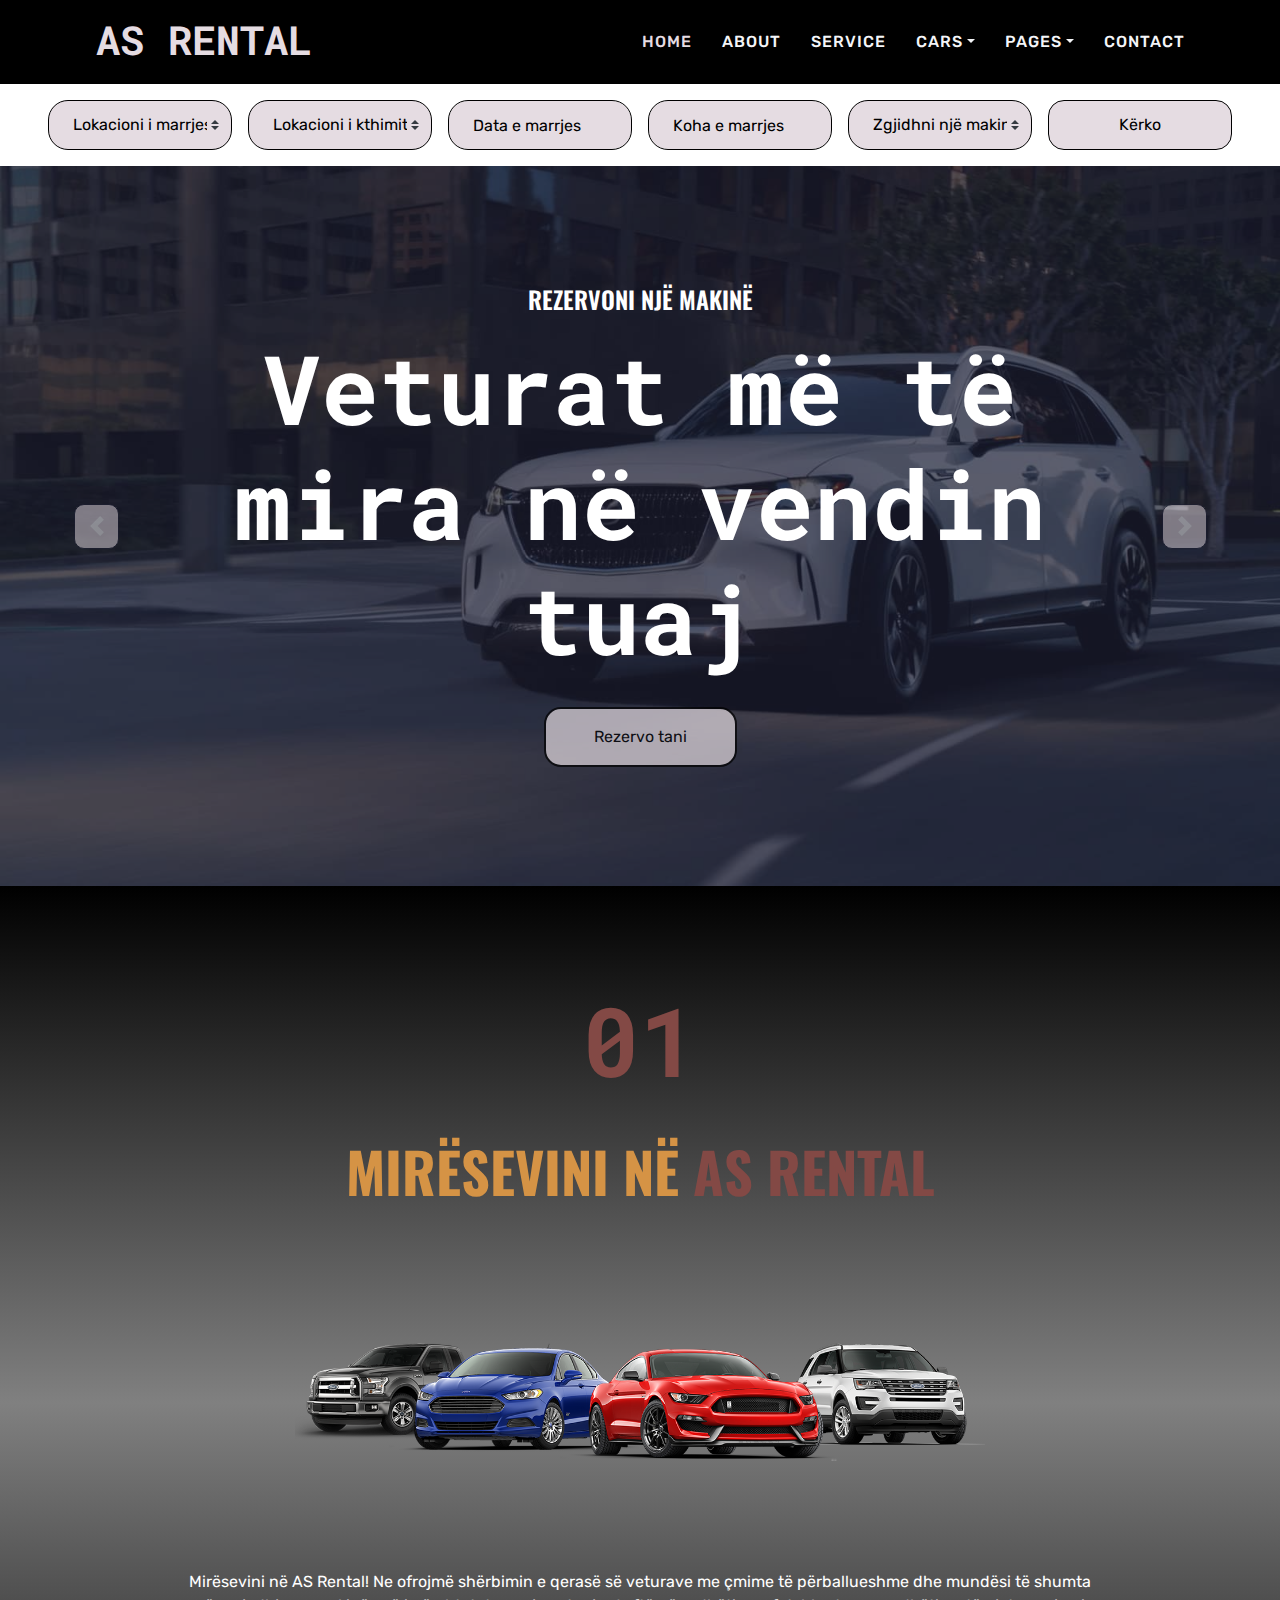
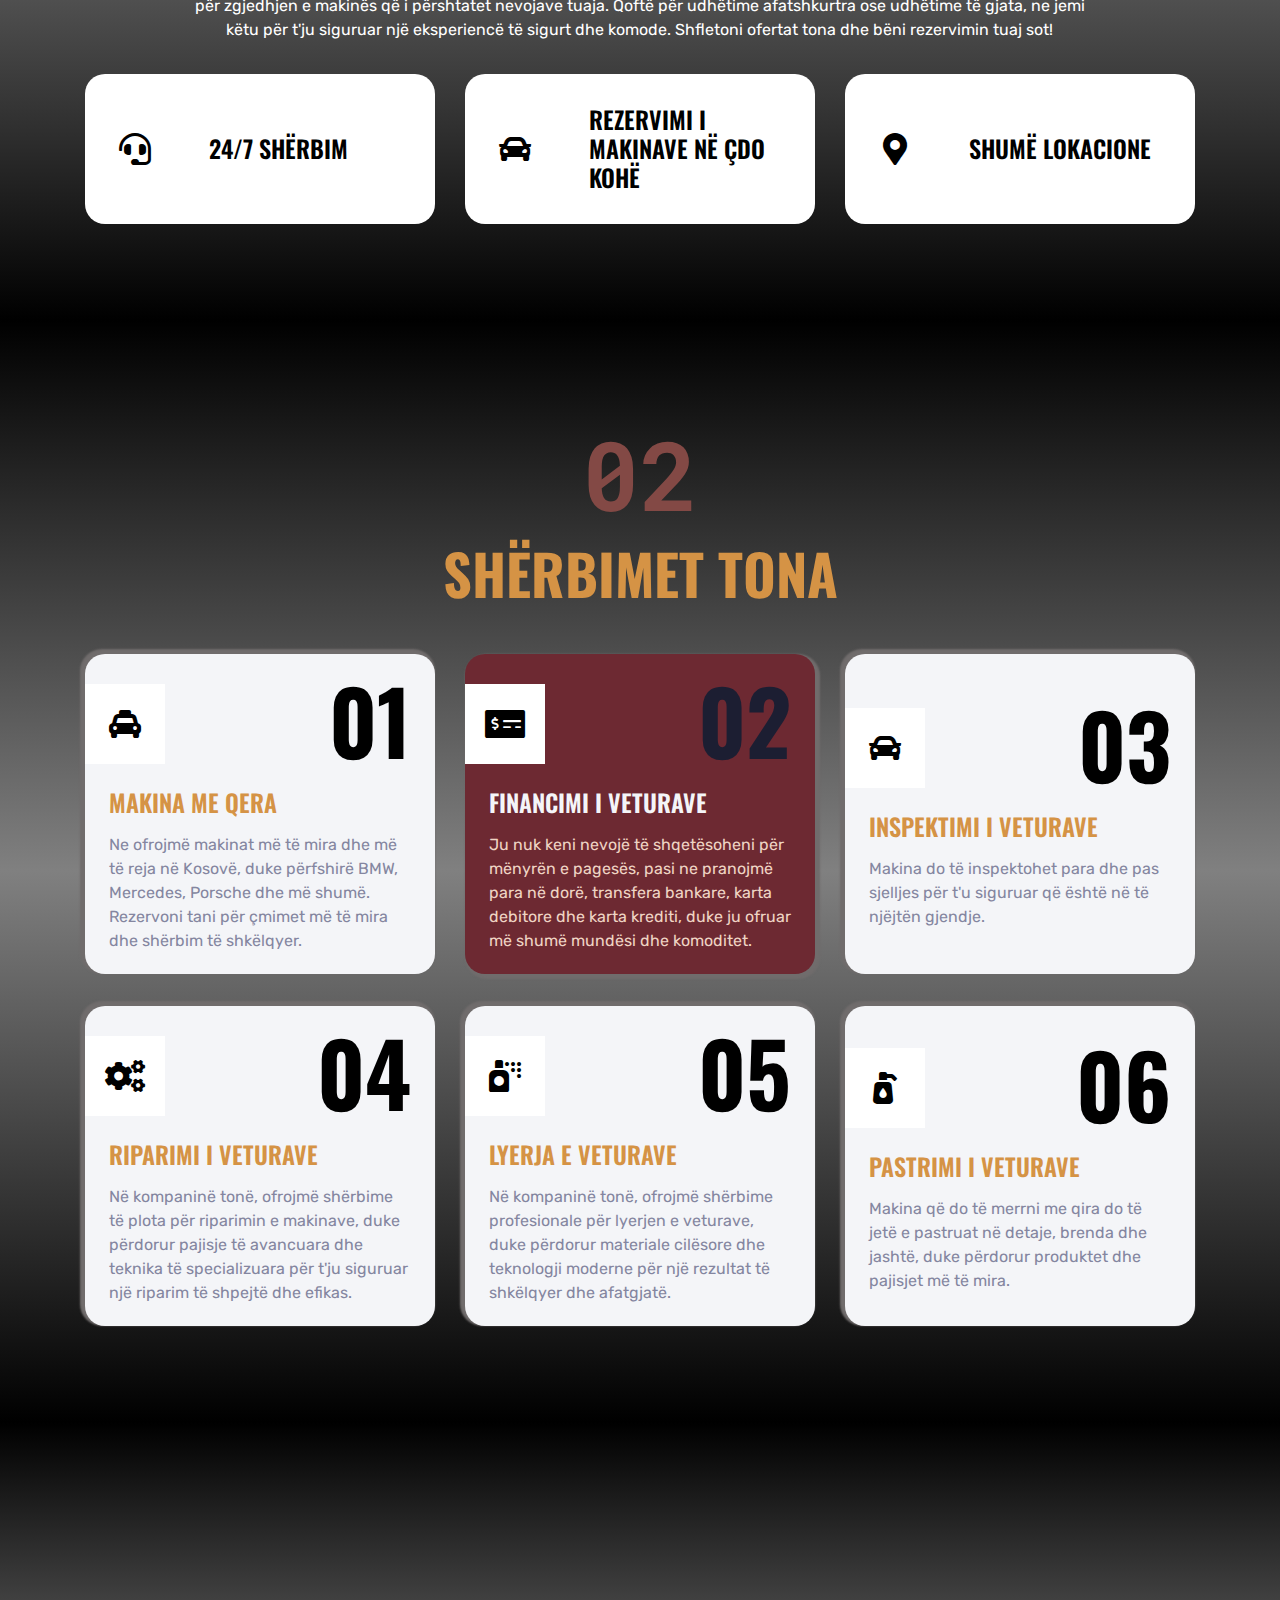
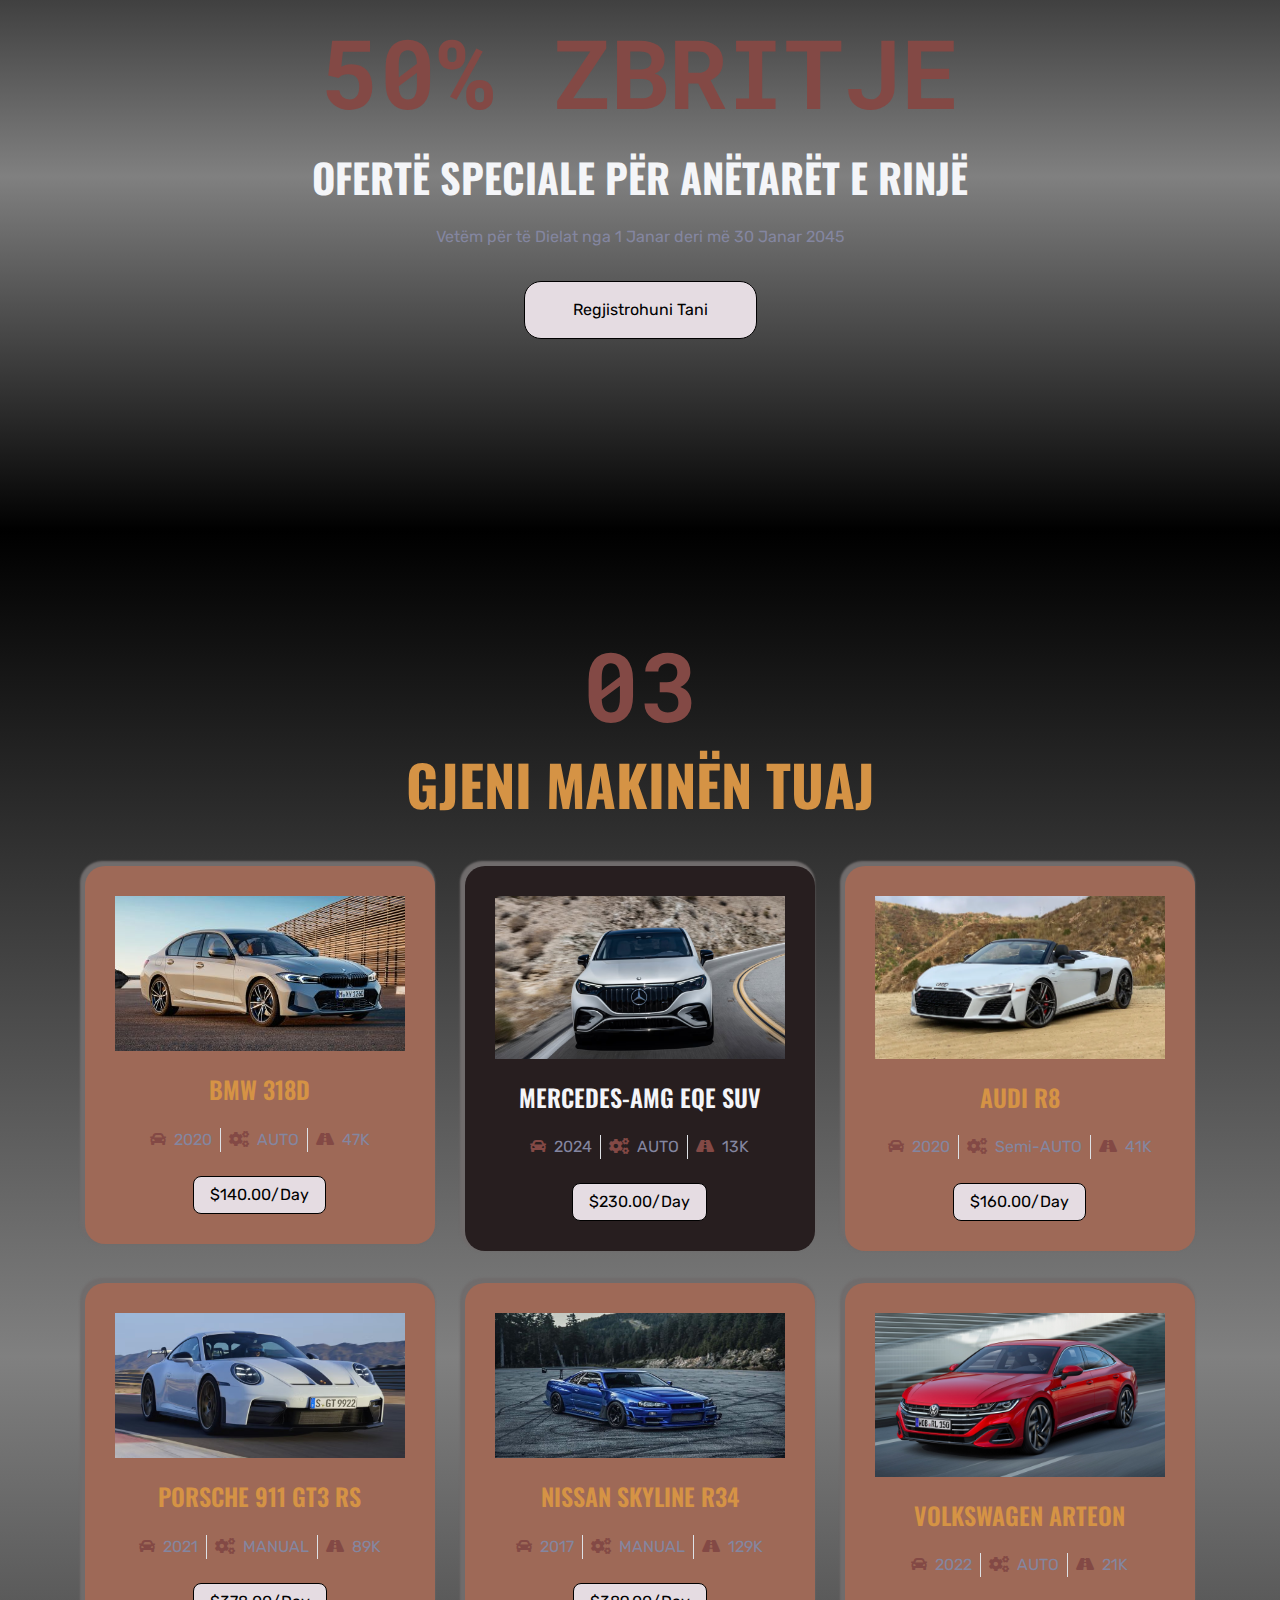
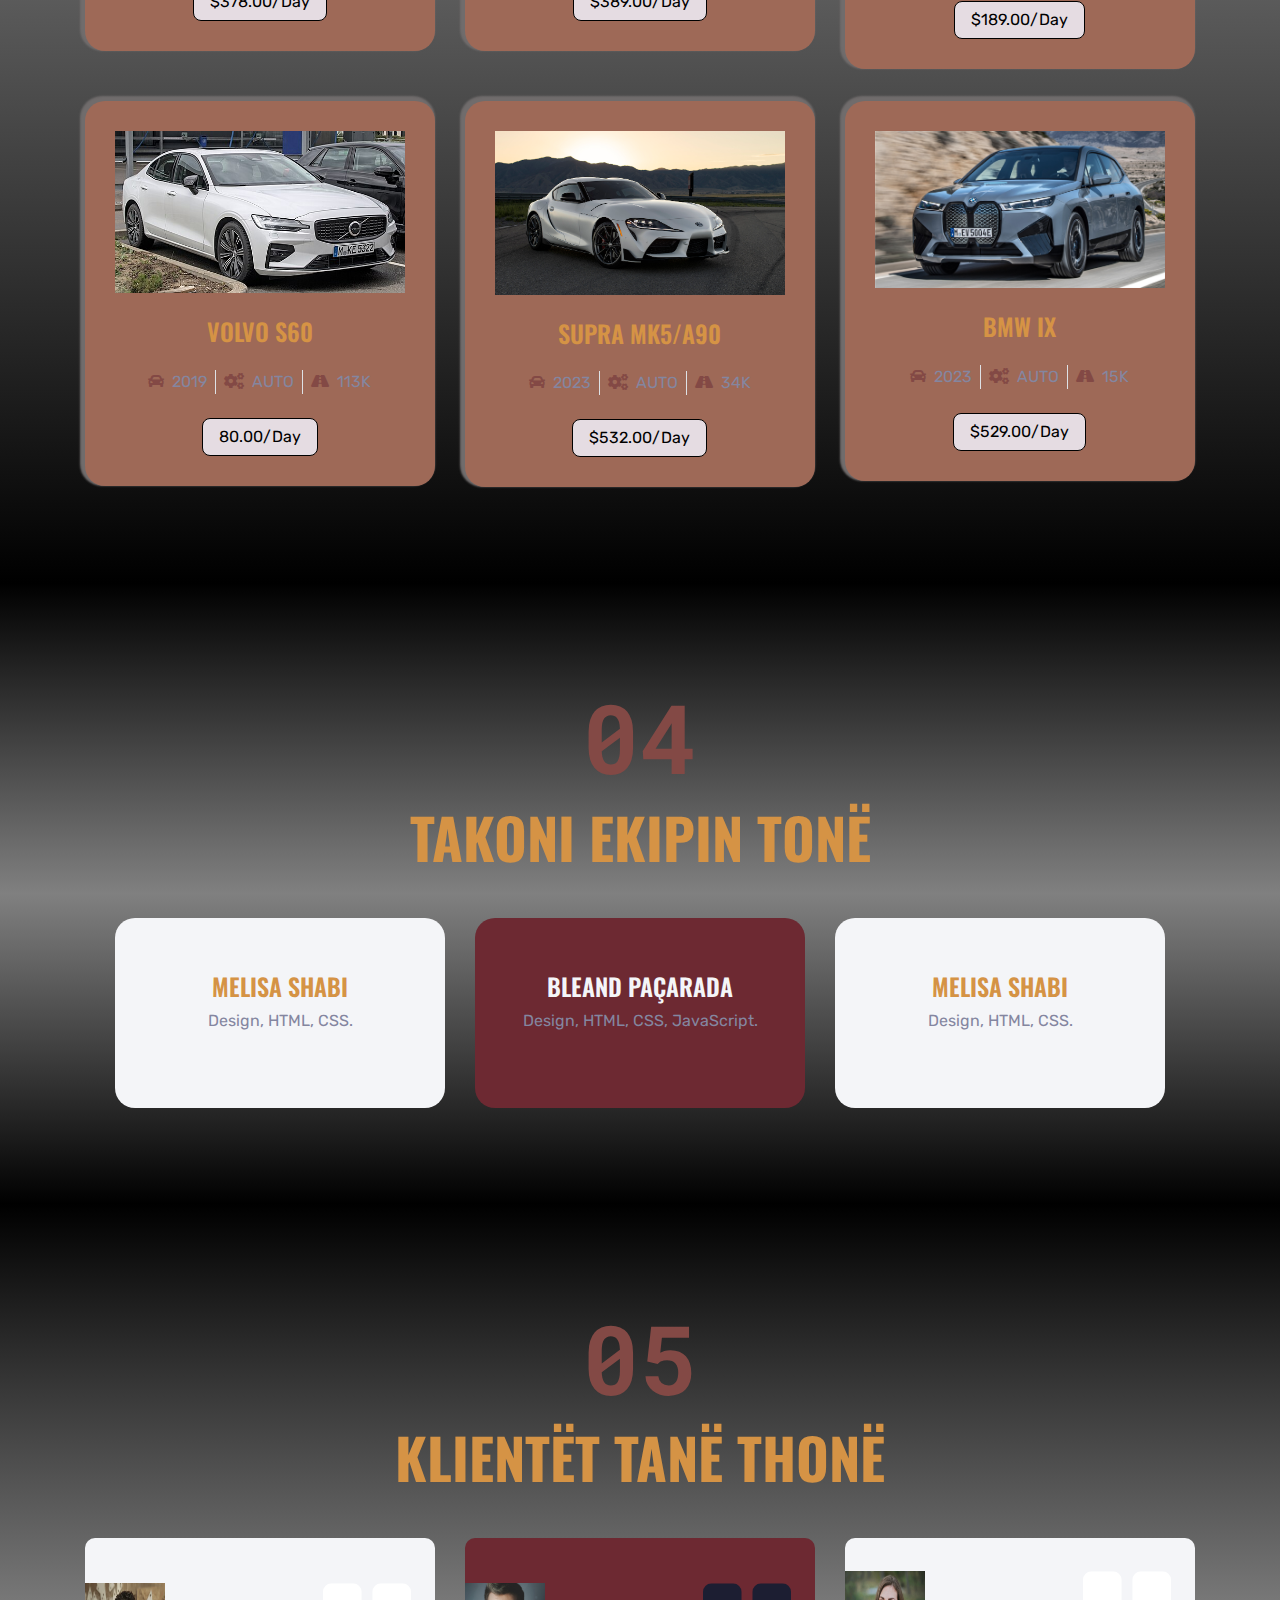
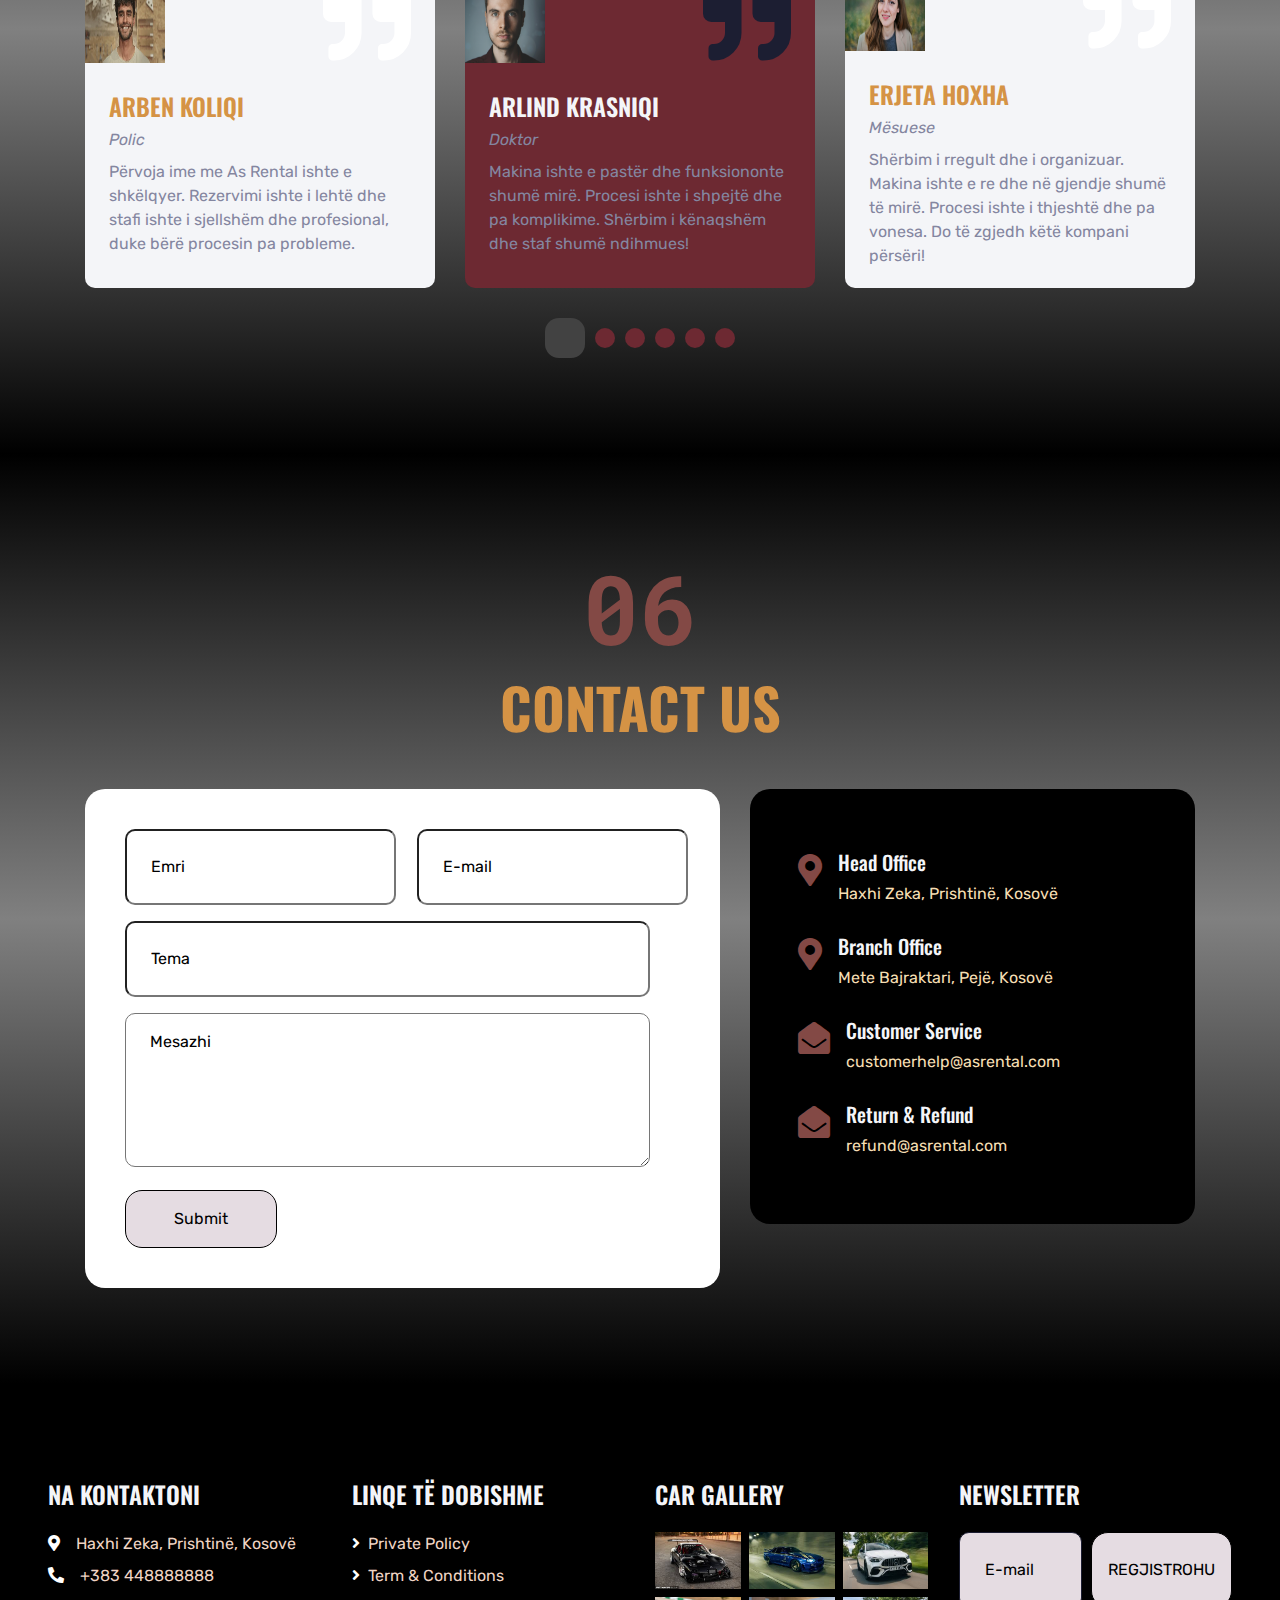
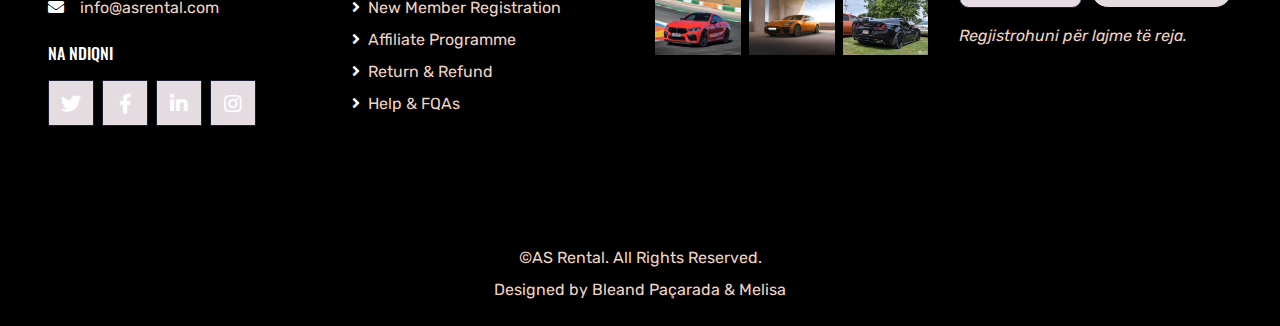
<file: index.html>
<!DOCTYPE html>
<html lang="en">

<head>
    <meta charset="utf-8">
    <title>AS Rental - Car Rental Site </title>
    <meta content="width=device-width, initial-scale=1.0" name="viewport">
    <meta content="Free HTML Templates" name="keywords">
    <meta content="Free HTML Templates" name="description">

    <!-- Favicon -->
    <link href="img/favicon.ico" rel="icon">

    <!-- Google Web Fonts -->
    <link rel="preconnect" href="https://fonts.gstatic.com">
    <link href="https://fonts.googleapis.com/css2?family=Oswald:wght@400;500;600;700&family=Rubik&display=swap" rel="stylesheet"> 

    <!-- Font Awesome -->
    <link href="https://cdnjs.cloudflare.com/ajax/libs/font-awesome/5.15.0/css/all.min.css" rel="stylesheet">
    <link href="https://fonts.googleapis.com/css2?family=Roboto+Mono:ital,wght@0,100..700;1,100..700&display=swap" rel="stylesheet">

    <!-- Libraries Stylesheet -->
    <link href="lib/owlcarousel/assets/owl.carousel.min.css" rel="stylesheet">
    <link href="lib/tempusdominus/css/tempusdominus-bootstrap-4.min.css" rel="stylesheet" />

    <!-- Customized Bootstrap Stylesheet -->
     <link href="css/main.css" rel="stylesheet">

    <!-- Template Stylesheet -->
    <link href="css/style.css" rel="stylesheet">
</head>

<body>
    <!-- scripts link start-->
    <script src="https://code.jquery.com/jquery-3.6.0.min.js"></script>
    <script src="https://cdn.jsdelivr.net/npm/@popperjs/core@2.10.2/dist/umd/popper.min.js"></script>
    <script src="https://stackpath.bootstrapcdn.com/bootstrap/5.1.3/js/bootstrap.min.js"></script>

    <!-- scripts link end -->
     
    

    <!-- Navbar Start -->
    <div class="container-fluid position-relative nav-bar p-0">
        <div class="position-relative px-lg-5 bbg" style="z-index: 9;">
            <nav class="navbar navbar-expand-lg bg-secondary navbar-dark py-3 py-lg-0 pl-3 pl-lg-5">
                <a href="" class="navbar-brand">
                    <h1 id="main-name" class="text-uppercase text-primary mb-1">As Rental</h1>
                </a>
                <button type="button" class="navbar-toggler" data-toggle="collapse" data-target="#navbarCollapse">
                    <span class="navbar-toggler-icon"></span>
                </button>
                <div class="collapse navbar-collapse justify-content-between px-3" id="navbarCollapse">
                    <div class="navbar-nav ml-auto py-0">
                        <a href="index.html" class="nav-item nav-link active nav-list-item">Home</a>
                        <a href="about.html" class="nav-item nav-link nav-list-item">About</a>
                        <a href="service.html" class="nav-item nav-link nav-list-item">Service</a>
                        <div class="nav-item dropdown">
                            <a href="#" class="nav-link dropdown-toggle nav-list-item" data-toggle="dropdown">Cars</a>
                            <div class="dropdown-menu rounded-0 m-0">
                                <a href="car.html" class="dropdown-item">Lista e makinave</a>
                                <a href="detail.html" class="dropdown-item">Detajet e makinave</a>
                                <a href="booking.html" class="dropdown-item">Rezervimi i makinave</a>
                            </div>
                        </div>
                        <div class="nav-item dropdown">
                            <a href="#" class="nav-link dropdown-toggle nav-list-item" data-toggle="dropdown">Pages</a>
                            <div class="dropdown-menu rounded-0 m-0">
                                <a href="team.html" class="dropdown-item">Ekipa Jonë</a>
                                <a href="testimonial.html" class="dropdown-item">Testimonial</a>
                            </div>
                        </div>
                        <a href="#contact" class="nav-item nav-link nav-list-item">Contact</a>
                    </div>
                </div>
            </nav>
        </div>
    </div>
    <!-- Navbar End -->


    <!-- Search Start -->
    <div class="bg-light pt-3 px-lg-5">
        <div id="firstForm" class="row mx-n2">
            <div class="col-xl-2 col-lg-4 col-md-6 px-2">
                <select class="custom-select px-4 mb-3 nav-btn" style="height: 50px;">
                    <option selected>Lokacioni i marrjes</option>
                    <option value="1">Prishtinë</option>
                    <option value="2">Mitrovicë</option>
                    <option value="3">Pejë</option>
                    <option value="4">Podujevë</option>
                    <option value="5">Ferizaj</option>
                    <option value="6">Prizren</option>
                </select>
            </div>
            <div class="col-xl-2 col-lg-4 col-md-6 px-2">
                <select class="custom-select px-4 mb-3 nav-btn" style="height: 50px;">
                    <option selected>Lokacioni i kthimit</option>
                    <option value="1">Prishtinë</option>
                    <option value="2">Mitrovicë</option>
                    <option value="3">Pejë</option>
                    <option value="4">Podujevë</option>
                    <option value="5">Ferizaj</option>
                    <option value="6">Prizren</option>
                </select>
            </div>
            <div class="col-xl-2 col-lg-4 col-md-6 px-2">
                <div class="date mb-3" id="date" data-target-input="nearest">
                    <input type="text" class="form-control p-4 datetimepicker-input nav-btn" placeholder="Data e marrjes"
                        data-target="#date" data-toggle="datetimepicker" />
                </div>
            </div>
            <div class="col-xl-2 col-lg-4 col-md-6 px-2">
                <div class="time mb-3" id="time" data-target-input="nearest">
                    <input type="text" class="form-control p-4 datetimepicker-input nav-btn" placeholder="Koha e marrjes"
                        data-target="#time" data-toggle="datetimepicker" />
                </div>
            </div>
            <div class="col-xl-2 col-lg-4 col-md-6 px-2">
                <select class="custom-select px-4 mb-3 nav-btn" style="height: 50px;">
                    <option selected>Zgjidhni një makinë</option>
                    <option value="1">BMW 318D</option>
                    <option value="2">Mercedes-AMG EQE SUV</option>
                    <option value="3">Audi R8</option>
                    <option value="4">Porsche 911Gt Rs</option>
                    <option value="5">Nissan skyline r34</option>
                    <option value="6">Volkswagen Arteon</option>
                    <option value="7">Volvo S60</option>
                    <option value="8">Supra Mk5/A90</option>
                    <option value="9">BMW IX</option>
                    <option value="10">GWM Wey 05</option>
                    <option value="11">Tesla Model 3</option>
                    <option value="13">Mercedes-Benz CLA</option>
                    <option value="14">Mercedes-EQ EQS</option>
                    <option value="15">Škoda ENYAQ iV</option>
                    <option value="16">Opel Astra</option>
                    <option value="17">Honda Civic Type R</option>
                    <option value="18">BMW M2</option>
                    <option value="19">Audi A4</option>
                    <option value="20">Nissan Versa</option>
                    <option value="21">MINI Cooper</option>
                    <option value="22">Volkswagen Golf R</option>
                    <option value="23">Volkswagen Golf MK7</option>
                    <option value="24">Dacia Logan</option>
                    <option value="25">Dacia Sandero</option>

                </select>
            </div>
            <div class="col-xl-2 col-lg-4 col-md-6 px-2">
                <button class="btn btn-primary btn-block mb-3" id="searchButton" type="button" style="height: 50px;">Kërko</button>
            </div>
        </div>
    </div>

    
    <div class="modal fade" id="formModal" tabindex="-1" aria-labelledby="formModalLabel" aria-hidden="true">
        <div class="modal-dialog">
            <div class="modal-content">
                <div class="modal-header">
                    <h5 class="modal-title" id="formModalLabel">Plotësoni Detajet Tuaja</h5>
                    
                </div>
                <div class="modal-body">
                    <form id="secondForm">
                        <div class="mb-3">
                            <label for="name" class="form-label">Emri</label>
                            <input type="text" class="form-control" id="name" placeholder="Enter your name" required>
                        </div>
                        <div class="mb-3">
                            <label for="email" class="form-label">E-mail</label>
                            <input type="email" class="form-control" id="email" placeholder="Enter your email" required>
                        </div>
                        <div class="mb-3">
                            <label for="tel"  class="form-label">Numri i telefonit</label>
                            <input type="tel"  class="form-control" id="tel" placeholder="Enter your phone number" required >
                        </div>
                        <button type="submit" class="btn btn-primary">Submit</button>
                    </form>
                </div>
            </div>
        </div>
    </div>

    
    <script src="https://code.jquery.com/jquery-3.6.0.min.js"></script>
    <script src="https://cdn.jsdelivr.net/npm/@popperjs/core@2.10.2/dist/umd/popper.min.js"></script>
    <script src="https://stackpath.bootstrapcdn.com/bootstrap/5.1.3/js/bootstrap.min.js"></script>
    <script>
        $(document).ready(function(){
            
            $('#searchButton').on('click', function(){
                $('#formModal').modal('show');
            });

            
            $('#secondForm').on('submit', function(event){
                event.preventDefault(); 
                $('#formModal').modal('hide');
                alert('Form submitted successfully!');
            });
        });
    </script>


    <!-- Search End -->


    <!-- Carousel Start -->
    <div class="container-fluid p-0" style="margin-bottom: 0px;">
        <div id="header-carousel" class="carousel slide" data-ride="carousel">
            <div class="carousel-inner">
                <div class="carousel-item active">
                    <img class="w-100" src="img/MazdaCX90PHEVSUV.jpg" alt="picture of a mazda cx90">
                    <div class="carousel-caption d-flex flex-column align-items-center justify-content-center">
                        <div class="p-3" style="max-width: 900px;">
                            <h4 class="text-white text-uppercase mb-md-3">Rezervoni një makinë</h4>
                            <h1 class="display-1 text-white mb-md-4">Veturat më të mira në vendin tuaj</h1>
                            <a id="btt-1" href="booking.html" class="btn btn-primary py-md-3 px-md-5 mt-2">Rezervo tani</a>
                        </div>
                    </div>
                </div>
                <div class="carousel-item">
                    <img class="w-100" src="img/BMWMYXX.avif" alt="picture of a bmw myxx">
                    <div class="carousel-caption d-flex flex-column align-items-center justify-content-center">
                        <div class="p-3" style="max-width: 900px;">
                            <h4 class="text-white text-uppercase mb-md-3">Rezervoni një makinë</h4>
                            <h1 class="display-1 text-white mb-md-4">Vetura me kualitet të lartë</h1>
                            <a id="btt-1" href="booking.html" class="btn btn-primary py-md-3 px-md-5 mt-2">
                                Rezervo tani</a>
                        </div>
                    </div>
                </div>
            </div>
            <a class="carousel-control-prev" href="#header-carousel" data-slide="prev">
                <div class="bor-redius btn btn-dark" style="width: 45px; height: 45px;">
                    <span class="carousel-control-prev-icon mb-n2"></span>
                </div>
            </a>
            <a class=" carousel-control-next" href="#header-carousel" data-slide="next">
                <div class="bor-redius btn btn-dark" style="width: 45px; height: 45px;">
                    <span class="carousel-control-next-icon mb-n2"></span>
                </div>
            </a>
        </div>
    </div>
    <!-- Carousel End -->


    <!-- About Start -->
    <div class="container-fluid py-5">
        <div class="container pt-5 pb-3">
            <h1 class="display-1 text-primary text-center">01</h1>
            <h1 class="display-4 text-uppercase text-center mb-5" style="margin-top: 40px">Mirësevini në <span class="text-primary">AS Rental</span></h1>
            <div class="row justify-content-center" style="border: 2px solid transpaernt">
                <div class="col-lg-10 text-center">
                    <img class="w-75 mb-4" src="img/carcutout.png" alt="car cut out icon">
                    <p style="color: white;">Mirësevini në AS Rental! Ne ofrojmë shërbimin e qerasë së veturave me çmime të përballueshme dhe mundësi të shumta për zgjedhjen e makinës që i përshtatet nevojave tuaja.
                         Qoftë për udhëtime afatshkurtra ose udhëtime të gjata, ne jemi këtu për t'ju siguruar një eksperiencë të sigurt dhe komode. Shfletoni ofertat tona dhe bëni rezervimin tuaj sot!</p>
                </div>
            </div>
            <div class="row mt-3">
                <div class="col-lg-4 mb-2">
                    <div class="d-flex align-items-center bg-light p-4 mb-4" style="height: 150px;">
                        <div class="d-flex align-items-center justify-content-center flex-shrink-0 bg-primary ml-n4 mr-4" style="width: 100px; height: 100px;">
                            <i class="fa fa-2x fa-headset text-secondary"></i>
                        </div>
                        <h4 class="text-uppercase text-secondary m-0">24/7 Shërbim</h4>
                    </div>
                </div>
                <div class="col-lg-4 mb-2">
                    <div class="d-flex align-items-center bg-light p-4 mb-4" style="height: 150px;">
                        <div class="d-flex align-items-center justify-content-center flex-shrink-0 bg-primary ml-n4 mr-4" style="width: 100px; height: 100px;">
                            <i class="fa fa-2x fa-car text-secondary"></i>
                        </div>
                        <h4 class="text-secondary text-uppercase m-0">Rezervimi i makinave në çdo kohë</h4>
                    </div>
                </div>
                <div class="col-lg-4 mb-2">
                    <div class="d-flex align-items-center bg-light p-4 mb-4" style="height: 150px;">
                        <div class="d-flex align-items-center justify-content-center flex-shrink-0 bg-primary ml-n4 mr-4" style="width: 100px; height: 100px;">
                            <i class="fa fa-2x fa-map-marker-alt text-secondary"></i>
                        </div>
                        <h4 class="text-uppercase text-secondary m-0">Shumë lokacione</h4>
                    </div>
                </div>
            </div>
        </div>
    </div>
    <!-- About End -->
    

    <!-- Services Start -->
    <div class="container-fluid py-5">
        <div class="container pt-5 pb-3">
            <h1 class="display-1 text-primary text-center">02</h1>
            <h1 class="display-4 text-uppercase text-center mb-5">Shërbimet tona</h1>
            <div class="row">
                <div class="col-lg-4 col-md-6 mb-2">
                    <div class="service-item d-flex flex-column justify-content-center px-4 mb-4">
                        <div class="d-flex align-items-center justify-content-between mb-3">
                            <div class="d-flex align-items-center justify-content-center bg-primary ml-n4" style="width: 80px; height: 80px;">
                                <i class="fa fa-2x fa-taxi text-secondary"></i>
                            </div>
                            <h1 class="display-2 text-secondary mt-n2 m-0">01</h1>
                        </div>
                        <h4 class="text-uppercase mb-3">Makina me qera</h4>
                        <p class="m-0">Ne ofrojmë makinat më të mira dhe më të reja në Kosovë, duke përfshirë BMW, Mercedes, Porsche dhe më shumë.
                            Rezervoni tani për çmimet më të mira dhe shërbim të shkëlqyer.
                        </p>
                    </div>
                </div>
                <div class="col-lg-4 col-md-6 mb-2">
                    <div class="service-item active d-flex flex-column justify-content-center px-4 mb-4">
                        <div class="d-flex align-items-center justify-content-between mb-3">
                            <div class="d-flex align-items-center justify-content-center bg-primary ml-n4" style="width: 80px; height: 80px;">
                                <i class="fa fa-2x fa-money-check-alt text-secondary"></i>
                            </div>
                            <h1 class="display-2 text-secondary mt-n2 m-0">02</h1>
                        </div>
                        <h4 class="text-uppercase mb-3">Financimi i Veturave</h4>
                        <p class="m-0">Ju nuk keni nevojë të shqetësoheni për mënyrën e pagesës,
                             pasi ne pranojmë para në dorë, transfera bankare, karta debitore dhe karta krediti, duke ju ofruar më shumë mundësi dhe komoditet.</p>
                    </div>
                </div>
                <div class="col-lg-4 col-md-6 mb-2">
                    <div class="service-item d-flex flex-column justify-content-center px-4 mb-4">
                        <div class="d-flex align-items-center justify-content-between mb-3">
                            <div class="d-flex align-items-center justify-content-center bg-primary ml-n4" style="width: 80px; height: 80px;">
                                <i class="fa fa-2x fa-car text-secondary"></i>
                            </div>
                            <h1 class="display-2 text-secondary mt-n2 m-0 ">03</h1>
                        </div>
                        <h4 class="text-uppercase mb-3">Inspektimi i Veturave</h4>
                        <p class="m-0">Makina do të inspektohet para dhe pas sjelljes për t'u siguruar që është në të njëjtën gjendje.</p>
                    </div>
                </div>
                <div class="col-lg-4 col-md-6 mb-2">
                    <div class="service-item d-flex flex-column justify-content-center px-4 mb-4">
                        <div class="d-flex align-items-center justify-content-between mb-3">
                            <div class="d-flex align-items-center justify-content-center bg-primary ml-n4" style="width: 80px; height: 80px;">
                                <i class="fa fa-2x fa-cogs text-secondary"></i>
                            </div>
                            <h1 class="display-2 text-secondary mt-n2 m-0">04</h1>
                        </div>
                        <h4 class="text-uppercase mb-3">Riparimi i Veturave</h4>
                        <p class="m-0">Në kompaninë tonë, ofrojmë shërbime të plota për riparimin e makinave,
                             duke përdorur pajisje të avancuara dhe teknika të specializuara për t'ju siguruar një riparim të shpejtë dhe efikas.</p>
                    </div>
                </div>
                <div class="col-lg-4 col-md-6 mb-2">
                    <div class="service-item d-flex flex-column justify-content-center px-4 mb-4">
                        <div class="d-flex align-items-center justify-content-between mb-3">
                            <div class="d-flex align-items-center justify-content-center bg-primary ml-n4" style="width: 80px; height: 80px;">
                                <i class="fa fa-2x fa-spray-can text-secondary"></i>
                            </div>
                            <h1 class="display-2 text-secondary mt-n2 m-0">05</h1>
                        </div>
                        <h4 class="text-uppercase mb-3">Lyerja e Veturave</h4>
                        <p class="m-0">Në kompaninë tonë, ofrojmë shërbime profesionale për lyerjen e veturave,
                             duke përdorur materiale cilësore dhe teknologji moderne për një rezultat të shkëlqyer dhe afatgjatë.</p>
                    </div>
                </div>
                <div class="col-lg-4 col-md-6 mb-2">
                    <div class="service-item d-flex flex-column justify-content-center px-4 mb-4">
                        <div class="d-flex align-items-center justify-content-between mb-3">
                            <div class="d-flex align-items-center justify-content-center bg-primary ml-n4" style="width: 80px; height: 80px;">
                                <i class="fa fa-2x fa-pump-soap text-secondary"></i>
                            </div>
                            <h1 class="display-2 text-secondary mt-n2 m-0 num-border">06</h1>
                        </div>
                        <h4 class="text-uppercase mb-3">Pastrimi i Veturave</h4>
                        <p class="m-0">Makina që do të merrni me qira do të jetë e pastruat në detaje, brenda dhe jashtë,
                             duke përdorur produktet dhe pajisjet më të mira.</p>
                    </div>
                </div>
            </div>
        </div>
    </div>
    
    <!-- Services End -->


    <!-- Banner Start -->
    <div class="container-fluid py-5">
        <div class="container py-5">
            <div class="bg-banner py-5 px-4 text-center">
                <div class="py-5">
                    <h1 class="display-1 text-uppercase text-primary mb-4">50% Zbritje</h1>
                    <h1 class="text-uppercase text-light mb-4">Ofertë Speciale për Anëtarët e Rinjë</h1>
                    <p class="mb-4">Vetëm për të Dielat nga 1 Janar deri më 30 Janar 2045</p>
                    <a class="btn btn-primary mt-2 py-3 px-5" href="registration.html">Regjistrohuni Tani</a>
                </div>
            </div>
        </div>
    </div>
    <!-- Banner End -->


    <!-- Rent A Car Start -->
    <div class="container-fluid py-5">
        <div class="container pt-5 pb-3">
            <h1 class="display-1 text-primary text-center">03</h1>
            <h1 class="display-4 text-uppercase text-center mb-5">Gjeni Makinën Tuaj</h1>
            <div class="row">
                <div class="col-lg-4 col-md-6 mb-2">
                    <div class="box-shodow-1 rent-item mb-4">
                        <img class="img-fluid mb-4" src="img/bmw-318dd.jpg" alt="picture of a bmw 318d">
                        <h4 class="text-uppercase mb-4">BMW 318d </h4>
                        <div class="d-flex justify-content-center mb-4">
                            <div class="px-2">
                                <i class="fa fa-car text-primary mr-1"></i>
                                <span>2020</span>
                            </div>
                            <div class="px-2 border-left border-right">
                                <i class="fa fa-cogs text-primary mr-1"></i>
                                <span>AUTO</span>
                            </div>
                            <div class="px-2">
                                <i class="fa fa-road text-primary mr-1"></i>
                                <span>47K</span>
                            </div>
                        </div>
                        <form class="rent-form">
                            <button type="button" class="btt-3 open-modal-btn btn btn-primary px-3" id="open-modal-btn-1">$140.00/Day</button>
                        </form>



    
    <script src="https://code.jquery.com/jquery-3.6.0.min.js"></script>
    <script src="https://cdn.jsdelivr.net/npm/@popperjs/core@2.10.2/dist/umd/popper.min.js"></script>
    <script src="https://stackpath.bootstrapcdn.com/bootstrap/5.1.3/js/bootstrap.min.js"></script>
    
                   </div>
                </div>
                <div class="col-lg-4 col-md-6 mb-2">
                    <div class="box-shodow-1 rent-item active mb-4">
                        <img class="img-fluid mb-4" src="img/Amg.avif" alt="picture of an amg mercedes suv">
                        <h4 class="text-uppercase mb-4">Mercedes-AMG EQE SUV</h4>
                        <div class="d-flex justify-content-center mb-4">
                            <div class="px-2">
                                <i class="fa fa-car text-primary mr-1"></i>
                                <span>2024</span>
                            </div>
                            <div class="px-2 border-left border-right">
                                <i class="fa fa-cogs text-primary mr-1"></i>
                                <span>AUTO</span>
                            </div>
                            <div class="px-2">
                                <i class="fa fa-road text-primary mr-1"></i>
                                <span>13K</span>
                            </div>
                        </div>
                        <form  class="rent-form">
                        <button type="button" class="btt-3 open-modal-btn btn btn-primary px-3" id="open-modal-btn-2" href="">$230.00/Day</button>
                    </form>
                    </div>
                </div>
                 
                <div class="col-lg-4 col-md-6 mb-2">
                    <div class="box-shodow-1 rent-item mb-4">
                        <img class="img-fluid mb-4" src="img/audi-r8-.webp" alt="picture of audi r8">
                        <h4 class="text-uppercase mb-4">Audi r8</h4>
                        <div class="d-flex justify-content-center mb-4">
                            <div class="px-2">
                                <i class="fa fa-car text-primary mr-1"></i>
                                <span>2020</span>
                            </div>
                            <div class="px-2 border-left border-right">
                                <i class="fa fa-cogs text-primary mr-1"></i>
                                <span>Semi-AUTO</span>
                            </div>
                            <div class="px-2">
                                <i class="fa fa-road text-primary mr-1"></i>
                                <span>41K</span>
                            </div>
                        </div>
                        <form class="rent-form" >
                        <button type="button" class="btt-3 open-modal-btn btn btn-primary px-3" href="">$160.00/Day</button>
                        </form>
                    </div>
                </div>
                <div class="col-lg-4 col-md-6 mb-2">
                    <div class="box-shodow-1 rent-item mb-4">
                        <img class="img-fluid mb-4" src="img/porsche-911gtrs.avif" alt="picture of a porsche 911">
                        <h4 class="text-uppercase mb-4">Porsche 911 gt3 rs </h4>
                        <div class="d-flex justify-content-center mb-4">
                            <div class="px-2">
                                <i class="fa fa-car text-primary mr-1"></i>
                                <span>2021</span>
                            </div>
                            <div class="px-2 border-left border-right">
                                <i class="fa fa-cogs text-primary mr-1"></i>
                                <span>MANUAL</span>
                            </div>
                            <div class="px-2">
                                <i class="fa fa-road text-primary mr-1"></i>
                                <span>89K</span>
                            </div>
                        </div>
                        <from class="rent-form">
                        <button type="button" class="btt-3 open-modal-btn btn btn-primary px-3" href="">$378.00/Day</button>
                        </from>

                    </div>
                </div>
                <div class="col-lg-4 col-md-6 mb-2">
                    <div  class="box-shodow-1 rent-item mb-4">
                        <img  class="img-fluid mb-4" src="img/nisssan-sky copy.jpg" alt="picture of a nissan skyline" ">
                        <h4 class="text-uppercase mb-4">nissan skyline r34</h4>
                        <div class="d-flex justify-content-center mb-4">
                            <div class="px-2">
                                <i class="fa fa-car text-primary mr-1"></i>
                                <span>2017</span>
                            </div>
                            <div class="px-2 border-left border-right">
                                <i class="fa fa-cogs text-primary mr-1"></i>
                                <span>MANUAL</span>
                            </div>
                            <div class="px-2">
                                <i class="fa fa-road text-primary mr-1"></i>
                                <span>129K</span>
                            </div>
                        </div>
                        <from class="rent-form">
                        <button type="button" class="btt-3 open-modal-btn btn btn-primary px-3" href="">$389.00/Day</button>
                        </from>
                    </div>
                </div>
                <div class="col-lg-4 col-md-6 mb-2">
                    <div class="box-shodow-1 rent-item mb-4">
                        <img class="img-fluid mb-4" src="img/volk-arton.jpg" alt="picture of a Volkswagen arteon">
                        <h4 class="text-uppercase mb-4">Volkswagen Arteon</h4>
                        <div class="d-flex justify-content-center mb-4">
                            <div class="px-2">
                                <i class="fa fa-car text-primary mr-1"></i>
                                <span>2022</span>
                            </div>
                            <div class="px-2 border-left border-right">
                                <i class="fa fa-cogs text-primary mr-1"></i>
                                <span>AUTO</span>
                            </div>
                            <div class="px-2">
                                <i class="fa fa-road text-primary mr-1"></i>
                                <span>21K</span>
                            </div>
                        </div>
                        <form class="rent-form">
                        <button type="button" class="btt-3 open-modal-btn btn btn-primary px-3" href="">$189.00/Day</button>
                        </form>

                    </div>
                </div>
                <div class="col-lg-4 col-md-6 mb-2">
                    <div class="box-shodow-1 rent-item mb-4">
                        <img class="img-fluid mb-4" src="img/volvos60.jpg" alt="picture of a volvo s60">
                        <h4 class="text-uppercase mb-4">Volvo S60</h4>
                        <div class="d-flex justify-content-center mb-4">
                            <div class="px-2">
                                <i class="fa fa-car text-primary mr-1"></i>
                                <span>2019</span>
                            </div>
                            <div class="px-2 border-left border-right">
                                <i class="fa fa-cogs text-primary mr-1"></i>
                                <span>AUTO</span>
                            </div>
                            <div class="px-2">
                                <i class="fa fa-road text-primary mr-1"></i>
                                <span>113K</span>
                            </div>
                        </div>
                        <form class="rent-form">
                        <button type="button" class="btt-3 open-modal-btn btn btn-primary px-3" href="">80.00/Day</button>
                        </form>

                    </div>
                </div>
                <div class="col-lg-4 col-md-6 mb-2">
                    <div class="box-shodow-1 rent-item mb-4">
                        <img class="img-fluid mb-4" src="img/supra.jpg" alt="picture of a supra mk5/a90">
                        <h4 class="text-uppercase mb-4">Supra Mk5/A90</h4>
                        <div class="d-flex justify-content-center mb-4">
                            <div class="px-2">
                                <i class="fa fa-car text-primary mr-1"></i>
                                <span>2023</span>
                            </div>
                            <div class="px-2 border-left border-right">
                                <i class="fa fa-cogs text-primary mr-1"></i>
                                <span>AUTO</span>
                            </div>
                            <div class="px-2">
                                <i class="fa fa-road text-primary mr-1"></i>
                                <span>34K</span>
                            </div>
                        </div>
                        <form class="rent-form">
                        <button type="button" class="btt-3 open-modal-btn btn btn-primary px-3" href="">$532.00/Day</button>
                        </form>
                    </div>
                </div>
                <div class="col-lg-4 col-md-6 mb-2">
                    <div class="box-shodow-1 rent-item mb-4">
                        <img class="img-fluid mb-4" src="img/bmw-x1.jpg" alt="picture of a bmw x1">
                        <h4 class="text-uppercase mb-4">BMW IX</h4>
                        <div class="d-flex justify-content-center mb-4">
                            <div class="px-2">
                                <i class="fa fa-car text-primary mr-1"></i>
                                <span>2023</span>
                            </div>
                            <div class="px-2 border-left border-right">
                                <i class="fa fa-cogs text-primary mr-1"></i>
                                <span>AUTO</span>
                            </div>
                            <div class="px-2">
                                <i class="fa fa-road text-primary mr-1"></i>
                                <span>15K</span>
                            </div>
                        </div>
                        <form class="rent-form">
                        <button type="button" class="open-modal-btn btn btn-primary px-3 btt-3" href="">$529.00/Day</button>
                    </form>
                    </div>
                </div>
            </div>
        </div>
    </div>
    <!-- Rent A Car End -->


    <!-- Team Start -->
    <div class="container-fluid py-5">
        <div class="container py-5">
            <h1 class="display-1 text-primary text-center">04</h1>
            <h1 class="display-4 text-uppercase text-center mb-5">Takoni Ekipin Tonë</h1>
            <div class="owl-carousel team-carousel position-relative" style="padding: 0 30px;">
                <div class="team-item">
                    <div class="position-relative py-4">
                        <h4 class="text-uppercase">Bleand Paçarada</h4>
                        <p class="m-0">Design, HTML, CSS, JavaScript.</p>
                        <div class="team-social position-absolute w-100 h-100 d-flex align-items-center justify-content-center">
                            <a class="btn btn-lg btn-primary btn-lg-square mx-1" href="#"><i class="fab fa-twitter"></i></a>
                            <a class="btn btn-lg btn-primary btn-lg-square mx-1" href="#"><i class="fab fa-facebook-f"></i></a>
                            <a class="btn btn-lg btn-primary btn-lg-square mx-1" href="#"><i class="fab fa-linkedin-in"></i></a>
                        </div>
                    </div>
                </div>
                <div class="team-item">
                    <div class="position-relative py-4">
                        <h4 class="text-uppercase">Melisa Shabi</h4>
                        <p class="m-0">Design, HTML, CSS.  </p>
                        <div class="team-social position-absolute w-100 h-100 d-flex align-items-center justify-content-center">
                            <a class="btn btn-lg btn-primary btn-lg-square mx-1" href="#"><i class="fab fa-twitter"></i></a>
                            <a class="btn btn-lg btn-primary btn-lg-square mx-1" href="#"><i class="fab fa-facebook-f"></i></a>
                            <a class="btn btn-lg btn-primary btn-lg-square mx-1" href="#"><i class="fab fa-linkedin-in"></i></a>
                        </div>
                    </div>
                </div>
               
            </div>
        </div>
    </div>
    <!-- Team End -->


 

    <!-- Testimonial Start -->
    <div class="container-fluid py-5">
        <div class="container py-5">
            <h1 class="display-1 text-primary text-center">05</h1>
            <h1 class="display-4 text-uppercase text-center mb-5">Klientët tanë thonë</h1>
            <div class="owl-carousel testimonial-carousel">
                <div class="bor-redius testimonial-item d-flex flex-column justify-content-center px-4">
                    <div class="d-flex align-items-center justify-content-between mb-3">
                        <img class="img-fluid ml-n4" src="img/arlindkrasniqi.jpg" alt="picture of a customer">
                        <h1 class="display-2 text-white m-0 fa fa-quote-right"></h1>
                    </div>
                    <h4 class="text-uppercase mb-2">Arlind Krasniqi</h4>
                    <i class="mb-2">Doktor</i>
                    <p class="m-0">Makina ishte e pastër dhe funksiononte shumë mirë. 
                        Procesi ishte i shpejtë dhe pa komplikime. Shërbim i kënaqshëm dhe staf shumë ndihmues!</p>
                </div>
                <div class="bor-redius testimonial-item d-flex flex-column justify-content-center px-4">
                    <div class="d-flex align-items-center justify-content-between mb-3">
                        <img class="img-fluid ml-n4" src="img/erjetahoxha.jpg" alt="picture of a customer">
                        <h1 class="display-2 text-white m-0 fa fa-quote-right"></h1>
                    </div>
                    <h4 class="text-uppercase mb-2">Erjeta Hoxha</h4>
                    <i class="mb-2">Mësuese</i>
                    <p class="m-0">Shërbim i rregult dhe i organizuar. Makina ishte e re dhe në gjendje shumë të mirë. Procesi ishte i thjeshtë dhe pa vonesa.
                        Do të zgjedh këtë kompani përsëri!
                    </p>
                </div>
                <div class="bor-redius testimonial-item d-flex flex-column justify-content-center px-4">
                    <div class="d-flex align-items-center justify-content-between mb-3">
                        <img class="img-fluid ml-n4" src="img/altingashi.jpg" alt="picture of a customer">
                        <h1 class="display-2 text-white m-0 fa fa-quote-right"></h1>
                    </div>
                    <h4 class="text-uppercase mb-2">Altin Gashi</h4>
                    <i class="mb-2">Inxhinier</i>
                    <p class="m-0">Shërbim i shkëlqyer! Proces i thjesthë, staf miqësor dhe makina e pastër e mirëmbajtur.
                         Marrja dhe dorëzimi ishin të lehta, pa tarifa të fshehura</p>
                </div>
                <div class="bor-redius testimonial-item d-flex flex-column justify-content-center px-4">
                    <div class="d-flex align-items-center justify-content-between mb-3">
                        <img class="img-fluid ml-n4" src="img/luanberisha.jpg" alt="picture of a customer">
                        <h1 class="display-2 text-white m-0 fa fa-quote-right"></h1>
                    </div>
                    <h4 class="text-uppercase mb-2">Luan Berisha</h4>
                    <i class="mb-2">Avokat</i>
                    <p class="m-0">Shërbim i jashtëzakonshëm! Makina ishte në gjendje të shkëlqyer dhe procesi i marrjes ishte i lehtë. Stafi ishte
                        i sjellshëm dhe çmimet shumë të mira. E rekomandoj pa hezitim!
                    </p>
                </div>
                <div class="bor-redius testimonial-item d-flex flex-column justify-content-center px-4">
                    <div class="d-flex align-items-center justify-content-between mb-3">
                        <img class="img-fluid ml-n4" src="img/Eliradajti.jpg" alt="picture of a customer">
                        <h1 class="display-2 text-white m-0 fa fa-quote-right"></h1>
                    </div>
                    <h4 class="text-uppercase mb-2">Elira Dajti</h4>
                    <i class="mb-2">Drejtor</i>
                    <p class="m-0">Kam marrë një makinë me qira nga As Rental dhe ishte një përvojë pozitive. Rezervimi ishte i thjeshtë dhe stafi i sportelit ishte miqësor dhe efikas, duke siguruar një proces pa shqetësime.</p>
                </div>
                <div class="bor-redius testimonial-item d-flex flex-column justify-content-center px-4">
                    <div class="d-flex align-items-center justify-content-between mb-3">
                        <img class="img-fluid ml-n4" src="img/Arbenkoliqi.webp" alt="picture of a customer">
                        <h1 class="display-2 text-white m-0 fa fa-quote-right"></h1>
                    </div>
                    <h4 class="text-uppercase mb-2">Arben Koliqi</h4>
                    <i class="mb-2">Polic</i>
                    <p class="m-0">
                        Përvoja ime me As Rental ishte e shkëlqyer. Rezervimi ishte i lehtë dhe stafi ishte i sjellshëm dhe profesional, duke bërë procesin pa probleme.
                    </p>
                </div>
            </div>
        </div>
    </div>
    <!-- Testimonial End -->


    <!-- Contact Start -->
    <div class="container-fluid py-5">
        <div class="container pt-5 pb-3">
            <h1 class="display-1 text-primary text-center">06</h1>
            <h1 class="display-4 text-uppercase text-center mb-5" id="contact">Contact Us</h1>
            <div class="row">
                <div class="col-lg-7 mb-2">
                    <div class="contact-form bg-light mb-4" style="padding: 40px;">
                        <form>
                            <div class="row">
                                <div  class="col-6 form-group">
                                    <input type="text"  class="bor-redius form-control p-4" placeholder="Emri" required="required">
                                </div>
                                <div class="col-6 form-group">
                                    <input type="email" class="bor-redius form-control p-4" placeholder="E-mail" required="required">
                                </div>
                            </div>
                            <div class="form-group">
                                <input type="text" style="width: 525px;" class="bor-redius form-control p-4" placeholder="Tema" required="required">
                            </div>
                            <div class="form-group">
                                <textarea style="width: 525px;" class="form-control bor-redius py-3 px-4" rows="5" placeholder="Mesazhi" required="required"></textarea>
                            </div>
                            <div>
                                <button class="btn btn-primary py-3 px-5" type="submit" >Submit</button>
                            </div>
                        </form>
                    </div>
                </div>
                <div class="col-lg-5 mb-2">
                    <div class="bg-secondary d-flex flex-column justify-content-center px-5 mb-4" style="height: 435px;">
                        <div class="d-flex mb-3">
                            <i class="fa fa-2x fa-map-marker-alt text-primary flex-shrink-0 mr-3"></i>
                            <div class="mt-n1">
                                <h5 class="text-light">Head Office</h5>
                                <p class="text-wh">Haxhi Zeka, Prishtinë, Kosovë</p>
                            </div>
                        </div>
                        <div class="d-flex mb-3">
                            <i class="fa fa-2x fa-map-marker-alt text-primary flex-shrink-0 mr-3"></i>
                            <div class="mt-n1">
                                <h5 class="text-light">Branch Office</h5>
                                <p class="text-wh">Mete Bajraktari, Pejë, Kosovë</p>
                            </div>
                        </div>
                        <div class="d-flex mb-3">
                            <i class="fa fa-2x fa-envelope-open text-primary flex-shrink-0 mr-3"></i>
                            <div class="mt-n1">
                                <h5 class="text-light">Customer Service</h5>
                                <p class="text-wh">customerhelp@asrental.com</p>
                            </div>
                        </div>
                        <div class="d-flex">
                            <i class="fa fa-2x fa-envelope-open text-primary flex-shrink-0 mr-3"></i>
                            <div class="mt-n1">
                                <h5 class="text-light">Return & Refund</h5>
                                <p class="m-0 text-wh">refund@asrental.com</p>
                            </div>
                        </div>
                    </div>
                </div>
            </div>
        </div>
    </div>
    
        
    <!-- Contact End -->


    
        <!-- Footer  Start -->
     
        <div class="bg-primary py-5 px-sm-3 px-md-5"  style=" background-color: black;">
            <div class="row pt-5">
                <div class="col-lg-3 col-md-6 mb-5">
                    <h4 class="text-uppercase text-light mb-4">Na kontaktoni</h4>
                    <p class="mb-2 text-body"><i class="fa fa-map-marker-alt text-white mr-3"></i>Haxhi Zeka, Prishtinë, Kosovë</p>
                    <p class="mb-2 text-body"><i class="fa fa-phone-alt text-white mr-3"></i>+383 448888888</p>
                    <a href="#"></a><p class="text-body"><i class="fa fa-envelope text-white mr-3"></i>info@asrental.com</p></a>
                    <h6 class="text-uppercase text-white py-2">Na Ndiqni</h6>
                    <div class="d-flex justify-content-start">
                    <a class="btn btn-lg btn-dark btn-lg-square a-plat mr-2" href="https://x.com/UniversumKS" target="_blank"><i class="fab fa-twitter"></i></a>
                    <a class="btn btn-lg btn-dark btn-lg-square a-plat mr-2" href="https://www.facebook.com/universumcollege" target="_blank"><i class="fab fa-facebook-f"></i></a>
                    <a class="btn btn-lg btn-dark btn-lg-square a-plat mr-2" href="https://www.linkedin.com/school/universum-university-college/posts/?feedView=all" target="_blank"><i class="fab fa-linkedin-in"></i></a>
                    <a class="btn btn-lg btn-dark btn-lg-square a-plat" href="https://www.instagram.com/universumcollege/" target="_blank"><i class="fab fa-instagram"></i></a>
                    </div>
                </div>
                <div class="col-lg-3 col-md-6 mb-5">
                    <h4 class="text-uppercase text-light mb-4">Linqe të dobishme</h4>
                    <div class="d-flex flex-column justify-content-start">
                        <a class="text-body mb-2 a-plat" href="terms.html"><i class="fa fa-angle-right text-white mr-2"></i>Private Policy</a>
                        <a class="text-body mb-2 a-plat" href="terms.html"><i class="fa fa-angle-right text-white mr-2"></i>Term & Conditions</a>
                        <a class="text-body mb-2 a-plat" href="registration.html"><i class="fa fa-angle-right text-white mr-2"></i>New Member Registration</a>
                        <a class="text-body mb-2 a-plat" href="#"><i class="fa fa-angle-right text-white mr-2"></i>Affiliate Programme</a>
                        <a class="text-body mb-2 a-plat" href="#"><i class="fa fa-angle-right text-white mr-2"></i>Return & Refund</a>
                        <a class="text-body a-plat" href="#"><i class="fa fa-angle-right text-white mr-2"></i>Help & FQAs</a>
                    </div>
                </div>
                <div class="col-lg-3 col-md-6 mb-5">
                    <h4 class="text-uppercase text-light mb-4">Car Gallery</h4>
                    <div class="row mx-n1">
                        <div class="col-4 px-1 mb-2">
                            <a href=""><img class="w-100" src="img/mazdarx7.jpg" alt="picture of a mazda rx7"></a>
                        </div>
                        <div class="col-4 px-1 mb-2">
                            <a href=""><img class="w-100" src="img/nissanskyline.jpg" alt="picture of a nissan skyline"></a>
                        </div>
                        <div class="col-4 px-1 mb-2">
                            <a href=""><img class="w-100" src="img/mercedesc63.jpg" alt="picture of a mercedes c63" style="height: 100%;"></a>
                        </div>
                        <div class="col-4 px-1 mb-2">
                            <a href=""><img class="w-100" src="img/bmwm8comp.avif" alt="picture of a bmw m8 competition" style="height: 100%;"></a>
                        </div>
                        <div class="col-4 px-1 mb-2">
                            <a href=""><img class="w-100" src="img/porschepanamera.avif" alt="picture of a porsche panamera"></a>
                        </div>
                        <div class="col-4 px-1 mb-2">
                            <a href=""><img class="w-100" src="img/corvettec6.jpg" alt="picture of a corvette c6"></a>
                        </div>
                    </div>
                </div>
                <div class="col-lg-3 col-md-6 mb-5">
                    <h4 class="text-uppercase text-light mb-4">Newsletter</h4>
                    <div class="w-100 mb-3">
                        <div class="input-group">
                            <input type="text" class="form-control border-dark" style="padding: 25px; background-color: #E5DCE2;" placeholder="E-mail">
                            <div class="input-group-append">
                                <button class="btn btn-primary text-uppercase px-3">Regjistrohu</button>
                            </div>
                        </div>
                    </div>
                    <i class="text-body">Regjistrohuni për lajme të reja.</i>
                </div>
            </div>
        </div>
        <div class="bg-secondary py-4 px-sm-3 px-md-5" style="border-radius: 0;">
            <p class="mb-2 text-center text-body">&copy;AS Rental. All Rights Reserved.</p>
            <p class="m-0 text-center text-body">Designed by Bleand Paçarada & Melisa</a></p>
        </div>

    <!-- Footer End -->


    <!-- Back to Top -->
    <a href="#" class="btn btn-lg btn-primary btn-lg-square back-to-top"><i class="fa fa-angle-double-up"></i></a>


    <!-- JavaScript Libraries -->
    <script src="https://code.jquery.com/jquery-3.4.1.min.js"></script>
    <script src="https://stackpath.bootstrapcdn.com/bootstrap/4.4.1/js/bootstrap.bundle.min.js"></script>
    <script src="lib/easing/easing.min.js"></script>
    <script src="lib/waypoints/waypoints.min.js"></script>
    <script src="lib/owlcarousel/owl.carousel.min.js"></script>
    <script src="lib/tempusdominus/js/moment.min.js"></script>
    <script src="lib/tempusdominus/js/moment-timezone.min.js"></script>
    <script src="lib/tempusdominus/js/tempusdominus-bootstrap-4.min.js"></script>

    <!-- Template Javascript -->
    <script src="js/main.js"></script>
    
</body>

</html>
</file>
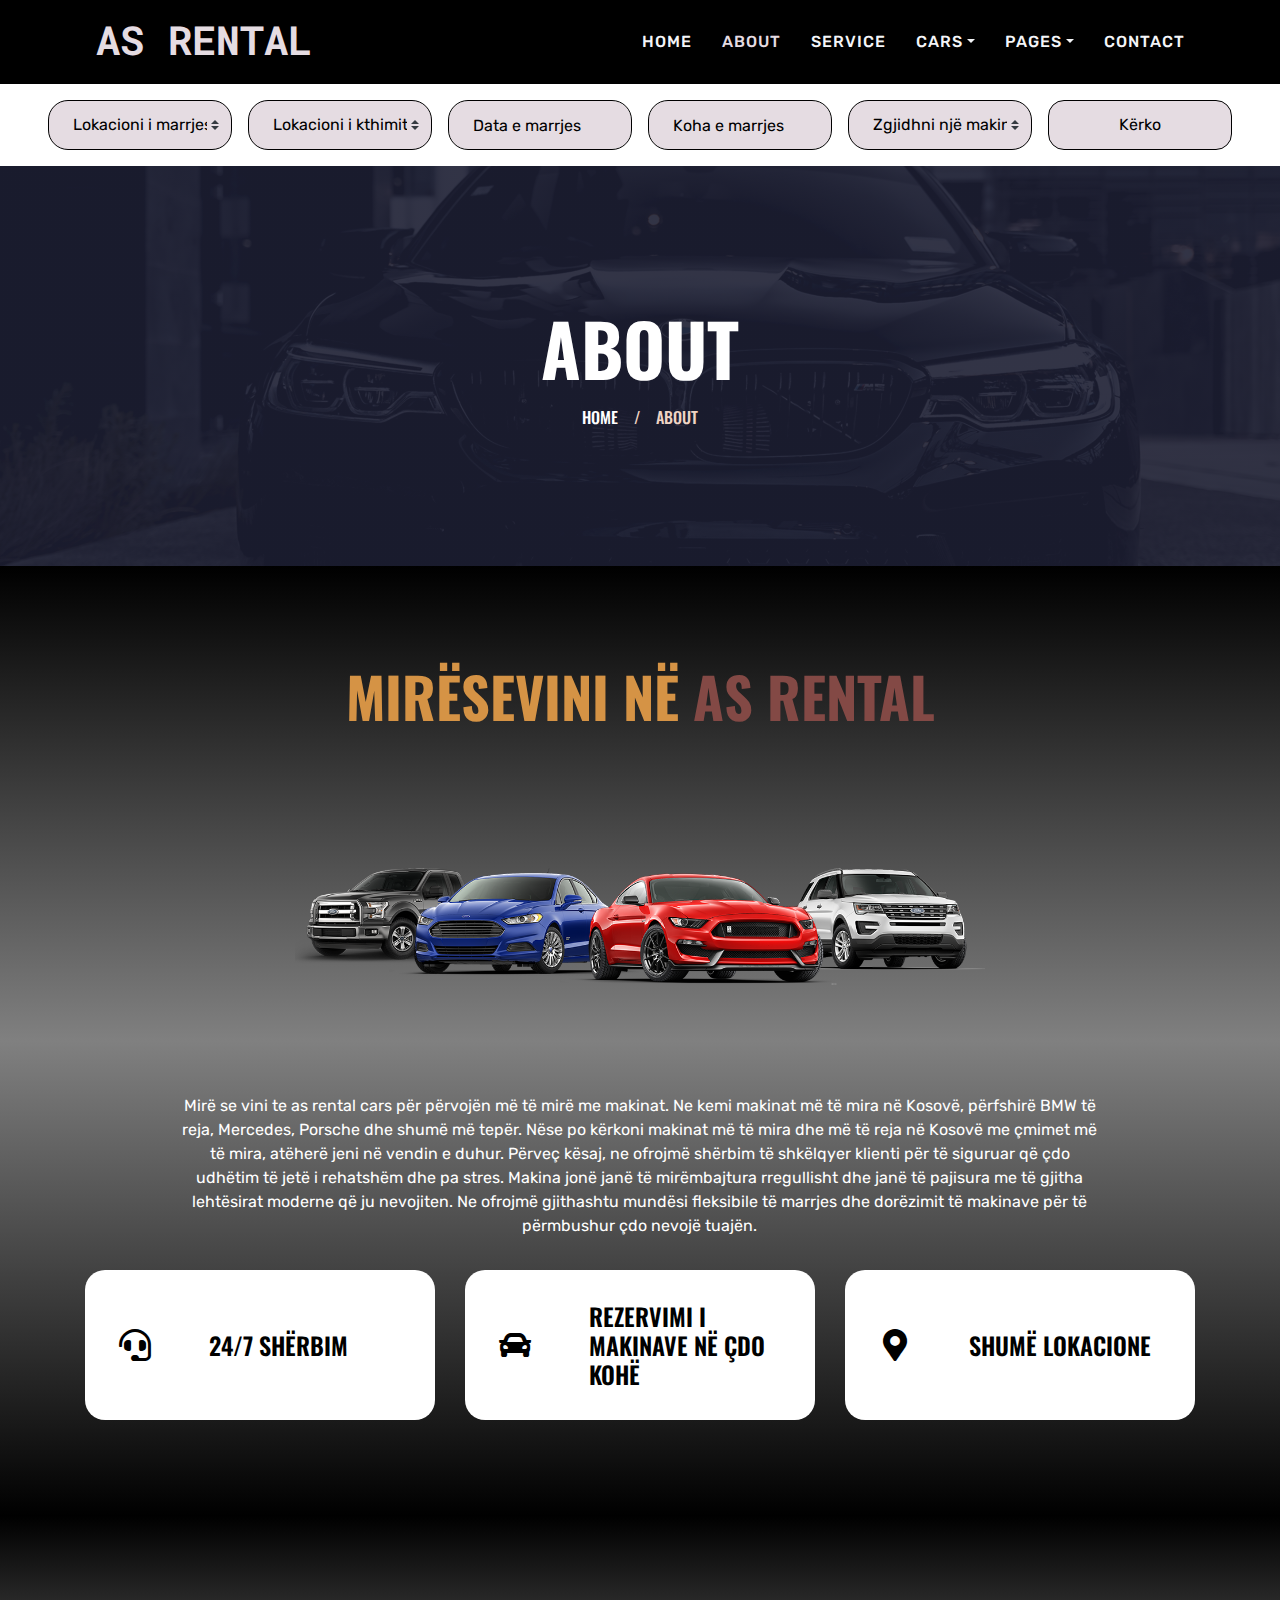
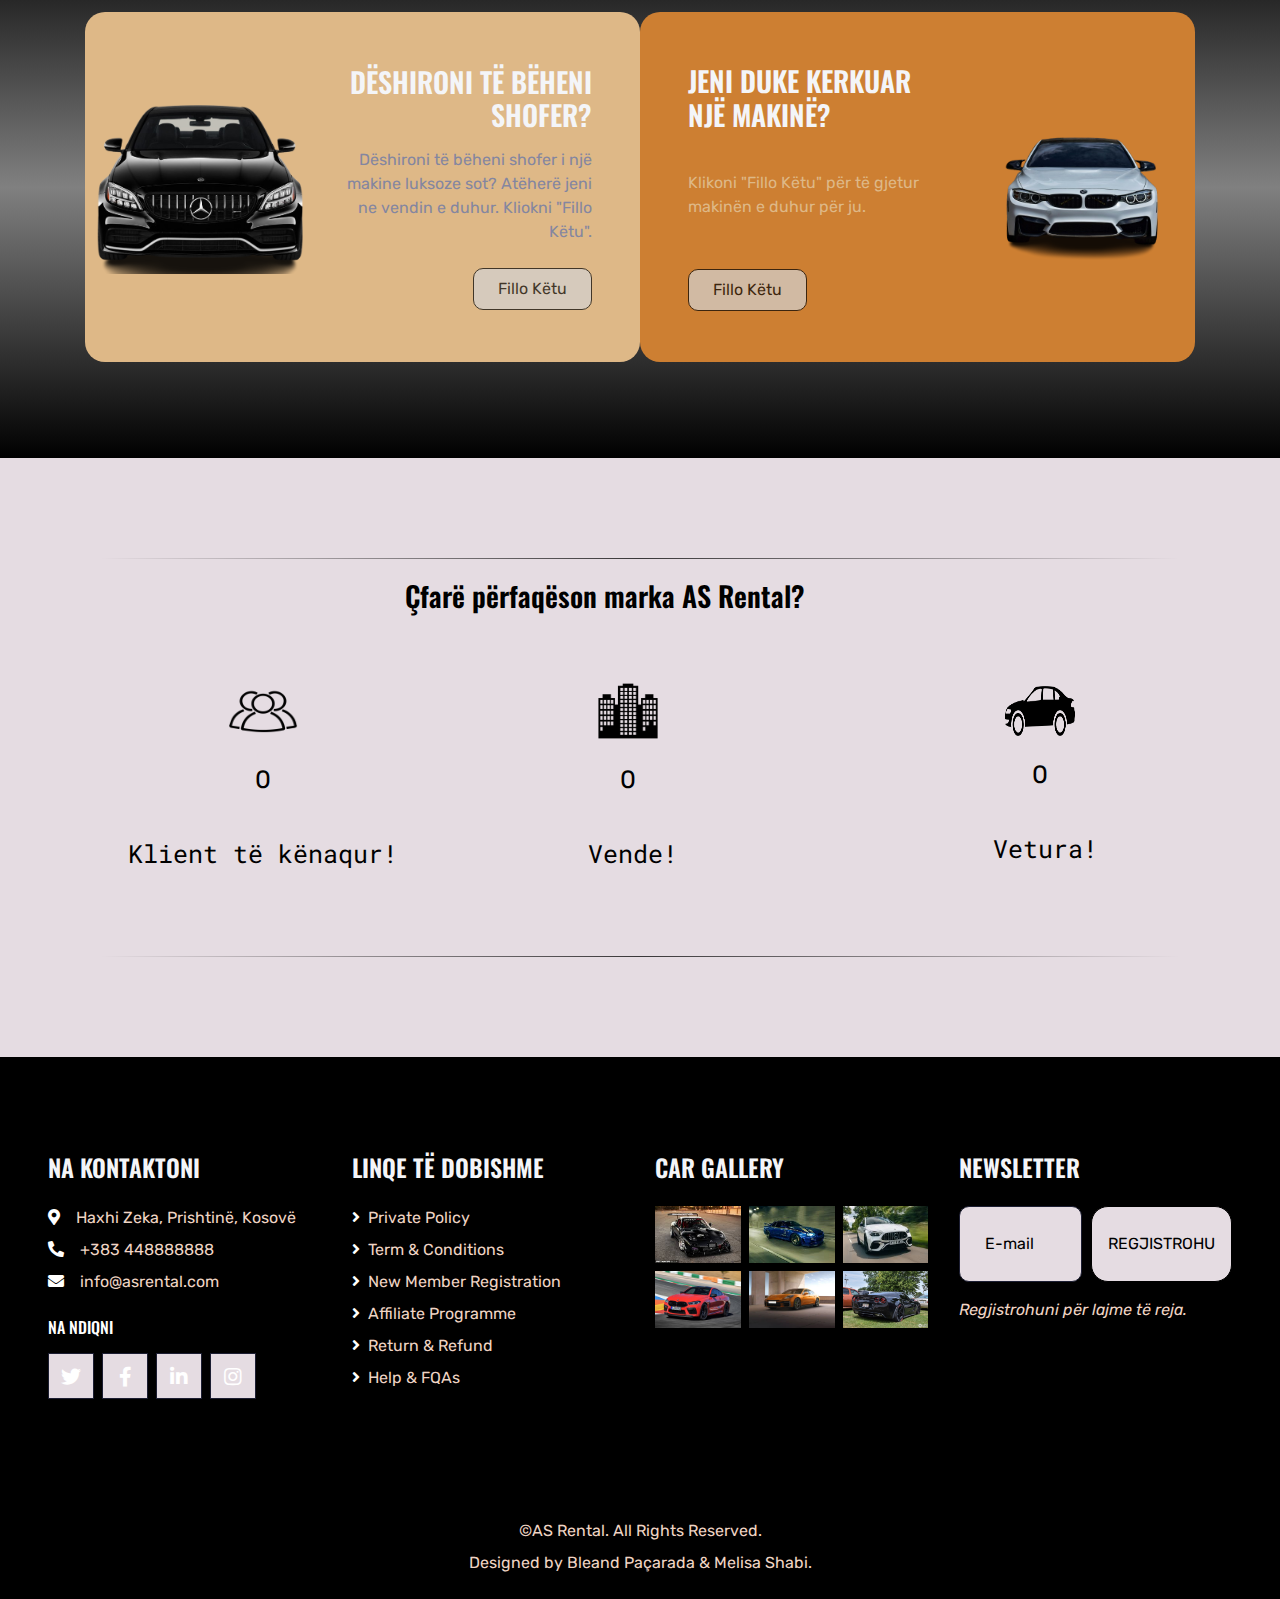
<file: about.html>
<!DOCTYPE html>
<html lang="en">

<head>
    <meta charset="utf-8">
    <title>AS Rental - Car Rental Site </title>
    <meta content="width=device-width, initial-scale=1.0" name="viewport">
    <meta content="Free HTML Templates" name="keywords">
    <meta content="Free HTML Templates" name="description">

    <!-- Favicon -->
    <link href="img/favicon.ico" rel="icon">

    <!-- Google Web Fonts -->
    <link rel="preconnect" href="https://fonts.gstatic.com">
    <link href="https://fonts.googleapis.com/css2?family=Oswald:wght@400;500;600;700&family=Rubik&display=swap" rel="stylesheet"> 

    <!-- Font Awesome -->
    <link href="https://cdnjs.cloudflare.com/ajax/libs/font-awesome/5.15.0/css/all.min.css" rel="stylesheet">
    <link href="https://fonts.googleapis.com/css2?family=Roboto+Mono:ital,wght@0,100..700;1,100..700&display=swap" rel="stylesheet">


    <!-- Libraries Stylesheet -->
    <link href="lib/owlcarousel/assets/owl.carousel.min.css" rel="stylesheet">
    <link href="lib/tempusdominus/css/tempusdominus-bootstrap-4.min.css" rel="stylesheet" />

    <!-- Customized Bootstrap Stylesheet -->
     <link href="css/main.css" rel="stylesheet">

    <!-- Template Stylesheet -->
    <link href="css/style.css" rel="stylesheet">
</head>

<body>
    

    <!-- Navbar Start -->
    <div class="position-relative nav-bar p-0">
        <div class="position-relative px-lg-5 bg-secondary" style="z-index: 9; border-radius: 0px;">
            <nav class="navbar navbar-expand-lg bg-secondary navbar-dark py-3 py-lg-0 pl-3 pl-lg-5">
                <a href="" class="navbar-brand">
                    <h1 id="main-name" class="text-uppercase text-primary mb-1">AS Rental</h1>
                </a>
                <button type="button" class="navbar-toggler" data-toggle="collapse" data-target="#navbarCollapse">
                    <span class="navbar-toggler-icon"></span>
                </button>
                <div class="collapse navbar-collapse justify-content-between px-3" id="navbarCollapse">
                    <div class="navbar-nav ml-auto py-0">
                        <a href="index.html" class="nav-item nav-link nav-list-item">Home</a>
                        <a href="about.html" class="nav-item nav-link active nav-list-item">About</a>
                        <a href="service.html" class="nav-item nav-link nav-list-item">Service</a>
                        <div class="nav-item dropdown">
                            <a href="#" class="nav-link dropdown-toggle nav-list-item" data-toggle="dropdown">Cars</a>
                            <div class="dropdown-menu rounded-0 m-0">
                                <a href="car.html" class="dropdown-item">Lista e makinave</a>
                                <a href="detail.html" class="dropdown-item">Detajet e makinave</a>
                                <a href="booking.html" class="dropdown-item">Rezervimi i makinave</a>
                            </div>
                        </div>
                        <div class="nav-item dropdown">
                            <a href="#" class="nav-link dropdown-toggle nav-list-item" data-toggle="dropdown">Pages</a>
                            <div class="dropdown-menu rounded-0 m-0">
                                <a href="team.html" class="dropdown-item">Ekipa Jonë</a>
                                <a href="testimonial.html" class="dropdown-item">Testimonial</a>
                            </div>
                        </div>
                        <a href="index.html"  class="nav-item nav-link nav-list-item">Contact</a>
                    </div>
                </div>
            </nav>
        </div>
    </div>
    <!-- Navbar End -->


    <!-- Search Start -->
    <div class="bg-light pt-3 px-lg-5">
        <div id="firstForm" class="row mx-n2">
            <div class="col-xl-2 col-lg-4 col-md-6 px-2">
                <select class="custom-select px-4 mb-3 nav-btn" style="height: 50px;">
                    <option selected>Lokacioni i marrjes</option>
                    <option value="1">Prishtinë</option>
                    <option value="2">Mitrovicë</option>
                    <option value="3">Pejë</option>
                    <option value="4">Podujevë</option>
                    <option value="5">Ferizaj</option>
                    <option value="6">Prizren</option>
                </select>
            </div>
            <div class="col-xl-2 col-lg-4 col-md-6 px-2">
                <select class="custom-select px-4 mb-3 nav-btn" style="height: 50px;">
                    <option selected>Lokacioni i kthimit</option>
                    <option value="1">Prishtinë</option>
                    <option value="2">Mitrovicë</option>
                    <option value="3">Pejë</option>
                    <option value="4">Podujevë</option>
                    <option value="5">Ferizaj</option>
                    <option value="6">Prizren</option>
                </select>
            </div>
            <div class="col-xl-2 col-lg-4 col-md-6 px-2">
                <div class="date mb-3" id="date" data-target-input="nearest">
                    <input type="text" class="form-control p-4 datetimepicker-input nav-btn" placeholder="Data e marrjes"
                        data-target="#date" data-toggle="datetimepicker" />
                </div>
            </div>
            <div class="col-xl-2 col-lg-4 col-md-6 px-2">
                <div class="time mb-3" id="time" data-target-input="nearest">
                    <input type="text" class="form-control p-4 datetimepicker-input nav-btn" placeholder="Koha e marrjes"
                        data-target="#time" data-toggle="datetimepicker" />
                </div>
            </div>
            <div class="col-xl-2 col-lg-4 col-md-6 px-2">
                <select class="custom-select px-4 mb-3 nav-btn" style="height: 50px;">
                    <option selected>Zgjidhni një makinë</option>
                    <option value="1">BMW 318D</option>
                    <option value="2">Mercedes-AMG EQE SUV</option>
                    <option value="3">Audi R8</option>
                    <option value="4">Porsche 911Gt Rs</option>
                    <option value="5">Nissan skyline r34</option>
                    <option value="6">Volkswagen Arteon</option>
                    <option value="7">Volvo S60</option>
                    <option value="8">Supra Mk5/A90</option>
                    <option value="9">BMW IX</option>
                    <option value="10">GWM Wey 05</option>
                    <option value="11">Tesla Model 3</option>
                    <option value="13">Mercedes-Benz CLA</option>
                    <option value="14">Mercedes-EQ EQS</option>
                    <option value="15">Škoda ENYAQ iV</option>
                    <option value="16">Opel Astra</option>
                    <option value="17">Honda Civic Type R</option>
                    <option value="18">BMW M2</option>
                    <option value="19">Audi A4</option>
                    <option value="20">Nissan Versa</option>
                    <option value="21">MINI Cooper</option>
                    <option value="22">Volkswagen Golf R</option>
                    <option value="23">Volkswagen Golf MK7</option>
                    <option value="24">Dacia Logan</option>
                    <option value="25">Dacia Sandero</option>

                </select>
            </div>
            <div class="col-xl-2 col-lg-4 col-md-6 px-2">
                <button class="btn btn-primary btn-block mb-3" id="searchButton" type="button" style="height: 50px;">Kërko</button>
            </div>
        </div>
    </div>

    
    <div class="modal fade" id="formModal" tabindex="-1" aria-labelledby="formModalLabel" aria-hidden="true">
        <div class="modal-dialog">
            <div class="modal-content">
                <div class="modal-header">
                    <h5 class="modal-title" id="formModalLabel">Plotësoni Detajet Tuaja</h5>
                    
                </div>
                <div class="modal-body">
                    <form id="secondForm">
                        <div class="mb-3">
                            <label for="name" class="form-label">Emri</label>
                            <input type="text" class="form-control" id="name" placeholder="Enter your name" required>
                        </div>
                        <div class="mb-3">
                            <label for="email" class="form-label">E-mail</label>
                            <input type="email" class="form-control" id="email" placeholder="Enter your email" required>
                        </div>
                        <div class="mb-3">
                            <label for="tel" class="form-label">Numri i telefonit</label>
                            <input type="tel" class="form-control" id="tel" placeholder="Enter your phone number" required>
                        </div>
                        <button type="submit" class="btn btn-primary">Submit</button>
                    </form>
                </div>
            </div>
        </div>
    </div>

    
    <script src="https://code.jquery.com/jquery-3.6.0.min.js"></script>
    <script src="https://cdn.jsdelivr.net/npm/@popperjs/core@2.10.2/dist/umd/popper.min.js"></script>
    <script src="https://stackpath.bootstrapcdn.com/bootstrap/5.1.3/js/bootstrap.min.js"></script>
    <script>
        $(document).ready(function(){
            
            $('#searchButton').on('click', function(){
                $('#formModal').modal('show');
            });

            
            $('#secondForm').on('submit', function(event){
                event.preventDefault(); 
                $('#formModal').modal('hide');
                alert('Form submitted successfully!');
            });
        });
    </script>

    <!-- Search End -->


    <!-- Page Header Start -->
    <div class="container-fluid page-header" style="margin-bottom: 0px;">
        <h1 class="display-3 text-uppercase text-white mb-3">About</h1>
        <div class="d-inline-flex text-white">
            <h6 class="text-uppercase m-0"><a class="text-white" href="index.html">Home</a></h6>
            <h6 class="text-body m-0 px-3">/</h6>
            <h6 class="text-uppercase text-body m-0">About</h6>
        </div>
    </div>
    <!-- Page Header Start -->


    <!-- About Start -->
    <div class="container-fluid py-5">
        <div class="container pt-5 pb-3">
            <h1 class="display-4 text-uppercase text-center mb-5">Mirësevini në <span class="text-primary">AS Rental</span></h1>
            <div class="row justify-content-center">
                <div class="col-lg-10 text-center">
                    <img class="w-75 mb-4" src="img/carcutout.png" alt="picture of cars together">
                    <p style="color: white;">Mirë se vini te as rental cars për përvojën më të mirë me makinat. Ne kemi makinat më të mira në Kosovë, përfshirë BMW të reja, Mercedes, Porsche dhe shumë më tepër. Nëse po kërkoni makinat më të mira dhe më të reja në Kosovë me çmimet më të mira, atëherë jeni në vendin e duhur. Përveç kësaj, ne ofrojmë shërbim të shkëlqyer klienti për të siguruar që çdo udhëtim të jetë i rehatshëm dhe pa stres. Makina jonë janë të mirëmbajtura rregullisht dhe janë të pajisura me të gjitha lehtësirat moderne që ju nevojiten. Ne ofrojmë gjithashtu mundësi fleksibile të marrjes dhe dorëzimit të makinave për të përmbushur çdo nevojë tuajën.</p>
                </div>
            </div>
            <div class="row mt-3">
                <div class="col-lg-4 mb-2">
                    <div class="d-flex align-items-center bg-light p-4 mb-4" style="height: 150px;">
                        <div class="d-flex align-items-center justify-content-center flex-shrink-0 bg-primary ml-n4 mr-4" style="width: 100px; height: 100px;">
                            <i class="fa fa-2x fa-headset text-secondary"></i>
                        </div>
                        <h4 class="text-uppercase m-0 text-secondary">24/7 Shërbim</h4>
                    </div>
                </div>
                <div class=" col-lg-4 mb-2">
                    <div class=" d-flex align-items-center bg-primary p-4 mb-4" style="height: 150px; border-radius: 20px;">
                        <div class="d-flex align-items-center justify-content-center flex-shrink-0 bg-primary ml-n4 mr-4" style="width: 100px; height: 100px;">
                            <i class="fa fa-2x fa-car text-secondary"></i>
                        </div>
                        <h4 class=" text-secondary text-uppercase m-0">Rezervimi i makinave në çdo kohë</h4>
                    </div>
                </div>
                <div class="col-lg-4 mb-2">
                    <div class="d-flex align-items-center bg-light p-4 mb-4" style="height: 150px;">
                        <div class="d-flex align-items-center justify-content-center flex-shrink-0 bg-primary ml-n4 mr-4" style="width: 100px; height: 100px;">
                            <i class="fa fa-2x fa-map-marker-alt text-secondary"></i>
                        </div>
                        <h4 class="text-uppercase m-0 text-secondary">Shumë lokacione</h4>
                    </div>
                </div>
            </div>
        </div>
    </div>
    <!-- About End -->


    <!-- Banner Start -->
    <div class="container-fluid py-5" style="margin-bottom: 0px">
        <div class="container py-5">
            <div class="row mx-0">
                <div class="col-lg-6 px-0">
                    <div class="px-5 bg-secondary d-flex align-items-center justify-content-between bg-burly car-banner" style="height: 350px;">
                        <img id="bner-2" class="img-fluid flex-shrink-0 ml-n5 w-50 mr-4" src="img/banner1.png" alt="">
                        <div class="text-right">
                            <h3 class="text-uppercase text-light mb-3">Dëshironi të bëheni shofer?</h3>
                            <p class="mb-4">Dëshironi të bëheni shofer i një makine luksoze sot? Atëherë jeni ne vendin e duhur.
                                Kliokni "Fillo Këtu".
                            </p>
                            <a class="btt-2 btn btn-primary py-2 px-4" href="booking.html">Fillo Këtu</a>
                        </div>
                    </div>
                </div>
                <div class="col-lg-6 px-0">
                    <div class="px-5 bg-dark d-flex align-items-center justify-content-between car-banner" style="height: 350px; border-radius: 20px;">
                        <div class="text-left">
                            <h3 class="text-uppercase text-light mb-3">Jeni duke kerkuar një makinë?</h3>
                            <p style="margin-top: 39px; color:burlywood;" class="mb-4">Klikoni "Fillo Këtu" për të gjetur makinën e duhur për ju.</p>
                            <a style="margin-top: 26px;" class="btt-2 btn btn-primary py-2 px-4" href="booking.html">Fillo Këtu</a>
                        </div>
                        <img id="bner-2" class="img-fluid flex-shrink-0 mr-n5 w-50 ml-4" src="img/ms-2-removebg-preview.png" alt="">
                    </div>
                </div>
            </div>
        </div>
    </div>
    <!-- Banner End -->


    <!-- Vendor Start -->

   <div class="st-1" >
    <hr class="stats-hr" style="margin-top: 0px;">
    <h3 id="stats-header">Çfarë përfaqëson marka AS Rental?</h3>
<div class="statistics py-5">
  

  <div class="stat-item">
    <img src="img/personcutout.png" alt="icon of people" id="person-cut-out">
    <p class="counter" data-target="20000" style="position: relative; right: 50px;">0</p>
    <p style="position: relative; right: 50px;" class="stat-text">Klient të kënaqur!</p>
  </div>

  <div class="stat-item">
    <img src="img/buildingcutout.png" alt="icon of a building" id="building-icon" style="position: relative; right: 65px;">
    <p class="counter" data-target="100" style="position: relative; right: 65px;">0</p>
    <p style="position: relative; right: 60px;" class="stat-text">Vende!</p>
  </div>

  <div class="stat-item">
    <img src="img/carcutout2.png" alt="icon of a car" id="car-icon">
    <p class="counter" data-target="500" style="position: relative; left: 50px;">0</p>
    <p style="position: relative; left: 55px;" class="stat-text">Vetura!</p>
  </div>
</div>
<hr class="stats-hr" style="margin-bottom: 0px;">
</div>

<script>
    const counters = document.querySelectorAll('.counter'); // 
  
  
    const startCounter = (counter) => {
      const updateCounter = () => {
        const target = +counter.getAttribute('data-target');
        const current = +counter.innerText.replace('+', ''); 
  
        const increment = target / 200; 
  
        if (current < target) {
          counter.innerText = `${Math.ceil(current + increment)}+`;
          setTimeout(updateCounter, 10); 
        } else {
          counter.innerText = `${target}+`;
        }
      };
  
      updateCounter();
    };
  
   
    const observer = new IntersectionObserver((entries, observer) => {
      entries.forEach(entry => {
        if (entry.isIntersecting) {
          const counter = entry.target;
          startCounter(counter); 
          observer.unobserve(counter); 
        }
      });
    }, { threshold: 0.5 }); 
  
    
    counters.forEach(counter => {
      observer.observe(counter);
    });
  </script>
<!-- Vendor End -->


    <!-- Footer Start -->
    <div class="bg-secondary py-5 px-sm-3 px-md-5" style="margin-top: 0px; border-radius: 0px;">
        <div class="row pt-5">
            <div class="col-lg-3 col-md-6 mb-5">
                <h4 class="text-uppercase text-light mb-4">Na kontaktoni</h4>
                <p class="mb-2 text-body"><i class="fa fa-map-marker-alt text-white mr-3"></i>Haxhi Zeka, Prishtinë, Kosovë</p>
                <p class="mb-2 text-body"><i class="fa fa-phone-alt text-white mr-3"></i>+383 448888888</p>
                <a href="#"></a><p class="text-body"><i class="fa fa-envelope text-white mr-3"></i>info@asrental.com</p></a>
                <h6 class="text-uppercase text-white py-2">Na Ndiqni</h6>
                <div class="d-flex justify-content-start">
                <a class="btn btn-lg btn-dark btn-lg-square mr-2 a-plat" href="https://x.com/UniversumKS" target="_blank"><i class="fab fa-twitter"></i></a>
                <a class="btn btn-lg btn-dark btn-lg-square mr-2 a-plat" href="https://www.facebook.com/universumcollege" target="_blank"><i class="fab fa-facebook-f"></i></a>
                <a class="btn btn-lg btn-dark btn-lg-square mr-2 a-plat" href="https://www.linkedin.com/school/universum-university-college/posts/?feedView=all" target="_blank"><i class="fab fa-linkedin-in"></i></a>
                <a class="btn btn-lg btn-dark btn-lg-square a-plat " href="https://www.instagram.com/universumcollege/" target="_blank"><i class="fab fa-instagram"></i></a>
                </div>
            </div>
            <div class="col-lg-3 col-md-6 mb-5">
                <h4 class="text-uppercase text-light mb-4">Linqe të dobishme</h4>
                <div class="d-flex flex-column justify-content-start">
                    <a class="text-body mb-2 a-plat" href="terms.html"><i class="fa fa-angle-right text-white mr-2"></i>Private Policy</a>
                    <a class="text-body mb-2 a-plat" href="terms.html"><i class="fa fa-angle-right text-white mr-2"></i>Term & Conditions</a>
                    <a class="text-body mb-2 a-plat" href="#"><i class="fa fa-angle-right text-white mr-2"></i>New Member Registration</a>
                    <a class="text-body mb-2 a-plat" href="#"><i class="fa fa-angle-right text-white mr-2"></i>Affiliate Programme</a>
                    <a class="text-body mb-2 a-plat" href="#"><i class="fa fa-angle-right text-white mr-2"></i>Return & Refund</a>
                    <a class="text-body a-plat" href="#"><i class="fa fa-angle-right text-white mr-2"></i>Help & FQAs</a>
                </div>
            </div>
            <div class="col-lg-3 col-md-6 mb-5">
                <h4 class="text-uppercase text-light mb-4">Car Gallery</h4>
                <div class="row mx-n1">
                    <div class="col-4 px-1 mb-2">
                        <a href=""><img class="w-100" src="img/mazdarx7.jpg" alt="picture of a mazda rx7"></a>
                    </div>
                    <div class="col-4 px-1 mb-2">
                        <a href=""><img class="w-100" src="img/nissanskyline.jpg" alt="picture of a nissan skyline"></a>
                    </div>
                    <div class="col-4 px-1 mb-2">
                        <a href=""><img class="w-100" src="img/mercedesc63.jpg" alt="picture of a mercedes c63" style="height: 100%;"></a>
                    </div>
                    <div class="col-4 px-1 mb-2">
                        <a href=""><img class="w-100" src="img/bmwm8comp.avif" alt="picture of a bmw m8 competition" style="height: 100%;"></a>
                    </div>
                    <div class="col-4 px-1 mb-2">
                        <a href=""><img class="w-100" src="img/porschepanamera.avif" alt="picture of a porsche panamera"></a>
                    </div>
                    <div class="col-4 px-1 mb-2">
                        <a href=""><img class="w-100" src="img/corvettec6.jpg" alt="picture of a corvette c6"></a>
                    </div>
                </div>
            </div>
            <div class="col-lg-3 col-md-6 mb-5">
                <h4 class="text-uppercase text-light mb-4">Newsletter</h4>
                <div class="w-100 mb-3">
                    <div class="input-group">
                        <input type="text" class="form-control bg-primary border-dark" style="padding: 25px; background-color: #E5DCE2;" placeholder="E-mail">
                        <div class="input-group-append">
                            <button class="btn btn-primary text-uppercase px-3">Regjistrohu</button>
                        </div>
                    </div>
                </div>
                <i class="text-body">Regjistrohuni për lajme të reja.</i>
            </div>
        </div>
    </div>
    <div class="bg-secondary py-4 px-sm-3 px-md-5" style="border-radius: 0px;">
        <p class="mb-2 text-center text-body">&copy;AS Rental. All Rights Reserved.</p>
        <p class="m-0 text-center text-body">Designed by Bleand Paçarada & Melisa Shabi.</p>
    </div>


    <!-- Footer End -->


    <!-- Back to Top -->
    <a href="#" class="btn btn-lg btn-primary btn-lg-square back-to-top"><i class="fa fa-angle-double-up"></i></a>


    <!-- JavaScript Libraries -->
    <script src="https://code.jquery.com/jquery-3.4.1.min.js"></script>
    <script src="https://stackpath.bootstrapcdn.com/bootstrap/4.4.1/js/bootstrap.bundle.min.js"></script>
    <script src="lib/easing/easing.min.js"></script>
    <script src="lib/waypoints/waypoints.min.js"></script>
    <script src="lib/owlcarousel/owl.carousel.min.js"></script>
    <script src="lib/tempusdominus/js/moment.min.js"></script>
    <script src="lib/tempusdominus/js/moment-timezone.min.js"></script>
    <script src="lib/tempusdominus/js/tempusdominus-bootstrap-4.min.js"></script>

    <!-- Template Javascript -->
    <script src="js/main.js"></script>
</body>

</html>
</file>
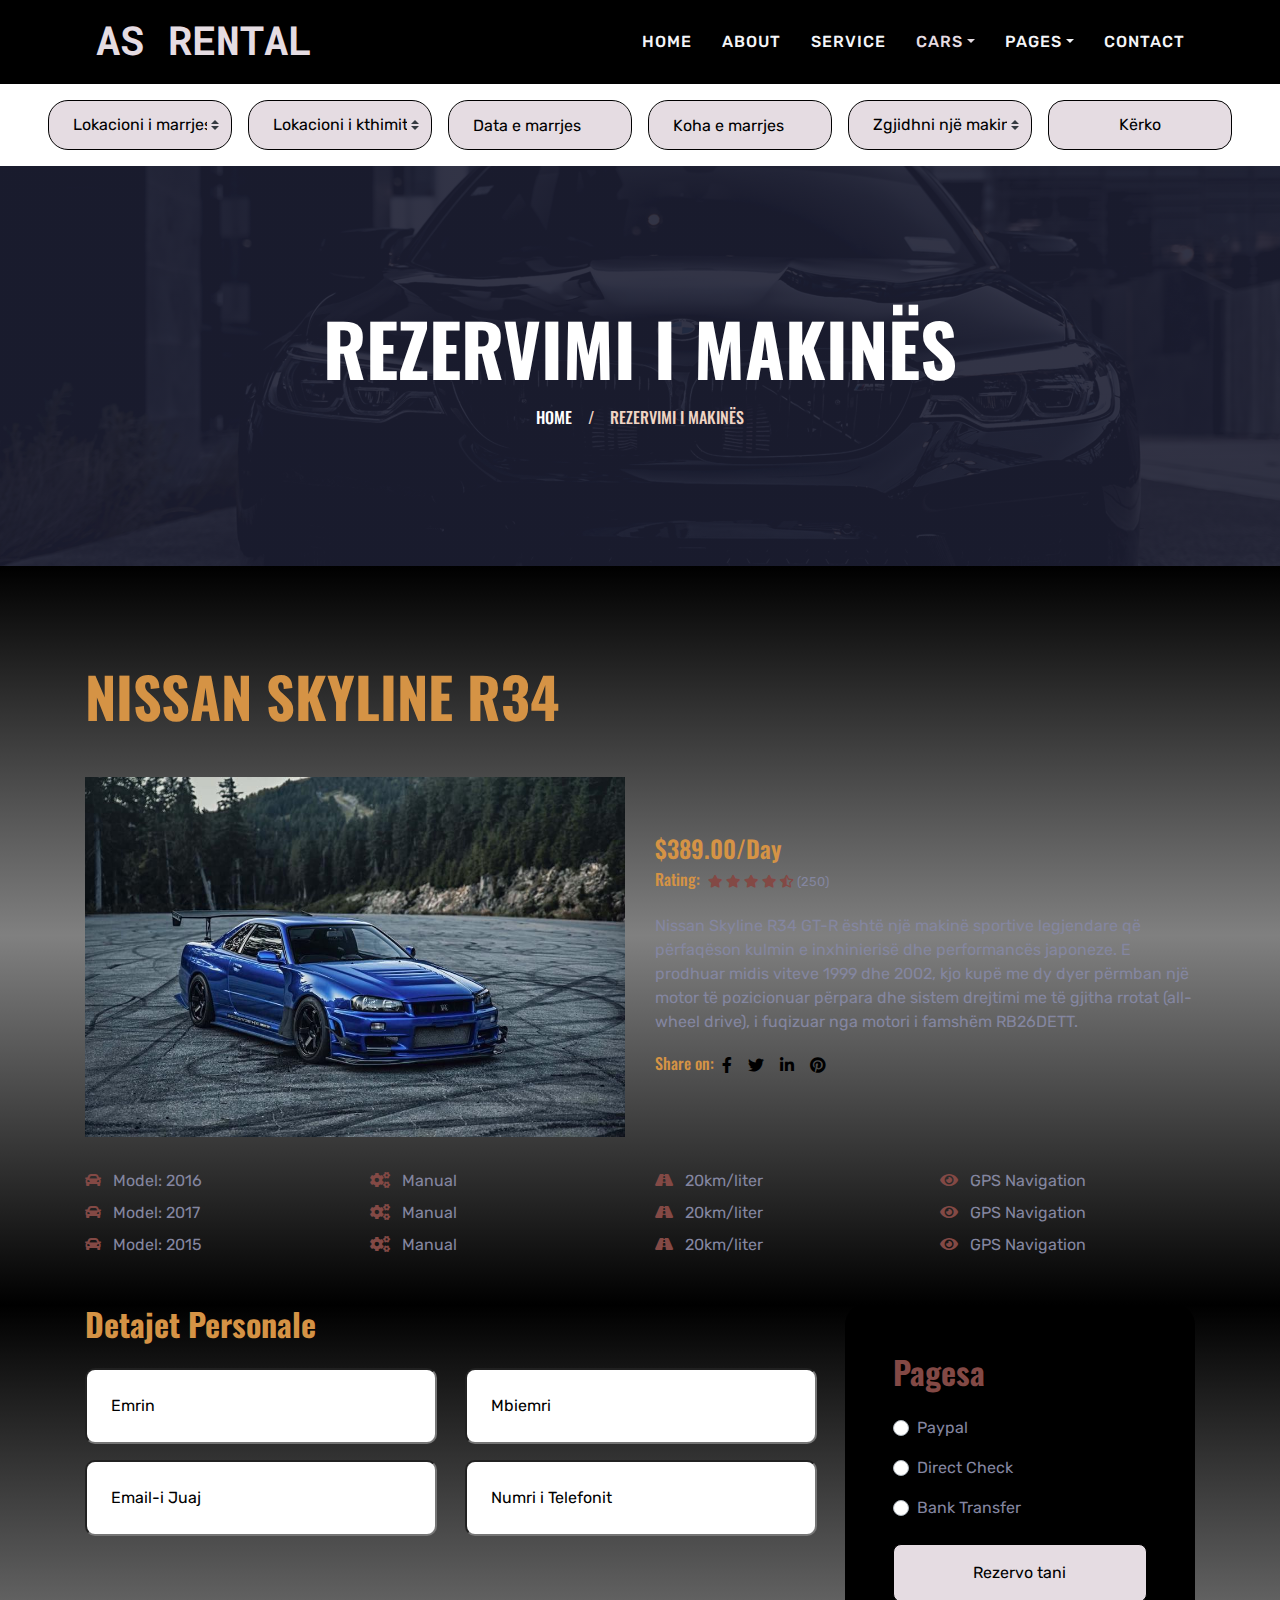
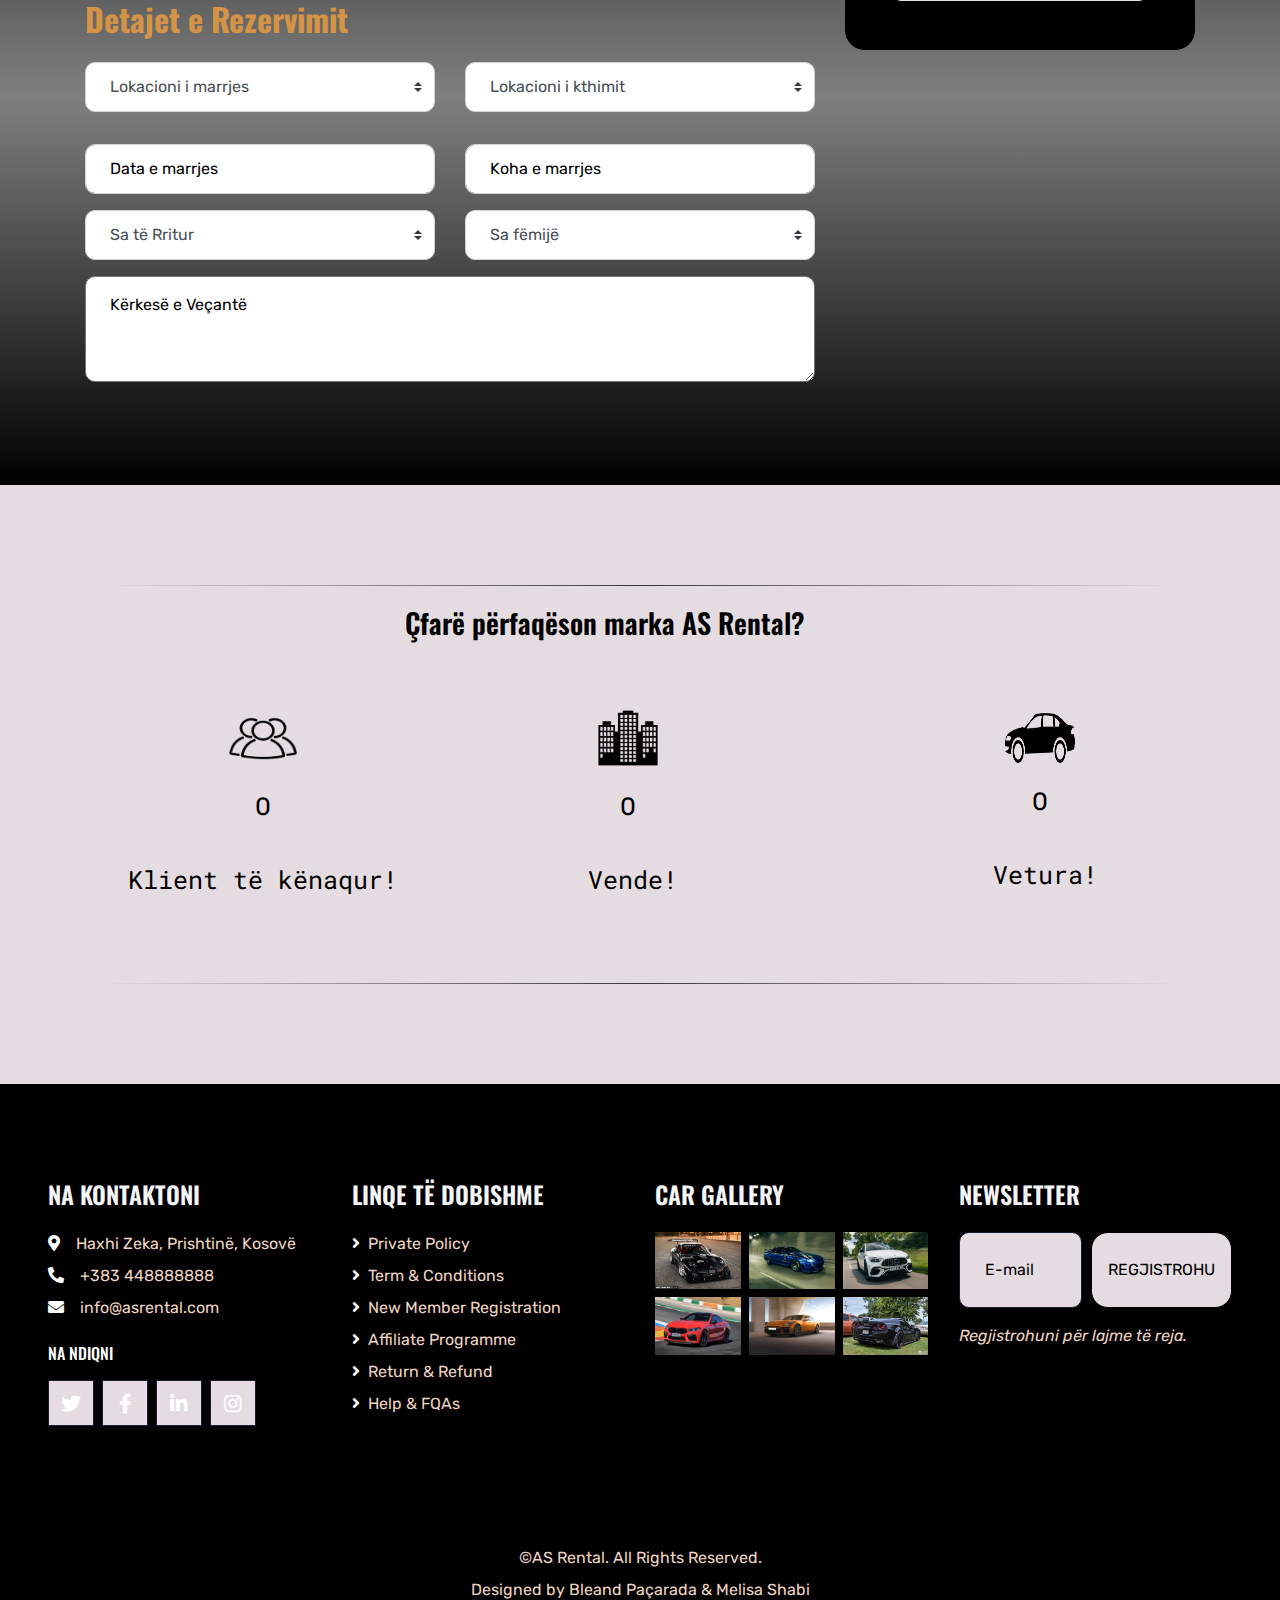
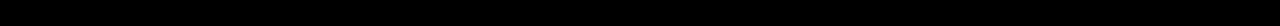
<file: booking.html>
<!DOCTYPE html>
<html lang="en">

<head>
    <meta charset="utf-8">
    <title>AS Rental - Car Rental Site </title>
    <meta content="width=device-width, initial-scale=1.0" name="viewport">
    <meta content="Free HTML Templates" name="keywords">
    <meta content="Free HTML Templates" name="description">

    <!-- Favicon -->
    <link href="img/favicon.ico" rel="icon">

    <!-- Google Web Fonts -->
    <link rel="preconnect" href="https://fonts.gstatic.com">
    <link href="https://fonts.googleapis.com/css2?family=Oswald:wght@400;500;600;700&family=Rubik&display=swap" rel="stylesheet"> 

    <!-- Font Awesome -->
    <link href="https://cdnjs.cloudflare.com/ajax/libs/font-awesome/5.15.0/css/all.min.css" rel="stylesheet">
    <link href="https://fonts.googleapis.com/css2?family=Roboto+Mono:ital,wght@0,100..700;1,100..700&display=swap" rel="stylesheet">

    <!-- Libraries Stylesheet -->
    <link href="lib/owlcarousel/assets/owl.carousel.min.css" rel="stylesheet">
    <link href="lib/tempusdominus/css/tempusdominus-bootstrap-4.min.css" rel="stylesheet" />

    <!-- Customized Bootstrap Stylesheet -->
     <link href="css/main.css" rel="stylesheet">

    <!-- Template Stylesheet -->
    <link href="css/style.css" rel="stylesheet">
</head>

<body>
    

    <!-- Navbar Start -->
    <div class="bg-secondary position-relative nav-bar p-0">
        <div class="position-relative px-lg-5 bg-secondary" style="z-index: 9; border-radius: 0px;">
            <nav class="navbar navbar-expand-lg bg-secondary navbar-dark py-3 py-lg-0 pl-3 pl-lg-5">
                <a href="" class="navbar-brand">
                    <h1 id="main-name" class="text-uppercase text-primary mb-1">AS Rental</h1>
                </a>
                <button type="button" class="navbar-toggler" data-toggle="collapse" data-target="#navbarCollapse">
                    <span class="navbar-toggler-icon"></span>
                </button>
                <div class="collapse navbar-collapse justify-content-between px-3" id="navbarCollapse">
                    <div class="navbar-nav ml-auto py-0">
                        <a href="index.html" class="nav-item nav-link nav-list-item">Home</a>
                        <a href="about.html" class="nav-item nav-link nav-list-item">About</a>
                        <a href="service.html" class="nav-item nav-link nav-list-item">Service</a>
                        <div class="nav-item dropdown">
                            <a href="#" class="nav-link dropdown-toggle active nav-list-item" data-toggle="dropdown">Cars</a>
                            <div class="dropdown-menu rounded-0 m-0">
                                <a href="car.html" class="dropdown-item">Lista e makinave</a>
                                <a href="detail.html" class="dropdown-item ">Detajet e makinave</a>
                                <a href="booking.html" class="dropdown-item active">Rezervimi i makinave</a>
                            </div>
                        </div>
                        <div class="nav-item dropdown">
                            <a href="#" class="nav-link dropdown-toggle nav-list-item" data-toggle="dropdown">Pages</a>
                            <div class="dropdown-menu rounded-0 m-0">
                                <a href="team.html" class="dropdown-item">Ekipa Jonë</a>
                                <a href="testimonial.html" class="dropdown-item">Testimonial</a>
                            </div>
                        </div>
                        <a href="index.html"  class="nav-item nav-link nav-list-item">Contact</a>
                    </div>
                </div>
            </nav>
        </div>
    </div>
    <!-- Navbar End -->


    <!-- Search Start -->
    <div class="bg-light pt-3 px-lg-5">
        <div id="firstForm" class="row mx-n2">
            <div class="col-xl-2 col-lg-4 col-md-6 px-2">
                <select class="custom-select px-4 mb-3 nav-btn" style="height: 50px;">
                    <option selected>Lokacioni i marrjes</option>
                    <option value="1">Prishtinë</option>
                    <option value="2">Mitrovicë</option>
                    <option value="3">Pejë</option>
                    <option value="4">Podujevë</option>
                    <option value="5">Ferizaj</option>
                    <option value="6">Prizren</option>
                </select>
            </div>
            <div class="col-xl-2 col-lg-4 col-md-6 px-2">
                <select class="custom-select px-4 mb-3 nav-btn" style="height: 50px;">
                    <option selected>Lokacioni i kthimit</option>
                    <option value="1">Prishtinë</option>
                    <option value="2">Mitrovicë</option>
                    <option value="3">Pejë</option>
                    <option value="4">Podujevë</option>
                    <option value="5">Ferizaj</option>
                    <option value="6">Prizren</option>
                </select>
            </div>
            <div class="col-xl-2 col-lg-4 col-md-6 px-2">
                <div class="date mb-3" id="date" data-target-input="nearest">
                    <input type="text" class="form-control p-4 datetimepicker-input nav-btn" placeholder="Data e marrjes"
                        data-target="#date" data-toggle="datetimepicker" />
                </div>
            </div>
            <div class="col-xl-2 col-lg-4 col-md-6 px-2">
                <div class="time mb-3" id="time" data-target-input="nearest">
                    <input type="text" class="form-control p-4 datetimepicker-input nav-btn" placeholder="Koha e marrjes"
                        data-target="#time" data-toggle="datetimepicker" />
                </div>
            </div>
            <div class="col-xl-2 col-lg-4 col-md-6 px-2">
                <select class="custom-select px-4 mb-3 nav-btn" style="height: 50px;">
                    <option selected>Zgjidhni një makinë</option>
                    <option value="1">BMW 318D</option>
                    <option value="2">Mercedes-AMG EQE SUV</option>
                    <option value="3">Audi R8</option>
                    <option value="4">Porsche 911Gt Rs</option>
                    <option value="5">Nissan skyline r34</option>
                    <option value="6">Volkswagen Arteon</option>
                    <option value="7">Volvo S60</option>
                    <option value="8">Supra Mk5/A90</option>
                    <option value="9">BMW IX</option>
                    <option value="10">GWM Wey 05</option>
                    <option value="11">Tesla Model 3</option>
                    <option value="13">Mercedes-Benz CLA</option>
                    <option value="14">Mercedes-EQ EQS</option>
                    <option value="15">Škoda ENYAQ iV</option>
                    <option value="16">Opel Astra</option>
                    <option value="17">Honda Civic Type R</option>
                    <option value="18">BMW M2</option>
                    <option value="19">Audi A4</option>
                    <option value="20">Nissan Versa</option>
                    <option value="21">MINI Cooper</option>
                    <option value="22">Volkswagen Golf R</option>
                    <option value="23">Volkswagen Golf MK7</option>
                    <option value="24">Dacia Logan</option>
                    <option value="25">Dacia Sandero</option>

                </select>
            </div>
            <div class="col-xl-2 col-lg-4 col-md-6 px-2">
                <button class="btn btn-primary btn-block mb-3" id="searchButton" type="button" style="height: 50px;">Kërko</button>
            </div>
        </div>
    </div>

    
    <div class="modal fade" id="formModal" tabindex="-1" aria-labelledby="formModalLabel" aria-hidden="true">
        <div class="modal-dialog">
            <div class="modal-content">
                <div class="modal-header">
                    <h5 class="modal-title" id="formModalLabel">Plotësoni Detajet Tuaja</h5>
                    
                </div>
                <div class="modal-body">
                    <form id="secondForm">
                        <div class="mb-3">
                            <label for="name" class="form-label">Emri</label>
                            <input type="text" class="form-control" id="name" placeholder="Enter your name" required>
                        </div>
                        <div class="mb-3">
                            <label for="email" class="form-label">E-mail</label>
                            <input type="email" class="form-control" id="email" placeholder="Enter your email" required>
                        </div>
                        <div class="mb-3">
                            <label for="tel" class="form-label">Numri i telefonit</label>
                            <input type="tel" class="form-control" id="tel" placeholder="Enter your phone number" required>
                        </div>
                        <button type="submit" class="btn btn-primary">Submit</button>
                    </form>
                </div>
            </div>
        </div>
    </div>

    
    <script src="https://code.jquery.com/jquery-3.6.0.min.js"></script>
    <script src="https://cdn.jsdelivr.net/npm/@popperjs/core@2.10.2/dist/umd/popper.min.js"></script>
    <script src="https://stackpath.bootstrapcdn.com/bootstrap/5.1.3/js/bootstrap.min.js"></script>
    <script>
        $(document).ready(function(){
            
            $('#searchButton').on('click', function(){
                $('#formModal').modal('show');
            });

            
            $('#secondForm').on('submit', function(event){
                event.preventDefault(); 
                $('#formModal').modal('hide');
                alert('Form submitted successfully!');
            });
        });
    </script>

    <!-- Search End -->


    <!-- Page Header Start -->
   <!-- Page Header Start -->
   <div class="container-fluid page-header">
    <h1 class="display-3 text-uppercase text-white mb-3">Rezervimi i makinës</h1>
    <div class="d-inline-flex text-white">
        <h6 class="text-uppercase m-0"><a class="text-white" href="index.html">Home</a></h6>
        <h6 class="text-body m-0 px-3">/</h6>
        <h6 class="text-uppercase text-body m-0">Rezervimi i makinës</h6>
    </div>
</div>
<!-- Page Header Start -->


<!-- Detail Start -->
<div class="container-fluid pt-5">
    <div class="container pt-5 pb-3">
        <h1 class="display-4 text-uppercase mb-5">nissan skyline r34</h1>
        <div class="row align-items-center pb-2">
            <div class="col-lg-6 mb-4">
                <img class="img-fluid" src="img/nisssan-sky.jpg" alt="">
            </div>
            <div class="col-lg-6 mb-4">
                <h4 class="mb-2">$389.00/Day</h4>
                <div class="d-flex mb-3">
                    <h6 class="mr-2">Rating:</h6>
                    <div class="d-flex align-items-center justify-content-center mb-1">
                        <small class="fa fa-star text-primary mr-1"></small>
                        <small class="fa fa-star text-primary mr-1"></small>
                        <small class="fa fa-star text-primary mr-1"></small>
                        <small class="fa fa-star text-primary mr-1"></small>
                        <small class="fa fa-star-half-alt text-primary mr-1"></small>
                        <small>(250)</small>
                    </div>
                </div>
                <p>Nissan Skyline R34 GT-R është një makinë sportive legjendare që përfaqëson kulmin e inxhinierisë dhe performancës japoneze. E prodhuar midis viteve 1999 dhe 2002, kjo kupë me dy dyer përmban një motor të pozicionuar përpara dhe sistem drejtimi me të gjitha rrotat (all-wheel drive), i fuqizuar nga motori i famshëm RB26DETT.</p>
                <div class="d-flex pt-1">
                    <h6>Share on:</h6>
                    <div class="d-inline-flex">
                        <a class="px-2" href=""><i class="fab fa-facebook-f"></i></a>
                        <a class="px-2" href=""><i class="fab fa-twitter"></i></a>
                        <a class="px-2" href=""><i class="fab fa-linkedin-in"></i></a>
                        <a class="px-2" href=""><i class="fab fa-pinterest"></i></a>
                    </div>
                </div>
            </div>
        </div>
        <div class="row mt-n3 mt-lg-0 pb-4">
            <div class="col-md-3 col-6 mb-2">
                <i class="fa fa-car text-primary mr-2"></i>
                <span>Model: 2016</span>
            </div>
            <div class="col-md-3 col-6 mb-2">
                <i class="fa fa-cogs text-primary mr-2"></i>
                <span>Manual</span>
            </div>
            <div class="col-md-3 col-6 mb-2">
                <i class="fa fa-road text-primary mr-2"></i>
                <span>20km/liter</span>
            </div>
            <div class="col-md-3 col-6 mb-2">
                <i class="fa fa-eye text-primary mr-2"></i>
                <span>GPS Navigation</span>
            </div>
            <div class="col-md-3 col-6 mb-2">
                <i class="fa fa-car text-primary mr-2"></i>
                <span>Model: 2017</span>
            </div>
            <div class="col-md-3 col-6 mb-2">
                <i class="fa fa-cogs text-primary mr-2"></i>
                <span>Manual</span>
            </div>
            <div class="col-md-3 col-6 mb-2">
                <i class="fa fa-road text-primary mr-2"></i>
                <span>20km/liter</span>
            </div>
            <div class="col-md-3 col-6 mb-2">
                <i class="fa fa-eye text-primary mr-2"></i>
                <span>GPS Navigation</span>
            </div>
            <div class="col-md-3 col-6 mb-2">
                <i class="fa fa-car text-primary mr-2"></i>
                <span>Model: 2015</span>
            </div>
            <div class="col-md-3 col-6 mb-2">
                <i class="fa fa-cogs text-primary mr-2"></i>
                <span>Manual</span>
            </div>
            <div class="col-md-3 col-6 mb-2">
                <i class="fa fa-road text-primary mr-2"></i>
                <span>20km/liter</span>
            </div>
            <div class="col-md-3 col-6 mb-2">
                <i class="fa fa-eye text-primary mr-2"></i>
                <span>GPS Navigation</span>
            </div>
        </div>
    </div>
</div>

<!-- Detail End -->


<!-- Car Booking Start -->
<div class="container-fluid pb-5">
    <div class="container">
        <form id="bookingForm" onsubmit="return validateForm(event)">
        <div class="row">
            <div class="col-lg-8">
                <h2 class="mb-4">Detajet Personale</h2>
                <div class="mb-5">
                    <div class="row">
                        <div class="col-6 form-group">
                            <input  type="text" class="widh-det bor-redius form-control p-4" placeholder="Emrin" required="required">
                        </div>
                        <div class="col-6 form-group">
                            <input type="text" class="widh-det bor-redius form-control p-4" placeholder="Mbiemri" required="required">
                        </div>
                    </div>
                    <div class="row">
                        <div class="col-6 form-group">
                            <input type="email" class="widh-det bor-redius form-control p-4" placeholder="Email-i Juaj" required="required">
                        </div>
                        <div class=" col-6 form-group">
                            <input type="text" class="widh-det bor-redius form-control p-4" placeholder="Numri i Telefonit " required="required">
                        </div>
                    </div>  
                </div>
                <h2 class="mb-4">Detajet e Rezervimit</h2>
                <div class="mb-5">
                    <div class="row">
                        <div class="col-6 form-group">
                            <select pattern=".{1,}" class="bor-redius custom-select px-4 mb-3" style="height: 50px; " required>
                            <option selected value="">Lokacioni i marrjes</option>
                            <option value="1">Prishtinë</option>
                            <option value="2">Mitrovicë</option>
                            <option value="3">Pejë</option>
                            <option value="4">Podujevë</option>
                            <option value="5">Ferizaj</option>
                            <option value="6">Prizren</option>
                            </select>
                        </div>
                        <div class="col-6 form-group">
                            <select pattern=".{1,}" class="bor-redius custom-select px-4 mb-3" style="height: 50px;" required >
                            <option selected value="" >Lokacioni i kthimit</option>
                            <option value="1">Prishtinë</option>
                            <option value="2">Mitrovicë</option>
                            <option value="3">Pejë</option>
                            <option value="4">Podujevë</option>
                            <option value="5">Ferizaj</option>
                            <option value="6">Prizren</option>
                            </select>
                        </div>
                    </div>
                    <div class="row">
                        <div class="col-6 form-group">
                            <div class="date" id="date2" data-target-input="nearest">
                                <input type="text" class="bor-redius form-control p-4 datetimepicker-input" placeholder="Data e marrjes"
                                    data-target="#date2" data-toggle="datetimepicker" required/>
                            </div>
                        </div>
                        <div class="col-6 form-group">
                            <div class="time" id="time2" data-target-input="nearest">
                                <input type="text" class="bor-redius  form-control p-4 datetimepicker-input" placeholder="Koha e marrjes"
                                    data-target="#time2" data-toggle="datetimepicker" required/>
                            </div>
                        </div>
                    </div>
                    <div class="row">
                        <div class=" col-6 form-group">
                            <select pattern=".{1,}" class="bor-redius custom-select px-4" style="height: 50px;" required>
                                <option selected value="">Sa të Rritur</option>
                                <option value="1">Rritur 1</option>
                                <option value="2">Rritur 2</option>
                                <option value="3">Rritur 3</option>
                            </select>
                        </div>
                        <div class="col-6 form-group">
                            <select pattern=".{1,}" class="bor-redius custom-select px-4" style="height: 50px;">
                                <option selected value="">Sa fëmijë</option>
                                <option value="1">fëmijë 1</option>
                                <option value="2">fëmijë 2</option>
                                <option value="3">fëmijë 3</option>
                            </select>
                        </div>
                    </div>
                    <div class="form-group">
                        <textarea style="width: 730px;" class="bor-redius form-control py-3 px-4" rows="3" placeholder="Kërkesë e Veçantë"></textarea>
                    </div>
                </div>
            </div>
            <div class="col-lg-4">
                <div class="bg-secondary p-5 mb-5">
                    <h2 class="text-primary mb-4">Pagesa</h2>
                    <div class="form-group">
                        <div class="custom-control custom-radio">
                            <input type="radio" class="custom-control-input" name="payment" id="paypal">
                            <label class="custom-control-label" for="paypal">Paypal</label>
                        </div>
                    </div>
                    <div class="form-group">
                        <div class="custom-control custom-radio">
                            <input type="radio" class="custom-control-input" name="payment" id="directcheck">
                            <label class="custom-control-label" for="directcheck">Direct Check</label>
                        </div>
                    </div>
                    <div class="form-group mb-4">
                        <div class="custom-control custom-radio">
                            <input type="radio" class="custom-control-input" name="payment" id="banktransfer" required>
                            <label class="custom-control-label" for="banktransfer">Bank Transfer</label>
                        </div>
                    </div>
                    <button class="btt-3 btn btn-block btn-primary py-3" onclick="myFunction()" >Rezervo tani </button>
                    <script>
                        function validateForm(event) {
                            const form = document.getElementById('bookingForm');
                            if (!form.checkValidity()) {
                                
                                event.preventDefault();
                                alert('Please fill in all the required fields!');
                                return false;
                            }
                            alert('Form submitted successfully!');
                            return true;
                        }
                    </script>
                       
                </div>
            </div>
        </form>  
        </div>
    </div>
</div>
<!-- Car Booking End -->
 <!-- Vendor Start -->

 <div class="st-1" >
    <hr class="stats-hr" style="margin-top: 0px;">
    <h3 id="stats-header">Çfarë përfaqëson marka AS Rental?</h3>
<div class="statistics py-5">
  

  <div class="stat-item">
    <img src="img/personcutout.png" alt="icon of people" id="person-cut-out">
    <p class="counter" data-target="20000" style="position: relative; right: 50px;">0</p>
    <p style="position: relative; right: 50px;" class="stat-text">Klient të kënaqur!</p>
  </div>

  <div class="stat-item">
    <img src="img/buildingcutout.png" alt="icon of a building" id="building-icon" style="position: relative; right: 65px;">
    <p class="counter" data-target="100" style="position: relative; right: 65px;">0</p>
    <p style="position: relative; right: 60px;" class="stat-text">Vende!</p>
  </div>

  <div class="stat-item">
    <img src="img/carcutout2.png" alt="icon of a car" id="car-icon">
    <p class="counter" data-target="500" style="position: relative; left: 50px;">0</p>
    <p style="position: relative; left: 55px;" class="stat-text">Vetura!</p>
  </div>
</div>
<hr class="stats-hr" style="margin-bottom: 0px;">
</div>

<script>
    const counters = document.querySelectorAll('.counter'); // 
  
  
    const startCounter = (counter) => {
      const updateCounter = () => {
        const target = +counter.getAttribute('data-target');
        const current = +counter.innerText.replace('+', ''); 
  
        const increment = target / 200; 
  
        if (current < target) {
          counter.innerText = `${Math.ceil(current + increment)}+`;
          setTimeout(updateCounter, 10); 
        } else {
          counter.innerText = `${target}+`;
        }
      };
  
      updateCounter();
    };
  
   
    const observer = new IntersectionObserver((entries, observer) => {
      entries.forEach(entry => {
        if (entry.isIntersecting) {
          const counter = entry.target;
          startCounter(counter); 
          observer.unobserve(counter); 
        }
      });
    }, { threshold: 0.5 }); 
  
    
    counters.forEach(counter => {
      observer.observe(counter);
    });
  </script>
 <!-- Vendor End -->





<!-- Footer Start -->
<div class="bg-secondary py-5 px-sm-3 px-md-5" style="margin-top: 0px; border-radius: 0px;">
    <div class="row pt-5">
        <div class="col-lg-3 col-md-6 mb-5">
            <h4 class="text-uppercase text-light mb-4">Na kontaktoni</h4>
            <p class="mb-2 text-body"><i class="fa fa-map-marker-alt text-white mr-3"></i>Haxhi Zeka, Prishtinë, Kosovë</p>
            <p class="mb-2 text-body"><i class="fa fa-phone-alt text-white mr-3"></i>+383 448888888</p>
            <a href="#"></a><p class="text-body"><i class="fa fa-envelope text-white mr-3"></i>info@asrental.com</p></a>
            <h6 class="text-uppercase text-white py-2">Na Ndiqni</h6>
            <div class="d-flex justify-content-start">
            <a class="btn btn-lg btn-dark btn-lg-square mr-2 a-plat" href="https://x.com/UniversumKS" target="_blank"><i class="fab fa-twitter"></i></a>
            <a class="btn btn-lg btn-dark btn-lg-square mr-2 a-plat" href="https://www.facebook.com/universumcollege" target="_blank"><i class="fab fa-facebook-f"></i></a>
            <a class="btn btn-lg btn-dark btn-lg-square mr-2 a-plat" href="https://www.linkedin.com/school/universum-university-college/posts/?feedView=all" target="_blank"><i class="fab fa-linkedin-in"></i></a>
            <a class="btn btn-lg btn-dark btn-lg-square a-plat" href="https://www.instagram.com/universumcollege/" target="_blank"><i class="fab fa-instagram"></i></a>
            </div>
        </div>
        <div class="col-lg-3 col-md-6 mb-5">
            <h4 class="text-uppercase text-light mb-4">Linqe të dobishme</h4>
            <div class="d-flex flex-column justify-content-start">
                <a class="text-body mb-2 a-plat" href="terms.html"><i class="fa fa-angle-right text-white mr-2"></i>Private Policy</a>
                <a class="text-body mb-2 a-plat" href="terms.html"><i class="fa fa-angle-right text-white mr-2"></i>Term & Conditions</a>
                <a class="text-body mb-2 a-plat" href="#"><i class="fa fa-angle-right text-white mr-2"></i>New Member Registration</a>
                <a class="text-body mb-2 a-plat" href="#"><i class="fa fa-angle-right text-white mr-2"></i>Affiliate Programme</a>
                <a class="text-body mb-2 a-plat" href="#"><i class="fa fa-angle-right text-white mr-2"></i>Return & Refund</a>
                <a class="text-body a-plat" href="#"><i class="fa fa-angle-right text-white mr-2"></i>Help & FQAs</a>
            </div>
        </div>
        <div class="col-lg-3 col-md-6 mb-5">
            <h4 class="text-uppercase text-light mb-4">Car Gallery</h4>
            <div class="row mx-n1">
                <div class="col-4 px-1 mb-2">
                    <a href=""><img class="w-100" src="img/mazdarx7.jpg" alt="picture of a mazda rx7"></a>
                </div>
                <div class="col-4 px-1 mb-2">
                    <a href=""><img class="w-100" src="img/nissanskyline.jpg" alt="picture of a nissan skyline"></a>
                </div>
                <div class="col-4 px-1 mb-2">
                    <a href=""><img class="w-100" src="img/mercedesc63.jpg" alt="picture of a mercedes c63" style="height: 100%;"></a>
                </div>
                <div class="col-4 px-1 mb-2">
                    <a href=""><img class="w-100" src="img/bmwm8comp.avif" alt="picture of a bmw m8 competition" style="height: 100%;"></a>
                </div>
                <div class="col-4 px-1 mb-2">
                    <a href=""><img class="w-100" src="img/porschepanamera.avif" alt="picture of a porsche panamera"></a>
                </div>
                <div class="col-4 px-1 mb-2">
                    <a href=""><img class="w-100" src="img/corvettec6.jpg" alt="picture of a corvette c6"></a>
                </div>
            </div>
        </div>
        <div class="col-lg-3 col-md-6 mb-5">
            <h4 class="text-uppercase text-light mb-4">Newsletter</h4>
            <div class="w-100 mb-3">
                <div class="input-group">
                    <input type="text" class="form-control bg-dark border-dark" style="padding: 25px; background-color: #E5DCE2;" placeholder="E-mail">
                    <div class="input-group-append">
                        <button class="btn btn-primary text-uppercase px-3">Regjistrohu</button>
                    </div>
                </div>
            </div>
            <i class="text-body">Regjistrohuni për lajme të reja.</i>
        </div>
    </div>
</div>
<div class="bg-secondary py-4 px-sm-3 px-md-5" style="border-radius: 0px;">
    <p class="mb-2 text-center text-body">&copy;AS Rental. All Rights Reserved.</p>
    <p class="m-0 text-center text-body">Designed by Bleand Paçarada & Melisa Shabi</p>
</div>


<!-- Footer End -->



    <!-- Back to Top -->
    <a href="#" class="btn btn-lg btn-primary btn-lg-square back-to-top"><i class="fa fa-angle-double-up"></i></a>


    <!-- JavaScript Libraries -->
    <script src="https://code.jquery.com/jquery-3.4.1.min.js"></script>
    <script src="https://stackpath.bootstrapcdn.com/bootstrap/4.4.1/js/bootstrap.bundle.min.js"></script>
    <script src="lib/easing/easing.min.js"></script>
    <script src="lib/waypoints/waypoints.min.js"></script>
    <script src="lib/owlcarousel/owl.carousel.min.js"></script>
    <script src="lib/tempusdominus/js/moment.min.js"></script>
    <script src="lib/tempusdominus/js/moment-timezone.min.js"></script>
    <script src="lib/tempusdominus/js/tempusdominus-bootstrap-4.min.js"></script>

    <!-- Template Javascript -->
    <script src="js/main.js"></script>
</body>

</html>
</file>
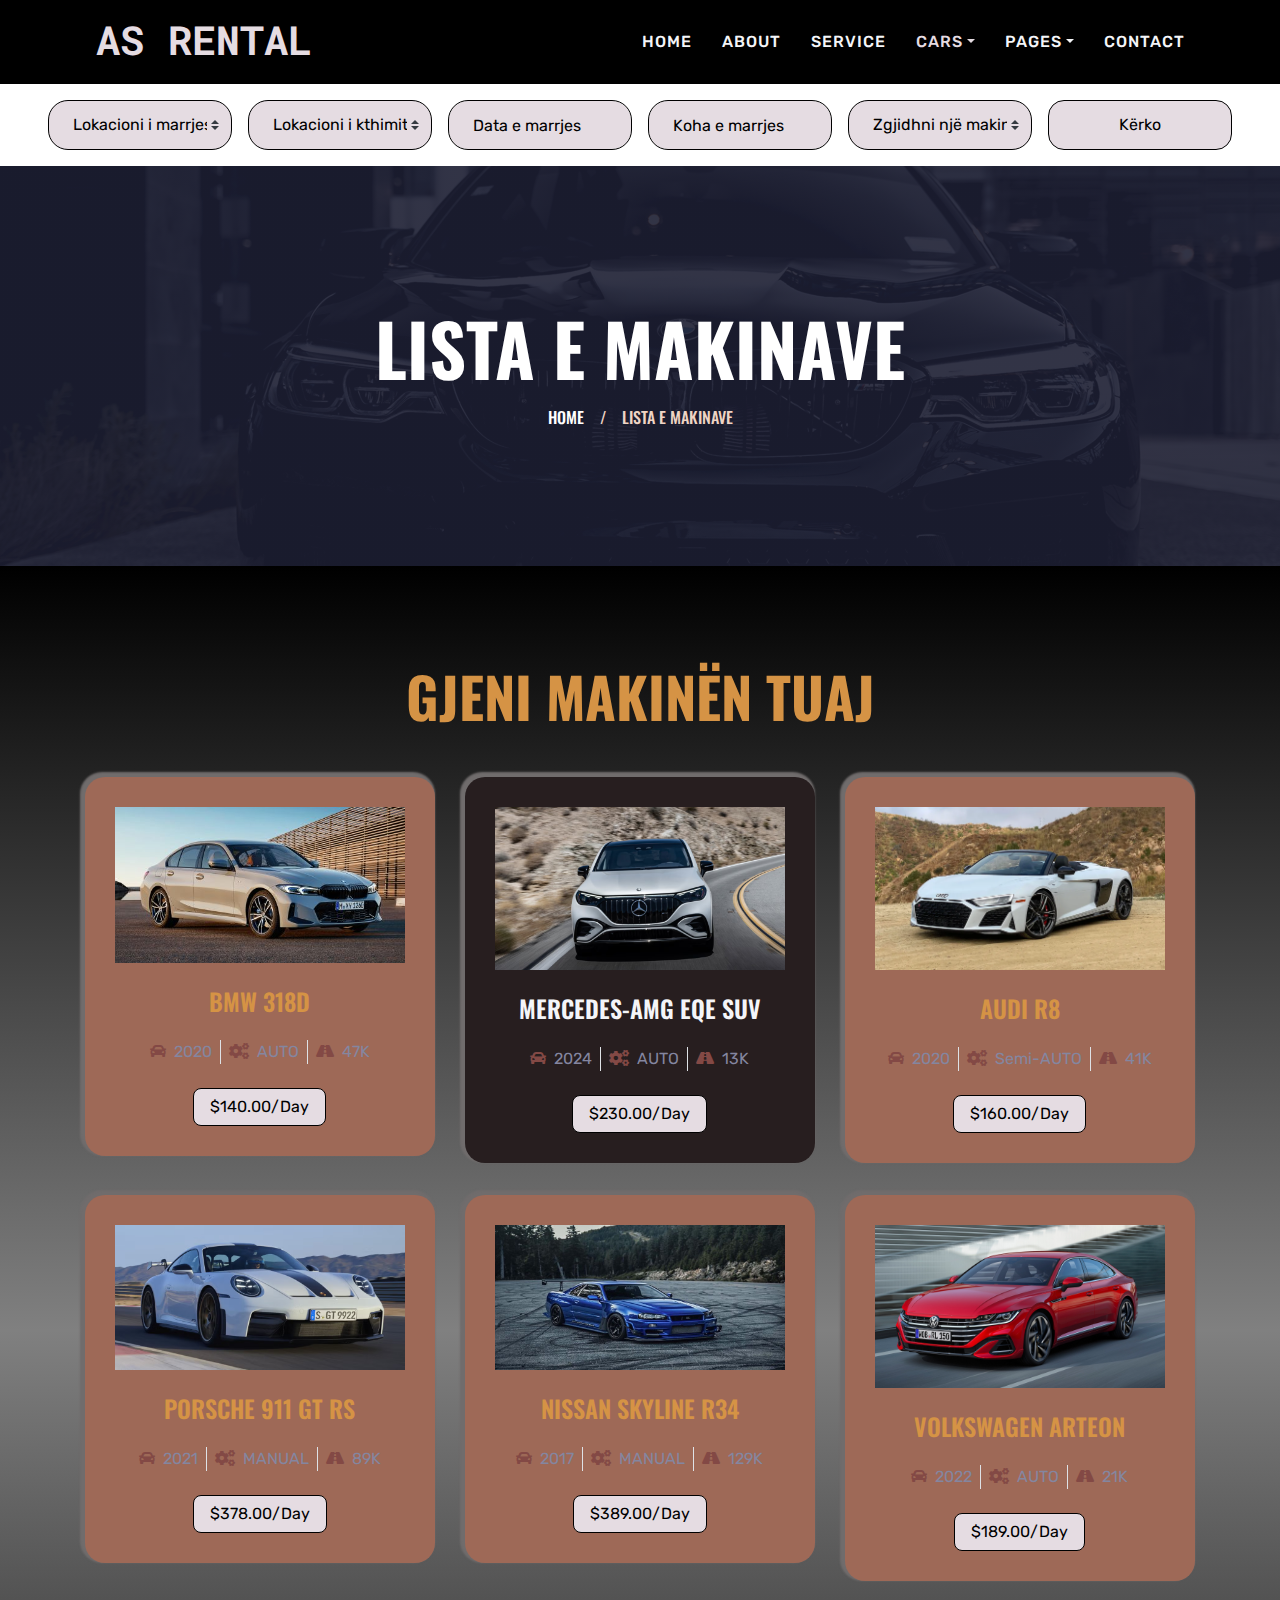
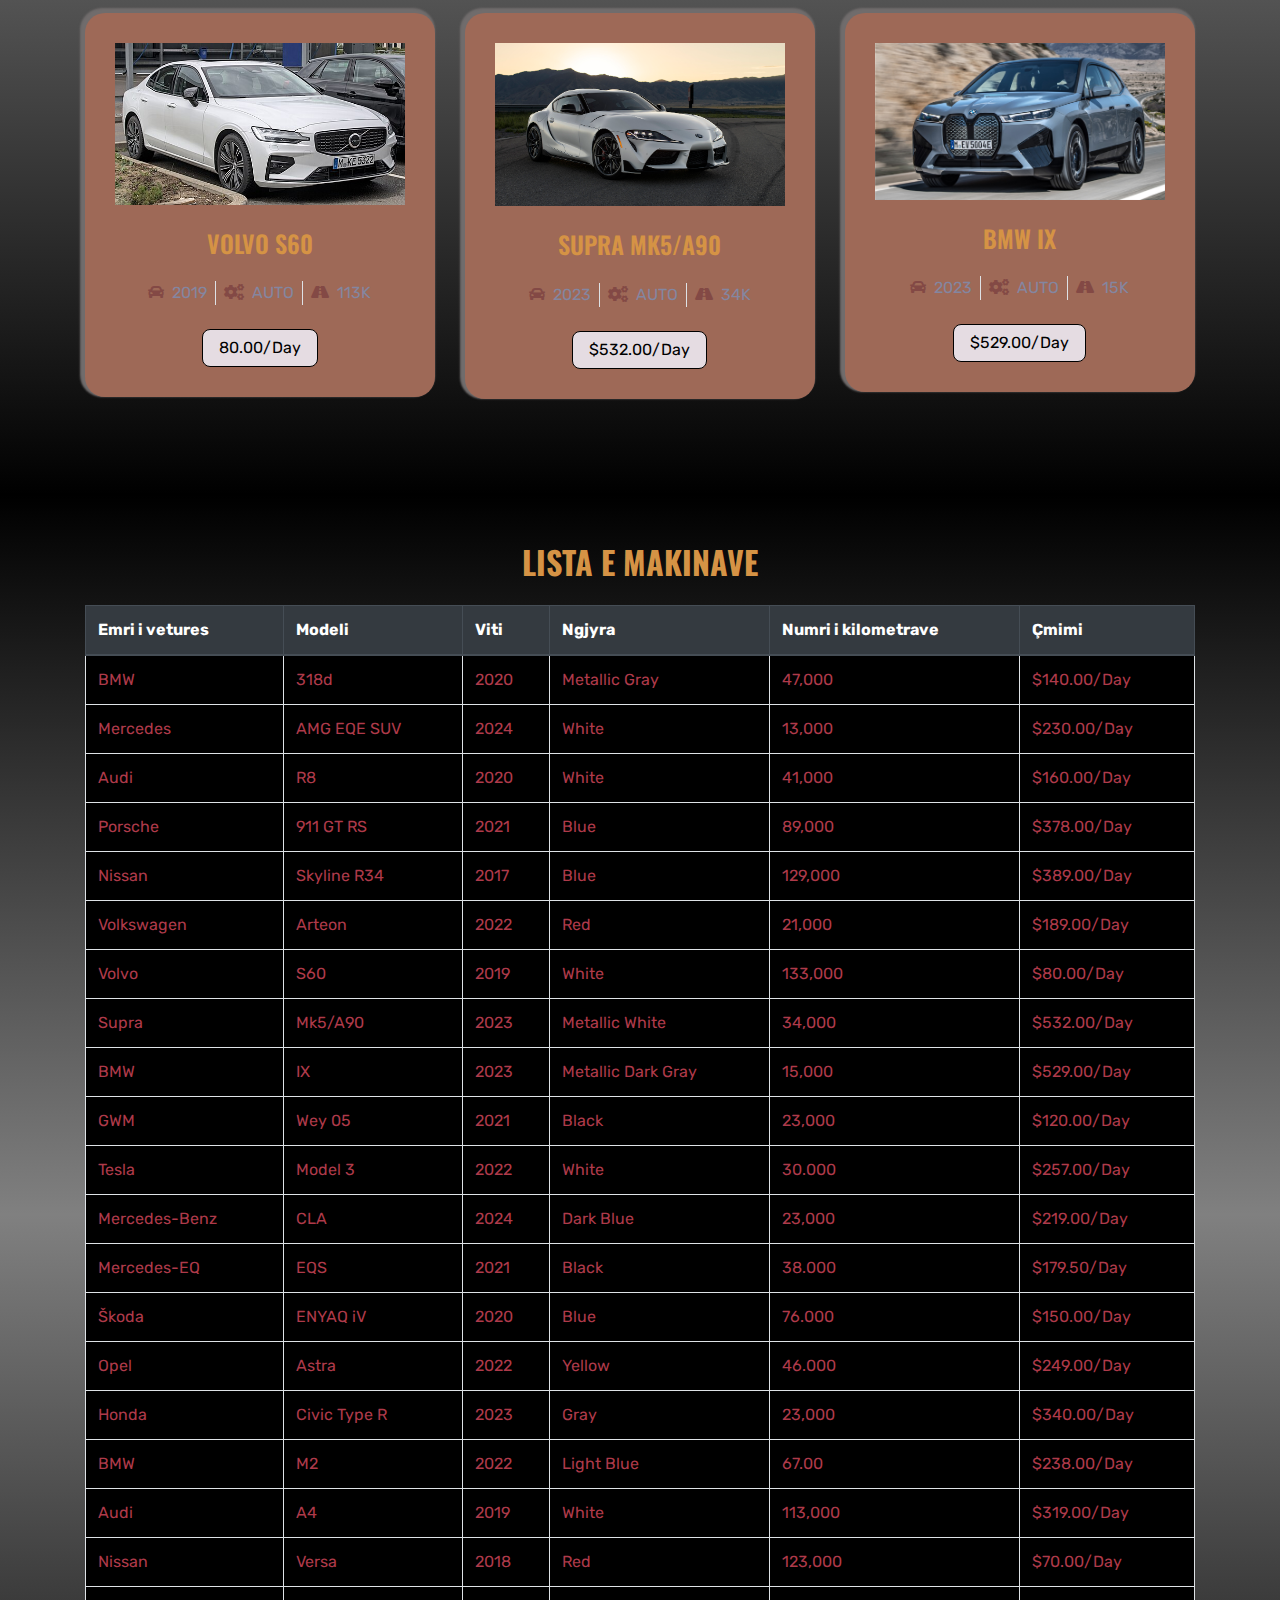
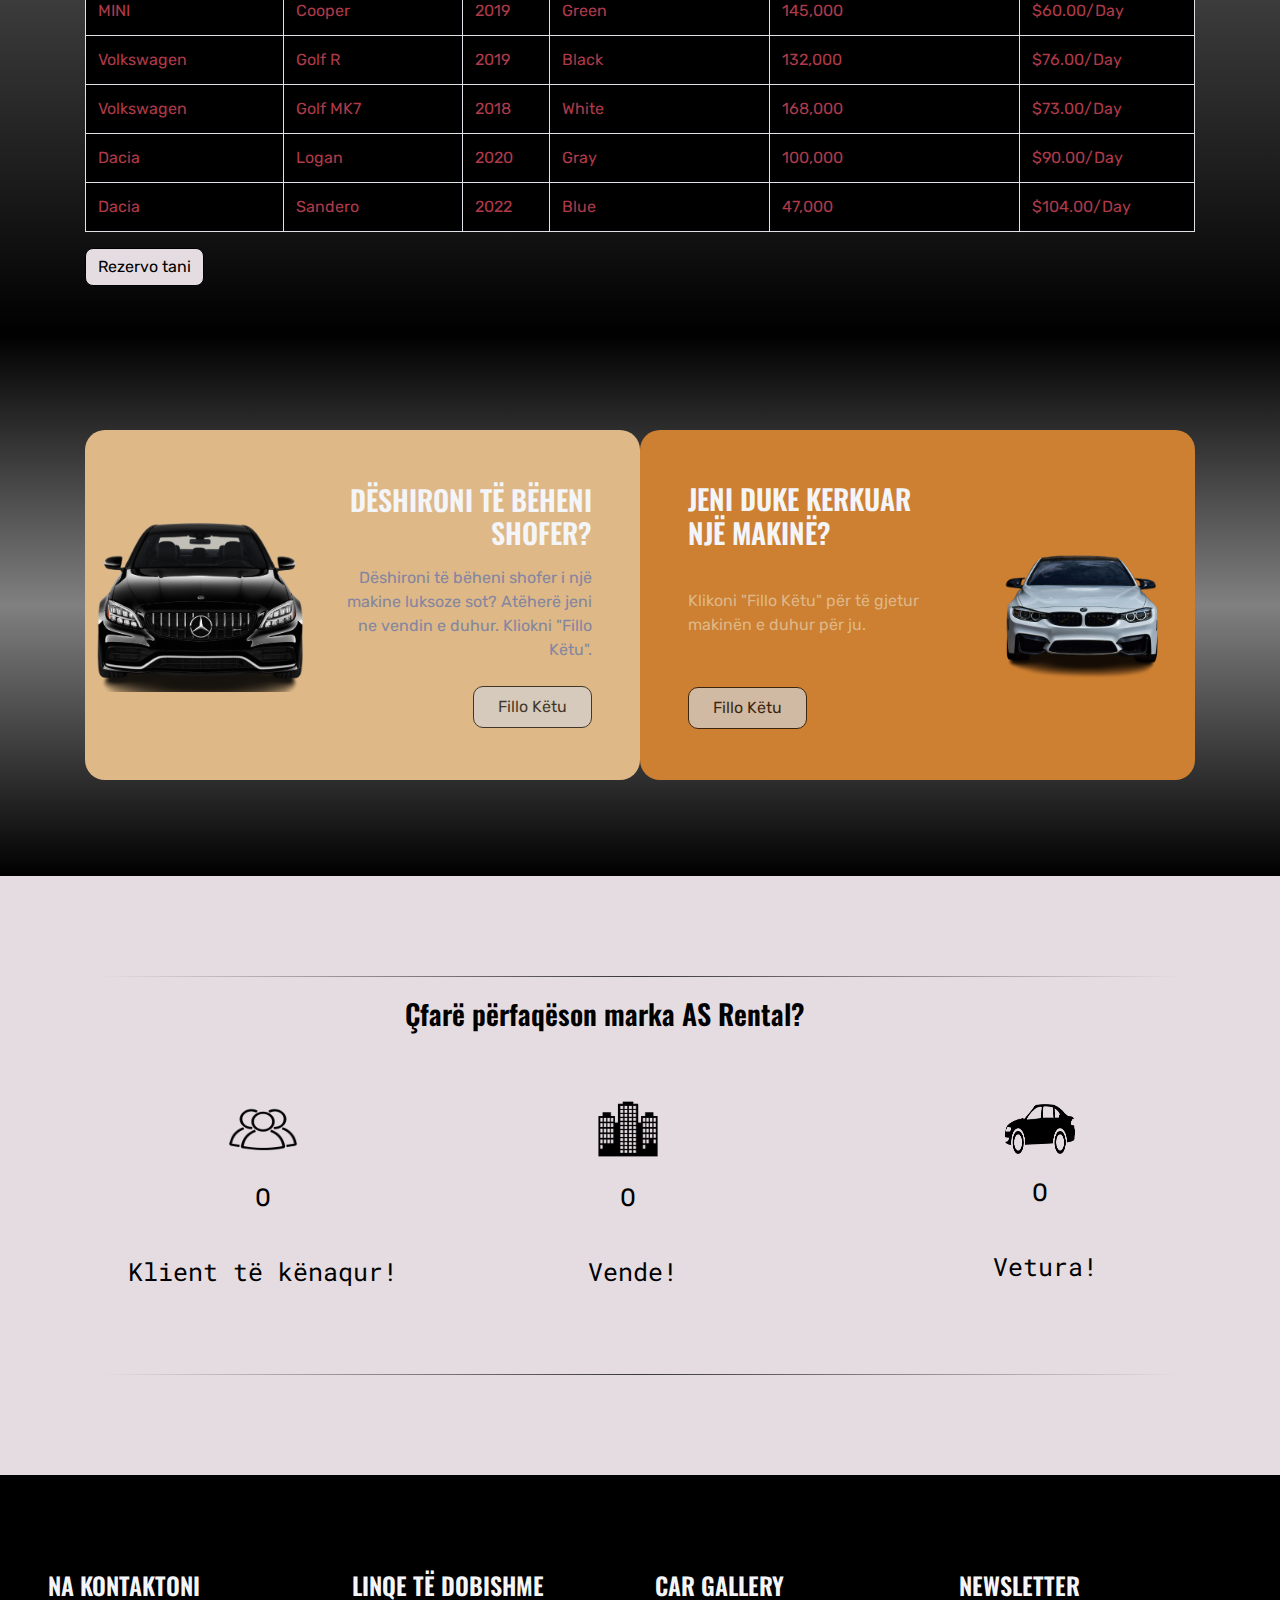
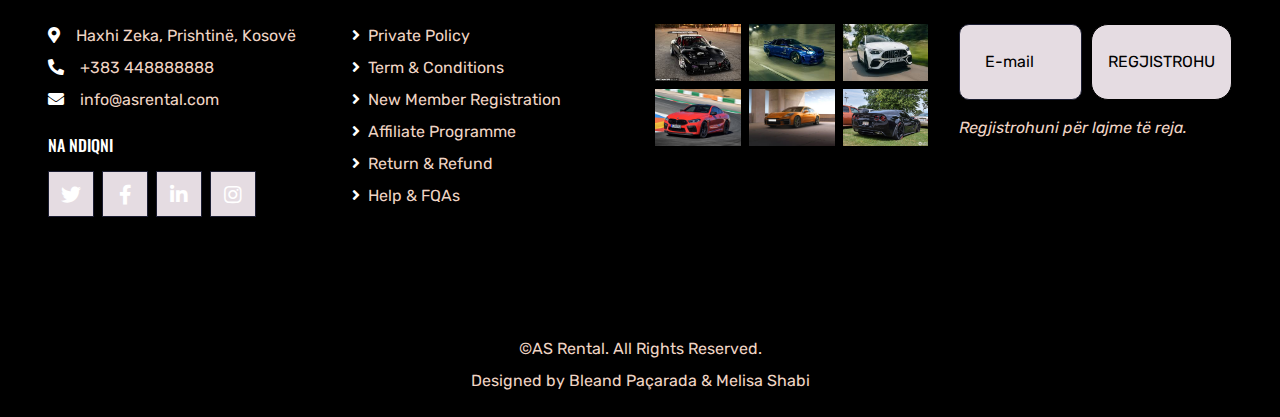
<file: car.html>
<!DOCTYPE html>
<html lang="en">

<head>
    <meta charset="utf-8">
    <title>AS Rental - Car Rental Site </title>
    <meta content="width=device-width, initial-scale=1.0" name="viewport">
    <meta content="Free HTML Templates" name="keywords">
    <meta content="Free HTML Templates" name="description">

    <!-- Favicon -->
    <link href="img/favicon.ico" rel="icon">

    <!-- Google Web Fonts -->
    <link rel="preconnect" href="https://fonts.gstatic.com">
    <link href="https://fonts.googleapis.com/css2?family=Oswald:wght@400;500;600;700&family=Rubik&display=swap" rel="stylesheet"> 

    <!-- Font Awesome -->
    <link href="https://cdnjs.cloudflare.com/ajax/libs/font-awesome/5.15.0/css/all.min.css" rel="stylesheet">
    <link href="https://fonts.googleapis.com/css2?family=Roboto+Mono:ital,wght@0,100..700;1,100..700&display=swap" rel="stylesheet">


    <!-- Libraries Stylesheet -->
    <link href="lib/owlcarousel/assets/owl.carousel.min.css" rel="stylesheet">
    <link href="lib/tempusdominus/css/tempusdominus-bootstrap-4.min.css" rel="stylesheet" />

    <!-- Customized Bootstrap Stylesheet -->
     <link href="css/main.css" rel="stylesheet">

    <!-- Template Stylesheet -->
    <link href="css/style.css" rel="stylesheet">
</head>

<body>
   
    <!-- Navbar Start -->
    <div class="position-relative nav-bar p-0">
        <div class="position-relative px-lg-5 bg-secondary" style="z-index: 9; border-radius: 0px;">
            <nav class="navbar navbar-expand-lg bg-secondary navbar-dark py-3 py-lg-0 pl-3 pl-lg-5">
                <a href="" class="navbar-brand">
                    <h1 id="main-name" class="text-uppercase text-primary mb-1">AS Rental</h1>
                </a>
                <button type="button" class="navbar-toggler" data-toggle="collapse" data-target="#navbarCollapse">
                    <span class="navbar-toggler-icon"></span>
                </button>
                <div class="collapse navbar-collapse justify-content-between px-3" id="navbarCollapse">
                    <div class="navbar-nav ml-auto py-0">
                        <a href="index.html" class="nav-item nav-link nav-list-item">Home</a>
                        <a href="about.html" class="nav-item nav-link nav-list-item">About</a>
                        <a href="service.html" class="nav-item nav-link nav-list-item">Service</a>
                        <div class="nav-item dropdown">
                            <a href="#" class="nav-link dropdown-toggle active nav-list-item" data-toggle="dropdown">Cars</a>
                            <div class="dropdown-menu rounded-0 m-0">
                                <a style="background-color: #E5DCE2; color: black;" href="car.html" class="dropdown-item active">Lista e makinave</a>
                                <a href="detail.html" class="dropdown-item">Detajet e makinave</a>
                                <a href="booking.html" class="dropdown-item">Rezervimi i makinave</a>
                            </div>
                        </div>
                        <div class="nav-item dropdown">
                            <a href="#" class="nav-link dropdown-toggle nav-list-item" data-toggle="dropdown">Pages</a>
                            <div class="dropdown-menu rounded-0 m-0">
                                <a href="team.html" class="dropdown-item">Ekipa Jonë</a>
                                <a href="testimonial.html" class="dropdown-item">Testimonial</a>
                            </div>
                        </div>
                        <a href="index.html"  class="nav-item nav-link nav-list-item">Contact</a>
                    </div>
                </div>
            </nav>
        </div>
    </div>
    <!-- Navbar End -->

    <!-- Search Start -->
    <div class="bg-light pt-3 px-lg-5">
        <div id="firstForm" class="row mx-n2">
            <div class="col-xl-2 col-lg-4 col-md-6 px-2">
                <select class="custom-select px-4 mb-3 nav-btn" style="height: 50px;">
                    <option selected>Lokacioni i marrjes</option>
                    <option value="1">Prishtinë</option>
                    <option value="2">Mitrovicë</option>
                    <option value="3">Pejë</option>
                    <option value="4">Podujevë</option>
                    <option value="5">Ferizaj</option>
                    <option value="6">Prizren</option>
                </select>
            </div>
            <div class="col-xl-2 col-lg-4 col-md-6 px-2">
                <select class="custom-select px-4 mb-3 nav-btn" style="height: 50px;">
                    <option selected>Lokacioni i kthimit</option>
                    <option value="1">Prishtinë</option>
                    <option value="2">Mitrovicë</option>
                    <option value="3">Pejë</option>
                    <option value="4">Podujevë</option>
                    <option value="5">Ferizaj</option>
                    <option value="6">Prizren</option>
                </select>
            </div>
            <div class="col-xl-2 col-lg-4 col-md-6 px-2">
                <div class="date mb-3" id="date" data-target-input="nearest">
                    <input type="text" class="form-control p-4 datetimepicker-input nav-btn" placeholder="Data e marrjes"
                        data-target="#date" data-toggle="datetimepicker" />
                </div>
            </div>
            <div class="col-xl-2 col-lg-4 col-md-6 px-2">
                <div class="time mb-3" id="time" data-target-input="nearest">
                    <input type="text" class="form-control p-4 datetimepicker-input nav-btn" placeholder="Koha e marrjes"
                        data-target="#time" data-toggle="datetimepicker" />
                </div>
            </div>
            <div class="col-xl-2 col-lg-4 col-md-6 px-2">
                <select class="custom-select px-4 mb-3 nav-btn" style="height: 50px;">
                    <option selected>Zgjidhni një makinë</option>
                    <option value="1">BMW 318D</option>
                    <option value="2">Mercedes-AMG EQE SUV</option>
                    <option value="3">Audi R8</option>
                    <option value="4">Porsche 911Gt Rs</option>
                    <option value="5">Nissan skyline r34</option>
                    <option value="6">Volkswagen Arteon</option>
                    <option value="7">Volvo S60</option>
                    <option value="8">Supra Mk5/A90</option>
                    <option value="9">BMW IX</option>
                    <option value="10">GWM Wey 05</option>
                    <option value="11">Tesla Model 3</option>
                    <option value="13">Mercedes-Benz CLA</option>
                    <option value="14">Mercedes-EQ EQS</option>
                    <option value="15">Škoda ENYAQ iV</option>
                    <option value="16">Opel Astra</option>
                    <option value="17">Honda Civic Type R</option>
                    <option value="18">BMW M2</option>
                    <option value="19">Audi A4</option>
                    <option value="20">Nissan Versa</option>
                    <option value="21">MINI Cooper</option>
                    <option value="22">Volkswagen Golf R</option>
                    <option value="23">Volkswagen Golf MK7</option>
                    <option value="24">Dacia Logan</option>
                    <option value="25">Dacia Sandero</option>

                </select>
            </div>
            <div class="col-xl-2 col-lg-4 col-md-6 px-2 ">
                <button class="btn btn-primary btn-block mb-3" id="searchButton" type="button" style="height: 50px;">Kërko</button>
            </div>
        </div>
    </div>

    
    <div class="modal fade" id="formModal" tabindex="-1" aria-labelledby="formModalLabel" aria-hidden="true">
        <div class="modal-dialog">
            <div class="modal-content">
                <div class="modal-header">
                    <h5 class="modal-title" id="formModalLabel">Plotësoni Detajet Tuaja</h5>
                    
                </div>
                <div class="modal-body">
                    <form id="secondForm">
                        <div class="mb-3">
                            <label for="name" class="form-label">Emri</label>
                            <input type="text" class="form-control" id="name" placeholder="Enter your name" required>
                        </div>
                        <div class="mb-3">
                            <label for="email" class="form-label">E-mail</label>
                            <input type="email" class="form-control" id="email" placeholder="Enter your email" required>
                        </div>
                        <div class="mb-3">
                            <label for="tel" class="form-label">Numri i telefonit</label>
                            <input type="tel" class="form-control" id="tel" placeholder="Enter your phone number" required>
                        </div>
                        <button type="submit" class="btn btn-primary">Submit</button>
                    </form>
                </div>
            </div>
        </div>
    </div>

    
    <script src="https://code.jquery.com/jquery-3.6.0.min.js"></script>
    <script src="https://cdn.jsdelivr.net/npm/@popperjs/core@2.10.2/dist/umd/popper.min.js"></script>
    <script src="https://stackpath.bootstrapcdn.com/bootstrap/5.1.3/js/bootstrap.min.js"></script>
    <script>
        $(document).ready(function(){
            
            $('#searchButton').on('click', function(){
                $('#formModal').modal('show');
            });

            
            $('#secondForm').on('submit', function(event){
                event.preventDefault(); 
                $('#formModal').modal('hide');
                alert('Form submitted successfully!');
            });
        });
    </script>

    <!-- Search End -->


    <!-- Page Header Start -->
    <div class="container-fluid page-header">
        <h1 class="display-3 text-uppercase text-white mb-3">Lista e Makinave</h1>
        <div class="d-inline-flex text-white">
            <h6 class="text-uppercase m-0"><a class="text-white" href="index.html">Home</a></h6>
            <h6 class="text-body m-0 px-3">/</h6>
            <h6 class="text-uppercase text-body m-0">Lista e Makinave</h6>
        </div>
    </div>
        <!-- Page Header Start -->


    <!-- Rent A Car Start -->
    <div class="container-fluid py-5">
        <div class="container pt-5 pb-3">
            <h1 class="display-4 text-uppercase text-center mb-5">Gjeni Makinën Tuaj</h1>
            <div class="row">
                <div class="col-lg-4 col-md-6 mb-2">
                    <div class="box-shodow-1 rent-item mb-4">
                        <img class="img-fluid mb-4" src="img/bmw-318dd.jpg" alt="picture of a bmw 318d">
                        <h4 class="text-uppercase mb-4">BMW 318d </h4>
                        <div class="d-flex justify-content-center mb-4">
                            <div class="px-2">
                                <i class="fa fa-car text-primary mr-1"></i>
                                <span>2020</span>
                            </div>
                            <div class="px-2 border-left border-right">
                                <i class="fa fa-cogs text-primary mr-1"></i>
                                <span>AUTO</span>
                            </div>
                            <div class="px-2">
                                <i class="fa fa-road text-primary mr-1"></i>
                                <span>47K</span>
                            </div>
                        </div>
                        <form class="rent-form">
                            <button type="button" class="btt-3 open-modal-btn btn btn-primary px-3" id="open-modal-btn-1">$140.00/Day</button>
                        </form>



    
    <script src="https://code.jquery.com/jquery-3.6.0.min.js"></script>
    <script src="https://cdn.jsdelivr.net/npm/@popperjs/core@2.10.2/dist/umd/popper.min.js"></script>
    <script src="https://stackpath.bootstrapcdn.com/bootstrap/5.1.3/js/bootstrap.min.js"></script>
    
                   </div>
                </div>
                <div class="col-lg-4 col-md-6 mb-2">
                    <div class="box-shodow-1 rent-item active mb-4">
                        <img class="img-fluid mb-4" src="img/Amg.avif" alt="picture of an amg mercedes suv">
                        <h4 class="text-uppercase mb-4">Mercedes-AMG EQE SUV</h4>
                        <div class="d-flex justify-content-center mb-4">
                            <div class="px-2">
                                <i class="fa fa-car text-primary mr-1"></i>
                                <span>2024</span>
                            </div>
                            <div class="px-2 border-left border-right">
                                <i class="fa fa-cogs text-primary mr-1"></i>
                                <span>AUTO</span>
                            </div>
                            <div class="px-2">
                                <i class="fa fa-road text-primary mr-1"></i>
                                <span>13K</span>
                            </div>
                        </div>
                        <form  class="rent-form">
                        <button type="button" class="btt-3 open-modal-btn btn btn-primary px-3" id="open-modal-btn-2" href="">$230.00/Day</button>
                    </form>
                    </div>
                </div>
                 
                <div class="col-lg-4 col-md-6 mb-2">
                    <div class="box-shodow-1 rent-item mb-4">
                        <img class="img-fluid mb-4" src="img/audi-r8-.webp" alt="picture of audi r8">
                        <h4 class="text-uppercase mb-4">Audi r8</h4>
                        <div class="d-flex justify-content-center mb-4">
                            <div class="px-2">
                                <i class="fa fa-car text-primary mr-1"></i>
                                <span>2020</span>
                            </div>
                            <div class="px-2 border-left border-right">
                                <i class="fa fa-cogs text-primary mr-1"></i>
                                <span>Semi-AUTO</span>
                            </div>
                            <div class="px-2">
                                <i class="fa fa-road text-primary mr-1"></i>
                                <span>41K</span>
                            </div>
                        </div>
                        <form class="rent-form" >
                        <button type="button" class="btt-3 open-modal-btn btn btn-primary px-3" href="">$160.00/Day</button>
                        </form>
                    </div>
                </div>
                <div class="col-lg-4 col-md-6 mb-2">
                    <div class="box-shodow-1 rent-item mb-4">
                        <img class="img-fluid mb-4" src="img/porsche-911gtrs.avif" alt="picture of a porsche 911">
                        <h4 class="text-uppercase mb-4">Porsche 911 gt rs </h4>
                        <div class="d-flex justify-content-center mb-4">
                            <div class="px-2">
                                <i class="fa fa-car text-primary mr-1"></i>
                                <span>2021</span>
                            </div>
                            <div class="px-2 border-left border-right">
                                <i class="fa fa-cogs text-primary mr-1"></i>
                                <span>MANUAL</span>
                            </div>
                            <div class="px-2">
                                <i class="fa fa-road text-primary mr-1"></i>
                                <span>89K</span>
                            </div>
                        </div>
                        <from class="rent-form">
                        <button type="button" class="btt-3 open-modal-btn btn btn-primary px-3" href="">$378.00/Day</button>
                        </from>

                    </div>
                </div>
                <div class="col-lg-4 col-md-6 mb-2">
                    <div  class="box-shodow-1 rent-item mb-4">
                        <img  class="img-fluid mb-4" src="img/nisssan-sky copy.jpg" alt="picture of a nissan skyline">
                        <h4 class="text-uppercase mb-4">nissan skyline r34</h4>
                        <div class="d-flex justify-content-center mb-4">
                            <div class="px-2">
                                <i class="fa fa-car text-primary mr-1"></i>
                                <span>2017</span>
                            </div>
                            <div class="px-2 border-left border-right">
                                <i class="fa fa-cogs text-primary mr-1"></i>
                                <span>MANUAL</span>
                            </div>
                            <div class="px-2">
                                <i class="fa fa-road text-primary mr-1"></i>
                                <span>129K</span>
                            </div>
                        </div>
                        <from class="rent-form">
                        <button type="button" class="btt-3 open-modal-btn btn btn-primary px-3" href="">$389.00/Day</button>
                        </from>
                    </div>
                </div>
                <div class="col-lg-4 col-md-6 mb-2">
                    <div class="box-shodow-1 rent-item mb-4">
                        <img class="img-fluid mb-4" src="img/volk-arton.jpg" alt="picture of a Volkswagen arteon">
                        <h4 class="text-uppercase mb-4">Volkswagen Arteon</h4>
                        <div class="d-flex justify-content-center mb-4">
                            <div class="px-2">
                                <i class="fa fa-car text-primary mr-1"></i>
                                <span>2022</span>
                            </div>
                            <div class="px-2 border-left border-right">
                                <i class="fa fa-cogs text-primary mr-1"></i>
                                <span>AUTO</span>
                            </div>
                            <div class="px-2">
                                <i class="fa fa-road text-primary mr-1"></i>
                                <span>21K</span>
                            </div>
                        </div>
                        <form class="rent-form">
                        <button type="button" class="btt-3 open-modal-btn btn btn-primary px-3" href="">$189.00/Day</button>
                        </form>

                    </div>
                </div>
                <div class="col-lg-4 col-md-6 mb-2">
                    <div class="box-shodow-1 rent-item mb-4">
                        <img class="img-fluid mb-4" src="img/volvos60.jpg" alt="picture of a volvo s60">
                        <h4 class="text-uppercase mb-4">Volvo S60</h4>
                        <div class="d-flex justify-content-center mb-4">
                            <div class="px-2">
                                <i class="fa fa-car text-primary mr-1"></i>
                                <span>2019</span>
                            </div>
                            <div class="px-2 border-left border-right">
                                <i class="fa fa-cogs text-primary mr-1"></i>
                                <span>AUTO</span>
                            </div>
                            <div class="px-2">
                                <i class="fa fa-road text-primary mr-1"></i>
                                <span>113K</span>
                            </div>
                        </div>
                        <form class="rent-form">
                        <button type="button" class="btt-3 open-modal-btn btn btn-primary px-3" href="">80.00/Day</button>
                        </form>

                    </div>
                </div>
                <div class="col-lg-4 col-md-6 mb-2">
                    <div class="box-shodow-1 rent-item mb-4">
                        <img class="img-fluid mb-4" src="img/supra.jpg" alt="">
                        <h4 class="text-uppercase mb-4">Supra Mk5/A90</h4>
                        <div class="d-flex justify-content-center mb-4">
                            <div class="px-2">
                                <i class="fa fa-car text-primary mr-1"></i>
                                <span>2023</span>
                            </div>
                            <div class="px-2 border-left border-right">
                                <i class="fa fa-cogs text-primary mr-1"></i>
                                <span>AUTO</span>
                            </div>
                            <div class="px-2">
                                <i class="fa fa-road text-primary mr-1"></i>
                                <span>34K</span>
                            </div>
                        </div>
                        <form class="rent-form">
                        <button type="button" class="btt-3 open-modal-btn btn btn-primary px-3" href="">$532.00/Day</button>
                        </form>
                    </div>
                </div>
                <div class="col-lg-4 col-md-6 mb-2">
                    <div class="box-shodow-1 rent-item mb-4">
                        <img class="img-fluid mb-4" src="img/bmw-x1.jpg" alt="">
                        <h4 class="text-uppercase mb-4">BMW IX</h4>
                        <div class="d-flex justify-content-center mb-4">
                            <div class="px-2">
                                <i class="fa fa-car text-primary mr-1"></i>
                                <span>2023</span>
                            </div>
                            <div class="px-2 border-left border-right">
                                <i class="fa fa-cogs text-primary mr-1"></i>
                                <span>AUTO</span>
                            </div>
                            <div class="px-2">
                                <i class="fa fa-road text-primary mr-1"></i>
                                <span>15K</span>
                            </div>
                        </div>
                        <form class="rent-form">
                        <button type="button" class="open-modal-btn btn btn-primary px-3 btt-3" href="">$529.00/Day</button>
                    </form>
                    </div>
                </div>
            </div>
        </div>
    </div>
    <!-- Rent A Car End -->

    <!-- tabel start-->
    <div  class="container-fluid py-5">
        <div class="container">
            <h2 class="text-uppercase text-center mb-4">Lista e Makinave</h2>
            <div class="table-responsive"></div>
                <table style="color: rgb(174, 58, 74); background-color: black;" class="table table-bordered table-hover">
                    <thead  class="thead-dark">
                        <tr>
                            <th>Emri i vetures</th>
                            <th>Modeli</th>
                            <th>Viti</th>
                            <th>Ngjyra</th>
                            <th>Numri i kilometrave</th>
                            <th>Çmimi</th>
                        </tr>
                    </thead>
                    <tbody>
                    <tr>
                        <td>BMW</td>
                        <td>318d</td>
                        <td>2020</td>
                        <td>Metallic Gray</td>
                        <td>47,000</td>
                        <td>$140.00/Day</td>
                    </tr>
                    <tr>
                        <td>Mercedes</td>
                        <td>AMG EQE SUV</td>
                        <td>2024</td>
                        <td>White</td>
                        <td>13,000</td>
                        <td>$230.00/Day</td>
                    </tr>
                    <tr>
                        <td>Audi</td>
                        <td>R8</td>
                        <td>2020</td>
                        <td>White</td>
                        <td>41,000</td>
                        <td>$160.00/Day</td>
                    </tr>
                    <tr>
                        <td>Porsche</td>
                        <td>911 GT RS</td>
                        <td>2021</td>
                        <td>Blue</td>
                        <td>89,000</td>
                        <td>$378.00/Day</td>
                    </tr>
                    <tr>
                        <td>Nissan</td>
                        <td>Skyline R34</td>
                        <td>2017</td>
                        <td>Blue</td>
                        <td>129,000</td>
                        <td>$389.00/Day</td>
                    </tr>
                    <tr>
                        <td>Volkswagen</td>
                        <td>Arteon</td>
                        <td>2022</td>
                        <td>Red</td>
                        <td>21,000</td>
                        <td>$189.00/Day</td>
                    </tr>
                    <tr>
                        <td>Volvo</td>
                        <td>S60</td>
                        <td>2019</td>
                        <td>White</td>
                        <td>133,000</td>
                        <td>$80.00/Day</td>
                    </tr>
                    <tr>
                        <td>Supra</td>
                        <td>Mk5/A90</td>
                        <td>2023</td>
                        <td>Metallic White </td>
                        <td>34,000</td>
                        <td>$532.00/Day</td>
                    </tr>
                    <tr>
                        <td>BMW</td>
                        <td>IX</td>
                        <td>2023</td>
                        <td>Metallic Dark Gray</td>
                        <td>15,000</td>
                        <td>$529.00/Day</td>
                    </tr>
                    <tr>
                        <td>GWM</td>
                        <td>Wey 05</td>
                        <td>2021</td>
                        <td>Black</td>
                        <td>23,000</td>
                        <td>$120.00/Day</td>
                    </tr>
                    <tr>
                        <td>Tesla</td>
                        <td>Model 3</td>
                        <td>2022</td>
                        <td>White</td>
                        <td>30.000</td>
                        <td>$257.00/Day</td>
                    </tr>
                    <tr>
                        <td>Mercedes-Benz</td>
                        <td>CLA</td>
                        <td>2024</td>
                        <td>Dark Blue</td>
                        <td>23,000</td>
                        <td>$219.00/Day</td>
                    </tr>
                    <tr>
                        <td>Mercedes-EQ</td>
                        <td>EQS</td>
                        <td>2021</td>
                        <td>Black</td>
                        <td>38.000</td>
                        <td>$179.50/Day</td>
                    </tr>
                    <tr>
                        <td>Škoda</td>
                        <td>ENYAQ iV</td>
                        <td>2020</td>
                        <td>Blue</td>
                        <td>76.000</td>
                        <td>$150.00/Day</td>
                    </tr>
                    <tr>
                        <td>Opel</td>
                        <td>Astra</td>
                        <td>2022</td>
                        <td>Yellow</td>
                        <td>46.000</td>
                        <td>$249.00/Day</td>
                    </tr>
                    <tr>
                        <td>Honda</td>
                        <td>Civic Type R</td>
                        <td>2023</td>
                        <td>Gray</td>
                        <td>23,000</td>
                        <td>$340.00/Day</td>
                    </tr>
                    <tr>
                        <td>BMW</td>
                        <td>M2</td>
                        <td>2022</td>
                        <td>Light Blue</td>
                        <td>67.00</td>
                        <td>$238.00/Day</td>
                    </tr>
                    <tr>
                        <td>Audi</td>
                        <td>A4</td>
                        <td>2019</td>
                        <td>White</td>
                        <td>113,000</td>
                        <td>$319.00/Day</td>
                    </tr>
                    <tr>
                        <td>Nissan</td>
                        <td>Versa</td>
                        <td>2018</td>
                        <td>Red</td>
                        <td>123,000</td>
                        <td>$70.00/Day</td>
                    </tr>
                    <tr>
                        <td>MINI</td>
                        <td>Cooper</td>
                        <td>2019</td>
                        <td>Green</td>
                        <td>145,000</td>
                        <td>$60.00/Day</td>
                    </tr>
                    <tr>
                        <td>Volkswagen</td>
                        <td>Golf R</td>
                        <td>2019</td>
                        <td>Black</td>
                        <td>132,000</td>
                        <td>$76.00/Day</td>
                    </tr>
                    <tr>
                        <td>Volkswagen</td>
                        <td>Golf MK7</td>
                        <td>2018</td>
                        <td>White</td>
                        <td>168,000</td>
                        <td>$73.00/Day</td>
                    </tr>
                    <tr>
                        <td>Dacia</td>
                        <td>Logan</td>
                        <td>2020</td>
                        <td>Gray</td>
                        <td>100,000</td>
                        <td>$90.00/Day</td>
                    </tr>
                    <tr>
                        <td>Dacia</td>
                        <td>Sandero</td>
                        <td>2022</td>
                        <td>Blue</td>
                        <td>47,000</td>
                        <td>$104.00/Day</td>
                    </tr>
                    </tbody>
                </table>
                <a class="btn btt-3 btn-primary" href="booking.html">Rezervo tani</a>
            </div>
        </div>
    </div>





    <!-- tabrl end -->



    <!-- Banner Start -->
    <div class="container-fluid py-5">
        <div class="container py-5">
            <div class="row mx-0">
                <div class="col-lg-6 px-0">
                    <div class="px-5 bg-secondary d-flex align-items-center justify-content-between bg-burly car-banner" style="height: 350px;">
                        <img id="bner-2" class="img-fluid flex-shrink-0 ml-n5 w-50 mr-4" src="img/banner1.png" alt="">
                        <div class="text-right">
                            <h3 class="text-uppercase text-light mb-3">Dëshironi të bëheni shofer?</h3>
                            <p class="mb-4">Dëshironi të bëheni shofer i një makine luksoze sot? Atëherë jeni ne vendin e duhur.
                                Kliokni "Fillo Këtu".
                            </p>
                            <a class="btt-2 btn btn-primary py-2 px-4" href="booking.html">Fillo Këtu</a>
                        </div>
                    </div>
                </div>
                <div class="col-lg-6 px-0">
                    <div class="px-5 bg-dark d-flex align-items-center justify-content-between car-banner" style="height: 350px; border-radius: 20px;">
                        <div class="text-left">
                            <h3 class="text-uppercase text-light mb-3">Jeni duke kerkuar një makinë?</h3>
                            <p style="margin-top: 39px; color:burlywood;" class="mb-4">Klikoni "Fillo Këtu" për të gjetur makinën e duhur për ju.</p>
                            <a style="margin-top: 26px;" class="btt-2 btn btn-primary py-2 px-4" href="booking.html">Fillo Këtu</a>
                        </div>
                        <img id="bner-2" class="img-fluid flex-shrink-0 mr-n5 w-50 ml-4" src="img/ms-2-removebg-preview.png" alt="">
                    </div>
                </div>
            </div>
        </div>
    </div>
    <!-- Banner End -->


    <!-- Vendor Start -->

    <div class="st-1" >
        <hr class="stats-hr" style="margin-top: 0px;">
        <h3 id="stats-header">Çfarë përfaqëson marka AS Rental?</h3>
    <div class="statistics py-5">
      
    
      <div class="stat-item">
        <img src="img/personcutout.png" alt="icon of people" id="person-cut-out">
        <p class="counter" data-target="20000" style="position: relative; right: 50px;">0</p>
        <p style="position: relative; right: 50px;" class="stat-text">Klient të kënaqur!</p>
      </div>
    
      <div class="stat-item">
        <img src="img/buildingcutout.png" alt="icon of a building" id="building-icon" style="position: relative; right: 65px;">
        <p class="counter" data-target="100" style="position: relative; right: 65px;">0</p>
        <p style="position: relative; right: 60px;" class="stat-text">Vende!</p>
      </div>
    
      <div class="stat-item">
        <img src="img/carcutout2.png" alt="icon of a car" id="car-icon">
        <p class="counter" data-target="500" style="position: relative; left: 50px;">0</p>
        <p style="position: relative; left: 55px;" class="stat-text">Vetura!</p>
      </div>
    </div>
    <hr class="stats-hr" style="margin-bottom: 0px;">
    </div>

<script>
    const counters = document.querySelectorAll('.counter'); // 
  
  
    const startCounter = (counter) => {
      const updateCounter = () => {
        const target = +counter.getAttribute('data-target');
        const current = +counter.innerText.replace('+', ''); 
  
        const increment = target / 200; 
  
        if (current < target) {
          counter.innerText = `${Math.ceil(current + increment)}+`;
          setTimeout(updateCounter, 10); 
        } else {
          counter.innerText = `${target}+`;
        }
      };
  
      updateCounter();
    };
  
   
    const observer = new IntersectionObserver((entries, observer) => {
      entries.forEach(entry => {
        if (entry.isIntersecting) {
          const counter = entry.target;
          startCounter(counter); 
          observer.unobserve(counter); 
        }
      });
    }, { threshold: 0.5 }); 
  
    
    counters.forEach(counter => {
      observer.observe(counter);
    });
  </script>
    <!-- Vendor End -->


    <!-- Footer Start -->
    <div class="bg-secondary py-5 px-sm-3 px-md-5" style="margin-top: 0px; border-radius: 0px;">
        <div class="row pt-5">
            <div class="col-lg-3 col-md-6 mb-5">
                <h4 class="text-uppercase text-light mb-4">Na kontaktoni</h4>
                <p class="mb-2 text-body"><i class="fa fa-map-marker-alt text-white mr-3"></i>Haxhi Zeka, Prishtinë, Kosovë</p>
                <p class="mb-2 text-body"><i class="fa fa-phone-alt text-white mr-3"></i>+383 448888888</p>
                <a href="#"></a><p class="text-body"><i class="fa fa-envelope text-white mr-3"></i>info@asrental.com</p></a>
                <h6 class="text-uppercase text-white py-2">Na Ndiqni</h6>
                <div class="d-flex justify-content-start">
                <a class="btn btn-lg btn-dark btn-lg-square mr-2 a-plat" href="https://x.com/UniversumKS" target="_blank"><i class="fab fa-twitter"></i></a>
                <a class="btn btn-lg btn-dark btn-lg-square mr-2 a-plat" href="https://www.facebook.com/universumcollege" target="_blank"><i class="fab fa-facebook-f"></i></a>
                <a class="btn btn-lg btn-dark btn-lg-square mr-2 a-plat" href="https://www.linkedin.com/school/universum-university-college/posts/?feedView=all" target="_blank"><i class="fab fa-linkedin-in"></i></a>
                <a class="btn btn-lg btn-dark btn-lg-square a-plat" href="https://www.instagram.com/universumcollege/" target="_blank"><i class="fab fa-instagram"></i></a>
                </div>
            </div>
            <div class="col-lg-3 col-md-6 mb-5">
                <h4 class="text-uppercase text-light mb-4">Linqe të dobishme</h4>
                <div class="d-flex flex-column justify-content-start">
                    <a class="text-body mb-2 a-plat" href="terms.html"><i class="fa fa-angle-right text-white mr-2"></i>Private Policy</a>
                    <a class="text-body mb-2 a-plat" href="terms.html"><i class="fa fa-angle-right text-white mr-2"></i>Term & Conditions</a>
                    <a class="text-body mb-2 a-plat" href="#"><i class="fa fa-angle-right text-white mr-2"></i>New Member Registration</a>
                    <a class="text-body mb-2 a-plat" href="#"><i class="fa fa-angle-right text-white mr-2"></i>Affiliate Programme</a>
                    <a class="text-body mb-2 a-plat" href="#"><i class="fa fa-angle-right text-white mr-2"></i>Return & Refund</a>
                    <a class="text-body a-plat" href="#"><i class="fa fa-angle-right text-white mr-2"></i>Help & FQAs</a>
                </div>
            </div>
            <div class="col-lg-3 col-md-6 mb-5">
                <h4 class="text-uppercase text-light mb-4">Car Gallery</h4>
                <div class="row mx-n1">
                    <div class="col-4 px-1 mb-2">
                        <a href=""><img class="w-100" src="img/mazdarx7.jpg" alt="picture of a mazda rx7"></a>
                    </div>
                    <div class="col-4 px-1 mb-2">
                        <a href=""><img class="w-100" src="img/nissanskyline.jpg" alt="picture of a nissan skyline"></a>
                    </div>
                    <div class="col-4 px-1 mb-2">
                        <a href=""><img class="w-100" src="img/mercedesc63.jpg" alt="picture of a mercedes c63" style="height: 100%;"></a>
                    </div>
                    <div class="col-4 px-1 mb-2">
                        <a href=""><img class="w-100" src="img/bmwm8comp.avif" alt="picture of a bmw m8 competition" style="height: 100%;"></a>
                    </div>
                    <div class="col-4 px-1 mb-2">
                        <a href=""><img class="w-100" src="img/porschepanamera.avif" alt="picture of a porsche panamera"></a>
                    </div>
                    <div class="col-4 px-1 mb-2">
                        <a href=""><img class="w-100" src="img/corvettec6.jpg" alt="picture of a corvette c6"></a>
                    </div>
                </div>
            </div>
            <div class="col-lg-3 col-md-6 mb-5">
                <h4 class="text-uppercase text-light mb-4">Newsletter</h4>
                <div class="w-100 mb-3">
                    <div class="input-group">
                        <input type="text" class="form-control bg-dark border-dark" style="padding: 25px; background-color: #E5DCE2;" placeholder="E-mail">
                        <div class="input-group-append">
                            <button class="btn btn-primary text-uppercase px-3">Regjistrohu</button>
                        </div>
                    </div>
                </div>
                <i class="text-body">Regjistrohuni për lajme të reja.</i>
            </div>
        </div>
    </div>
    <div class="bg-secondary py-4 px-sm-3 px-md-5" style="border-radius: 0px;">
        <p class="mb-2 text-center text-body">&copy;AS Rental. All Rights Reserved.</p>
        <p class="m-0 text-center text-body">Designed by Bleand Paçarada & Melisa Shabi</p>
    </div>



    <!-- Footer End -->


    <!-- Back to Top -->
    <a href="#" class="btn btn-lg btn-primary btn-lg-square back-to-top"><i class="fa fa-angle-double-up"></i></a>


    <!-- JavaScript Libraries -->
    <script src="https://code.jquery.com/jquery-3.4.1.min.js"></script>
    <script src="https://stackpath.bootstrapcdn.com/bootstrap/4.4.1/js/bootstrap.bundle.min.js"></script>
    <script src="lib/easing/easing.min.js"></script>
    <script src="lib/waypoints/waypoints.min.js"></script>
    <script src="lib/owlcarousel/owl.carousel.min.js"></script>
    <script src="lib/tempusdominus/js/moment.min.js"></script>
    <script src="lib/tempusdominus/js/moment-timezone.min.js"></script>
    <script src="lib/tempusdominus/js/tempusdominus-bootstrap-4.min.js"></script>

    <!-- Template Javascript -->
    <script src="js/main.js"></script>
</body>

</html>
</file>
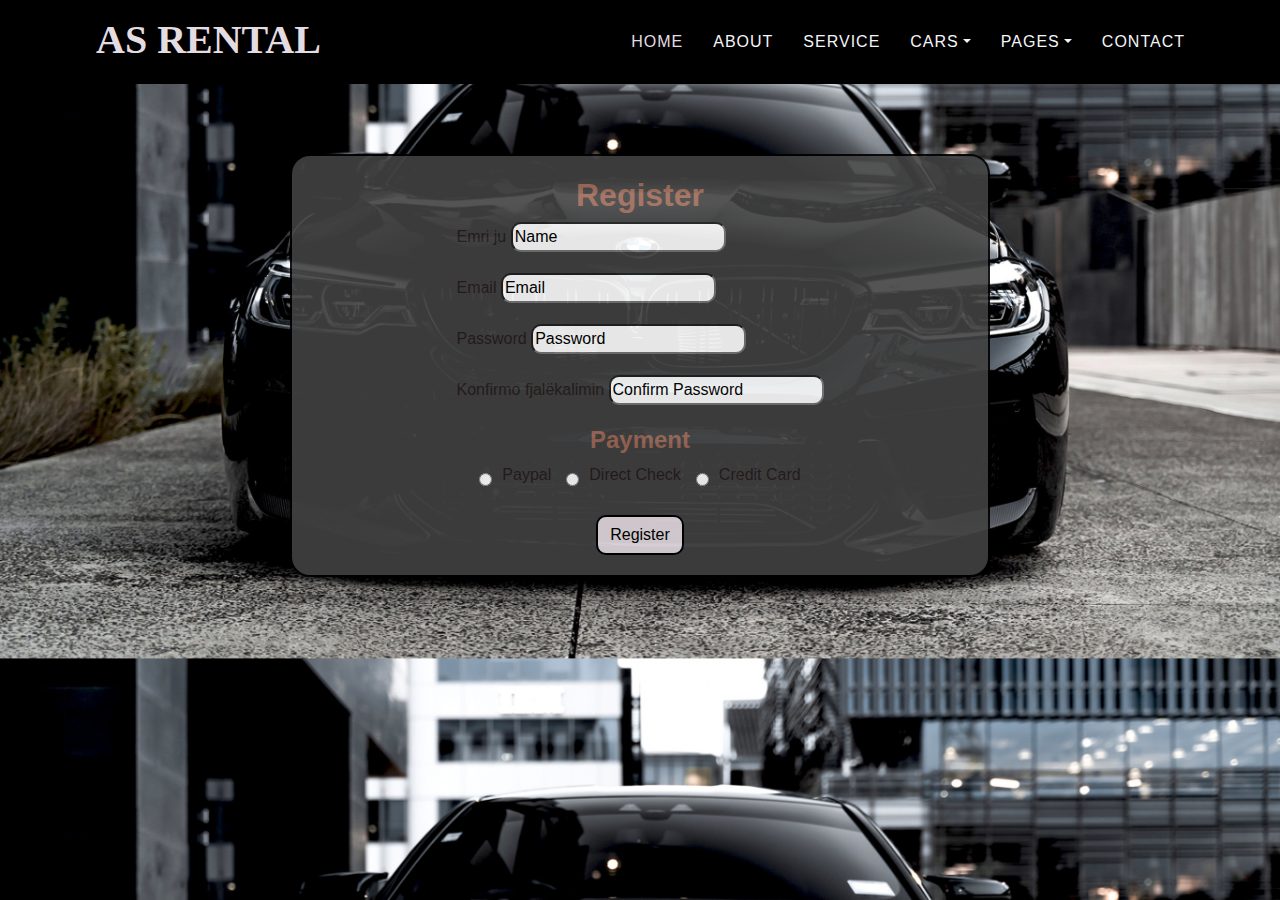
<file: registration.html>
<!DOCTYPE html>
<html lang="en">
<head>
    <meta charset="UTF-8">
    <meta name="viewport" content="width=device-width, initial-scale=1.0">
    <title>Member Registration</title>
    <link href="css/main.css" rel="stylesheet">
    <link href="css/style.css" rel="stylesheet">
    <link href="css/registration.css" rel="stylesheet">
</head>
<body>
    <!-- nav bar start-->
    <div class="container-fluid position-relative nav-bar p-0">
        <div class="position-relative px-lg-5 bbg" style="z-index: 9;">
            <nav class="navbar navbar-expand-lg bg-secondary navbar-dark py-3 py-lg-0 pl-3 pl-lg-5">
                <a href="" class="navbar-brand">
                    <h1 id="main-name" class="text-uppercase text-primary mb-1">As Rental</h1>
                </a>
                <button type="button" class="navbar-toggler" data-toggle="collapse" data-target="#navbarCollapse">
                    <span class="navbar-toggler-icon"></span>
                </button>
                <div class="collapse navbar-collapse justify-content-between px-3" id="navbarCollapse">
                    <div class="navbar-nav ml-auto py-0">
                        <a href="index.html" class="nav-item nav-link active nav-list-item">Home</a>
                        <a href="about.html" class="nav-item nav-link nav-list-item">About</a>
                        <a href="service.html" class="nav-item nav-link nav-list-item">Service</a>
                        <div class="nav-item dropdown">
                            <a href="#" class="nav-link dropdown-toggle nav-list-item" data-toggle="dropdown">Cars</a>
                            <div class="dropdown-menu rounded-0 m-0">
                                <a href="car.html" class="dropdown-item">Lista e makinave</a>
                                <a href="detail.html" class="dropdown-item">Detajet e makinave</a>
                                <a href="booking.html" class="dropdown-item">Rezervimi i makinave</a>
                            </div>
                        </div>
                        <div class="nav-item dropdown">
                            <a href="#" class="nav-link dropdown-toggle nav-list-item" data-toggle="dropdown">Pages</a>
                            <div class="dropdown-menu rounded-0 m-0">
                                <a href="team.html" class="dropdown-item">Ekipa Jonë</a>
                                <a href="testimonial.html" class="dropdown-item">Testimonial</a>
                            </div>
                        </div>
                        <a href="#contact" class="nav-item nav-link nav-list-item">Contact</a>
                    </div>
                </div>
            </nav>
        </div>
    </div>
  <!-- nav bar end -->
  
<!-- form start -->
<div class="form">
    <section>
        <h2 class="text-center">Register</h2>
        <form id="bookingForm" onsubmit="return validateForm(event)" class="form-com">
            <div class="form-group">
                <label  for="name">Emri ju</label>
                <input type="text" placeholder="Name" id="name" name="name" class="bor-redius form-control" required>
            </div>
            <div class="form-group">
                <label for="email">Email</label>
                <input type="email" placeholder="Email" id="email" name="email" class="bor-redius form-control" required>
            </div>
            <div class="form-group">
                <label for="password">Password</label>
                <input type="password" placeholder="Password" id="password" name="password" class="bor-redius form-control" required>
            </div>
            <div class="form-group">
                <label for="confirm_password">Konfirmo fjalëkalimin</label>
                <input type="password" placeholder="Confirm Password" id="confirm_password" name="confirm_password" class="bor-redius form-control" required>
            </div>
            
       
    </section>
    <section>
    
        <h4 class="text-center">Payment</h4>
        <div class="row">
            <div class="form-pay">
                <input type="radio" id="paypal" name="payment" required>
                <label for="paypal">Paypal</label>
            </div>
            <div class="form-pay">
                <input type="radio" id="check" name="payment" required>
                <label for="check">Direct Check</label>
            </div>
            <div class="form-pay">
                <input type="radio" id="credit-card" name="payment" required>
                <label for="credit-card">Credit Card</label>
            </div>
        </div>
    
        <div class="row">
            <button type="submit" class="form-btn btn btn-primary" onclick="myFunction()">Register</button>
          
        </div>
        </form>
    </section>
    <script>
        function validateForm(event) {
            const form = document.getElementById('bookingForm');
            if (!form.checkValidity()) {
                
                event.preventDefault();
                alert('Please fill in all the required fields!');
                return false;
            }
            alert('Form submitted successfully!');
            return true;
        }
    </script>
  
    
   
    
    
    
    








</div>
<!-- form end -->
 
</body>
</html>
</file>
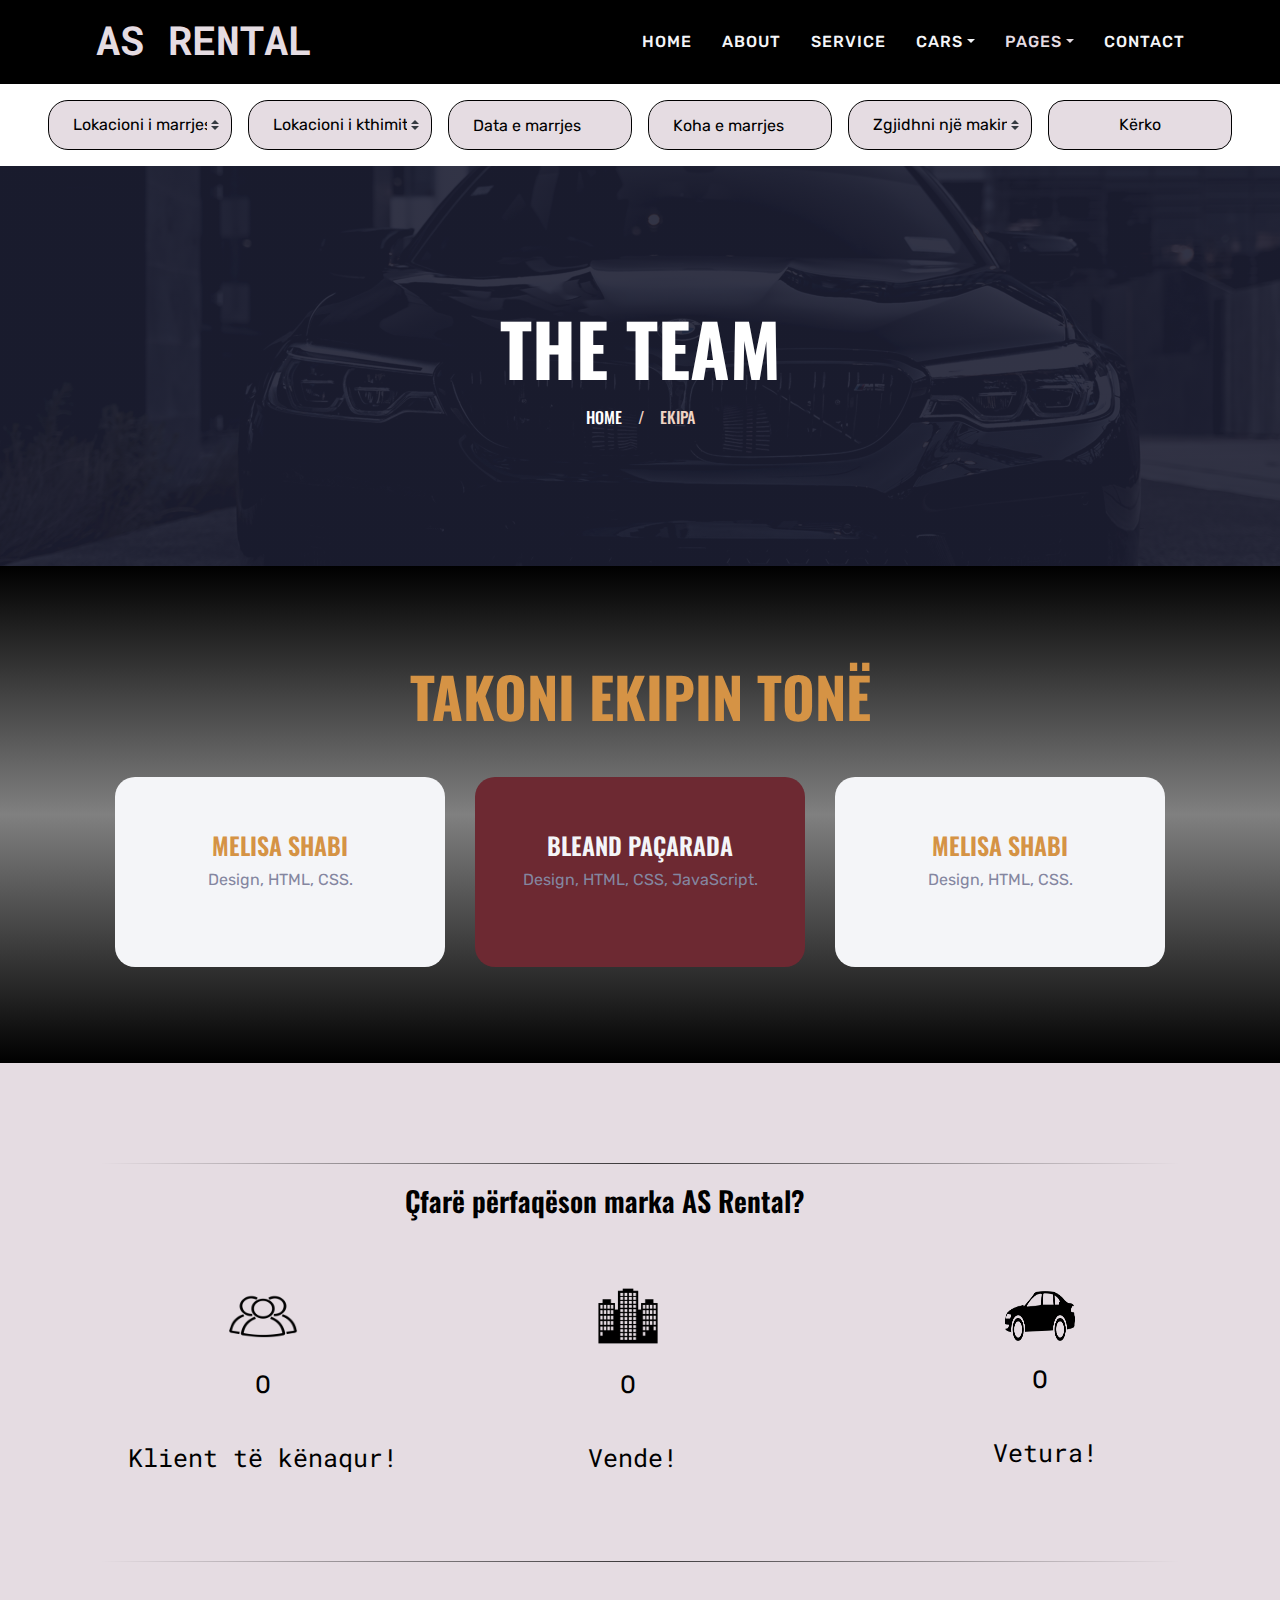
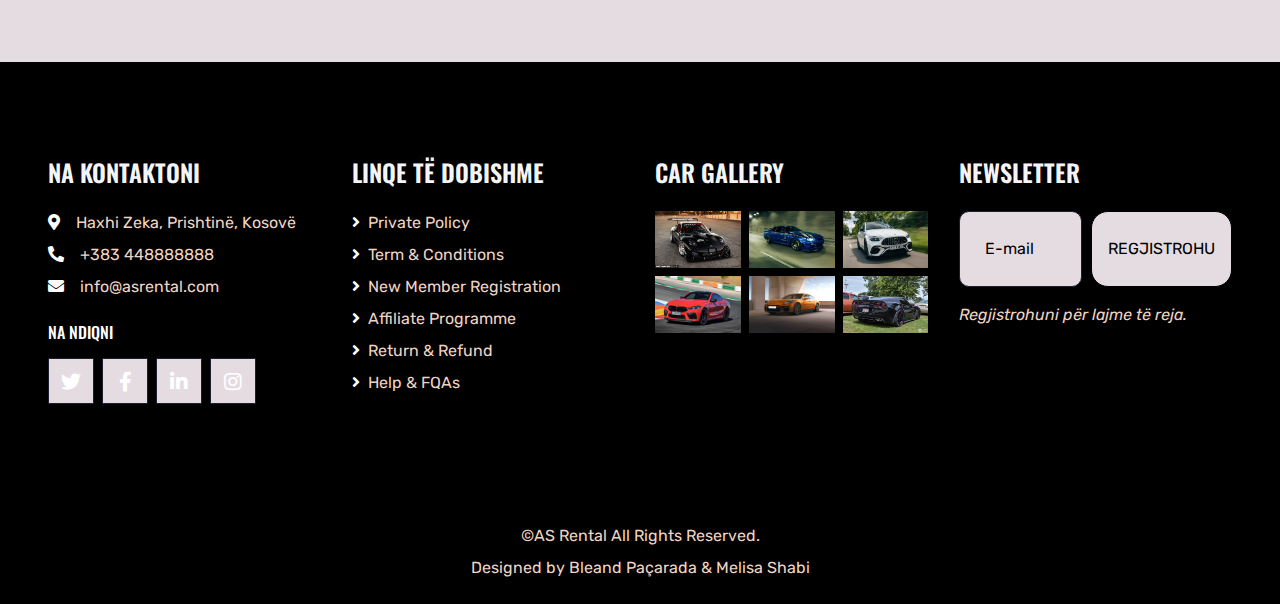
<file: team.html>
<!DOCTYPE html>
<html lang="en">

<head>
    <meta charset="utf-8">
    <title>AS Rental - Car Rental Site </title>
    <meta content="width=device-width, initial-scale=1.0" name="viewport">
    <meta content="Free HTML Templates" name="keywords">
    <meta content="Free HTML Templates" name="description">

    <!-- Favicon -->
    <link href="img/favicon.ico" rel="icon">

    <!-- Google Web Fonts -->
    <link rel="preconnect" href="https://fonts.gstatic.com">
    <link href="https://fonts.googleapis.com/css2?family=Oswald:wght@400;500;600;700&family=Rubik&display=swap" rel="stylesheet"> 

    <!-- Font Awesome -->
    <link href="https://cdnjs.cloudflare.com/ajax/libs/font-awesome/5.15.0/css/all.min.css" rel="stylesheet">
    <link href="https://fonts.googleapis.com/css2?family=Roboto+Mono:ital,wght@0,100..700;1,100..700&display=swap" rel="stylesheet">

    <!-- Libraries Stylesheet -->
    <link href="lib/owlcarousel/assets/owl.carousel.min.css" rel="stylesheet">
    <link href="lib/tempusdominus/css/tempusdominus-bootstrap-4.min.css" rel="stylesheet" />

    <!-- Customized Bootstrap Stylesheet -->
     <link href="css/main.css" rel="stylesheet">

    <!-- Template Stylesheet -->
    <link href="css/style.css" rel="stylesheet">
</head>

<body>
    <!-- Navbar Start -->
    <div class="bg-secondary position-relative nav-bar p-0">
        <div class="position-relative px-lg-5 bg-secondary" style="z-index: 9; border-radius: 0px;">
            <nav class="navbar navbar-expand-lg bg-secondary navbar-dark py-3 py-lg-0 pl-3 pl-lg-5">
                <a href="" class="navbar-brand">
                    <h1 id="main-name" class="text-uppercase text-primary mb-1">AS Rental</h1>
                </a>
                <button type="button" class="navbar-toggler" data-toggle="collapse" data-target="#navbarCollapse">
                    <span class="navbar-toggler-icon"></span>
                </button>
                <div class="collapse navbar-collapse justify-content-between px-3" id="navbarCollapse">
                    <div class="navbar-nav ml-auto py-0">
                        <a href="index.html" class="nav-item nav-link nav-list-item">Home</a>
                        <a href="about.html" class="nav-item nav-link nav-list-item">About</a>
                        <a href="service.html" class="nav-item nav-link nav-list-item">Service</a>
                        <div class="nav-item dropdown">
                            <a href="#" class="nav-link dropdown-toggle nav-list-item" data-toggle="dropdown">Cars</a>
                            <div class="dropdown-menu rounded-0 m-0">
                                <a href="car.html" class="dropdown-item">Lista e makinave</a>
                                <a href="detail.html" class="dropdown-item">Detajet e makinave</a>
                                <a href="booking.html" class="dropdown-item">Rezervimi i makinave</a>
                            </div>
                        </div>
                        <div class="nav-item dropdown">
                            <a href="#" class="nav-link dropdown-toggle active nav-list-item" data-toggle="dropdown">Pages</a>
                            <div class="dropdown-menu rounded-0 m-0">
                                <a style="color: black;background-color: #E5DCE2;" href="team.html" class="dropdown-item active">Ekipa Jonë</a>
                                <a href="testimonial.html" class="dropdown-item">Testimonia</a>
                            </div>
                        </div>
                        <a href="index.html"  class="nav-item nav-link nav-list-item">Contact</a>
                    </div>
                </div>
            </nav>
        </div>
    </div>
    <!-- Navbar End -->


    <!-- Search Start -->
    <div class="bg-light pt-3 px-lg-5">
        <div id="firstForm" class="row mx-n2">
            <div class="col-xl-2 col-lg-4 col-md-6 px-2">
                <select class="custom-select px-4 mb-3 nav-btn" style="height: 50px;">
                    <option selected>Lokacioni i marrjes</option>
                    <option value="1">Prishtinë</option>
                    <option value="2">Mitrovicë</option>
                    <option value="3">Pejë</option>
                    <option value="4">Podujevë</option>
                    <option value="5">Ferizaj</option>
                    <option value="6">Prizren</option>
                </select>
            </div>
            <div class="col-xl-2 col-lg-4 col-md-6 px-2">
                <select class="custom-select px-4 mb-3 nav-btn" style="height: 50px;">
                    <option selected>Lokacioni i kthimit</option>
                    <option value="1">Prishtinë</option>
                    <option value="2">Mitrovicë</option>
                    <option value="3">Pejë</option>
                    <option value="4">Podujevë</option>
                    <option value="5">Ferizaj</option>
                    <option value="6">Prizren</option>
                </select>
            </div>
            <div class="col-xl-2 col-lg-4 col-md-6 px-2">
                <div class="date mb-3" id="date" data-target-input="nearest">
                    <input type="text" class="form-control p-4 datetimepicker-input nav-btn" placeholder="Data e marrjes"
                        data-target="#date" data-toggle="datetimepicker" />
                </div>
            </div>
            <div class="col-xl-2 col-lg-4 col-md-6 px-2">
                <div class="time mb-3" id="time" data-target-input="nearest">
                    <input type="text" class="form-control p-4 datetimepicker-input nav-btn" placeholder="Koha e marrjes"
                        data-target="#time" data-toggle="datetimepicker" />
                </div>
            </div>
            <div class="col-xl-2 col-lg-4 col-md-6 px-2">
                <select class="custom-select px-4 mb-3 nav-btn" style="height: 50px;">
                    <option selected>Zgjidhni një makinë</option>
                    <option value="1">BMW 318D</option>
                    <option value="2">Mercedes-AMG EQE SUV</option>
                    <option value="3">Audi R8</option>
                    <option value="4">Porsche 911Gt Rs</option>
                    <option value="5">Nissan skyline r34</option>
                    <option value="6">Volkswagen Arteon</option>
                    <option value="7">Volvo S60</option>
                    <option value="8">Supra Mk5/A90</option>
                    <option value="9">BMW IX</option>
                    <option value="10">GWM Wey 05</option>
                    <option value="11">Tesla Model 3</option>
                    <option value="13">Mercedes-Benz CLA</option>
                    <option value="14">Mercedes-EQ EQS</option>
                    <option value="15">Škoda ENYAQ iV</option>
                    <option value="16">Opel Astra</option>
                    <option value="17">Honda Civic Type R</option>
                    <option value="18">BMW M2</option>
                    <option value="19">Audi A4</option>
                    <option value="20">Nissan Versa</option>
                    <option value="21">MINI Cooper</option>
                    <option value="22">Volkswagen Golf R</option>
                    <option value="23">Volkswagen Golf MK7</option>
                    <option value="24">Dacia Logan</option>
                    <option value="25">Dacia Sandero</option>
                </select>
            </div>
            <div class="col-xl-2 col-lg-4 col-md-6 px-2">
                <button class="btn btn-primary btn-block mb-3" id="searchButton" type="button" style="height: 50px;">Kërko</button>
            </div>
        </div>
    </div>

    
    <div class="modal fade" id="formModal" tabindex="-1" aria-labelledby="formModalLabel" aria-hidden="true">
        <div class="modal-dialog">
            <div class="modal-content">
                <div class="modal-header">
                    <h5 class="modal-title" id="formModalLabel">Plotësoni Detajet Tuaja!</h5>
                    
                </div>
                <div class="modal-body">
                    <form id="secondForm">
                        <div class="mb-3">
                            <label for="name" class="form-label">Emri</label>
                            <input type="text" class="form-control" id="name" placeholder="Enter your name" required>
                        </div>
                        <div class="mb-3">
                            <label for="email" class="form-label">E-mail Adresa</label>
                            <input type="email" class="form-control" id="email" placeholder="Enter your email" required>
                        </div>
                        <div class="mb-3">
                            <label for="tel" class="form-label">Numri i Telefonit</label>
                            <input type="tel" class="form-control" id="tel" placeholder="Enter your phone number" required>
                        </div>
                        <button type="submit" class="btn btn-primary">Submit</button>
                    </form>
                </div>
            </div>
        </div>
    </div>

    
    <script src="https://code.jquery.com/jquery-3.6.0.min.js"></script>
    <script src="https://cdn.jsdelivr.net/npm/@popperjs/core@2.10.2/dist/umd/popper.min.js"></script>
    <script src="https://stackpath.bootstrapcdn.com/bootstrap/5.1.3/js/bootstrap.min.js"></script>
    <script>
        $(document).ready(function(){
            
            $('#searchButton').on('click', function(){
                $('#formModal').modal('show');
            });

            
            $('#secondForm').on('submit', function(event){
                event.preventDefault(); 
                $('#formModal').modal('hide');
                alert('Form submitted successfully!');
            });
        });
    </script>

    <!-- Search End -->


    <!-- Page Header Start -->
    <div class="container-fluid page-header">
        <h1 class="display-3 text-uppercase text-white mb-3">The Team</h1>
        <div class="d-inline-flex text-white">
            <h6 class="text-uppercase m-0"><a class="text-white" href="">Home</a></h6>
            <h6 class="text-body m-0 px-3">/</h6>
            <h6 class="text-uppercase text-body m-0">Ekipa</h6>
        </div>
    </div>
    <!-- Page Header Start -->


    <!-- Team Start -->
    <div class="container-fluid py-5">
        <div class="container py-5">
            <h1 class="display-4 text-uppercase text-center mb-5">Takoni Ekipin Tonë</h1>
            <div class="owl-carousel team-carousel position-relative" style="padding: 0 30px;">
                <div class="team-item">
                    <div class="position-relative py-4">
                        <h4 class="text-uppercase">Bleand Paçarada</h4>
                        <p class="m-0">Design, HTML, CSS, JavaScript.</p>
                        <div class="team-social position-absolute w-100 h-100 d-flex align-items-center justify-content-center">
                            <a class="btn btn-lg btn-primary btn-lg-square mx-1" href="#"><i class="fab fa-twitter"></i></a>
                            <a class="btn btn-lg btn-primary btn-lg-square mx-1" href="#"><i class="fab fa-facebook-f"></i></a>
                            <a class="btn btn-lg btn-primary btn-lg-square mx-1" href="#"><i class="fab fa-linkedin-in"></i></a>
                        </div>
                    </div>
                </div>
                <div class="team-item">
                    <div class="position-relative py-4">
                        <h4 class="text-uppercase">Melisa Shabi</h4>
                        <p class="m-0">Design, HTML, CSS.  </p>
                        <div class="team-social position-absolute w-100 h-100 d-flex align-items-center justify-content-center">
                            <a class="btn btn-lg btn-primary btn-lg-square mx-1" href="#"><i class="fab fa-twitter"></i></a>
                            <a class="btn btn-lg btn-primary btn-lg-square mx-1" href="#"><i class="fab fa-facebook-f"></i></a>
                            <a class="btn btn-lg btn-primary btn-lg-square mx-1" href="#"><i class="fab fa-linkedin-in"></i></a>
                        </div>
                    </div>
                </div>
               
            </div>
        </div>
    </div>
    <!-- Team End -->


   <!--Vendor Start -->
   <div class="st-1" >
    <hr class="stats-hr" style="margin-top: 0px;">
    <h3 id="stats-header">Çfarë përfaqëson marka AS Rental?</h3>
<div class="statistics py-5">
  

  <div class="stat-item">
    <img src="img/personcutout.png" alt="icon of people" id="person-cut-out">
    <p class="counter" data-target="20000" style="position: relative; right: 50px;">0</p>
    <p style="position: relative; right: 50px;" class="stat-text">Klient të kënaqur!</p>
  </div>

  <div class="stat-item">
    <img src="img/buildingcutout.png" alt="icon of a building" id="building-icon" style="position: relative; right: 65px;">
    <p class="counter" data-target="100" style="position: relative; right: 65px;">0</p>
    <p style="position: relative; right: 60px;" class="stat-text">Vende!</p>
  </div>

  <div class="stat-item">
    <img src="img/carcutout2.png" alt="icon of a car" id="car-icon">
    <p class="counter" data-target="500" style="position: relative; left: 50px;">0</p>
    <p style="position: relative; left: 55px;" class="stat-text">Vetura!</p>
  </div>
</div>
<hr class="stats-hr" style="margin-bottom: 0px;">
</div>

<script>
    const counters = document.querySelectorAll('.counter'); // 
  
  
    const startCounter = (counter) => {
      const updateCounter = () => {
        const target = +counter.getAttribute('data-target');
        const current = +counter.innerText.replace('+', ''); 
  
        const increment = target / 200; 
  
        if (current < target) {
          counter.innerText = `${Math.ceil(current + increment)}+`;
          setTimeout(updateCounter, 10); 
        } else {
          counter.innerText = `${target}+`;
        }
      };
  
      updateCounter();
    };
  
   
    const observer = new IntersectionObserver((entries, observer) => {
      entries.forEach(entry => {
        if (entry.isIntersecting) {
          const counter = entry.target;
          startCounter(counter); 
          observer.unobserve(counter); 
        }
      });
    }, { threshold: 0.5 }); 
  
    
    counters.forEach(counter => {
      observer.observe(counter);
    });
  </script>       
    <!-- Vendor End -->


    <!-- Footer Start -->
    <div class="bg-secondary py-5 px-sm-3 px-md-5" style="margin-top: 0px; border-radius: 0px;">
        <div class="row pt-5">
            <div class="col-lg-3 col-md-6 mb-5">
                <h4 class="text-uppercase text-light mb-4">Na kontaktoni</h4>
                <p class="mb-2 text-body"><i class="fa fa-map-marker-alt text-white mr-3"></i>Haxhi Zeka, Prishtinë, Kosovë</p>
                <p class="mb-2 text-body"><i class="fa fa-phone-alt text-white mr-3"></i>+383 448888888</p>
                <a href="#"></a><p class="text-body"><i class="fa fa-envelope text-white mr-3"></i>info@asrental.com</p></a>
                <h6 class="text-uppercase text-white py-2">Na Ndiqni</h6>
                <div class="d-flex justify-content-start">
                <a class="btn btn-lg btn-dark btn-lg-square mr-2 a-plat" href="https://x.com/UniversumKS" target="_blank"><i class="fab fa-twitter"></i></a>
                <a class="btn btn-lg btn-dark btn-lg-square mr-2 a-plat" href="https://www.facebook.com/universumcollege" target="_blank"><i class="fab fa-facebook-f"></i></a>
                <a class="btn btn-lg btn-dark btn-lg-square mr-2 a-plat" href="https://www.linkedin.com/school/universum-university-college/posts/?feedView=all" target="_blank"><i class="fab fa-linkedin-in"></i></a>
                <a class="btn btn-lg btn-dark btn-lg-square a-plat" href="https://www.instagram.com/universumcollege/" target="_blank"><i class="fab fa-instagram"></i></a>
                </div>
            </div>
            <div class="col-lg-3 col-md-6 mb-5">
                <h4 class="text-uppercase text-light mb-4">Linqe të dobishme</h4>
                <div class="d-flex flex-column justify-content-start">
                    <a class="text-body mb-2 a-plat" href="terms.html"><i class="fa fa-angle-right text-white mr-2"></i>Private Policy</a>
                    <a class="text-body mb-2 a-plat" href="terms.html"><i class="fa fa-angle-right text-white mr-2"></i>Term & Conditions</a>
                    <a class="text-body mb-2 a-plat" href="#"><i class="fa fa-angle-right text-white mr-2"></i>New Member Registration</a>
                    <a class="text-body mb-2 a-plat" href="#"><i class="fa fa-angle-right text-white mr-2"></i>Affiliate Programme</a>
                    <a class="text-body mb-2 a-plat" href="#"><i class="fa fa-angle-right text-white mr-2"></i>Return & Refund</a>
                    <a class="text-body a-plat" href="#"><i class="fa fa-angle-right text-white mr-2"></i>Help & FQAs</a>
                </div>
            </div>
            <div class="col-lg-3 col-md-6 mb-5">
                <h4 class="text-uppercase text-light mb-4">Car Gallery</h4>
                <div class="row mx-n1">
                    <div class="col-4 px-1 mb-2">
                        <a href=""><img class="w-100" src="img/mazdarx7.jpg" alt="picture of a mazda rx7"></a>
                    </div>
                    <div class="col-4 px-1 mb-2">
                        <a href=""><img class="w-100" src="img/nissanskyline.jpg" alt="picture of a nissan skyline"></a>
                    </div>
                    <div class="col-4 px-1 mb-2">
                        <a href=""><img class="w-100" src="img/mercedesc63.jpg" alt="picture of a mercedes c63" style="height: 100%;"></a>
                    </div>
                    <div class="col-4 px-1 mb-2">
                        <a href=""><img class="w-100" src="img/bmwm8comp.avif" alt="picture of a bmw m8 competition" style="height: 100%;"></a>
                    </div>
                    <div class="col-4 px-1 mb-2">
                        <a href=""><img class="w-100" src="img/porschepanamera.avif" alt="picture of a porsche panamera"></a>
                    </div>
                    <div class="col-4 px-1 mb-2">
                        <a href=""><img class="w-100" src="img/corvettec6.jpg" alt="picture of a corvette c6"></a>
                    </div>
                </div>
            </div>
            <div class="col-lg-3 col-md-6 mb-5">
                <h4 class="text-uppercase text-light mb-4">Newsletter</h4>
                <div class="w-100 mb-3">
                    <div class="input-group">
                        <input type="text" class="form-control bg-dark border-dark" style="padding: 25px; background-color: #E5DCE2;" placeholder="E-mail">
                        <div class="input-group-append">
                            <button class="btn btn-primary text-uppercase px-3">Regjistrohu</button>
                        </div>
                    </div>
                </div>
                <i class="text-body">Regjistrohuni për lajme të reja.</i>
            </div>
        </div>
    </div>
    <div class="bg-secondary py-4 px-sm-3 px-md-5" style="border-radius: 0px;">
        <p class="mb-2 text-center text-body">&copy;AS Rental All Rights Reserved.</p>
        <p class="m-0 text-center text-body">Designed by Bleand Paçarada & Melisa Shabi</p>
    </div>

    <!-- Footer End -->


    <!-- Back to Top -->
    <a href="#" class="btn btn-lg btn-primary btn-lg-square back-to-top"><i class="fa fa-angle-double-up"></i></a>


    <!-- JavaScript Libraries -->
    <script src="https://code.jquery.com/jquery-3.4.1.min.js"></script>
    <script src="https://stackpath.bootstrapcdn.com/bootstrap/4.4.1/js/bootstrap.bundle.min.js"></script>
    <script src="lib/easing/easing.min.js"></script>
    <script src="lib/waypoints/waypoints.min.js"></script>
    <script src="lib/owlcarousel/owl.carousel.min.js"></script>
    <script src="lib/tempusdominus/js/moment.min.js"></script>
    <script src="lib/tempusdominus/js/moment-timezone.min.js"></script>
    <script src="lib/tempusdominus/js/tempusdominus-bootstrap-4.min.js"></script>

    <!-- Template Javascript -->
    <script src="js/main.js"></script>
</body>

</html>
</file>
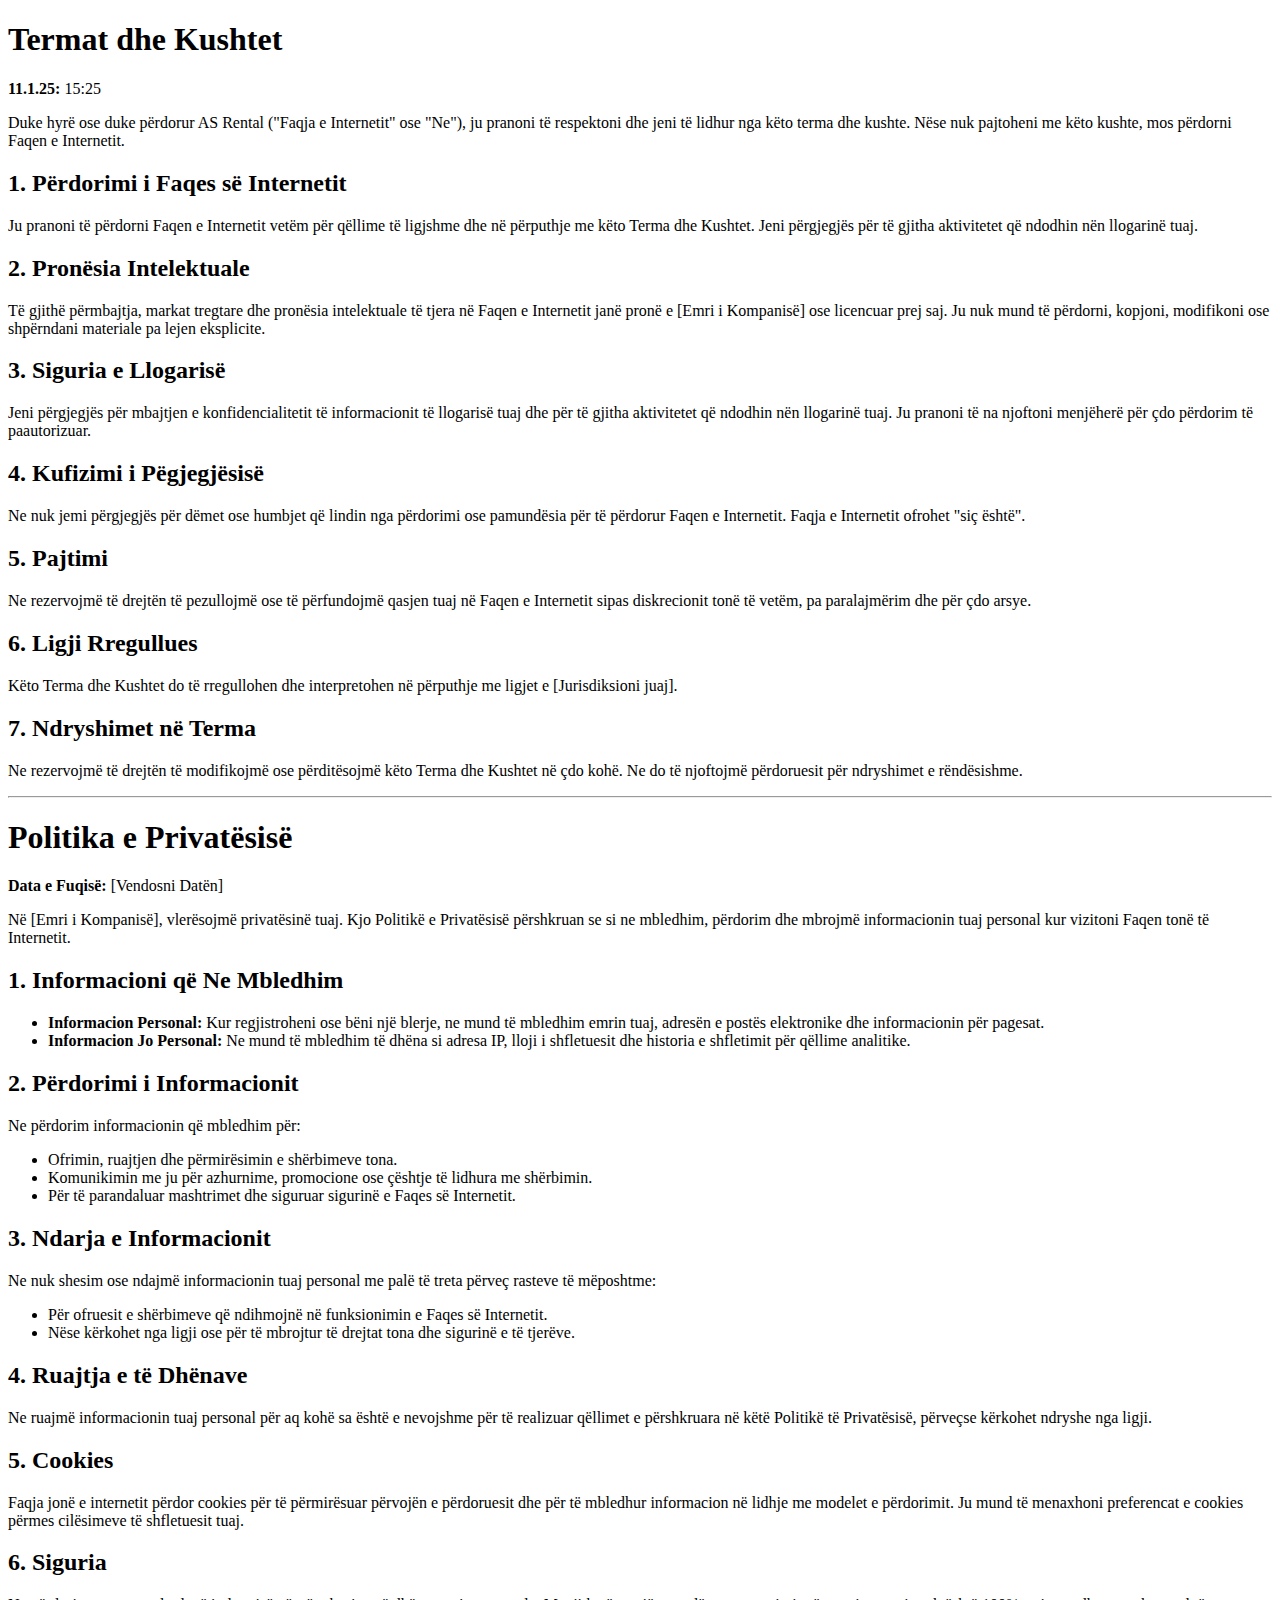
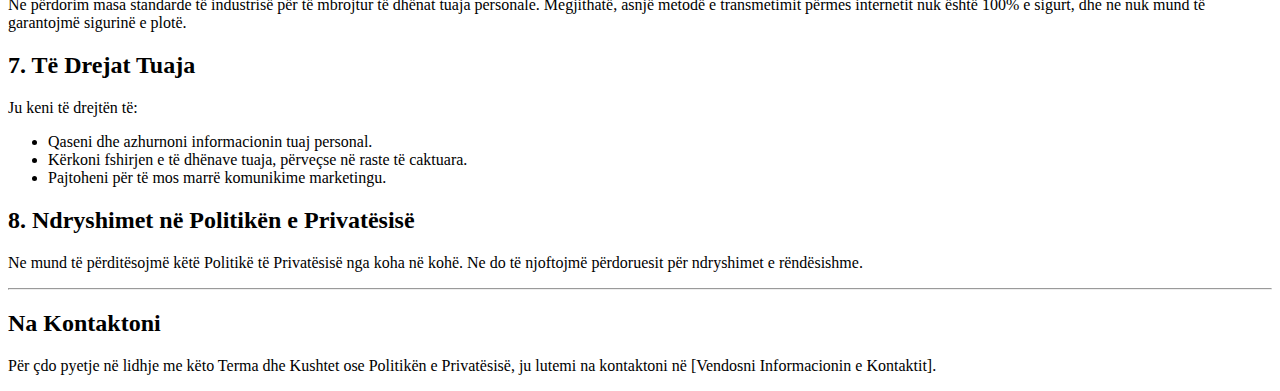
<file: terms.html>
<!DOCTYPE html>
<html lang="sq">
<head>
    <meta charset="UTF-8">
    <meta name="viewport" content="width=device-width, initial-scale=1.0">
    <title>Termat dhe Kushtet & Politika e Privatësisë</title>
    <link href="https://fonts.googleapis.com/css2?family=Roboto+Mono:ital,wght@0,100..700;1,100..700&display=swap" rel="stylesheet">
</head>
<body>

    <h1>Termat dhe Kushtet</h1>
    <p><strong>11.1.25:</strong> 15:25</p>

    <p>Duke hyrë ose duke përdorur AS Rental ("Faqja e Internetit" ose "Ne"), ju pranoni të respektoni dhe jeni të lidhur nga këto terma dhe kushte. Nëse nuk pajtoheni me këto kushte, mos përdorni Faqen e Internetit.</p>

    <h2>1. Përdorimi i Faqes së Internetit</h2>
    <p>Ju pranoni të përdorni Faqen e Internetit vetëm për qëllime të ligjshme dhe në përputhje me këto Terma dhe Kushtet. Jeni përgjegjës për të gjitha aktivitetet që ndodhin nën llogarinë tuaj.</p>

    <h2>2. Pronësia Intelektuale</h2>
    <p>Të gjithë përmbajtja, markat tregtare dhe pronësia intelektuale të tjera në Faqen e Internetit janë pronë e [Emri i Kompanisë] ose licencuar prej saj. Ju nuk mund të përdorni, kopjoni, modifikoni ose shpërndani materiale pa lejen eksplicite.</p>

    <h2>3. Siguria e Llogarisë</h2>
    <p>Jeni përgjegjës për mbajtjen e konfidencialitetit të informacionit të llogarisë tuaj dhe për të gjitha aktivitetet që ndodhin nën llogarinë tuaj. Ju pranoni të na njoftoni menjëherë për çdo përdorim të paautorizuar.</p>

    <h2>4. Kufizimi i Pëgjegjësisë</h2>
    <p>Ne nuk jemi përgjegjës për dëmet ose humbjet që lindin nga përdorimi ose pamundësia për të përdorur Faqen e Internetit. Faqja e Internetit ofrohet "siç është".</p>

    <h2>5. Pajtimi</h2>
    <p>Ne rezervojmë të drejtën të pezullojmë ose të përfundojmë qasjen tuaj në Faqen e Internetit sipas diskrecionit tonë të vetëm, pa paralajmërim dhe për çdo arsye.</p>

    <h2>6. Ligji Rregullues</h2>
    <p>Këto Terma dhe Kushtet do të rregullohen dhe interpretohen në përputhje me ligjet e [Jurisdiksioni juaj].</p>

    <h2>7. Ndryshimet në Terma</h2>
    <p>Ne rezervojmë të drejtën të modifikojmë ose përditësojmë këto Terma dhe Kushtet në çdo kohë. Ne do të njoftojmë përdoruesit për ndryshimet e rëndësishme.</p>

    <hr>

    <h1>Politika e Privatësisë</h1>
    <p><strong>Data e Fuqisë:</strong> [Vendosni Datën]</p>

    <p>Në [Emri i Kompanisë], vlerësojmë privatësinë tuaj. Kjo Politikë e Privatësisë përshkruan se si ne mbledhim, përdorim dhe mbrojmë informacionin tuaj personal kur vizitoni Faqen tonë të Internetit.</p>

    <h2>1. Informacioni që Ne Mbledhim</h2>
    <ul>
        <li><strong>Informacion Personal:</strong> Kur regjistroheni ose bëni një blerje, ne mund të mbledhim emrin tuaj, adresën e postës elektronike dhe informacionin për pagesat.</li>
        <li><strong>Informacion Jo Personal:</strong> Ne mund të mbledhim të dhëna si adresa IP, lloji i shfletuesit dhe historia e shfletimit për qëllime analitike.</li>
    </ul>

    <h2>2. Përdorimi i Informacionit</h2>
    <p>Ne përdorim informacionin që mbledhim për:</p>
    <ul>
        <li>Ofrimin, ruajtjen dhe përmirësimin e shërbimeve tona.</li>
        <li>Komunikimin me ju për azhurnime, promocione ose çështje të lidhura me shërbimin.</li>
        <li>Për të parandaluar mashtrimet dhe siguruar sigurinë e Faqes së Internetit.</li>
    </ul>

    <h2>3. Ndarja e Informacionit</h2>
    <p>Ne nuk shesim ose ndajmë informacionin tuaj personal me palë të treta përveç rasteve të mëposhtme:</p>
    <ul>
        <li>Për ofruesit e shërbimeve që ndihmojnë në funksionimin e Faqes së Internetit.</li>
        <li>Nëse kërkohet nga ligji ose për të mbrojtur të drejtat tona dhe sigurinë e të tjerëve.</li>
    </ul>

    <h2>4. Ruajtja e të Dhënave</h2>
    <p>Ne ruajmë informacionin tuaj personal për aq kohë sa është e nevojshme për të realizuar qëllimet e përshkruara në këtë Politikë të Privatësisë, përveçse kërkohet ndryshe nga ligji.</p>

    <h2>5. Cookies</h2>
    <p>Faqja jonë e internetit përdor cookies për të përmirësuar përvojën e përdoruesit dhe për të mbledhur informacion në lidhje me modelet e përdorimit. Ju mund të menaxhoni preferencat e cookies përmes cilësimeve të shfletuesit tuaj.</p>

    <h2>6. Siguria</h2>
    <p>Ne përdorim masa standarde të industrisë për të mbrojtur të dhënat tuaja personale. Megjithatë, asnjë metodë e transmetimit përmes internetit nuk është 100% e sigurt, dhe ne nuk mund të garantojmë sigurinë e plotë.</p>

    <h2>7. Të Drejat Tuaja</h2>
    <p>Ju keni të drejtën të:</p>
    <ul>
        <li>Qaseni dhe azhurnoni informacionin tuaj personal.</li>
        <li>Kërkoni fshirjen e të dhënave tuaja, përveçse në raste të caktuara.</li>
        <li>Pajtoheni për të mos marrë komunikime marketingu.</li>
    </ul>

    <h2>8. Ndryshimet në Politikën e Privatësisë</h2>
    <p>Ne mund të përditësojmë këtë Politikë të Privatësisë nga koha në kohë. Ne do të njoftojmë përdoruesit për ndryshimet e rëndësishme.</p>

    <hr>

    <h2>Na Kontaktoni</h2>
    <p>Për çdo pyetje në lidhje me këto Terma dhe Kushtet ose Politikën e Privatësisë, ju lutemi na kontaktoni në [Vendosni Informacionin e Kontaktit].</p>

</body>
</html>
</file>
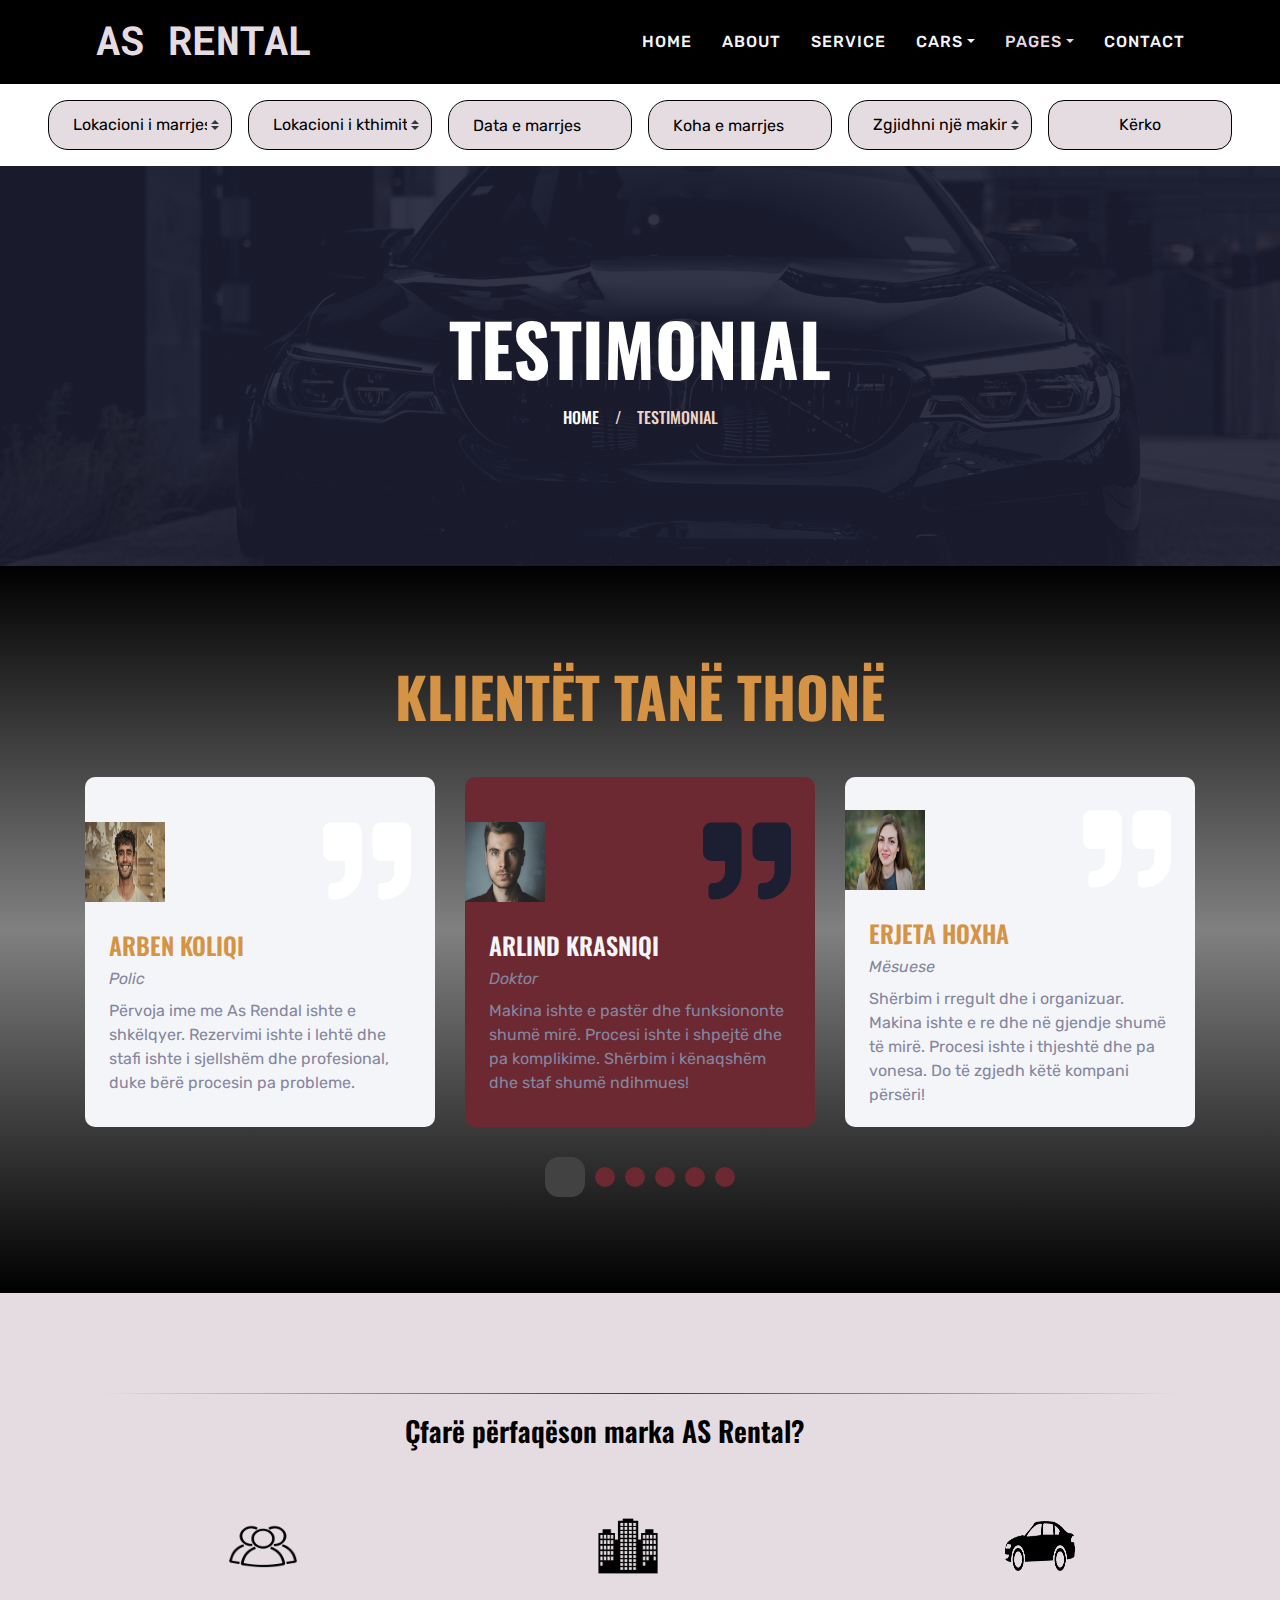
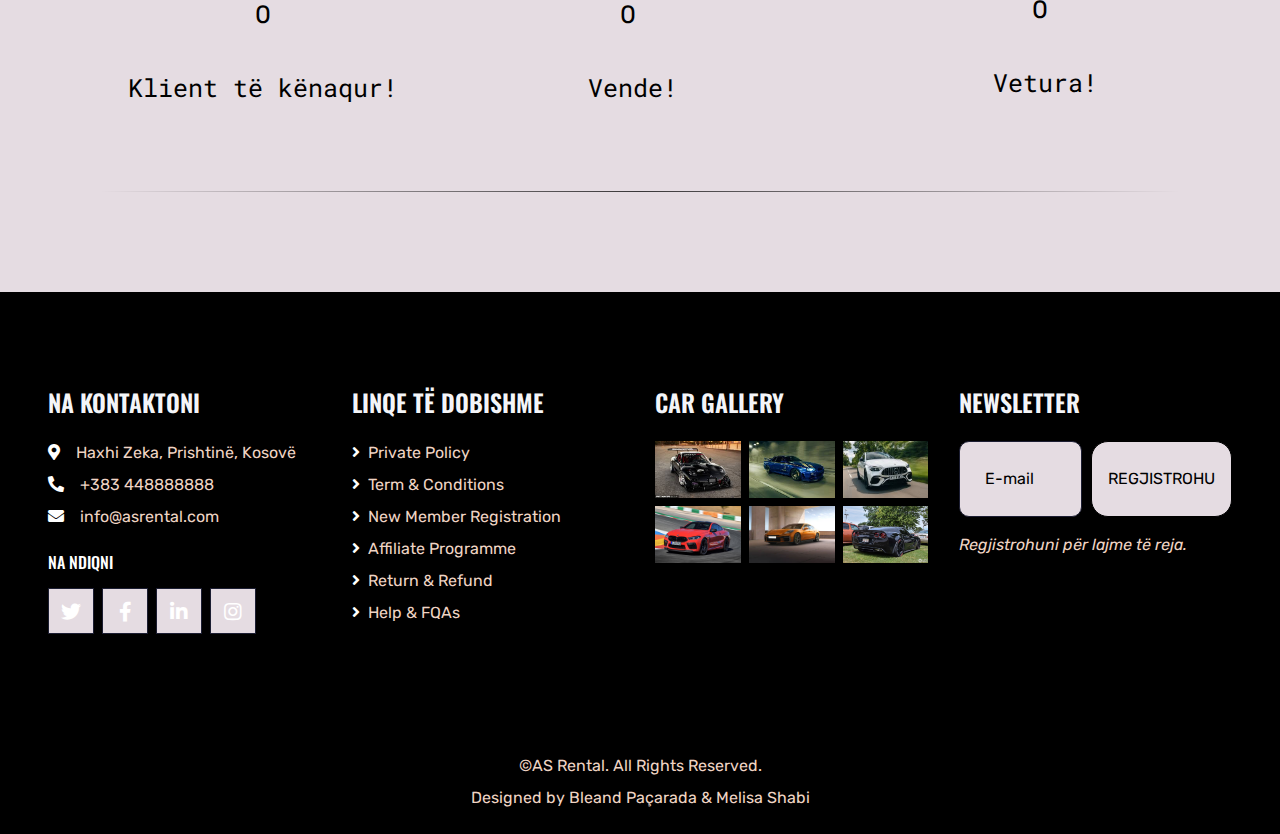
<file: testimonial.html>
<!DOCTYPE html>
<html lang="en">

<head>
    <meta charset="utf-8">
    <title>AS Rental - Car Rental Site </title>
    <meta content="width=device-width, initial-scale=1.0" name="viewport">
    <meta content="Free HTML Templates" name="keywords">
    <meta content="Free HTML Templates" name="description">

    <!-- Favicon -->
    <link href="img/favicon.ico" rel="icon">

    <!-- Google Web Fonts -->
    <link rel="preconnect" href="https://fonts.gstatic.com">
    <link href="https://fonts.googleapis.com/css2?family=Oswald:wght@400;500;600;700&family=Rubik&display=swap" rel="stylesheet"> 

    <!-- Font Awesome -->
    <link href="https://cdnjs.cloudflare.com/ajax/libs/font-awesome/5.15.0/css/all.min.css" rel="stylesheet">
    <link href="https://fonts.googleapis.com/css2?family=Roboto+Mono:ital,wght@0,100..700;1,100..700&display=swap" rel="stylesheet">

    <!-- Libraries Stylesheet -->
    <link href="lib/owlcarousel/assets/owl.carousel.min.css" rel="stylesheet">
    <link href="lib/tempusdominus/css/tempusdominus-bootstrap-4.min.css" rel="stylesheet" />

    <!-- Customized Bootstrap Stylesheet -->
     <link href="css/main.css" rel="stylesheet">

    <!-- Template Stylesheet -->
    <link href="css/style.css" rel="stylesheet">
</head>

<body>
  


    <!-- Navbar Start -->
    <div class="bg-secondary position-relative nav-bar p-0">
        <div class="position-relative px-lg-5 bg-secondary" style="z-index: 9; border-radius: 0px;">
            <nav class="navbar navbar-expand-lg bg-secondary navbar-dark py-3 py-lg-0 pl-3 pl-lg-5">
                <a href="" class="navbar-brand">
                    <h1 id="main-name" class="text-uppercase text-primary mb-1">AS Rental</h1>
                </a>
                <button type="button" class="navbar-toggler" data-toggle="collapse" data-target="#navbarCollapse">
                    <span class="navbar-toggler-icon"></span>
                </button>
                <div class="collapse navbar-collapse justify-content-between px-3" id="navbarCollapse">
                    <div class="navbar-nav ml-auto py-0">
                        <a href="index.html" class="nav-item nav-link nav-list-item">Home</a>
                        <a href="about.html" class="nav-item nav-link nav-list-item">About</a>
                        <a href="service.html" class="nav-item nav-link nav-list-item">Service</a>
                        <div class="nav-item dropdown">
                            <a href="#" class="nav-link dropdown-toggle nav-list-item" data-toggle="dropdown">Cars</a>
                            <div class="dropdown-menu rounded-0 m-0">
                                <a href="car.html" class="dropdown-item">Lista e makinave</a>
                                <a href="detail.html" class="dropdown-item">Detajet e makinave</a>
                                <a href="booking.html" class="dropdown-item">Rezervimi i makinave</a>
                            </div>
                        </div>
                        <div class="nav-item dropdown">
                            <a href="#" class="nav-link dropdown-toggle active nav-list-item" data-toggle="dropdown">Pages</a>
                            <div class="dropdown-menu rounded-0 m-0">
                                <a href="team.html" class="dropdown-item">Ekipa Jonë</a>
                                <a style="color: black;background-color: #E5DCE2;" href="testimonial.html" class="dropdown-item active">Testimonia</a>
                            </div>
                        </div>
                        <a href="index.html"  class="nav-item nav-link nav-list-item">Contact</a>
                    </div>
                </div>
            </nav>
        </div>
    </div>
    <!-- Navbar End -->


    <!-- Search Start -->
    <div class="bg-light pt-3 px-lg-5">
        <div id="firstForm" class="row mx-n2">
            <div class="col-xl-2 col-lg-4 col-md-6 px-2">
                <select class="custom-select px-4 mb-3 nav-btn" style="height: 50px;">
                    <option selected>Lokacioni i marrjes</option>
                    <option value="1">Prishtinë</option>
                    <option value="2">Mitrovicë</option>
                    <option value="3">Pejë</option>
                    <option value="4">Podujevë</option>
                    <option value="5">Ferizaj</option>
                    <option value="6">Prizren</option>
                </select>
            </div>
            <div class="col-xl-2 col-lg-4 col-md-6 px-2">
                <select class="custom-select px-4 mb-3 nav-btn" style="height: 50px;">
                    <option selected>Lokacioni i kthimit</option>
                    <option value="1">Prishtinë</option>
                    <option value="2">Mitrovicë</option>
                    <option value="3">Pejë</option>
                    <option value="4">Podujevë</option>
                    <option value="5">Ferizaj</option>
                    <option value="6">Prizren</option>>
                </select>
            </div>
            <div class="col-xl-2 col-lg-4 col-md-6 px-2 ">
                <div class="date mb-3" id="date" data-target-input="nearest">
                    <input type="text" class="form-control p-4 datetimepicker-input nav-btn" placeholder="Data e marrjes"
                        data-target="#date" data-toggle="datetimepicker" />
                </div>
            </div>
            <div class="col-xl-2 col-lg-4 col-md-6 px-2">
                <div class="time mb-3" id="time" data-target-input="nearest">
                    <input type="text" class="form-control p-4 datetimepicker-input nav-btn" placeholder="Koha e marrjes"
                        data-target="#time" data-toggle="datetimepicker" />
                </div>
            </div>
            <div class="col-xl-2 col-lg-4 col-md-6 px-2">
                <select class="custom-select px-4 mb-3 nav-btn" style="height: 50px;">
                    <option selected>Zgjidhni një makinë</option>
                    <option value="1">BMW 318D</option>
                    <option value="2">Mercedes-AMG EQE SUV</option>
                    <option value="3">Audi R8</option>
                    <option value="4">Porsche 911Gt Rs</option>
                    <option value="5">Nissan skyline r34</option>
                    <option value="6">Volkswagen Arteon</option>
                    <option value="7">Volvo S60</option>
                    <option value="8">Supra Mk5/A90</option>
                    <option value="9">BMW IX</option>
                    <option value="10">GWM Wey 05</option>
                    <option value="11">Tesla Model 3</option>
                    <option value="13">Mercedes-Benz CLA</option>
                    <option value="14">Mercedes-EQ EQS</option>
                    <option value="15">Škoda ENYAQ iV</option>
                    <option value="16">Opel Astra</option>
                    <option value="17">Honda Civic Type R</option>
                    <option value="18">BMW M2</option>
                    <option value="19">Audi A4</option>
                    <option value="20">Nissan Versa</option>
                    <option value="21">MINI Cooper</option>
                    <option value="22">Volkswagen Golf R</option>
                    <option value="23">Volkswagen Golf MK7</option>
                    <option value="24">Dacia Logan</option>
                    <option value="25">Dacia Sandero</option>>
                </select>
            </div>
            <div class="col-xl-2 col-lg-4 col-md-6 px-2">
                <button class="btn btn-primary btn-block mb-3" id="searchButton" type="button" style="height: 50px;">Kërko</button>
            </div>
        </div>
    </div>

    
    <div class="modal fade" id="formModal" tabindex="-1" aria-labelledby="formModalLabel" aria-hidden="true">
        <div class="modal-dialog">
            <div class="modal-content">
                <div class="modal-header">
                    <h5 class="modal-title" id="formModalLabel">Plotësoni Detajet Tuaja!</h5>
                    
                </div>
                <div class="modal-body">
                    <form id="secondForm">
                        <div class="mb-3">
                            <label for="name" class="form-label">Emri</label>
                            <input type="text" class="form-control" id="name" placeholder="Enter your name" required>
                        </div>
                        <div class="mb-3">
                            <label for="email" class="form-label">E-mail Adresa</label>
                            <input type="email" class="form-control" id="email" placeholder="Enter your email" required>
                        </div>
                        <div class="mb-3">
                            <label for="tel" class="form-label">Numri i Telefonit</label>
                            <input type="tel" class="form-control" id="tel" placeholder="Enter your phone number" required>
                        </div>
                        <button type="submit" class="btn btn-primary">Submit</button>
                    </form>
                </div>
            </div>
        </div>
    </div>

    
    <script src="https://code.jquery.com/jquery-3.6.0.min.js"></script>
    <script src="https://cdn.jsdelivr.net/npm/@popperjs/core@2.10.2/dist/umd/popper.min.js"></script>
    <script src="https://stackpath.bootstrapcdn.com/bootstrap/5.1.3/js/bootstrap.min.js"></script>
    <script>
        $(document).ready(function(){
            
            $('#searchButton').on('click', function(){
                $('#formModal').modal('show');
            });

            
            $('#secondForm').on('submit', function(event){
                event.preventDefault(); 
                $('#formModal').modal('hide');
                alert('Form submitted successfully!');
            });
        });
    </script>

    <!-- Search End -->


    <!-- Page Header Start -->
    <div class="container-fluid page-header">
        <h1 class="display-3 text-uppercase text-white mb-3">Testimonial</h1>
        <div class="d-inline-flex text-white">
            <h6 class="text-uppercase m-0"><a class="text-white" href="">Home</a></h6>
            <h6 class="text-body m-0 px-3">/</h6>
            <h6 class="text-uppercase text-body m-0">Testimonial</h6>
        </div>
    </div>
    <!-- Page Header Start -->


    <!-- Testimonial Start -->
    <div class="container-fluid py-5">
        <div class="container py-5">
            <h1 class="display-4 text-uppercase text-center mb-5">Klientët tanë thonë</h1>
            <div class="owl-carousel testimonial-carousel">
                <div class="bor-redius testimonial-item d-flex flex-column justify-content-center px-4">
                    <div class="d-flex align-items-center justify-content-between mb-3">
                        <img class="img-fluid ml-n4" src="img/arlindkrasniqi.jpg" alt="picture of a customer">
                        <h1 class="display-2 text-white m-0 fa fa-quote-right"></h1>
                    </div>
                    <h4 class="text-uppercase mb-2">Arlind Krasniqi</h4>
                    <i class="mb-2">Doktor</i>
                    <p class="m-0">Makina ishte e pastër dhe funksiononte shumë mirë. 
                        Procesi ishte i shpejtë dhe pa komplikime. Shërbim i kënaqshëm dhe staf shumë ndihmues!</p>
                </div>
                <div class="bor-redius testimonial-item d-flex flex-column justify-content-center px-4">
                    <div class="d-flex align-items-center justify-content-between mb-3">
                        <img class="img-fluid ml-n4" src="img/erjetahoxha.jpg" alt="picture of a customer">
                        <h1 class="display-2 text-white m-0 fa fa-quote-right"></h1>
                    </div>
                    <h4 class="text-uppercase mb-2">Erjeta Hoxha</h4>
                    <i class="mb-2">Mësuese</i>
                    <p class="m-0">Shërbim i rregult dhe i organizuar. Makina ishte e re dhe në gjendje shumë të mirë. Procesi ishte i thjeshtë dhe pa vonesa.
                        Do të zgjedh këtë kompani përsëri!
                    </p>
                </div>
                <div class="bor-redius testimonial-item d-flex flex-column justify-content-center px-4">
                    <div class="d-flex align-items-center justify-content-between mb-3">
                        <img class="img-fluid ml-n4" src="img/altingashi.jpg" alt="picture of a customer">
                        <h1 class="display-2 text-white m-0 fa fa-quote-right"></h1>
                    </div>
                    <h4 class="text-uppercase mb-2">Altin Gashi</h4>
                    <i class="mb-2">Inxhinier</i>
                    <p class="m-0">Shërbim i shkëlqyer! Proces i thjesthë, staf miqësor dhe makina e pastër e mirëmbajtur.
                         Marrja dhe dorëzimi ishin të lehta, pa tarifa të fshehura</p>
                </div>
                <div class="bor-redius testimonial-item d-flex flex-column justify-content-center px-4">
                    <div class="d-flex align-items-center justify-content-between mb-3">
                        <img class="img-fluid ml-n4" src="img/luanberisha.jpg" alt="picture of a customer">
                        <h1 class="display-2 text-white m-0 fa fa-quote-right"></h1>
                    </div>
                    <h4 class="text-uppercase mb-2">Luan Berisha</h4>
                    <i class="mb-2">Avokat</i>
                    <p class="m-0">Shërbim i jashtëzakonshëm! Makina ishte në gjendje të shkëlqyer dhe procesi i marrjes ishte i lehtë. Stafi ishte
                        i sjellshëm dhe çmimet shumë të mira. E rekomandoj pa hezitim!
                    </p>
                </div>
                <div class="bor-redius testimonial-item d-flex flex-column justify-content-center px-4">
                    <div class="d-flex align-items-center justify-content-between mb-3">
                        <img class="img-fluid ml-n4" src="img/Eliradajti.jpg" alt="picture of a customer">
                        <h1 class="display-2 text-white m-0 fa fa-quote-right"></h1>
                    </div>
                    <h4 class="text-uppercase mb-2">Elira Dajti</h4>
                    <i class="mb-2">Drejtor</i>
                    <p class="m-0">Kam marrë një makinë me qira nga As Rendal dhe ishte një përvojë pozitive. Rezervimi ishte i thjeshtë dhe stafi i sportelit ishte miqësor dhe efikas, duke siguruar një proces pa shqetësime.</p>
                </div>
                <div class="bor-redius testimonial-item d-flex flex-column justify-content-center px-4">
                    <div class="d-flex align-items-center justify-content-between mb-3">
                        <img class="img-fluid ml-n4" src="img/Arbenkoliqi.webp" alt="picture of a customer">
                        <h1 class="display-2 text-white m-0 fa fa-quote-right"></h1>
                    </div>
                    <h4 class="text-uppercase mb-2">Arben Koliqi</h4>
                    <i class="mb-2">Polic</i>
                    <p class="m-0">
                        Përvoja ime me As Rendal ishte e shkëlqyer. Rezervimi ishte i lehtë dhe stafi ishte i sjellshëm dhe profesional, duke bërë procesin pa probleme.
                    </p>
                </div>
            </div>
        </div>
    </div>
    <!-- Testimonial End -->


    <!-- Vendor Start -->
    <div class="st-1" >
        <hr class="stats-hr" style="margin-top: 0px;">
        <h3 id="stats-header">Çfarë përfaqëson marka AS Rental?</h3>
    <div class="statistics py-5">
      
    
      <div class="stat-item">
        <img src="img/personcutout.png" alt="icon of people" id="person-cut-out">
        <p class="counter" data-target="20000" style="position: relative; right: 50px;">0</p>
        <p style="position: relative; right: 50px;" class="stat-text">Klient të kënaqur!</p>
      </div>
    
      <div class="stat-item">
        <img src="img/buildingcutout.png" alt="icon of a building" id="building-icon" style="position: relative; right: 65px;">
        <p class="counter" data-target="100" style="position: relative; right: 65px;">0</p>
        <p style="position: relative; right: 60px;" class="stat-text">Vende!</p>
      </div>
    
      <div class="stat-item">
        <img src="img/carcutout2.png" alt="icon of a car" id="car-icon">
        <p class="counter" data-target="500" style="position: relative; left: 50px;">0</p>
        <p style="position: relative; left: 55px;" class="stat-text">Vetura!</p>
      </div>
    </div>
    <hr class="stats-hr" style="margin-bottom: 0px;">
    </div>

<script>
    const counters = document.querySelectorAll('.counter'); // 
  
  
    const startCounter = (counter) => {
      const updateCounter = () => {
        const target = +counter.getAttribute('data-target');
        const current = +counter.innerText.replace('+', ''); 
  
        const increment = target / 200; 
  
        if (current < target) {
          counter.innerText = `${Math.ceil(current + increment)}+`;
          setTimeout(updateCounter, 10); 
        } else {
          counter.innerText = `${target}+`;
        }
      };
  
      updateCounter();
    };
  
   
    const observer = new IntersectionObserver((entries, observer) => {
      entries.forEach(entry => {
        if (entry.isIntersecting) {
          const counter = entry.target;
          startCounter(counter); 
          observer.unobserve(counter); 
        }
      });
    }, { threshold: 0.5 }); 
  
    
    counters.forEach(counter => {
      observer.observe(counter);
    });
  </script>          
    <!-- Vendor End -->


    <!-- Footer Start -->
    <div class="bg-secondary py-5 px-sm-3 px-md-5" style="margin-top: 0px; border-radius: 0px;">
        <div class="row pt-5">
            <div class="col-lg-3 col-md-6 mb-5">
                <h4 class="text-uppercase text-light mb-4">Na kontaktoni</h4>
                <p class="mb-2 text-body"><i class="fa fa-map-marker-alt text-white mr-3"></i>Haxhi Zeka, Prishtinë, Kosovë</p>
                <p class="mb-2 text-body"><i class="fa fa-phone-alt text-white mr-3"></i>+383 448888888</p>
                <a href="#"></a><p class="text-body"><i class="fa fa-envelope text-white mr-3"></i>info@asrental.com</p></a>
                <h6 class="text-uppercase text-white py-2">Na Ndiqni</h6>
                <div class="d-flex justify-content-start">
                <a class="btn btn-lg btn-dark btn-lg-square mr-2 a-plat" href="https://x.com/UniversumKS" target="_blank"><i class="fab fa-twitter"></i></a>
                <a class="btn btn-lg btn-dark btn-lg-square mr-2 a-plat" href="https://www.facebook.com/universumcollege" target="_blank"><i class="fab fa-facebook-f"></i></a>
                <a class="btn btn-lg btn-dark btn-lg-square mr-2 a-plat" href="https://www.linkedin.com/school/universum-university-college/posts/?feedView=all" target="_blank"><i class="fab fa-linkedin-in"></i></a>
                <a class="btn btn-lg btn-dark btn-lg-square a-plat" href="https://www.instagram.com/universumcollege/" target="_blank"><i class="fab fa-instagram"></i></a>
                </div>
            </div>
            <div class="col-lg-3 col-md-6 mb-5">
                <h4 class="text-uppercase text-light mb-4">Linqe të dobishme</h4>
                <div class="d-flex flex-column justify-content-start">
                    <a class="text-body mb-2 a-plat" href="terms.html"><i class="fa fa-angle-right text-white mr-2"></i>Private Policy</a>
                    <a class="text-body mb-2 a-plat" href="terms.html"><i class="fa fa-angle-right text-white mr-2"></i>Term & Conditions</a>
                    <a class="text-body mb-2 a-plat" href="#"><i class="fa fa-angle-right text-white mr-2"></i>New Member Registration</a>
                    <a class="text-body mb-2 a-plat" href="#"><i class="fa fa-angle-right text-white mr-2"></i>Affiliate Programme</a>
                    <a class="text-body mb-2 a-plat" href="#"><i class="fa fa-angle-right text-white mr-2"></i>Return & Refund</a>
                    <a class="text-body a-plat" href="#"><i class="fa fa-angle-right text-white mr-2"></i>Help & FQAs</a>
                </div>
            </div>
            <div class="col-lg-3 col-md-6 mb-5">
                <h4 class="text-uppercase text-light mb-4">Car Gallery</h4>
                <div class="row mx-n1">
                    <div class="col-4 px-1 mb-2">
                        <a href=""><img class="w-100" src="img/mazdarx7.jpg" alt="picture of a mazda rx7"></a>
                    </div>
                    <div class="col-4 px-1 mb-2">
                        <a href=""><img class="w-100" src="img/nissanskyline.jpg" alt="picture of a nissan skyline"></a>
                    </div>
                    <div class="col-4 px-1 mb-2">
                        <a href=""><img class="w-100" src="img/mercedesc63.jpg" alt="picture of a mercedes c63" style="height: 100%;"></a>
                    </div>
                    <div class="col-4 px-1 mb-2">
                        <a href=""><img class="w-100" src="img/bmwm8comp.avif" alt="picture of a bmw m8 competition" style="height: 100%;"></a>
                    </div>
                    <div class="col-4 px-1 mb-2">
                        <a href=""><img class="w-100" src="img/porschepanamera.avif" alt="picture of a porsche panamera"></a>
                    </div>
                    <div class="col-4 px-1 mb-2">
                        <a href=""><img class="w-100" src="img/corvettec6.jpg" alt="picture of a corvette c6"></a>
                    </div>
                </div>
            </div>
            <div class="col-lg-3 col-md-6 mb-5">
                <h4 class="text-uppercase text-light mb-4">Newsletter</h4>
                <div class="w-100 mb-3">
                    <div class="input-group">
                        <input type="text" class="form-control bg-dark border-dark" style="padding: 25px; background-color: #E5DCE2;" placeholder="E-mail">
                        <div class="input-group-append">
                            <button class="btn btn-primary text-uppercase px-3" style="background-color: #E5DCE2;">Regjistrohu</button>
                        </div>
                    </div>
                </div>
                <i class="text-body">Regjistrohuni për lajme të reja.</i>
            </div>
        </div>
    </div>
    <div class="bg-secondary py-4 px-sm-3 px-md-5" style="border-radius: 0px;">
        <p class="mb-2 text-center text-body">&copy;AS Rental. All Rights Reserved.</p>
        <p class="m-0 text-center text-body">Designed by Bleand Paçarada & Melisa Shabi</p>
    </div>

    <!-- Footer End -->


    <!-- Back to Top -->
    <a href="#" class="btn btn-lg btn-primary btn-lg-square back-to-top"><i class="fa fa-angle-double-up"></i></a>


    <!-- JavaScript Libraries -->
    <script src="https://code.jquery.com/jquery-3.4.1.min.js"></script>
    <script src="https://stackpath.bootstrapcdn.com/bootstrap/4.4.1/js/bootstrap.bundle.min.js"></script>
    <script src="lib/easing/easing.min.js"></script>
    <script src="lib/waypoints/waypoints.min.js"></script>
    <script src="lib/owlcarousel/owl.carousel.min.js"></script>
    <script src="lib/tempusdominus/js/moment.min.js"></script>
    <script src="lib/tempusdominus/js/moment-timezone.min.js"></script>
    <script src="lib/tempusdominus/js/tempusdominus-bootstrap-4.min.js"></script>

    <!-- Template Javascript -->
    <script src="js/main.js"></script>
</body>

</html>
</file>
<file: css/main.css>
:root {
    --blue: #007bff;
    --indigo: #6610f2;
    --purple: #6f42c1;
    --pink: #e83e8c;
    --red: #dc3545;
    --orange: #fd7e14;
    --yellow: #ffc107;
    --green: #28a745;
    --teal: #20c997;
    --cyan: #17a2b8;
    --white: #fff;
    --gray: #6c757d;
    --gray-dark: #343a40;
    --primary: #F77D0A;
    --secondary: #2B2E4A;
    --success: #28a745;
    --info: #17a2b8;
    --warning: #ffc107;
    --danger: #dc3545;
    --light: #F4F5F8;
    --dark: #1C1E32;
    --almond: #EFD4C4;
    --lilac-luster: #B89DA7;
    --platinum: #E5DCE2;
    --tuscan-red: #834945;
    --breakpoint-xs: 0;
    --breakpoint-sm: 576px;
    --breakpoint-md: 768px;
    --breakpoint-lg: 992px;
    --breakpoint-xl: 1200px;
    --font-family-sans-serif: "Rubik", sans-serif;
    --font-family-monospace: SFMono-Regular, Menlo, Monaco, Consolas, "Liberation Mono", "Courier New", monospace
}


*,*::before,*::after {
    box-sizing: border-box
}

html {
    font-family: sans-serif;
    line-height: 1.15;
    -webkit-text-size-adjust: 100%;
    -webkit-tap-highlight-color: rgba(0,0,0,0)
}

article,aside,figcaption,figure,footer,header,hgroup,main,nav,section {
    display: block
}

body {
    margin: 0;
    font-family: "Rubik",sans-serif;
    font-size: 1rem;
    font-weight: 400;
    line-height: 1.5;
    color: #8486A0;
    text-align: left;
    background-color: #fff
}

[tabindex="-1"]:focus:not(:focus-visible) {
    outline: 0 !important
}

hr {
    box-sizing: content-box;
    height: 0;
    overflow: visible
}

h1,h2,h3,h4,h5,h6 {
    margin-top: 0;
    margin-bottom: .5rem
}

p {
    margin-top: 0;
    margin-bottom: 1rem
}

abbr[title],abbr[data-original-title] {
    text-decoration: underline;
    text-decoration: underline dotted;
    cursor: help;
    border-bottom: 0;
    text-decoration-skip-ink: none
}

address {
    margin-bottom: 1rem;
    font-style: normal;
    line-height: inherit
}

ol,ul,dl {
    margin-top: 0;
    margin-bottom: 1rem
}

ol ol,ul ul,ol ul,ul ol {
    margin-bottom: 0
}

dt {
    font-weight: 700
}

dd {
    margin-bottom: .5rem;
    margin-left: 0
}

blockquote {
    margin: 0 0 1rem
}

b,strong {
    font-weight: bolder
}

small {
    font-size: 80%
}

sub,sup {
    position: relative;
    font-size: 75%;
    line-height: 0;
    vertical-align: baseline
}

sub {
    bottom: -.25em
}

sup {
    top: -.5em
}

a {
    color: black;
    text-decoration: none;
    background-color: transparent
}

a:hover {
    color: black;
    text-decoration: underline
}

a:not([href]):not([class]) {
    color: inherit;
    text-decoration: none
}

a:not([href]):not([class]):hover {
    color: inherit;
    text-decoration: none
}

pre,code,kbd,samp {
    font-family: SFMono-Regular,Menlo,Monaco,Consolas,"Liberation Mono","Courier New",monospace;
    font-size: 1em
}

pre {
    margin-top: 0;
    margin-bottom: 1rem;
    overflow: auto;
    -ms-overflow-style: scrollbar
}

figure {
    margin: 0 0 1rem
}

img {
    vertical-align: middle;
    border-style: none
}

svg {
    overflow: hidden;
    vertical-align: middle
}

table {
    border-collapse: collapse
}

caption {
    padding-top: .75rem;
    padding-bottom: .75rem;
    color: #6c757d;
    text-align: left;
    caption-side: bottom
}

th {
    text-align: inherit;
    text-align: -webkit-match-parent
}

label {
    display: inline-block;
    margin-bottom: .5rem
}

button {
    border-radius: 0
}

button:focus {
    outline: 1px dotted;
    outline: 5px auto -webkit-focus-ring-color
}

input,button,select,optgroup,textarea {
    margin: 0;
    font-family: inherit;
    font-size: inherit;
    line-height: inherit
}

button,input {
    overflow: visible
}

button,select {
    text-transform: none
}

[role="button"] {
    cursor: pointer
}

select {
    word-wrap: normal
}

button,[type="button"],[type="reset"],[type="submit"] {
    -webkit-appearance: button;
}

button:not(:disabled),[type="button"]:not(:disabled),[type="reset"]:not(:disabled),[type="submit"]:not(:disabled) {
    cursor: pointer
}

button::-moz-focus-inner,[type="button"]::-moz-focus-inner,[type="reset"]::-moz-focus-inner,[type="submit"]::-moz-focus-inner {
    padding: 0;
    border-style: none
}

input[type="radio"],input[type="checkbox"] {
    box-sizing: border-box;
    padding: 0
}

textarea {
    overflow: auto;
    resize: vertical
}

fieldset {
    min-width: 0;
    padding: 0;
    margin: 0;
    border: 0
}

legend {
    display: block;
    width: 100%;
    max-width: 100%;
    padding: 0;
    margin-bottom: .5rem;
    font-size: 1.5rem;
    line-height: inherit;
    color: inherit;
    white-space: normal
}

@media (max-width: 1200px) {
    legend {
        font-size:calc(1.275rem + .3vw)
    }
}

progress {
    vertical-align: baseline
}

[type="number"]::-webkit-inner-spin-button,[type="number"]::-webkit-outer-spin-button {
    height: auto
}

[type="search"] {
    outline-offset: -2px;
    -webkit-appearance: none;
}

[type="search"]::-webkit-search-decoration {
    -webkit-appearance: none;
}

::-webkit-file-upload-button {
    font: inherit;
    -webkit-appearance: button
}

output {
    display: inline-block
}

summary {
    display: list-item;
    cursor: pointer
}

template {
    display: none
}

[hidden] {
    display: none 
}

h1,h2,h3,h4,h5,h6,.h1,.h2,.h3,.h4,.h5,.h6 {
    margin-bottom: .5rem;
    font-family: "Oswald",sans-serif;
    font-weight: 500;
    line-height: 1.2;
    color: #d59345;
}

h1,.h1 {
    font-size: 2.5rem
}

@media (max-width: 1200px) {
    h1,.h1 {
        font-size:calc(1.375rem + 1.5vw)
    }
}

h2,.h2 {
    font-size: 2rem
}

@media (max-width: 1200px) {
    h2,.h2 {
        font-size:calc(1.325rem + .9vw)
    }
}

h3,.h3 {
    font-size: 1.75rem
}

@media (max-width: 1200px) {
    h3,.h3 {
        font-size:calc(1.3rem + .6vw)
    }
}

h4,.h4 {
    font-size: 1.5rem
}

@media (max-width: 1200px) {
    h4,.h4 {
        font-size:calc(1.275rem + .3vw)
    }
}

h5,.h5 {
    font-size: 1.25rem
}

h6,.h6 {
    font-size: 1rem
}

.lead {
    font-size: 1.25rem;
    font-weight: 300
}

.display-1 {
    font-size: 6rem;
    font-weight: 300;
    line-height: 1.2;
    font-family: "Roboto Mono", serif;
}

@media (max-width: 1200px) {
    .display-1 {
        font-size:calc(1.725rem + 5.7vw)
    }
}

.display-2 {
    font-size: 5.5rem;
    font-weight: 300;
    line-height: 1.2
}

@media (max-width: 1200px) {
    .display-2 {
        font-size:calc(1.675rem + 5.1vw)
    }
}

.display-3 {
    font-size: 4.5rem;
    font-weight: 300;
    line-height: 1.2
}

@media (max-width: 1200px) {
    .display-3 {
        font-size:calc(1.575rem + 3.9vw)
    }
}

.display-4 {
    font-size: 3.5rem;
    font-weight: 300;
    line-height: 1.2
}

@media (max-width: 1200px) {
    .display-4 {
        font-size:calc(1.475rem + 2.7vw)
    }
}

hr {
    margin-top: 1rem;
    margin-bottom: 1rem;
    border: 0;
    border-top: 1px solid rgba(0,0,0,0.1)
}

small,.small {
    font-size: 80%;
    font-weight: 400
}

mark,.mark {
    padding: .2em;
    background-color: #fcf8e3
}

.list-unstyled {
    padding-left: 0;
    list-style: none
}

.list-inline {
    padding-left: 0;
    list-style: none
}

.list-inline-item {
    display: inline-block
}

.list-inline-item:not(:last-child) {
    margin-right: .5rem
}

.initialism {
    font-size: 90%;
    text-transform: uppercase
}

.blockquote {
    margin-bottom: 1rem;
    font-size: 1.25rem
}

.blockquote-footer {
    display: block;
    font-size: 80%;
    color: #6c757d
}

.blockquote-footer::before {
    content: "\2014\00A0"
}

.img-fluid {
    max-width: 100%;
    height: auto
}

.img-thumbnail {
    padding: .25rem;
    background-color: #fff;
    border: 1px solid #dee2e6;
    max-width: 100%;
    height: auto
}

.figure {
    display: inline-block
}

.figure-img {
    margin-bottom: .5rem;
    line-height: 1
}

.figure-caption {
    font-size: 90%;
    color: #6c757d
}

code {
    font-size: 87.5%;
    color: #e83e8c;
    word-wrap: break-word
}

a>code {
    color: inherit
}

kbd {
    padding: .2rem .4rem;
    font-size: 87.5%;
    color: #fff;
    background-color: #212529
}

kbd kbd {
    padding: 0;
    font-size: 100%;
    font-weight: 700
}

pre {
    display: block;
    font-size: 87.5%;
    color: #212529
}

pre code {
    font-size: inherit;
    color: inherit;
    word-break: normal
}

.pre-scrollable {
    max-height: 340px;
    overflow-y: scroll
}

.container,.container-fluid,.container-sm,.container-md,.container-lg,.container-xl {
    width: 100%;
    padding-right: 15px; 
    padding-left: 15px;
    margin-right: auto;
    margin-left: auto;
    margin-top: 0px;
}

.container-fluid,.container-sm,.container-md,.container-lg,.container-xl {
    background: linear-gradient(to bottom, black 0%, grey 50%, black 100%); 
}

@media (min-width: 576px) {
    .container,.container-sm {
        max-width:540px
    }
}

@media (min-width: 768px) {
    .container,.container-sm,.container-md {
        max-width:720px
    }
}

@media (min-width: 992px) {
    .container,.container-sm,.container-md,.container-lg {
        max-width:960px
    }
}

@media (min-width: 1200px) {
    .container,.container-sm,.container-md,.container-lg,.container-xl {
        max-width:1140px
    }
}

.row {
    display: flex;
    flex-wrap: wrap;
    margin-right: -15px;
    margin-left: -15px
}

.no-gutters {
    margin-right: 0;
    margin-left: 0
}

.no-gutters>.col,.no-gutters>[class*="col-"] {
    padding-right: 0;
    padding-left: 0
}

.col-1,.col-2,.col-3,.col-4,.col-5,.col-6,.col-7,.col-8,.col-9,.col-10,.col-11,.col-12,.col,.col-auto,.col-sm-1,.col-sm-2,.col-sm-3,.col-sm-4,.col-sm-5,.col-sm-6,.col-sm-7,.col-sm-8,.col-sm-9,.col-sm-10,.col-sm-11,.col-sm-12,.col-sm,.col-sm-auto,.col-md-1,.col-md-2,.col-md-3,.col-md-4,.col-md-5,.col-md-6,.col-md-7,.col-md-8,.col-md-9,.col-md-10,.col-md-11,.col-md-12,.col-md,.col-md-auto,.col-lg-1,.col-lg-2,.col-lg-3,.col-lg-4,.col-lg-5,.col-lg-6,.col-lg-7,.col-lg-8,.col-lg-9,.col-lg-10,.col-lg-11,.col-lg-12,.col-lg,.col-lg-auto,.col-xl-1,.col-xl-2,.col-xl-3,.col-xl-4,.col-xl-5,.col-xl-6,.col-xl-7,.col-xl-8,.col-xl-9,.col-xl-10,.col-xl-11,.col-xl-12,.col-xl,.col-xl-auto {
    position: relative;
    width: 100%;
    padding-right: 15px;
    padding-left: 15px
}

.col {
    flex-basis: 0;
    flex-grow: 1;
    max-width: 100%
}

.row-cols-1>* {
    flex: 0 0 100%;
    max-width: 100%
}

.row-cols-2>* {
    flex: 0 0 50%;
    max-width: 50%
}

.row-cols-3>* {
    flex: 0 0 33.33333%;
    max-width: 33.33333%
}

.row-cols-4>* {
    flex: 0 0 25%;
    max-width: 25%
}

.row-cols-5>* {
    flex: 0 0 20%;
    max-width: 20%
}

.row-cols-6>* {
    flex: 0 0 16.66667%;
    max-width: 16.66667%
}

.col-auto {
    flex: 0 0 auto;
    width: auto;
    max-width: 100%
}

.col-1 {
    flex: 0 0 8.33333%;
    max-width: 8.33333%
}

.col-2 {
    flex: 0 0 16.66667%;
    max-width: 16.66667%
}

.col-3 {
    flex: 0 0 25%;
    max-width: 25%
}

.col-4 {
    flex: 0 0 33.33333%;
    max-width: 33.33333%
}

.col-5 {
    flex: 0 0 41.66667%;
    max-width: 41.66667%
}

.col-6 {
    flex: 0 0 50%;
    max-width: 50%
}

.col-7 {
    flex: 0 0 58.33333%;
    max-width: 58.33333%
}

.col-8 {
    flex: 0 0 66.66667%;
    max-width: 66.66667%
}

.col-9 {
    flex: 0 0 75%;
    max-width: 75%
}

.col-10 {
    flex: 0 0 83.33333%;
    max-width: 83.33333%
}

.col-11 {
    flex: 0 0 91.66667%;
    max-width: 91.66667%
}

.col-12 {
    flex: 0 0 100%;
    max-width: 100%
}

.order-first {
    order: -1
}

.order-last {
    order: 13
}

.order-0 {
    order: 0
}

.order-1 {
    order: 1
}

.order-2 {
    order: 2
}

.order-3 {
    order: 3
}

.order-4 {
    order: 4
}

.order-5 {
    order: 5
}

.order-6 {
    order: 6
}

.order-7 {
    order: 7
}

.order-8 {
    order: 8
}

.order-9 {
    order: 9
}

.order-10 {
    order: 10
}

.order-11 {
    order: 11
}

.order-12 {
    order: 12
}

.offset-1 {
    margin-left: 8.33333%
}

.offset-2 {
    margin-left: 16.66667%
}

.offset-3 {
    margin-left: 25%
}

.offset-4 {
    margin-left: 33.33333%
}

.offset-5 {
    margin-left: 41.66667%
}

.offset-6 {
    margin-left: 50%
}

.offset-7 {
    margin-left: 58.33333%
}

.offset-8 {
    margin-left: 66.66667%
}

.offset-9 {
    margin-left: 75%
}

.offset-10 {
    margin-left: 83.33333%
}

.offset-11 {
    margin-left: 91.66667%
}

@media (min-width: 576px) {
    .col-sm {
        flex-basis:0;
        flex-grow: 1;
        max-width: 100%
    }

    .row-cols-sm-1>* {
        flex: 0 0 100%;
        max-width: 100%
    }

    .row-cols-sm-2>* {
        flex: 0 0 50%;
        max-width: 50%
    }

    .row-cols-sm-3>* {
        flex: 0 0 33.33333%;
        max-width: 33.33333%
    }

    .row-cols-sm-4>* {
        flex: 0 0 25%;
        max-width: 25%
    }

    .row-cols-sm-5>* {
        flex: 0 0 20%;
        max-width: 20%
    }

    .row-cols-sm-6>* {
        flex: 0 0 16.66667%;
        max-width: 16.66667%
    }

    .col-sm-auto {
        flex: 0 0 auto;
        width: auto;
        max-width: 100%
    }

    .col-sm-1 {
        flex: 0 0 8.33333%;
        max-width: 8.33333%
    }

    .col-sm-2 {
        flex: 0 0 16.66667%;
        max-width: 16.66667%
    }

    .col-sm-3 {
        flex: 0 0 25%;
        max-width: 25%
    }

    .col-sm-4 {
        flex: 0 0 33.33333%;
        max-width: 33.33333%
    }

    .col-sm-5 {
        flex: 0 0 41.66667%;
        max-width: 41.66667%
    }

    .col-sm-6 {
        flex: 0 0 50%;
        max-width: 50%
    }

    .col-sm-7 {
        flex: 0 0 58.33333%;
        max-width: 58.33333%
    }

    .col-sm-8 {
        flex: 0 0 66.66667%;
        max-width: 66.66667%
    }

    .col-sm-9 {
        flex: 0 0 75%;
        max-width: 75%
    }

    .col-sm-10 {
        flex: 0 0 83.33333%;
        max-width: 83.33333%
    }

    .col-sm-11 {
        flex: 0 0 91.66667%;
        max-width: 91.66667%
    }

    .col-sm-12 {
        flex: 0 0 100%;
        max-width: 100%
    }

    .order-sm-first {
        order: -1
    }

    .order-sm-last {
        order: 13
    }

    .order-sm-0 {
        order: 0
    }

    .order-sm-1 {
        order: 1
    }

    .order-sm-2 {
        order: 2
    }

    .order-sm-3 {
        order: 3
    }

    .order-sm-4 {
        order: 4
    }

    .order-sm-5 {
        order: 5
    }

    .order-sm-6 {
        order: 6
    }

    .order-sm-7 {
        order: 7
    }

    .order-sm-8 {
        order: 8
    }

    .order-sm-9 {
        order: 9
    }

    .order-sm-10 {
        order: 10
    }

    .order-sm-11 {
        order: 11
    }

    .order-sm-12 {
        order: 12
    }

    .offset-sm-0 {
        margin-left: 0
    }

    .offset-sm-1 {
        margin-left: 8.33333%
    }

    .offset-sm-2 {
        margin-left: 16.66667%
    }

    .offset-sm-3 {
        margin-left: 25%
    }

    .offset-sm-4 {
        margin-left: 33.33333%
    }

    .offset-sm-5 {
        margin-left: 41.66667%
    }

    .offset-sm-6 {
        margin-left: 50%
    }

    .offset-sm-7 {
        margin-left: 58.33333%
    }

    .offset-sm-8 {
        margin-left: 66.66667%
    }

    .offset-sm-9 {
        margin-left: 75%
    }

    .offset-sm-10 {
        margin-left: 83.33333%
    }

    .offset-sm-11 {
        margin-left: 91.66667%
    }
}

@media (min-width: 768px) {
    .col-md {
        flex-basis:0;
        flex-grow: 1;
        max-width: 100%
    }

    .row-cols-md-1>* {
        flex: 0 0 100%;
        max-width: 100%
    }

    .row-cols-md-2>* {
        flex: 0 0 50%;
        max-width: 50%
    }

    .row-cols-md-3>* {
        flex: 0 0 33.33333%;
        max-width: 33.33333%
    }

    .row-cols-md-4>* {
        flex: 0 0 25%;
        max-width: 25%
    }

    .row-cols-md-5>* {
        flex: 0 0 20%;
        max-width: 20%
    }

    .row-cols-md-6>* {
        flex: 0 0 16.66667%;
        max-width: 16.66667%
    }

    .col-md-auto {
        flex: 0 0 auto;
        width: auto;
        max-width: 100%
    }

    .col-md-1 {
        flex: 0 0 8.33333%;
        max-width: 8.33333%
    }

    .col-md-2 {
        flex: 0 0 16.66667%;
        max-width: 16.66667%
    }

    .col-md-3 {
        flex: 0 0 25%;
        max-width: 25%
    }

    .col-md-4 {
        flex: 0 0 33.33333%;
        max-width: 33.33333%
    }

    .col-md-5 {
        flex: 0 0 41.66667%;
        max-width: 41.66667%
    }

    .col-md-6 {
        flex: 0 0 50%;
        max-width: 50%
    }

    .col-md-7 {
        flex: 0 0 58.33333%;
        max-width: 58.33333%
    }

    .col-md-8 {
        flex: 0 0 66.66667%;
        max-width: 66.66667%
    }

    .col-md-9 {
        flex: 0 0 75%;
        max-width: 75%
    }

    .col-md-10 {
        flex: 0 0 83.33333%;
        max-width: 83.33333%
    }

    .col-md-11 {
        flex: 0 0 91.66667%;
        max-width: 91.66667%
    }

    .col-md-12 {
        flex: 0 0 100%;
        max-width: 100%
    }

    .order-md-first {
        order: -1
    }

    .order-md-last {
        order: 13
    }

    .order-md-0 {
        order: 0
    }

    .order-md-1 {
        order: 1
    }

    .order-md-2 {
        order: 2
    }

    .order-md-3 {
        order: 3
    }

    .order-md-4 {
        order: 4
    }

    .order-md-5 {
        order: 5
    }

    .order-md-6 {
        order: 6
    }

    .order-md-7 {
        order: 7
    }

    .order-md-8 {
        order: 8
    }

    .order-md-9 {
        order: 9
    }

    .order-md-10 {
        order: 10
    }

    .order-md-11 {
        order: 11
    }

    .order-md-12 {
        order: 12
    }

    .offset-md-0 {
        margin-left: 0
    }

    .offset-md-1 {
        margin-left: 8.33333%
    }

    .offset-md-2 {
        margin-left: 16.66667%
    }

    .offset-md-3 {
        margin-left: 25%
    }

    .offset-md-4 {
        margin-left: 33.33333%
    }

    .offset-md-5 {
        margin-left: 41.66667%
    }

    .offset-md-6 {
        margin-left: 50%
    }

    .offset-md-7 {
        margin-left: 58.33333%
    }

    .offset-md-8 {
        margin-left: 66.66667%
    }

    .offset-md-9 {
        margin-left: 75%
    }

    .offset-md-10 {
        margin-left: 83.33333%
    }

    .offset-md-11 {
        margin-left: 91.66667%
    }
}

@media (min-width: 992px) {
    .col-lg {
        flex-basis:0;
        flex-grow: 1;
        max-width: 100%
    }

    .row-cols-lg-1>* {
        flex: 0 0 100%;
        max-width: 100%
    }

    .row-cols-lg-2>* {
        flex: 0 0 50%;
        max-width: 50%
    }

    .row-cols-lg-3>* {
        flex: 0 0 33.33333%;
        max-width: 33.33333%
    }

    .row-cols-lg-4>* {
        flex: 0 0 25%;
        max-width: 25%
    }

    .row-cols-lg-5>* {
        flex: 0 0 20%;
        max-width: 20%
    }

    .row-cols-lg-6>* {
        flex: 0 0 16.66667%;
        max-width: 16.66667%
    }

    .col-lg-auto {
        flex: 0 0 auto;
        width: auto;
        max-width: 100%
    }

    .col-lg-1 {
        flex: 0 0 8.33333%;
        max-width: 8.33333%
    }

    .col-lg-2 {
        flex: 0 0 16.66667%;
        max-width: 16.66667%
    }

    .col-lg-3 {
        flex: 0 0 25%;
        max-width: 25%
    }

    .col-lg-4 {
        flex: 0 0 33.33333%;
        max-width: 33.33333%
    }

    .col-lg-5 {
        flex: 0 0 41.66667%;
        max-width: 41.66667%
    }

    .col-lg-6 {
        flex: 0 0 50%;
        max-width: 50%
    }

    .col-lg-7 {
        flex: 0 0 58.33333%;
        max-width: 58.33333%
    }

    .col-lg-8 {
        flex: 0 0 66.66667%;
        max-width: 66.66667%
    }

    .col-lg-9 {
        flex: 0 0 75%;
        max-width: 75%
    }

    .col-lg-10 {
        flex: 0 0 83.33333%;
        max-width: 83.33333%
    }

    .col-lg-11 {
        flex: 0 0 91.66667%;
        max-width: 91.66667%
    }

    .col-lg-12 {
        flex: 0 0 100%;
        max-width: 100%
    }

    .order-lg-first {
        order: -1
    }

    .order-lg-last {
        order: 13
    }

    .order-lg-0 {
        order: 0
    }

    .order-lg-1 {
        order: 1
    }

    .order-lg-2 {
        order: 2
    }

    .order-lg-3 {
        order: 3
    }

    .order-lg-4 {
        order: 4
    }

    .order-lg-5 {
        order: 5
    }

    .order-lg-6 {
        order: 6
    }

    .order-lg-7 {
        order: 7
    }

    .order-lg-8 {
        order: 8
    }

    .order-lg-9 {
        order: 9
    }

    .order-lg-10 {
        order: 10
    }

    .order-lg-11 {
        order: 11
    }

    .order-lg-12 {
        order: 12
    }

    .offset-lg-0 {
        margin-left: 0
    }

    .offset-lg-1 {
        margin-left: 8.33333%
    }

    .offset-lg-2 {
        margin-left: 16.66667%
    }

    .offset-lg-3 {
        margin-left: 25%
    }

    .offset-lg-4 {
        margin-left: 33.33333%
    }

    .offset-lg-5 {
        margin-left: 41.66667%
    }

    .offset-lg-6 {
        margin-left: 50%
    }

    .offset-lg-7 {
        margin-left: 58.33333%
    }

    .offset-lg-8 {
        margin-left: 66.66667%
    }

    .offset-lg-9 {
        margin-left: 75%
    }

    .offset-lg-10 {
        margin-left: 83.33333%
    }

    .offset-lg-11 {
        margin-left: 91.66667%
    }
}

@media (min-width: 1200px) {
    .col-xl {
        flex-basis:0;
        flex-grow: 1;
        max-width: 100%
    }

    .row-cols-xl-1>* {
        flex: 0 0 100%;
        max-width: 100%
    }

    .row-cols-xl-2>* {
        flex: 0 0 50%;
        max-width: 50%
    }

    .row-cols-xl-3>* {
        flex: 0 0 33.33333%;
        max-width: 33.33333%
    }

    .row-cols-xl-4>* {
        flex: 0 0 25%;
        max-width: 25%
    }

    .row-cols-xl-5>* {
        flex: 0 0 20%;
        max-width: 20%
    }

    .row-cols-xl-6>* {
        flex: 0 0 16.66667%;
        max-width: 16.66667%
    }

    .col-xl-auto {
        flex: 0 0 auto;
        width: auto;
        max-width: 100%
    }

    .col-xl-1 {
        flex: 0 0 8.33333%;
        max-width: 8.33333%
    }

    .col-xl-2 {
        flex: 0 0 16.66667%;
        max-width: 16.66667%
    }

    .col-xl-3 {
        flex: 0 0 25%;
        max-width: 25%
    }

    .col-xl-4 {
        flex: 0 0 33.33333%;
        max-width: 33.33333%
    }

    .col-xl-5 {
        flex: 0 0 41.66667%;
        max-width: 41.66667%
    }

    .col-xl-6 {
        flex: 0 0 50%;
        max-width: 50%
    }

    .col-xl-7 {
        flex: 0 0 58.33333%;
        max-width: 58.33333%
    }

    .col-xl-8 {
        flex: 0 0 66.66667%;
        max-width: 66.66667%
    }

    .col-xl-9 {
        flex: 0 0 75%;
        max-width: 75%
    }

    .col-xl-10 {
        flex: 0 0 83.33333%;
        max-width: 83.33333%
    }

    .col-xl-11 {
        flex: 0 0 91.66667%;
        max-width: 91.66667%
    }

    .col-xl-12 {
        flex: 0 0 100%;
        max-width: 100%
    }

    .order-xl-first {
        order: -1
    }

    .order-xl-last {
        order: 13
    }

    .order-xl-0 {
        order: 0
    }

    .order-xl-1 {
        order: 1
    }

    .order-xl-2 {
        order: 2
    }

    .order-xl-3 {
        order: 3
    }

    .order-xl-4 {
        order: 4
    }

    .order-xl-5 {
        order: 5
    }

    .order-xl-6 {
        order: 6
    }

    .order-xl-7 {
        order: 7
    }

    .order-xl-8 {
        order: 8
    }

    .order-xl-9 {
        order: 9
    }

    .order-xl-10 {
        order: 10
    }

    .order-xl-11 {
        order: 11
    }

    .order-xl-12 {
        order: 12
    }

    .offset-xl-0 {
        margin-left: 0
    }

    .offset-xl-1 {
        margin-left: 8.33333%
    }

    .offset-xl-2 {
        margin-left: 16.66667%
    }

    .offset-xl-3 {
        margin-left: 25%
    }

    .offset-xl-4 {
        margin-left: 33.33333%
    }

    .offset-xl-5 {
        margin-left: 41.66667%
    }

    .offset-xl-6 {
        margin-left: 50%
    }

    .offset-xl-7 {
        margin-left: 58.33333%
    }

    .offset-xl-8 {
        margin-left: 66.66667%
    }

    .offset-xl-9 {
        margin-left: 75%
    }

    .offset-xl-10 {
        margin-left: 83.33333%
    }

    .offset-xl-11 {
        margin-left: 91.66667%
    }
}

.table {
    width: 100%;
    margin-bottom: 1rem;
    color: #8486A0
}

.table th,.table td {
    padding: .75rem;
    vertical-align: top;
    border-top: 1px solid #dee2e6
}

.table thead th {
    vertical-align: bottom;
    border-bottom: 2px solid #dee2e6
}

.table tbody+tbody {
    border-top: 2px solid #dee2e6
}

.table-sm th,.table-sm td {
    padding: .3rem
}

.table-bordered {
    border: 1px solid #dee2e6
}

.table-bordered th,.table-bordered td {
    border: 1px solid #dee2e6
}

.table-bordered thead th,.table-bordered thead td {
    border-bottom-width: 2px
}

.table-borderless th,.table-borderless td,.table-borderless thead th,.table-borderless tbody+tbody {
    border: 0
}

.table-striped tbody tr:nth-of-type(odd) {
    background-color: rgba(0,0,0,0.05)
}

.table-hover tbody tr:hover {
    color: #8486A0;
    background-color: rgba(0,0,0,0.075)
}

.table-primary,.table-primary>th,.table-primary>td {
    background-color: #fddbba
}

.table-primary th,.table-primary td,.table-primary thead th,.table-primary tbody+tbody {
    border-color: #fbbb80
}

.table-hover .table-primary:hover {
    background-color: #fccea1
}

.table-hover .table-primary:hover>td,.table-hover .table-primary:hover>th {
    background-color: #fccea1
}

.table-secondary,.table-secondary>th,.table-secondary>td {
    background-color: #c4c4cc
}

.table-secondary th,.table-secondary td,.table-secondary thead th,.table-secondary tbody+tbody {
    border-color: #9192a1
}

.table-hover .table-secondary:hover {
    background-color: #b6b6c0
}

.table-hover .table-secondary:hover>td,.table-hover .table-secondary:hover>th {
    background-color: #b6b6c0
}

.table-success,.table-success>th,.table-success>td {
    background-color: #c3e6cb
}

.table-success th,.table-success td,.table-success thead th,.table-success tbody+tbody {
    border-color: #8fd19e
}

.table-hover .table-success:hover {
    background-color: #b1dfbb
}

.table-hover .table-success:hover>td,.table-hover .table-success:hover>th {
    background-color: #b1dfbb
}

.table-info,.table-info>th,.table-info>td {
    background-color: #bee5eb
}

.table-info th,.table-info td,.table-info thead th,.table-info tbody+tbody {
    border-color: #86cfda
}

.table-hover .table-info:hover {
    background-color: #abdde5
}

.table-hover .table-info:hover>td,.table-hover .table-info:hover>th {
    background-color: #abdde5
}

.table-warning,.table-warning>th,.table-warning>td {
    background-color: #ffeeba
}

.table-warning th,.table-warning td,.table-warning thead th,.table-warning tbody+tbody {
    border-color: #ffdf7e
}

.table-hover .table-warning:hover {
    background-color: #ffe8a1
}

.table-hover .table-warning:hover>td,.table-hover .table-warning:hover>th {
    background-color: #ffe8a1
}

.table-danger,.table-danger>th,.table-danger>td {
    background-color: #f5c6cb
}

.table-danger th,.table-danger td,.table-danger thead th,.table-danger tbody+tbody {
    border-color: #ed969e
}

.table-hover .table-danger:hover {
    background-color: #f1b0b7
}

.table-hover .table-danger:hover>td,.table-hover .table-danger:hover>th {
    background-color: #f1b0b7
}

.table-light,.table-light>th,.table-light>td {
    background-color: #fcfcfd
}

.table-light th,.table-light td,.table-light thead th,.table-light tbody+tbody {
    border-color: #f9fafb
}

.table-hover .table-light:hover {
    background-color: #ededf3
}

.table-hover .table-light:hover>td,.table-hover .table-light:hover>th {
    background-color: #ededf3
}

.table-dark,.table-dark>th,.table-dark>td {
    background-color: #bfc0c6
}

.table-dark th,.table-dark td,.table-dark thead th,.table-dark tbody+tbody {
    border-color: #898a94
}

.table-hover .table-dark:hover {
    background-color: #b2b3ba
}

.table-hover .table-dark:hover>td,.table-hover .table-dark:hover>th {
    background-color: #b2b3ba
}

.table-active,.table-active>th,.table-active>td {
    background-color: rgba(0,0,0,0.075)
}

.table-hover .table-active:hover {
    background-color: rgba(0,0,0,0.075)
}

.table-hover .table-active:hover>td,.table-hover .table-active:hover>th {
    background-color: rgba(0,0,0,0.075)
}

.table .thead-dark th {
    color: #fff;
    background-color: #343a40;
    border-color: #454d55
}

.table .thead-light th {
    color: #495057;
    background-color: #e9ecef;
    border-color: #dee2e6
}

.table-dark {
    color: #fff;
    background-color: #343a40
}

.table-dark th,.table-dark td,.table-dark thead th {
    border-color: #454d55
}

.table-dark.table-bordered {
    border: 0
}

.table-dark.table-striped tbody tr:nth-of-type(odd) {
    background-color: rgba(255,255,255,0.05)
}

.table-dark.table-hover tbody tr:hover {
    color: #fff;
    background-color: rgba(255,255,255,0.075)
}

@media (max-width: 575.98px) {
    .table-responsive-sm {
        display:block;
        width: 100%;
        overflow-x: auto;
        -webkit-overflow-scrolling: touch
    }

    .table-responsive-sm>.table-bordered {
        border: 0
    }
}

@media (max-width: 767.98px) {
    .table-responsive-md {
        display:block;
        width: 100%;
        overflow-x: auto;
        -webkit-overflow-scrolling: touch
    }

    .table-responsive-md>.table-bordered {
        border: 0
    }
}

@media (max-width: 991.98px) {
    .table-responsive-lg {
        display:block;
        width: 100%;
        overflow-x: auto;
        -webkit-overflow-scrolling: touch
    }

    .table-responsive-lg>.table-bordered {
        border: 0
    }
}

@media (max-width: 1199.98px) {
    .table-responsive-xl {
        display:block;
        width: 100%;
        overflow-x: auto;
        -webkit-overflow-scrolling: touch
    }

    .table-responsive-xl>.table-bordered {
        border: 0
    }
}

.table-responsive {
    display: block;
    width: 100%;
    overflow-x: auto;
    -webkit-overflow-scrolling: touch
}

.table-responsive>.table-bordered {
    border: 0
}

.datetimepicker-input
 {
    display: block;
    width: 100%;
    height: calc(1.5em + .75rem + 2px);
    padding: .375rem .75rem;
    font-size: 1rem;
    font-weight: 400;
    line-height: 1.5;
    color: #495057;
    background-color: #fff;
    background-clip: padding-box;
    border: 1px solid #ced4da;
    border-radius: 0;
    transition: border-color 0.15s ease-in-out,box-shadow 0.15s ease-in-out;
}

@media (prefers-reduced-motion: reduce) {
    .form-control {
        transition: none
    }
}

.form-control::-ms-expand {
    background-color: transparent;
    border: 0
}

.form-control:-moz-focusring {
    color: transparent;
    text-shadow: 0 0 0 #495057
}

.form-control:focus {
    color: #495057;
    background-color: #fff;
    border-color: #fbbf85;
    outline: 0;
    box-shadow: 0 0 0 .2rem rgba(247,125,10,0.25)
}

.form-control::placeholder {
    color: black;
    opacity: 1
}

.form-control:disabled,.form-control[readonly] {
    background-color: #e9ecef;
    opacity: 1
}

input[type="date"].form-control,input[type="time"].form-control,input[type="datetime-local"].form-control,input[type="month"].form-control {
    appearance: none
}

select.form-control:focus::-ms-value {
    color: #495057;
    background-color: #fff
}

.form-control-file,.form-control-range {
    display: block;
    width: 100%
}

.col-form-label {
    padding-top: calc(.375rem + 1px);
    padding-bottom: calc(.375rem + 1px);
    margin-bottom: 0;
    font-size: inherit;
    line-height: 1.5
}

.col-form-label-lg {
    padding-top: calc(.5rem + 1px);
    padding-bottom: calc(.5rem + 1px);
    font-size: 1.25rem;
    line-height: 1.5
}

.col-form-label-sm {
    padding-top: calc(.25rem + 1px);
    padding-bottom: calc(.25rem + 1px);
    font-size: .875rem;
    line-height: 1.5
}

.form-control-plaintext {
    display: block;
    width: 100%;
    padding: .375rem 0;
    margin-bottom: 0;
    font-size: 1rem;
    line-height: 1.5;
    color: #8486A0;
    background-color: transparent;
    border: solid transparent;
    border-width: 1px 0
}

.form-control-plaintext.form-control-sm,.form-control-plaintext.form-control-lg {
    padding-right: 0;
    padding-left: 0
}

.form-control-sm {
    height: calc(1.5em + .5rem + 2px);
    padding: .25rem .5rem;
    font-size: .875rem;
    line-height: 1.5
}

.form-control-lg {
    height: calc(1.5em + 1rem + 2px);
    padding: .5rem 1rem;
    font-size: 1.25rem;
    line-height: 1.5
}

select.form-control[size],select.form-control[multiple] {
    height: auto
}

textarea.form-control {
    height: auto
}

.form-group {
    margin-bottom: 1rem
}

.form-text {
    display: block;
    margin-top: .25rem
}

.form-row {
    display: flex;
    flex-wrap: wrap;
    margin-right: -5px;
    margin-left: -5px
}

.form-row>.col,.form-row>[class*="col-"] {
    padding-right: 5px;
    padding-left: 5px
}

.form-check {
    position: relative;
    display: block;
    padding-left: 1.25rem
}

.form-check-input {
    position: absolute;
    margin-top: .3rem;
    margin-left: -1.25rem
}

.form-check-input[disabled] ~ .form-check-label,.form-check-input:disabled ~ .form-check-label {
    color: #6c757d
}

.form-check-label {
    margin-bottom: 0
}

.form-check-inline {
    display: inline-flex;
    align-items: center;
    padding-left: 0;
    margin-right: .75rem
}

.form-check-inline .form-check-input {
    position: static;
    margin-top: 0;
    margin-right: .3125rem;
    margin-left: 0
}

.valid-feedback {
    display: none;
    width: 100%;
    margin-top: .25rem;
    font-size: 80%;
    color: #28a745
}

.valid-tooltip {
    position: absolute;
    top: 100%;
    left: 0;
    z-index: 5;
    display: none;
    max-width: 100%;
    padding: .25rem .5rem;
    margin-top: .1rem;
    font-size: .875rem;
    line-height: 1.5;
    color: #fff;
    background-color: rgba(40,167,69,0.9)
}

.was-validated :valid ~ .valid-feedback,.was-validated :valid ~ .valid-tooltip,.is-valid ~ .valid-feedback,.is-valid ~ .valid-tooltip {
    display: block
}

.was-validated .form-control:valid,.form-control.is-valid {
    border-color: #28a745;
    padding-right: calc(1.5em + .75rem);
    background-image: url("data:image/svg+xml,%3csvg xmlns='http://www.w3.org/2000/svg' width='8' height='8' viewBox='0 0 8 8'%3e%3cpath fill='%2328a745' d='M2.3 6.73L.6 4.53c-.4-1.04.46-1.4 1.1-.8l1.1 1.4 3.4-3.8c.6-.63 1.6-.27 1.2.7l-4 4.6c-.43.5-.8.4-1.1.1z'/%3e%3c/svg%3e");
    background-repeat: no-repeat;
    background-position: right calc(.375em + .1875rem) center;
    background-size: calc(.75em + .375rem) calc(.75em + .375rem)
}

.was-validated .form-control:valid:focus,.form-control.is-valid:focus {
    border-color: #28a745;
    box-shadow: 0 0 0 .2rem rgba(40,167,69,0.25)
}

.was-validated textarea.form-control:valid,textarea.form-control.is-valid {
    padding-right: calc(1.5em + .75rem);
    background-position: top calc(.375em + .1875rem) right calc(.375em + .1875rem)
}

.was-validated .custom-select:valid,.custom-select.is-valid {
    border-color: #28a745;
    padding-right: calc(.75em + 2.3125rem);
    background: url("data:image/svg+xml,%3csvg xmlns='http://www.w3.org/2000/svg' width='4' height='5' viewBox='0 0 4 5'%3e%3cpath fill='%23343a40' d='M2 0L0 2h4zm0 5L0 3h4z'/%3e%3c/svg%3e") no-repeat right .75rem center/8px 10px,url("data:image/svg+xml,%3csvg xmlns='http://www.w3.org/2000/svg' width='8' height='8' viewBox='0 0 8 8'%3e%3cpath fill='%2328a745' d='M2.3 6.73L.6 4.53c-.4-1.04.46-1.4 1.1-.8l1.1 1.4 3.4-3.8c.6-.63 1.6-.27 1.2.7l-4 4.6c-.43.5-.8.4-1.1.1z'/%3e%3c/svg%3e") #fff no-repeat center right 1.75rem/calc(.75em + .375rem) calc(.75em + .375rem)
}

.was-validated .custom-select:valid:focus,.custom-select.is-valid:focus {
    border-color: #28a745;
    box-shadow: 0 0 0 .2rem rgba(40,167,69,0.25)
}

.was-validated .form-check-input:valid ~ .form-check-label,.form-check-input.is-valid ~ .form-check-label {
    color: #28a745
}

.was-validated .form-check-input:valid ~ .valid-feedback,.was-validated .form-check-input:valid ~ .valid-tooltip,.form-check-input.is-valid ~ .valid-feedback,.form-check-input.is-valid ~ .valid-tooltip {
    display: block
}

.was-validated .custom-control-input:valid ~ .custom-control-label,.custom-control-input.is-valid ~ .custom-control-label {
    color: #28a745
}

.was-validated .custom-control-input:valid ~ .custom-control-label::before,.custom-control-input.is-valid ~ .custom-control-label::before {
    border-color: #28a745
}

.was-validated .custom-control-input:valid:checked ~ .custom-control-label::before,.custom-control-input.is-valid:checked ~ .custom-control-label::before {
    border-color: #34ce57;
    background-color: #34ce57
}

.was-validated .custom-control-input:valid:focus ~ .custom-control-label::before,.custom-control-input.is-valid:focus ~ .custom-control-label::before {
    box-shadow: 0 0 0 .2rem rgba(40,167,69,0.25)
}

.was-validated .custom-control-input:valid:focus:not(:checked) ~ .custom-control-label::before,.custom-control-input.is-valid:focus:not(:checked) ~ .custom-control-label::before {
    border-color: #28a745
}

.was-validated .custom-file-input:valid ~ .custom-file-label,.custom-file-input.is-valid ~ .custom-file-label {
    border-color: #28a745
}

.was-validated .custom-file-input:valid:focus ~ .custom-file-label,.custom-file-input.is-valid:focus ~ .custom-file-label {
    border-color: #28a745;
    box-shadow: 0 0 0 .2rem rgba(40,167,69,0.25)
}

.invalid-feedback {
    display: none;
    width: 100%;
    margin-top: .25rem;
    font-size: 80%;
    color: #dc3545
}

.invalid-tooltip {
    position: absolute;
    top: 100%;
    left: 0;
    z-index: 5;
    display: none;
    max-width: 100%;
    padding: .25rem .5rem;
    margin-top: .1rem;
    font-size: .875rem;
    line-height: 1.5;
    color: #fff;
    background-color: rgba(220,53,69,0.9)
}

.was-validated :invalid ~ .invalid-feedback,.was-validated :invalid ~ .invalid-tooltip,.is-invalid ~ .invalid-feedback,.is-invalid ~ .invalid-tooltip {
    display: block
}

.was-validated .form-control:invalid,.form-control.is-invalid {
    border-color: #dc3545;
    padding-right: calc(1.5em + .75rem);
    background-image: url("data:image/svg+xml,%3csvg xmlns='http://www.w3.org/2000/svg' width='12' height='12' fill='none' stroke='%23dc3545' viewBox='0 0 12 12'%3e%3ccircle cx='6' cy='6' r='4.5'/%3e%3cpath stroke-linejoin='round' d='M5.8 3.6h.4L6 6.5z'/%3e%3ccircle cx='6' cy='8.2' r='.6' fill='%23dc3545' stroke='none'/%3e%3c/svg%3e");
    background-repeat: no-repeat;
    background-position: right calc(.375em + .1875rem) center;
    background-size: calc(.75em + .375rem) calc(.75em + .375rem)
}

.was-validated .form-control:invalid:focus,.form-control.is-invalid:focus {
    border-color: #dc3545;
    box-shadow: 0 0 0 .2rem rgba(220,53,69,0.25)
}

.was-validated textarea.form-control:invalid,textarea.form-control.is-invalid {
    padding-right: calc(1.5em + .75rem);
    background-position: top calc(.375em + .1875rem) right calc(.375em + .1875rem)
}

.was-validated .custom-select:invalid,.custom-select.is-invalid {
    border-color: #dc3545;
    padding-right: calc(.75em + 2.3125rem);
    background: url("data:image/svg+xml,%3csvg xmlns='http://www.w3.org/2000/svg' width='4' height='5' viewBox='0 0 4 5'%3e%3cpath fill='%23343a40' d='M2 0L0 2h4zm0 5L0 3h4z'/%3e%3c/svg%3e") no-repeat right .75rem center/8px 10px,url("data:image/svg+xml,%3csvg xmlns='http://www.w3.org/2000/svg' width='12' height='12' fill='none' stroke='%23dc3545' viewBox='0 0 12 12'%3e%3ccircle cx='6' cy='6' r='4.5'/%3e%3cpath stroke-linejoin='round' d='M5.8 3.6h.4L6 6.5z'/%3e%3ccircle cx='6' cy='8.2' r='.6' fill='%23dc3545' stroke='none'/%3e%3c/svg%3e") #fff no-repeat center right 1.75rem/calc(.75em + .375rem) calc(.75em + .375rem)
}

.was-validated .custom-select:invalid:focus,.custom-select.is-invalid:focus {
    border-color: #dc3545;
    box-shadow: 0 0 0 .2rem rgba(220,53,69,0.25)
}

.was-validated .form-check-input:invalid ~ .form-check-label,.form-check-input.is-invalid ~ .form-check-label {
    color: #dc3545
}

.was-validated .form-check-input:invalid ~ .invalid-feedback,.was-validated .form-check-input:invalid ~ .invalid-tooltip,.form-check-input.is-invalid ~ .invalid-feedback,.form-check-input.is-invalid ~ .invalid-tooltip {
    display: block
}

.was-validated .custom-control-input:invalid ~ .custom-control-label,.custom-control-input.is-invalid ~ .custom-control-label {
    color: #dc3545
}

.was-validated .custom-control-input:invalid ~ .custom-control-label::before,.custom-control-input.is-invalid ~ .custom-control-label::before {
    border-color: #dc3545
}

.was-validated .custom-control-input:invalid:checked ~ .custom-control-label::before,.custom-control-input.is-invalid:checked ~ .custom-control-label::before {
    border-color: #e4606d;
    background-color: #e4606d
}

.was-validated .custom-control-input:invalid:focus ~ .custom-control-label::before,.custom-control-input.is-invalid:focus ~ .custom-control-label::before {
    box-shadow: 0 0 0 .2rem rgba(220,53,69,0.25)
}

.was-validated .custom-control-input:invalid:focus:not(:checked) ~ .custom-control-label::before,.custom-control-input.is-invalid:focus:not(:checked) ~ .custom-control-label::before {
    border-color: #dc3545
}

.was-validated .custom-file-input:invalid ~ .custom-file-label,.custom-file-input.is-invalid ~ .custom-file-label {
    border-color: #dc3545
}

.was-validated .custom-file-input:invalid:focus ~ .custom-file-label,.custom-file-input.is-invalid:focus ~ .custom-file-label {
    border-color: #dc3545;
    box-shadow: 0 0 0 .2rem rgba(220,53,69,0.25)
}

.form-inline {
    display: flex;
    flex-flow: row wrap;
    align-items: center
}

.form-inline .form-check {
    width: 100%
}

@media (min-width: 576px) {
    .form-inline label {
        display:flex;
        align-items: center;
        justify-content: center;
        margin-bottom: 0
    }

    .form-inline .form-group {
        display: flex;
        flex: 0 0 auto;
        flex-flow: row wrap;
        align-items: center;
        margin-bottom: 0
    }

    .form-inline .form-control {
        display: inline-block;
        width: auto;
        vertical-align: middle
    }

    .form-inline .form-control-plaintext {
        display: inline-block
    }

    .form-inline .input-group,.form-inline .custom-select {
        width: auto
    }

    .form-inline .form-check {
        display: flex;
        align-items: center;
        justify-content: center;
        width: auto;
        padding-left: 0
    }

    .form-inline .form-check-input {
        position: relative;
        flex-shrink: 0;
        margin-top: 0;
        margin-right: .25rem;
        margin-left: 0
    }

    .form-inline .custom-control {
        align-items: center;
        justify-content: center
    }

    .form-inline .custom-control-label {
        margin-bottom: 0
    }
}

.btn {
    display: inline-block;
    font-weight: 400;
    color: #8486A0;
    text-align: center;
    vertical-align: middle;
    user-select: none;
    background-color: transparent;
    border: 1px solid transparent;
    padding: .375rem .75rem;
    font-size: 1rem;
    line-height: 1.5;
    border-radius: 0;
    transition: color 0.15s ease-in-out,background-color 0.15s ease-in-out,border-color 0.15s ease-in-out,box-shadow 0.15s ease-in-out
}

@media (prefers-reduced-motion: reduce) {
    .btn {
        transition: none
    }
}

.btn:hover {
    color: black;
    background-color: var(--platinum);
    text-decoration: none;
    transition: 0.5s;
    opacity: 0.5;
}

.btn:focus,.btn.focus {
    outline: 0;
    box-shadow: 0 0 0 .2rem rgba(247,125,10,0.25)
}

.btn.disabled,.btn:disabled {
    opacity: .65
}

.btn:not(:disabled):not(.disabled) {
    cursor: pointer
}

a.btn.disabled,fieldset:disabled a.btn {
    pointer-events: none
}

.btn-primary {
    color: black;
    background-color: var(--platinum);
    border-color: black;
    border-radius: 17px;
    transition: 0.5s;
}

.btn-primary:hover {
    color: black;
    background-color: var(--platinum);
    border-color: black;
    transition: 0.5s;
   
}

.btn-primary:focus,.btn-primary.focus {
    color: #fff;
    background-color: var(--platinum);
    border-color: var(--platinum);
    box-shadow: 0 0 0 .2rem grey;
}

.btn-primary.disabled,.btn-primary:disabled {
    color: #fff;
    background-color: var(--almond);
    border-color: black;
}

.btn-primary:not(:disabled):not(.disabled):active,.btn-primary:not(:disabled):not(.disabled).active,.show>.btn-primary.dropdown-toggle {
    color: #fff;
    background-color: var(--platinum);
    border-color: black;
}

.btn-primary:not(:disabled):not(.disabled):active:focus,.btn-primary:not(:disabled):not(.disabled).active:focus,.show>.btn-primary.dropdown-toggle:focus {
    box-shadow: 0 0 0 .2rem rgba(248,145,47,0.5)
}

.btn-secondary {
    color: #fff;
    background-color: #2B2E4A;
    border-color: #2B2E4A
}

.btn-secondary:hover {
    color: #fff;
    background-color: #1d1f32;
    border-color: #181a2a
}

.btn-secondary:focus,.btn-secondary.focus {
    color: #fff;
    background-color: #1d1f32;
    border-color: #181a2a;
    box-shadow: 0 0 0 .2rem rgba(75,77,101,0.5)
}

.btn-secondary.disabled,.btn-secondary:disabled {
    color: #fff;
    background-color: #2B2E4A;
    border-color: #2B2E4A
}

.btn-secondary:not(:disabled):not(.disabled):active,.btn-secondary:not(:disabled):not(.disabled).active,.show>.btn-secondary.dropdown-toggle {
    color: #fff;
    background-color: #181a2a;
    border-color: #141522
}

.btn-secondary:not(:disabled):not(.disabled):active:focus,.btn-secondary:not(:disabled):not(.disabled).active:focus,.show>.btn-secondary.dropdown-toggle:focus {
    box-shadow: 0 0 0 .2rem rgba(75,77,101,0.5)
}

.btn-success {
    color: #fff;
    background-color: #28a745;
    border-color: #28a745
}

.btn-success:hover {
    color: #fff;
    background-color: #218838;
    border-color: #1e7e34
}

.btn-success:focus,.btn-success.focus {
    color: #fff;
    background-color: #218838;
    border-color: #1e7e34;
    box-shadow: 0 0 0 .2rem rgba(72,180,97,0.5)
}

.btn-success.disabled,.btn-success:disabled {
    color: #fff;
    background-color: #28a745;
    border-color: #28a745
}

.btn-success:not(:disabled):not(.disabled):active,.btn-success:not(:disabled):not(.disabled).active,.show>.btn-success.dropdown-toggle {
    color: #fff;
    background-color: #1e7e34;
    border-color: #1c7430
}

.btn-success:not(:disabled):not(.disabled):active:focus,.btn-success:not(:disabled):not(.disabled).active:focus,.show>.btn-success.dropdown-toggle:focus {
    box-shadow: 0 0 0 .2rem rgba(72,180,97,0.5)
}

.btn-info {
    color: #fff;
    background-color: #17a2b8;
    border-color: #17a2b8
}

.btn-info:hover {
    color: #fff;
    background-color: #138496;
    border-color: #117a8b
}

.btn-info:focus,.btn-info.focus {
    color: #fff;
    background-color: #138496;
    border-color: #117a8b;
    box-shadow: 0 0 0 .2rem rgba(58,176,195,0.5)
}

.btn-info.disabled,.btn-info:disabled {
    color: #fff;
    background-color: #17a2b8;
    border-color: #17a2b8
}

.btn-info:not(:disabled):not(.disabled):active,.btn-info:not(:disabled):not(.disabled).active,.show>.btn-info.dropdown-toggle {
    color: #fff;
    background-color: #117a8b;
    border-color: #10707f
}

.btn-info:not(:disabled):not(.disabled):active:focus,.btn-info:not(:disabled):not(.disabled).active:focus,.show>.btn-info.dropdown-toggle:focus {
    box-shadow: 0 0 0 .2rem rgba(58,176,195,0.5)
}

.btn-warning {
    color: #212529;
    background-color: #ffc107;
    border-color: #ffc107
}

.btn-warning:hover {
    color: #212529;
    background-color: #e0a800;
    border-color: #d39e00
}

.btn-warning:focus,.btn-warning.focus {
    color: #212529;
    background-color: #e0a800;
    border-color: #d39e00;
    box-shadow: 0 0 0 .2rem rgba(222,170,12,0.5)
}

.btn-warning.disabled,.btn-warning:disabled {
    color: #212529;
    background-color: #ffc107;
    border-color: #ffc107
}

.btn-warning:not(:disabled):not(.disabled):active,.btn-warning:not(:disabled):not(.disabled).active,.show>.btn-warning.dropdown-toggle {
    color: #212529;
    background-color: #d39e00;
    border-color: #c69500
}

.btn-warning:not(:disabled):not(.disabled):active:focus,.btn-warning:not(:disabled):not(.disabled).active:focus,.show>.btn-warning.dropdown-toggle:focus {
    box-shadow: 0 0 0 .2rem rgba(222,170,12,0.5)
}

.btn-danger {
    color: #fff;
    background-color: #dc3545;
    border-color: #dc3545
}

.btn-danger:hover {
    color: #fff;
    background-color: #c82333;
    border-color: #bd2130
}

.btn-danger:focus,.btn-danger.focus {
    color: #fff;
    background-color: #c82333;
    border-color: #bd2130;
    box-shadow: 0 0 0 .2rem rgba(225,83,97,0.5)
}

.btn-danger.disabled,.btn-danger:disabled {
    color: #fff;
    background-color: #dc3545;
    border-color: #dc3545
}

.btn-danger:not(:disabled):not(.disabled):active,.btn-danger:not(:disabled):not(.disabled).active,.show>.btn-danger.dropdown-toggle {
    color: #fff;
    background-color: #bd2130;
    border-color: #b21f2d
}

.btn-danger:not(:disabled):not(.disabled):active:focus,.btn-danger:not(:disabled):not(.disabled).active:focus,.show>.btn-danger.dropdown-toggle:focus {
    box-shadow: 0 0 0 .2rem rgba(225,83,97,0.5)
}

.btn-light {
    color: #212529;
    background-color: #F4F5F8;
    border-color: #F4F5F8
}

.btn-light:hover {
    color: #212529;
    background-color: #dde0e9;
    border-color: #d5d9e4
}

.btn-light:focus,.btn-light.focus {
    color: #212529;
    background-color: #dde0e9;
    border-color: #d5d9e4;
    box-shadow: 0 0 0 .2rem rgba(212,214,217,0.5)
}

.btn-light.disabled,.btn-light:disabled {
    color: #212529;
    background-color: #F4F5F8;
    border-color: #F4F5F8
}

.btn-light:not(:disabled):not(.disabled):active,.btn-light:not(:disabled):not(.disabled).active,.show>.btn-light.dropdown-toggle {
    color: #212529;
    background-color: #d5d9e4;
    border-color: #cdd2df
}

.btn-light:not(:disabled):not(.disabled):active:focus,.btn-light:not(:disabled):not(.disabled).active:focus,.show>.btn-light.dropdown-toggle:focus {
    box-shadow: 0 0 0 .2rem rgba(212,214,217,0.5)
}

.btn-dark {
    color: #fff;
    background-color: #E5DCE2;
    border-color: #1C1E32
}

.btn-dark:hover {
    color: #fff;
    background-color: #0e0f19;
    border-color: #0a0a11
}

.btn-dark:focus,.btn-dark.focus {
    color: #fff;
    background-color: #0e0f19;
    border-color: #0a0a11;
    box-shadow: 0 0 0 .2rem rgba(62,64,81,0.5)
}

.btn-dark.disabled,.btn-dark:disabled {
    color: #fff;
    background-color: #1C1E32;
    border-color: #1C1E32
}

.btn-dark:not(:disabled):not(.disabled):active,.btn-dark:not(:disabled):not(.disabled).active,.show>.btn-dark.dropdown-toggle {
    color: #fff;
    background-color: #0a0a11;
    border-color: #050509
}

.btn-dark:not(:disabled):not(.disabled):active:focus,.btn-dark:not(:disabled):not(.disabled).active:focus,.show>.btn-dark.dropdown-toggle:focus {
    box-shadow: 0 0 0 .2rem rgba(62,64,81,0.5)
}

.btn-outline-primary {
    color: #F77D0A;
    border-color: #F77D0A
}

.btn-outline-primary:hover {
    color: #fff;
    background-color: #F77D0A;
    border-color: #F77D0A
}

.btn-outline-primary:focus,.btn-outline-primary.focus {
    box-shadow: 0 0 0 .2rem rgba(247,125,10,0.5)
}

.btn-outline-primary.disabled,.btn-outline-primary:disabled {
    color: #F77D0A;
    background-color: transparent
}

.btn-outline-primary:not(:disabled):not(.disabled):active,.btn-outline-primary:not(:disabled):not(.disabled).active,.show>.btn-outline-primary.dropdown-toggle {
    color: #fff;
    background-color: #F77D0A;
    border-color: #F77D0A
}

.btn-outline-primary:not(:disabled):not(.disabled):active:focus,.btn-outline-primary:not(:disabled):not(.disabled).active:focus,.show>.btn-outline-primary.dropdown-toggle:focus {
    box-shadow: 0 0 0 .2rem rgba(247,125,10,0.5)
}

.btn-outline-secondary {
    color: #2B2E4A;
    border-color: #2B2E4A
}

.btn-outline-secondary:hover {
    color: #fff;
    background-color: #2B2E4A;
    border-color: #2B2E4A
}

.btn-outline-secondary:focus,.btn-outline-secondary.focus {
    box-shadow: 0 0 0 .2rem rgba(43,46,74,0.5)
}

.btn-outline-secondary.disabled,.btn-outline-secondary:disabled {
    color: #2B2E4A;
    background-color: transparent
}

.btn-outline-secondary:not(:disabled):not(.disabled):active,.btn-outline-secondary:not(:disabled):not(.disabled).active,.show>.btn-outline-secondary.dropdown-toggle {
    color: #fff;
    background-color: #2B2E4A;
    border-color: #2B2E4A
}

.btn-outline-secondary:not(:disabled):not(.disabled):active:focus,.btn-outline-secondary:not(:disabled):not(.disabled).active:focus,.show>.btn-outline-secondary.dropdown-toggle:focus {
    box-shadow: 0 0 0 .2rem rgba(43,46,74,0.5)
}

.btn-outline-success {
    color: #28a745;
    border-color: #28a745
}

.btn-outline-success:hover {
    color: #fff;
    background-color: #28a745;
    border-color: #28a745
}

.btn-outline-success:focus,.btn-outline-success.focus {
    box-shadow: 0 0 0 .2rem rgba(40,167,69,0.5)
}

.btn-outline-success.disabled,.btn-outline-success:disabled {
    color: #28a745;
    background-color: transparent
}

.btn-outline-success:not(:disabled):not(.disabled):active,.btn-outline-success:not(:disabled):not(.disabled).active,.show>.btn-outline-success.dropdown-toggle {
    color: #fff;
    background-color: #28a745;
    border-color: #28a745
}

.btn-outline-success:not(:disabled):not(.disabled):active:focus,.btn-outline-success:not(:disabled):not(.disabled).active:focus,.show>.btn-outline-success.dropdown-toggle:focus {
    box-shadow: 0 0 0 .2rem rgba(40,167,69,0.5)
}

.btn-outline-info {
    color: #17a2b8;
    border-color: #17a2b8
}

.btn-outline-info:hover {
    color: #fff;
    background-color: #17a2b8;
    border-color: #17a2b8
}

.btn-outline-info:focus,.btn-outline-info.focus {
    box-shadow: 0 0 0 .2rem rgba(23,162,184,0.5)
}

.btn-outline-info.disabled,.btn-outline-info:disabled {
    color: #17a2b8;
    background-color: transparent
}

.btn-outline-info:not(:disabled):not(.disabled):active,.btn-outline-info:not(:disabled):not(.disabled).active,.show>.btn-outline-info.dropdown-toggle {
    color: #fff;
    background-color: #17a2b8;
    border-color: #17a2b8
}

.btn-outline-info:not(:disabled):not(.disabled):active:focus,.btn-outline-info:not(:disabled):not(.disabled).active:focus,.show>.btn-outline-info.dropdown-toggle:focus {
    box-shadow: 0 0 0 .2rem rgba(23,162,184,0.5)
}

.btn-outline-warning {
    color: #ffc107;
    border-color: #ffc107
}

.btn-outline-warning:hover {
    color: #212529;
    background-color: #ffc107;
    border-color: #ffc107
}

.btn-outline-warning:focus,.btn-outline-warning.focus {
    box-shadow: 0 0 0 .2rem rgba(255,193,7,0.5)
}

.btn-outline-warning.disabled,.btn-outline-warning:disabled {
    color: #ffc107;
    background-color: transparent
}

.btn-outline-warning:not(:disabled):not(.disabled):active,.btn-outline-warning:not(:disabled):not(.disabled).active,.show>.btn-outline-warning.dropdown-toggle {
    color: #212529;
    background-color: #ffc107;
    border-color: #ffc107
}

.btn-outline-warning:not(:disabled):not(.disabled):active:focus,.btn-outline-warning:not(:disabled):not(.disabled).active:focus,.show>.btn-outline-warning.dropdown-toggle:focus {
    box-shadow: 0 0 0 .2rem rgba(255,193,7,0.5)
}

.btn-outline-danger {
    color: #dc3545;
    border-color: #dc3545
}

.btn-outline-danger:hover {
    color: #fff;
    background-color: #dc3545;
    border-color: #dc3545
}

.btn-outline-danger:focus,.btn-outline-danger.focus {
    box-shadow: 0 0 0 .2rem rgba(220,53,69,0.5)
}

.btn-outline-danger.disabled,.btn-outline-danger:disabled {
    color: #dc3545;
    background-color: transparent
}

.btn-outline-danger:not(:disabled):not(.disabled):active,.btn-outline-danger:not(:disabled):not(.disabled).active,.show>.btn-outline-danger.dropdown-toggle {
    color: #fff;
    background-color: #dc3545;
    border-color: #dc3545
}

.btn-outline-danger:not(:disabled):not(.disabled):active:focus,.btn-outline-danger:not(:disabled):not(.disabled).active:focus,.show>.btn-outline-danger.dropdown-toggle:focus {
    box-shadow: 0 0 0 .2rem rgba(220,53,69,0.5)
}

.btn-outline-light {
    color: #F4F5F8;
    border-color: #F4F5F8
}

.btn-outline-light:hover {
    color: #212529;
    background-color: #F4F5F8;
    border-color: #F4F5F8
}

.btn-outline-light:focus,.btn-outline-light.focus {
    box-shadow: 0 0 0 .2rem rgba(244,245,248,0.5)
}

.btn-outline-light.disabled,.btn-outline-light:disabled {
    color: #F4F5F8;
    background-color: transparent
}

.btn-outline-light:not(:disabled):not(.disabled):active,.btn-outline-light:not(:disabled):not(.disabled).active,.show>.btn-outline-light.dropdown-toggle {
    color: #212529;
    background-color: #F4F5F8;
    border-color: #F4F5F8
}

.btn-outline-light:not(:disabled):not(.disabled):active:focus,.btn-outline-light:not(:disabled):not(.disabled).active:focus,.show>.btn-outline-light.dropdown-toggle:focus {
    box-shadow: 0 0 0 .2rem rgba(244,245,248,0.5)
}

.btn-outline-dark {
    color: #1C1E32;
    border-color: #1C1E32
}

.btn-outline-dark:hover {
    color: #fff;
    background-color: #1C1E32;
    border-color: #1C1E32
}

.btn-outline-dark:focus,.btn-outline-dark.focus {
    box-shadow: 0 0 0 .2rem rgba(28,30,50,0.5)
}

.btn-outline-dark.disabled,.btn-outline-dark:disabled {
    color: #1C1E32;
    background-color: transparent
}

.btn-outline-dark:not(:disabled):not(.disabled):active,.btn-outline-dark:not(:disabled):not(.disabled).active,.show>.btn-outline-dark.dropdown-toggle {
    color: #fff;
    background-color: #1C1E32;
    border-color: #1C1E32
}

.btn-outline-dark:not(:disabled):not(.disabled):active:focus,.btn-outline-dark:not(:disabled):not(.disabled).active:focus,.show>.btn-outline-dark.dropdown-toggle:focus {
    box-shadow: 0 0 0 .2rem rgba(28,30,50,0.5)
}

.btn-link {
    font-weight: 400;
    color: #F77D0A;
    text-decoration: none
}

.btn-link:hover {
    color: #af5806;
    text-decoration: underline
}

.btn-link:focus,.btn-link.focus {
    text-decoration: underline
}

.btn-link:disabled,.btn-link.disabled {
    color: #6c757d;
    pointer-events: none
}

.btn-lg,.btn-group-lg>.btn {
    padding: .5rem 1rem;
    font-size: 1.25rem;
    line-height: 1.5;
    border-radius: 0
}

.btn-sm,.btn-group-sm>.btn {
    padding: .25rem .5rem;
    font-size: .875rem;
    line-height: 1.5;
    border-radius: 0
}

.btn-block {
    display: block;
    width: 100%
}

.btn-block+.btn-block {
    margin-top: .5rem
}

input[type="submit"].btn-block,input[type="reset"].btn-block,input[type="button"].btn-block {
    width: 100%
}

.fade {
    transition: opacity 0.15s linear
}

@media (prefers-reduced-motion: reduce) {
    .fade {
        transition: none
    }
}

.fade:not(.show) {
    opacity: 0
}

.collapse:not(.show) {
    display: none
}

.collapsing {
    position: relative;
    height: 0;
    overflow: hidden;
    transition: height 0.35s ease
}

@media (prefers-reduced-motion: reduce) {
    .collapsing {
        transition: none
    }
}

.dropup,.dropright,.dropdown,.dropleft {
    position: relative
}

.dropdown-toggle {
    white-space: nowrap
}

.dropdown-toggle::after {
    display: inline-block;
    margin-left: .255em;
    vertical-align: .255em;
    content: "";
    border-top: .3em solid;
    border-right: .3em solid transparent;
    border-bottom: 0;
    border-left: .3em solid transparent
}

.dropdown-toggle:empty::after {
    margin-left: 0
}

.dropdown-menu {
    position: absolute;
    top: 100%;
    left: 0;
    z-index: 1000;
    display: none;
    float: left;
    min-width: 10rem;
    padding: .5rem 0;
    margin: .125rem 0 0;
    font-size: 1rem;
    color: #8486A0;
    text-align: left;
    list-style: none;
    background-color: #fff;
    background-clip: padding-box;
    border: 1px solid rgba(0,0,0,0.15)
}

.dropdown-menu-left {
    right: auto;
    left: 0
}

.dropdown-menu-right {
    right: 0;
    left: auto
}

@media (min-width: 576px) {
    .dropdown-menu-sm-left {
        right:auto;
        left: 0
    }

    .dropdown-menu-sm-right {
        right: 0;
        left: auto
    }
}

@media (min-width: 768px) {
    .dropdown-menu-md-left {
        right:auto;
        left: 0
    }

    .dropdown-menu-md-right {
        right: 0;
        left: auto
    }
}

@media (min-width: 992px) {
    .dropdown-menu-lg-left {
        right:auto;
        left: 0
    }

    .dropdown-menu-lg-right {
        right: 0;
        left: auto
    }
}

@media (min-width: 1200px) {
    .dropdown-menu-xl-left {
        right:auto;
        left: 0
    }

    .dropdown-menu-xl-right {
        right: 0;
        left: auto
    }
}

.dropup .dropdown-menu {
    top: auto;
    bottom: 100%;
    margin-top: 0;
    margin-bottom: .125rem
}

.dropup .dropdown-toggle::after {
    display: inline-block;
    margin-left: .255em;
    vertical-align: .255em;
    content: "";
    border-top: 0;
    border-right: .3em solid transparent;
    border-bottom: .3em solid;
    border-left: .3em solid transparent
}

.dropup .dropdown-toggle:empty::after {
    margin-left: 0
}

.dropright .dropdown-menu {
    top: 0;
    right: auto;
    left: 100%;
    margin-top: 0;
    margin-left: .125rem
}

.dropright .dropdown-toggle::after {
    display: inline-block;
    margin-left: .255em;
    vertical-align: .255em;
    content: "";
    border-top: .3em solid transparent;
    border-right: 0;
    border-bottom: .3em solid transparent;
    border-left: .3em solid
}

.dropright .dropdown-toggle:empty::after {
    margin-left: 0
}

.dropright .dropdown-toggle::after {
    vertical-align: 0
}

.dropleft .dropdown-menu {
    top: 0;
    right: 100%;
    left: auto;
    margin-top: 0;
    margin-right: .125rem
}

.dropleft .dropdown-toggle::after {
    display: inline-block;
    margin-left: .255em;
    vertical-align: .255em;
    content: ""
}

.dropleft .dropdown-toggle::after {
    display: none
}

.dropleft .dropdown-toggle::before {
    display: inline-block;
    margin-right: .255em;
    vertical-align: .255em;
    content: "";
    border-top: .3em solid transparent;
    border-right: .3em solid;
    border-bottom: .3em solid transparent
}

.dropleft .dropdown-toggle:empty::after {
    margin-left: 0
}

.dropleft .dropdown-toggle::before {
    vertical-align: 0
}

.dropdown-menu[x-placement^="top"],.dropdown-menu[x-placement^="right"],.dropdown-menu[x-placement^="bottom"],.dropdown-menu[x-placement^="left"] {
    right: auto;
    bottom: auto
}

.dropdown-divider {
    height: 0;
    margin: .5rem 0;
    overflow: hidden;
    border-top: 1px solid #e9ecef
}

.dropdown-item {
    display: block;
    width: 100%;
    padding: .25rem 1.5rem;
    clear: both;
    font-weight: 400;
    color: #212529;
    text-align: inherit;
    white-space: nowrap;
    background-color: transparent;
    border: 0
}

.dropdown-item:hover,.dropdown-item:focus {
    color: #16181b;
    text-decoration: none;
    background-color: #f8f9fa
}

.dropdown-item.active,.dropdown-item:active {
    color: black;
    text-decoration: none;
    background-color: var(--platinum)
}

.dropdown-item.disabled,.dropdown-item:disabled {
    color: #6c757d;
    pointer-events: none;
    background-color: transparent
}

.dropdown-menu.show {
    display: block
}

.dropdown-header {
    display: block;
    padding: .5rem 1.5rem;
    margin-bottom: 0;
    font-size: .875rem;
    color: #6c757d;
    white-space: nowrap
}

.dropdown-item-text {
    display: block;
    padding: .25rem 1.5rem;
    color: #212529
}

.btn-group,.btn-group-vertical {
    position: relative;
    display: inline-flex;
    vertical-align: middle
}

.btn-group>.btn,.btn-group-vertical>.btn {
    position: relative;
    flex: 1 1 auto
}

.btn-group>.btn:hover,.btn-group-vertical>.btn:hover {
    z-index: 1
}

.btn-group>.btn:focus,.btn-group>.btn:active,.btn-group>.btn.active,.btn-group-vertical>.btn:focus,.btn-group-vertical>.btn:active,.btn-group-vertical>.btn.active {
    z-index: 1
}

.btn-toolbar {
    display: flex;
    flex-wrap: wrap;
    justify-content: flex-start
}

.btn-toolbar .input-group {
    width: auto
}

.btn-group>.btn:not(:first-child),.btn-group>.btn-group:not(:first-child) {
    margin-left: -1px
}

.dropdown-toggle-split {
    padding-right: .5625rem;
    padding-left: .5625rem
}

.dropdown-toggle-split::after,.dropup .dropdown-toggle-split::after,.dropright .dropdown-toggle-split::after {
    margin-left: 0
}

.dropleft .dropdown-toggle-split::before {
    margin-right: 0
}

.btn-sm+.dropdown-toggle-split,.btn-group-sm>.btn+.dropdown-toggle-split {
    padding-right: .375rem;
    padding-left: .375rem
}

.btn-lg+.dropdown-toggle-split,.btn-group-lg>.btn+.dropdown-toggle-split {
    padding-right: .75rem;
    padding-left: .75rem
}

.btn-group-vertical {
    flex-direction: column;
    align-items: flex-start;
    justify-content: center
}

.btn-group-vertical>.btn,.btn-group-vertical>.btn-group {
    width: 100%
}

.btn-group-vertical>.btn:not(:first-child),.btn-group-vertical>.btn-group:not(:first-child) {
    margin-top: -1px
}

.btn-group-toggle>.btn,.btn-group-toggle>.btn-group>.btn {
    margin-bottom: 0
}

.btn-group-toggle>.btn input[type="radio"],.btn-group-toggle>.btn input[type="checkbox"],.btn-group-toggle>.btn-group>.btn input[type="radio"],.btn-group-toggle>.btn-group>.btn input[type="checkbox"] {
    position: absolute;
    clip: rect(0, 0, 0, 0);
    pointer-events: none
}

.input-group {
    position: relative;
    display: flex;
    flex-wrap: wrap;
    align-items: stretch;
    width: 100%
}

.input-group>.form-control,.input-group>.form-control-plaintext,.input-group>.custom-select,.input-group>.custom-file {
    position: relative;
    flex: 1 1 auto;
    width: 1%;
    min-width: 0;
    margin-bottom: 0
}

.input-group>.form-control+.form-control,.input-group>.form-control+.custom-select,.input-group>.form-control+.custom-file,.input-group>.form-control-plaintext+.form-control,.input-group>.form-control-plaintext+.custom-select,.input-group>.form-control-plaintext+.custom-file,.input-group>.custom-select+.form-control,.input-group>.custom-select+.custom-select,.input-group>.custom-select+.custom-file,.input-group>.custom-file+.form-control,.input-group>.custom-file+.custom-select,.input-group>.custom-file+.custom-file {
    margin-left: -1px
}

.input-group>.form-control:focus,.input-group>.custom-select:focus,.input-group>.custom-file .custom-file-input:focus ~ .custom-file-label {
    z-index: 3
}

.input-group>.custom-file .custom-file-input:focus {
    z-index: 4
}

.input-group>.custom-file {
    display: flex;
    align-items: center
}

.input-group-prepend,.input-group-append {
    display: flex
}

.input-group-prepend .btn,.input-group-append .btn {
    position: relative;
    z-index: 2
}

.input-group-prepend .btn:focus,.input-group-append .btn:focus {
    z-index: 3
}

.input-group-prepend .btn+.btn,.input-group-prepend .btn+.input-group-text,.input-group-prepend .input-group-text+.input-group-text,.input-group-prepend .input-group-text+.btn,.input-group-append .btn+.btn,.input-group-append .btn+.input-group-text,.input-group-append .input-group-text+.input-group-text,.input-group-append .input-group-text+.btn {
    margin-left: -1px
}

.input-group-prepend {
    margin-right: -1px
}

.input-group-append {
    margin-left: -1px
}

.input-group-text {
    display: flex;
    align-items: center;
    padding: .375rem .75rem;
    margin-bottom: 0;
    font-size: 1rem;
    font-weight: 400;
    line-height: 1.5;
    color: #495057;
    text-align: center;
    white-space: nowrap;
    background-color: #e9ecef;
    border: 1px solid #ced4da
}

.input-group-text input[type="radio"],.input-group-text input[type="checkbox"] {
    margin-top: 0
}

.input-group-lg>.form-control:not(textarea),.input-group-lg>.custom-select {
    height: calc(1.5em + 1rem + 2px)
}

.input-group-lg>.form-control,.input-group-lg>.custom-select,.input-group-lg>.input-group-prepend>.input-group-text,.input-group-lg>.input-group-append>.input-group-text,.input-group-lg>.input-group-prepend>.btn,.input-group-lg>.input-group-append>.btn {
    padding: .5rem 1rem;
    font-size: 1.25rem;
    line-height: 1.5
}

.input-group-sm>.form-control:not(textarea),.input-group-sm>.custom-select {
    height: calc(1.5em + .5rem + 2px)
}

.input-group-sm>.form-control,.input-group-sm>.custom-select,.input-group-sm>.input-group-prepend>.input-group-text,.input-group-sm>.input-group-append>.input-group-text,.input-group-sm>.input-group-prepend>.btn,.input-group-sm>.input-group-append>.btn {
    padding: .25rem .5rem;
    font-size: .875rem;
    line-height: 1.5
}

.input-group-lg>.custom-select,.input-group-sm>.custom-select {
    padding-right: 1.75rem
}

.custom-control {
    position: relative;
    z-index: 1;
    display: block;
    min-height: 1.5rem;
    padding-left: 1.5rem;
    color-adjust: exact
}

.custom-control-inline {
    display: inline-flex;
    margin-right: 1rem
}

.custom-control-input {
    position: absolute;
    left: 0;
    z-index: -1;
    width: 1rem;
    height: 1.25rem;
    opacity: 0
}

.custom-control-input:checked ~ .custom-control-label::before {
    color: #fff;
    border-color: #F77D0A;
    background-color: #F77D0A
}

.custom-control-input:focus ~ .custom-control-label::before {
    box-shadow: 0 0 0 .2rem rgba(247,125,10,0.25)
}

.custom-control-input:focus:not(:checked) ~ .custom-control-label::before {
    border-color: #fbbf85
}

.custom-control-input:not(:disabled):active ~ .custom-control-label::before {
    color: #fff;
    background-color: #fdd9b7;
    border-color: #fdd9b7
}

.custom-control-input[disabled] ~ .custom-control-label,.custom-control-input:disabled ~ .custom-control-label {
    color: #6c757d
}

.custom-control-input[disabled] ~ .custom-control-label::before,.custom-control-input:disabled ~ .custom-control-label::before {
    background-color: #e9ecef
}

.custom-control-label {
    position: relative;
    margin-bottom: 0;
    vertical-align: top
}

.custom-control-label::before {
    position: absolute;
    top: .25rem;
    left: -1.5rem;
    display: block;
    width: 1rem;
    height: 1rem;
    pointer-events: none;
    content: "";
    background-color: #fff;
    border: #adb5bd solid 1px
}

.custom-control-label::after {
    position: absolute;
    top: .25rem;
    left: -1.5rem;
    display: block;
    width: 1rem;
    height: 1rem;
    content: "";
    background: no-repeat 50% / 50% 50%
}

.custom-checkbox .custom-control-input:checked ~ .custom-control-label::after {
    background-image: url("data:image/svg+xml,%3csvg xmlns='http://www.w3.org/2000/svg' width='8' height='8' viewBox='0 0 8 8'%3e%3cpath fill='%23fff' d='M6.564.75l-3.59 3.612-1.538-1.55L0 4.26l2.974 2.99L8 2.193z'/%3e%3c/svg%3e")
}

.custom-checkbox .custom-control-input:indeterminate ~ .custom-control-label::before {
    border-color: #F77D0A;
    background-color: #F77D0A
}

.custom-checkbox .custom-control-input:indeterminate ~ .custom-control-label::after {
    background-image: url("data:image/svg+xml,%3csvg xmlns='http://www.w3.org/2000/svg' width='4' height='4' viewBox='0 0 4 4'%3e%3cpath stroke='%23fff' d='M0 2h4'/%3e%3c/svg%3e")
}

.custom-checkbox .custom-control-input:disabled:checked ~ .custom-control-label::before {
    background-color: rgba(247,125,10,0.5)
}

.custom-checkbox .custom-control-input:disabled:indeterminate ~ .custom-control-label::before {
    background-color: rgba(247,125,10,0.5)
}

.custom-radio .custom-control-label::before {
    border-radius: 50%
}

.custom-radio .custom-control-input:checked ~ .custom-control-label::after {
    background-image: url("data:image/svg+xml,%3csvg xmlns='http://www.w3.org/2000/svg' width='12' height='12' viewBox='-4 -4 8 8'%3e%3ccircle r='3' fill='%23fff'/%3e%3c/svg%3e")
}

.custom-radio .custom-control-input:disabled:checked ~ .custom-control-label::before {
    background-color: rgba(247,125,10,0.5)
}

.custom-switch {
    padding-left: 2.25rem
}

.custom-switch .custom-control-label::before {
    left: -2.25rem;
    width: 1.75rem;
    pointer-events: all;
    border-radius: .5rem
}

.custom-switch .custom-control-label::after {
    top: calc(.25rem + 2px);
    left: calc(-2.25rem + 2px);
    width: calc(1rem - 4px);
    height: calc(1rem - 4px);
    background-color: #adb5bd;
    border-radius: .5rem;
    transition: transform 0.15s ease-in-out,background-color 0.15s ease-in-out,border-color 0.15s ease-in-out,box-shadow 0.15s ease-in-out
}

@media (prefers-reduced-motion: reduce) {
    .custom-switch .custom-control-label::after {
        transition: none
    }
}

.custom-switch .custom-control-input:checked ~ .custom-control-label::after {
    background-color: #fff;
    transform: translateX(.75rem)
}

.custom-switch .custom-control-input:disabled:checked ~ .custom-control-label::before {
    background-color: rgba(247,125,10,0.5)
}

.custom-select {
    display: inline-block;
    width: 100%;
    height: calc(1.5em + .75rem + 2px);
    padding: .375rem 1.75rem .375rem .75rem;
    font-size: 1rem;
    font-weight: 400;
    line-height: 1.5;
    color: #495057;
    vertical-align: middle;
    background: #fff url("data:image/svg+xml,%3csvg xmlns='http://www.w3.org/2000/svg' width='4' height='5' viewBox='0 0 4 5'%3e%3cpath fill='%23343a40' d='M2 0L0 2h4zm0 5L0 3h4z'/%3e%3c/svg%3e") no-repeat right .75rem center/8px 10px;
    border: 1px solid #ced4da;
    border-radius: 0;
    appearance: none
}

.custom-select:focus {
    border-color: #fbbf85;
    outline: 0;
    box-shadow: 0 0 0 .2rem rgba(247,125,10,0.25)
}

.custom-select:focus::-ms-value {
    color: #495057;
    background-color: #fff
}

.custom-select[multiple],.custom-select[size]:not([size="1"]) {
    height: auto;
    padding-right: .75rem;
    background-image: none
}

.custom-select:disabled {
    color: #6c757d;
    background-color: #e9ecef
}

.custom-select::-ms-expand {
    display: none
}

.custom-select:-moz-focusring {
    color: transparent;
    text-shadow: 0 0 0 #495057
}

.custom-select-sm {
    height: calc(1.5em + .5rem + 2px);
    padding-top: .25rem;
    padding-bottom: .25rem;
    padding-left: .5rem;
    font-size: .875rem
}

.custom-select-lg {
    height: calc(1.5em + 1rem + 2px);
    padding-top: .5rem;
    padding-bottom: .5rem;
    padding-left: 1rem;
    font-size: 1.25rem
}

.custom-file {
    position: relative;
    display: inline-block;
    width: 100%;
    height: calc(1.5em + .75rem + 2px);
    margin-bottom: 0
}

.custom-file-input {
    position: relative;
    z-index: 2;
    width: 100%;
    height: calc(1.5em + .75rem + 2px);
    margin: 0;
    opacity: 0
}

.custom-file-input:focus ~ .custom-file-label {
    border-color: #fbbf85;
    box-shadow: 0 0 0 .2rem rgba(247,125,10,0.25)
}

.custom-file-input[disabled] ~ .custom-file-label,.custom-file-input:disabled ~ .custom-file-label {
    background-color: #e9ecef
}

.custom-file-input:lang(en) ~ .custom-file-label::after {
    content: "Browse"
}

.custom-file-input ~ .custom-file-label[data-browse]::after {
    content: attr(data-browse)
}

.custom-file-label {
    position: absolute;
    top: 0;
    right: 0;
    left: 0;
    z-index: 1;
    height: calc(1.5em + .75rem + 2px);
    padding: .375rem .75rem;
    font-weight: 400;
    line-height: 1.5;
    color: #495057;
    background-color: #fff;
    border: 1px solid #ced4da
}

.custom-file-label::after {
    position: absolute;
    top: 0;
    right: 0;
    bottom: 0;
    z-index: 3;
    display: block;
    height: calc(1.5em + .75rem);
    padding: .375rem .75rem;
    line-height: 1.5;
    color: #495057;
    content: "Browse";
    background-color: #e9ecef;
    border-left: inherit
}

.custom-range {
    width: 100%;
    height: 1.4rem;
    padding: 0;
    background-color: transparent;
    appearance: none
}

.custom-range:focus {
    outline: none
}

.custom-range:focus::-webkit-slider-thumb {
    box-shadow: 0 0 0 1px #fff,0 0 0 .2rem rgba(247,125,10,0.25)
}

.custom-range:focus::-moz-range-thumb {
    box-shadow: 0 0 0 1px #fff,0 0 0 .2rem rgba(247,125,10,0.25)
}

.custom-range:focus::-ms-thumb {
    box-shadow: 0 0 0 1px #fff,0 0 0 .2rem rgba(247,125,10,0.25)
}

.custom-range::-moz-focus-outer {
    border: 0
}

.custom-range::-webkit-slider-thumb {
    width: 1rem;
    height: 1rem;
    margin-top: -.25rem;
    background-color: #F77D0A;
    border: 0;
    transition: background-color 0.15s ease-in-out,border-color 0.15s ease-in-out,box-shadow 0.15s ease-in-out;
    appearance: none
}

@media (prefers-reduced-motion: reduce) {
    .custom-range::-webkit-slider-thumb {
        transition: none
    }
}

.custom-range::-webkit-slider-thumb:active {
    background-color: #fdd9b7
}

.custom-range::-webkit-slider-runnable-track {
    width: 100%;
    height: .5rem;
    color: transparent;
    cursor: pointer;
    background-color: #dee2e6;
    border-color: transparent
}

.custom-range::-moz-range-thumb {
    width: 1rem;
    height: 1rem;
    background-color: #F77D0A;
    border: 0;
    transition: background-color 0.15s ease-in-out,border-color 0.15s ease-in-out,box-shadow 0.15s ease-in-out;
    appearance: none
}

@media (prefers-reduced-motion: reduce) {
    .custom-range::-moz-range-thumb {
        transition: none
    }
}

.custom-range::-moz-range-thumb:active {
    background-color: #fdd9b7
}

.custom-range::-moz-range-track {
    width: 100%;
    height: .5rem;
    color: transparent;
    cursor: pointer;
    background-color: #dee2e6;
    border-color: transparent
}

.custom-range::-ms-thumb {
    width: 1rem;
    height: 1rem;
    margin-top: 0;
    margin-right: .2rem;
    margin-left: .2rem;
    background-color: #F77D0A;
    border: 0;
    transition: background-color 0.15s ease-in-out,border-color 0.15s ease-in-out,box-shadow 0.15s ease-in-out;
    appearance: none
}

@media (prefers-reduced-motion: reduce) {
    .custom-range::-ms-thumb {
        transition: none
    }
}

.custom-range::-ms-thumb:active {
    background-color: #fdd9b7
}

.custom-range::-ms-track {
    width: 100%;
    height: .5rem;
    color: transparent;
    cursor: pointer;
    background-color: transparent;
    border-color: transparent;
    border-width: .5rem
}

.custom-range::-ms-fill-lower {
    background-color: #dee2e6
}

.custom-range::-ms-fill-upper {
    margin-right: 15px;
    background-color: #dee2e6
}

.custom-range:disabled::-webkit-slider-thumb {
    background-color: #adb5bd
}

.custom-range:disabled::-webkit-slider-runnable-track {
    cursor: default
}

.custom-range:disabled::-moz-range-thumb {
    background-color: #adb5bd
}

.custom-range:disabled::-moz-range-track {
    cursor: default
}

.custom-range:disabled::-ms-thumb {
    background-color: #adb5bd
}

.custom-control-label::before,.custom-file-label,.custom-select {
    transition: background-color 0.15s ease-in-out,border-color 0.15s ease-in-out,box-shadow 0.15s ease-in-out
}

@media (prefers-reduced-motion: reduce) {
    .custom-control-label::before,.custom-file-label,.custom-select {
        transition: none
    }
}

.nav {
    display: flex;
    flex-wrap: wrap;
    padding-left: 0;
    margin-bottom: 0;
    list-style: none
}

.nav-link {
    display: block;
    padding: .5rem 1rem
}

.nav-link:hover,.nav-link:focus {
    text-decoration: none
}

.nav-link.disabled {
    color: #6c757d;
    pointer-events: none;
    cursor: default
}

.nav-tabs {
    border-bottom: 1px solid #dee2e6
}

.nav-tabs .nav-item {
    margin-bottom: -1px
}

.nav-tabs .nav-link {
    border: 1px solid transparent
}

.nav-tabs .nav-link:hover,.nav-tabs .nav-link:focus {
    border-color: #e9ecef #e9ecef #dee2e6
}

.nav-tabs .nav-link.disabled {
    color: #6c757d;
    background-color: transparent;
    border-color: transparent
}

.nav-tabs .nav-link.active,.nav-tabs .nav-item.show .nav-link {
    color: #495057;
    background-color: #fff;
    border-color: #dee2e6 #dee2e6 #fff
}

.nav-tabs .dropdown-menu {
    margin-top: -1px
}

.nav-pills .nav-link.active,.nav-pills .show>.nav-link {
    color: #fff;
    background-color: #F77D0A
}

.nav-fill>.nav-link,.nav-fill .nav-item {
    flex: 1 1 auto;
    text-align: center
}

.nav-justified>.nav-link,.nav-justified .nav-item {
    flex-basis: 0;
    flex-grow: 1;
    text-align: center
}

.tab-content>.tab-pane {
    display: none
}

.tab-content>.active {
    display: block
}

.navbar {
    position: relative;
    display: flex;
    flex-wrap: wrap;
    align-items: center;
    justify-content: space-between;
    padding: .5rem 1rem
}

.navbar .container,.navbar .container-fluid,.navbar .container-sm,.navbar .container-md,.navbar .container-lg,.navbar .container-xl {
    display: flex;
    flex-wrap: wrap;
    align-items: center;
    justify-content: space-between
}

.navbar-brand {
    display: inline-block;
    padding-top: .3125rem;
    padding-bottom: .3125rem;
    margin-right: 1rem;
    font-size: 1.25rem;
    line-height: inherit;
    white-space: nowrap
}

.navbar-brand:hover,.navbar-brand:focus {
    text-decoration: none
}

.navbar-nav {
    display: flex;
    flex-direction: column;
    padding-left: 0;
    margin-bottom: 0;
    list-style: none
}

.navbar-nav .nav-link {
    padding-right: 0;
    padding-left: 0
}

.navbar-nav .dropdown-menu {
    position: static;
    float: none
}

.navbar-text {
    display: inline-block;
    padding-top: .5rem;
    padding-bottom: .5rem
}

.navbar-collapse {
    flex-basis: 100%;
    flex-grow: 1;
    align-items: center
}

.navbar-toggler {
    padding: .25rem .75rem;
    font-size: 1.25rem;
    line-height: 1;
    background-color: transparent;
    border: 1px solid transparent
}

.navbar-toggler:hover,.navbar-toggler:focus {
    text-decoration: none
}

.navbar-toggler-icon {
    display: inline-block;
    width: 1.5em;
    height: 1.5em;
    vertical-align: middle;
    content: "";
    background: no-repeat center center;
    background-size: 100% 100%
}

@media (max-width: 575.98px) {
    .navbar-expand-sm>.container,.navbar-expand-sm>.container-fluid,.navbar-expand-sm>.container-sm,.navbar-expand-sm>.container-md,.navbar-expand-sm>.container-lg,.navbar-expand-sm>.container-xl {
        padding-right:0;
        padding-left: 0
    }
}

@media (min-width: 576px) {
    .navbar-expand-sm {
        flex-flow:row nowrap;
        justify-content: flex-start
    }

    .navbar-expand-sm .navbar-nav {
        flex-direction: row
    }

    .navbar-expand-sm .navbar-nav .dropdown-menu {
        position: absolute
    }

    .navbar-expand-sm .navbar-nav .nav-link {
        padding-right: .5rem;
        padding-left: .5rem
    }

    .navbar-expand-sm>.container,.navbar-expand-sm>.container-fluid,.navbar-expand-sm>.container-sm,.navbar-expand-sm>.container-md,.navbar-expand-sm>.container-lg,.navbar-expand-sm>.container-xl {
        flex-wrap: nowrap
    }

    .navbar-expand-sm .navbar-collapse {
        display: flex !important;
        flex-basis: auto
    }

    .navbar-expand-sm .navbar-toggler {
        display: none
    }
}

@media (max-width: 767.98px) {
    .navbar-expand-md>.container,.navbar-expand-md>.container-fluid,.navbar-expand-md>.container-sm,.navbar-expand-md>.container-md,.navbar-expand-md>.container-lg,.navbar-expand-md>.container-xl {
        padding-right:0;
        padding-left: 0
    }
}

@media (min-width: 768px) {
    .navbar-expand-md {
        flex-flow:row nowrap;
        justify-content: flex-start
    }

    .navbar-expand-md .navbar-nav {
        flex-direction: row
    }

    .navbar-expand-md .navbar-nav .dropdown-menu {
        position: absolute
    }

    .navbar-expand-md .navbar-nav .nav-link {
        padding-right: .5rem;
        padding-left: .5rem
    }

    .navbar-expand-md>.container,.navbar-expand-md>.container-fluid,.navbar-expand-md>.container-sm,.navbar-expand-md>.container-md,.navbar-expand-md>.container-lg,.navbar-expand-md>.container-xl {
        flex-wrap: nowrap
    }

    .navbar-expand-md .navbar-collapse {
        display: flex !important;
        flex-basis: auto
    }

    .navbar-expand-md .navbar-toggler {
        display: none
    }
}

@media (max-width: 991.98px) {
    .navbar-expand-lg>.container,.navbar-expand-lg>.container-fluid,.navbar-expand-lg>.container-sm,.navbar-expand-lg>.container-md,.navbar-expand-lg>.container-lg,.navbar-expand-lg>.container-xl {
        padding-right:0;
        padding-left: 0
    }
}

@media (min-width: 992px) {
    .navbar-expand-lg {
        flex-flow:row nowrap;
        justify-content: flex-start
    }

    .navbar-expand-lg .navbar-nav {
        flex-direction: row
    }

    .navbar-expand-lg .navbar-nav .dropdown-menu {
        position: absolute
    }

    .navbar-expand-lg .navbar-nav .nav-link {
        padding-right: .5rem;
        padding-left: .5rem
    }

    .navbar-expand-lg>.container,.navbar-expand-lg>.container-fluid,.navbar-expand-lg>.container-sm,.navbar-expand-lg>.container-md,.navbar-expand-lg>.container-lg,.navbar-expand-lg>.container-xl {
        flex-wrap: nowrap
    }

    .navbar-expand-lg .navbar-collapse {
        display: flex !important;
        flex-basis: auto
    }

    .navbar-expand-lg .navbar-toggler {
        display: none
    }
}

@media (max-width: 1199.98px) {
    .navbar-expand-xl>.container,.navbar-expand-xl>.container-fluid,.navbar-expand-xl>.container-sm,.navbar-expand-xl>.container-md,.navbar-expand-xl>.container-lg,.navbar-expand-xl>.container-xl {
        padding-right:0;
        padding-left: 0
    }
}

@media (min-width: 1200px) {
    .navbar-expand-xl {
        flex-flow:row nowrap;
        justify-content: flex-start
    }

    .navbar-expand-xl .navbar-nav {
        flex-direction: row
    }

    .navbar-expand-xl .navbar-nav .dropdown-menu {
        position: absolute
    }

    .navbar-expand-xl .navbar-nav .nav-link {
        padding-right: .5rem;
        padding-left: .5rem
    }

    .navbar-expand-xl>.container,.navbar-expand-xl>.container-fluid,.navbar-expand-xl>.container-sm,.navbar-expand-xl>.container-md,.navbar-expand-xl>.container-lg,.navbar-expand-xl>.container-xl {
        flex-wrap: nowrap
    }

    .navbar-expand-xl .navbar-collapse {
        display: flex !important;
        flex-basis: auto
    }

    .navbar-expand-xl .navbar-toggler {
        display: none
    }
}

.navbar-expand {
    flex-flow: row nowrap;
    justify-content: flex-start
}

.navbar-expand>.container,.navbar-expand>.container-fluid,.navbar-expand>.container-sm,.navbar-expand>.container-md,.navbar-expand>.container-lg,.navbar-expand>.container-xl {
    padding-right: 0;
    padding-left: 0
}

.navbar-expand .navbar-nav {
    flex-direction: row
}

.navbar-expand .navbar-nav .dropdown-menu {
    position: absolute
}

.navbar-expand .navbar-nav .nav-link {
    padding-right: .5rem;
    padding-left: .5rem
}

.navbar-expand>.container,.navbar-expand>.container-fluid,.navbar-expand>.container-sm,.navbar-expand>.container-md,.navbar-expand>.container-lg,.navbar-expand>.container-xl {
    flex-wrap: nowrap
}

.navbar-expand .navbar-collapse {
    display: flex !important;
    flex-basis: auto
}

.navbar-expand .navbar-toggler {
    display: none
}

.navbar-light .navbar-brand {
    color: rgba(0,0,0,0.9)
}

.navbar-light .navbar-brand:hover,.navbar-light .navbar-brand:focus {
    color: rgba(0,0,0,0.9)
}

.navbar-light .navbar-nav .nav-link {
    color: rgba(0,0,0,0.5)
}

.navbar-light .navbar-nav .nav-link:hover,.navbar-light .navbar-nav .nav-link:focus {
    color: rgba(0,0,0,0.7)
}

.navbar-light .navbar-nav .nav-link.disabled {
    color: rgba(0,0,0,0.3)
}

.navbar-light .navbar-nav .show>.nav-link,.navbar-light .navbar-nav .active>.nav-link,.navbar-light .navbar-nav .nav-link.show,.navbar-light .navbar-nav .nav-link.active {
    color: rgba(0,0,0,0.9)
}

.navbar-light .navbar-toggler {
    color: rgba(0,0,0,0.5);
    border-color: rgba(0,0,0,0.1)
}

.navbar-light .navbar-toggler-icon {
    background-image: url("data:image/svg+xml,%3csvg xmlns='http://www.w3.org/2000/svg' width='30' height='30' viewBox='0 0 30 30'%3e%3cpath stroke='rgba%280,0,0,0.5%29' stroke-linecap='round' stroke-miterlimit='10' stroke-width='2' d='M4 7h22M4 15h22M4 23h22'/%3e%3c/svg%3e")
}

.navbar-light .navbar-text {
    color: rgba(0,0,0,0.5)
}

.navbar-light .navbar-text a {
    color: rgba(0,0,0,0.9)
}

.navbar-light .navbar-text a:hover,.navbar-light .navbar-text a:focus {
    color: rgba(0,0,0,0.9)
}

.navbar-dark .navbar-brand {
    color: #fff
}

.navbar-dark .navbar-brand:hover,.navbar-dark .navbar-brand:focus {
    color: #fff
}

.navbar-dark .navbar-nav .nav-link {
    color: rgba(255,255,255,0.5)
}

.navbar-dark .navbar-nav .nav-link:hover,.navbar-dark .navbar-nav .nav-link:focus {
    color: rgba(255,255,255,0.75)
}

.navbar-dark .navbar-nav .nav-link.disabled {
    color: rgba(255,255,255,0.25)
}

.navbar-dark .navbar-nav .show>.nav-link,.navbar-dark .navbar-nav .active>.nav-link,.navbar-dark .navbar-nav .nav-link.show,.navbar-dark .navbar-nav .nav-link.active {
    color: #fff
}

.navbar-dark .navbar-toggler {
    color: rgba(255,255,255,0.5);
    border-color: rgba(255,255,255,0.1)
}

.navbar-dark .navbar-toggler-icon {
    background-image: url("data:image/svg+xml,%3csvg xmlns='http://www.w3.org/2000/svg' width='30' height='30' viewBox='0 0 30 30'%3e%3cpath stroke='rgba%28255,255,255,0.5%29' stroke-linecap='round' stroke-miterlimit='10' stroke-width='2' d='M4 7h22M4 15h22M4 23h22'/%3e%3c/svg%3e")
}

.navbar-dark .navbar-text {
    color: rgba(255,255,255,0.5);
}

.navbar-dark .navbar-text a {
    color: #fff
}

.navbar-dark .navbar-text a:hover,.navbar-dark .navbar-text a:focus {
    color: #fff
}

.card {
    position: relative;
    display: flex;
    flex-direction: column;
    min-width: 0;
    word-wrap: break-word;
    background-color: #fff;
    background-clip: border-box;
    border: 1px solid rgba(0,0,0,0.125)
}

.card>hr {
    margin-right: 0;
    margin-left: 0
}

.card>.list-group {
    border-top: inherit;
    border-bottom: inherit
}

.card>.list-group:first-child {
    border-top-width: 0
}

.card>.list-group:last-child {
    border-bottom-width: 0
}

.card>.card-header+.list-group,.card>.list-group+.card-footer {
    border-top: 0
}

.card-body {
    flex: 1 1 auto;
    min-height: 1px;
    padding: 1.25rem
}

.card-title {
    margin-bottom: .75rem
}

.card-subtitle {
    margin-top: -.375rem;
    margin-bottom: 0
}

.card-text:last-child {
    margin-bottom: 0
}

.card-link:hover {
    text-decoration: none
}

.card-link+.card-link {
    margin-left: 1.25rem
}

.card-header {
    padding: .75rem 1.25rem;
    margin-bottom: 0;
    background-color: rgba(0,0,0,0.03);
    border-bottom: 1px solid rgba(0,0,0,0.125)
}

.card-footer {
    padding: .75rem 1.25rem;
    background-color: rgba(0,0,0,0.03);
    border-top: 1px solid rgba(0,0,0,0.125)
}

.card-header-tabs {
    margin-right: -.625rem;
    margin-bottom: -.75rem;
    margin-left: -.625rem;
    border-bottom: 0
}

.card-header-pills {
    margin-right: -.625rem;
    margin-left: -.625rem
}

.card-img-overlay {
    position: absolute;
    top: 0;
    right: 0;
    bottom: 0;
    left: 0;
    padding: 1.25rem
}

.card-img,.card-img-top,.card-img-bottom {
    flex-shrink: 0;
    width: 100%
}

.card-deck .card {
    margin-bottom: 15px
}

@media (min-width: 576px) {
    .card-deck {
        display:flex;
        flex-flow: row wrap;
        margin-right: -15px;
        margin-left: -15px
    }

    .card-deck .card {
        flex: 1 0 0%;
        margin-right: 15px;
        margin-bottom: 0;
        margin-left: 15px
    }
}

.card-group>.card {
    margin-bottom: 15px
}

@media (min-width: 576px) {
    .card-group {
        display:flex;
        flex-flow: row wrap
    }

    .card-group>.card {
        flex: 1 0 0%;
        margin-bottom: 0
    }

    .card-group>.card+.card {
        margin-left: 0;
        border-left: 0
    }
}

.card-columns .card {
    margin-bottom: .75rem
}

@media (min-width: 576px) {
    .card-columns {
        column-count:3;
        column-gap: 1.25rem;
        orphans: 1;
        widows: 1
    }

    .card-columns .card {
        display: inline-block;
        width: 100%
    }
}

.accordion {
    overflow-anchor: none
}

.accordion>.card {
    overflow: hidden
}

.accordion>.card:not(:last-of-type) {
    border-bottom: 0
}

.accordion>.card>.card-header {
    margin-bottom: -1px
}

.breadcrumb {
    display: flex;
    flex-wrap: wrap;
    padding: .75rem 1rem;
    margin-bottom: 1rem;
    list-style: none;
    background-color: #e9ecef
}

.breadcrumb-item {
    display: flex
}

.breadcrumb-item+.breadcrumb-item {
    padding-left: .5rem
}

.breadcrumb-item+.breadcrumb-item::before {
    display: inline-block;
    padding-right: .5rem;
    color: #6c757d;
    content: "/"
}

.breadcrumb-item+.breadcrumb-item:hover::before {
    text-decoration: underline
}

.breadcrumb-item+.breadcrumb-item:hover::before {
    text-decoration: none
}

.breadcrumb-item.active {
    color: #6c757d
}

.pagination {
    display: flex;
    padding-left: 0;
    list-style: none
}

.page-link {
    position: relative;
    display: block;
    padding: .5rem .75rem;
    margin-left: -1px;
    line-height: 1.25;
    color: #F77D0A;
    background-color: #fff;
    border: 1px solid #dee2e6
}

.page-link:hover {
    z-index: 2;
    color: #af5806;
    text-decoration: none;
    background-color: #e9ecef;
    border-color: #dee2e6
}

.page-link:focus {
    z-index: 3;
    outline: 0;
    box-shadow: 0 0 0 .2rem rgba(247,125,10,0.25)
}

.page-item:first-child .page-link {
    margin-left: 0
}

.page-item.active .page-link {
    z-index: 3;
    color: #fff;
    background-color: #F77D0A;
    border-color: #F77D0A
}

.page-item.disabled .page-link {
    color: #6c757d;
    pointer-events: none;
    cursor: auto;
    background-color: #fff;
    border-color: #dee2e6
}

.pagination-lg .page-link {
    padding: .75rem 1.5rem;
    font-size: 1.25rem;
    line-height: 1.5
}

.pagination-sm .page-link {
    padding: .25rem .5rem;
    font-size: .875rem;
    line-height: 1.5
}

.badge {
    display: inline-block;
    padding: .25em .4em;
    font-size: 75%;
    font-weight: 700;
    line-height: 1;
    text-align: center;
    white-space: nowrap;
    vertical-align: baseline;
    transition: color 0.15s ease-in-out,background-color 0.15s ease-in-out,border-color 0.15s ease-in-out,box-shadow 0.15s ease-in-out
}

@media (prefers-reduced-motion: reduce) {
    .badge {
        transition: none
    }
}

a.badge:hover,a.badge:focus {
    text-decoration: none
}

.badge:empty {
    display: none
}

.btn .badge {
    position: relative;
    top: -1px
}

.badge-pill {
    padding-right: .6em;
    padding-left: .6em
}

.badge-primary {
    color: #fff;
    background-color: #F77D0A
}

a.badge-primary:hover,a.badge-primary:focus {
    color: #fff;
    background-color: #c76407
}

a.badge-primary:focus,a.badge-primary.focus {
    outline: 0;
    box-shadow: 0 0 0 .2rem rgba(247,125,10,0.5)
}

.badge-secondary {
    color: #fff;
    background-color: #2B2E4A
}

a.badge-secondary:hover,a.badge-secondary:focus {
    color: #fff;
    background-color: #181a2a
}

a.badge-secondary:focus,a.badge-secondary.focus {
    outline: 0;
    box-shadow: 0 0 0 .2rem rgba(43,46,74,0.5)
}

.badge-success {
    color: #fff;
    background-color: #28a745
}

a.badge-success:hover,a.badge-success:focus {
    color: #fff;
    background-color: #1e7e34
}

a.badge-success:focus,a.badge-success.focus {
    outline: 0;
    box-shadow: 0 0 0 .2rem rgba(40,167,69,0.5)
}

.badge-info {
    color: #fff;
    background-color: #17a2b8
}

a.badge-info:hover,a.badge-info:focus {
    color: #fff;
    background-color: #117a8b
}

a.badge-info:focus,a.badge-info.focus {
    outline: 0;
    box-shadow: 0 0 0 .2rem rgba(23,162,184,0.5)
}

.badge-warning {
    color: #212529;
    background-color: #ffc107
}

a.badge-warning:hover,a.badge-warning:focus {
    color: #212529;
    background-color: #d39e00
}

a.badge-warning:focus,a.badge-warning.focus {
    outline: 0;
    box-shadow: 0 0 0 .2rem rgba(255,193,7,0.5)
}

.badge-danger {
    color: #fff;
    background-color: #dc3545
}

a.badge-danger:hover,a.badge-danger:focus {
    color: #fff;
    background-color: #bd2130
}

a.badge-danger:focus,a.badge-danger.focus {
    outline: 0;
    box-shadow: 0 0 0 .2rem rgba(220,53,69,0.5)
}

.badge-light {
    color: #212529;
    background-color: #F4F5F8
}

a.badge-light:hover,a.badge-light:focus {
    color: #212529;
    background-color: #d5d9e4
}

a.badge-light:focus,a.badge-light.focus {
    outline: 0;
    box-shadow: 0 0 0 .2rem rgba(244,245,248,0.5)
}

.badge-dark {
    color: #fff;
    background-color: #1C1E32
}

a.badge-dark:hover,a.badge-dark:focus {
    color: #fff;
    background-color: #0a0a11
}

a.badge-dark:focus,a.badge-dark.focus {
    outline: 0;
    box-shadow: 0 0 0 .2rem rgba(28,30,50,0.5)
}

.jumbotron {
    padding: 2rem 1rem;
    margin-bottom: 2rem;
    background-color: #e9ecef
}

@media (min-width: 576px) {
    .jumbotron {
        padding:4rem 2rem
    }
}

.jumbotron-fluid {
    padding-right: 0;
    padding-left: 0
}

.alert {
    position: relative;
    padding: .75rem 1.25rem;
    margin-bottom: 1rem;
    border: 1px solid transparent
}

.alert-heading {
    color: inherit
}

.alert-link {
    font-weight: 700
}

.alert-dismissible {
    padding-right: 4rem
}

.alert-dismissible .close {
    position: absolute;
    top: 0;
    right: 0;
    z-index: 2;
    padding: .75rem 1.25rem;
    color: inherit
}

.alert-primary {
    color: #804105;
    background-color: #fde5ce;
    border-color: #fddbba
}

.alert-primary hr {
    border-top-color: #fccea1
}

.alert-primary .alert-link {
    color: #4f2803
}

.alert-secondary {
    color: #161826;
    background-color: #d5d5db;
    border-color: #c4c4cc
}

.alert-secondary hr {
    border-top-color: #b6b6c0
}

.alert-secondary .alert-link {
    color: #030406
}

.alert-success {
    color: #155724;
    background-color: #d4edda;
    border-color: #c3e6cb
}

.alert-success hr {
    border-top-color: #b1dfbb
}

.alert-success .alert-link {
    color: #0b2e13
}

.alert-info {
    color: #0c5460;
    background-color: #d1ecf1;
    border-color: #bee5eb
}

.alert-info hr {
    border-top-color: #abdde5
}

.alert-info .alert-link {
    color: #062c33
}

.alert-warning {
    color: #856404;
    background-color: #fff3cd;
    border-color: #ffeeba
}

.alert-warning hr {
    border-top-color: #ffe8a1
}

.alert-warning .alert-link {
    color: #533f03
}

.alert-danger {
    color: #721c24;
    background-color: #f8d7da;
    border-color: #f5c6cb
}

.alert-danger hr {
    border-top-color: #f1b0b7
}

.alert-danger .alert-link {
    color: #491217
}

.alert-light {
    color: #7f7f81;
    background-color: #fdfdfe;
    border-color: #fcfcfd
}

.alert-light hr {
    border-top-color: #ededf3
}

.alert-light .alert-link {
    color: #666667
}

.alert-dark {
    color: #0f101a;
    background-color: #d2d2d6;
    border-color: #bfc0c6
}

.alert-dark hr {
    border-top-color: #b2b3ba
}

.alert-dark .alert-link {
    color: #000
}

@keyframes progress-bar-stripes {
    from {
        background-position: 1rem 0
    }

    to {
        background-position: 0 0
    }
}

.progress {
    display: flex;
    height: 1rem;
    overflow: hidden;
    line-height: 0;
    font-size: .75rem;
    background-color: #e9ecef
}

.progress-bar {
    display: flex;
    flex-direction: column;
    justify-content: center;
    overflow: hidden;
    color: #fff;
    text-align: center;
    white-space: nowrap;
    background-color: #F77D0A;
    transition: width 0.6s ease
}

@media (prefers-reduced-motion: reduce) {
    .progress-bar {
        transition: none
    }
}

.progress-bar-striped {
    background-image: linear-gradient(45deg, rgba(255,255,255,0.15) 25%, transparent 25%, transparent 50%, rgba(255,255,255,0.15) 50%, rgba(255,255,255,0.15) 75%, transparent 75%, transparent);
    background-size: 1rem 1rem
}

.progress-bar-animated {
    animation: progress-bar-stripes 1s linear infinite
}

@media (prefers-reduced-motion: reduce) {
    .progress-bar-animated {
        animation: none
    }
}

.media {
    display: flex;
    align-items: flex-start
}

.media-body {
    flex: 1
}

.list-group {
    display: flex;
    flex-direction: column;
    padding-left: 0;
    margin-bottom: 0
}

.list-group-item-action {
    width: 100%;
    color: #495057;
    text-align: inherit
}

.list-group-item-action:hover,.list-group-item-action:focus {
    z-index: 1;
    color: #495057;
    text-decoration: none;
    background-color: #f8f9fa
}

.list-group-item-action:active {
    color: #8486A0;
    background-color: #e9ecef
}

.list-group-item {
    position: relative;
    display: block;
    padding: .75rem 1.25rem;
    background-color: #fff;
    border: 1px solid rgba(0,0,0,0.125)
}

.list-group-item.disabled,.list-group-item:disabled {
    color: #6c757d;
    pointer-events: none;
    background-color: #fff
}

.list-group-item.active {
    z-index: 2;
    color: #fff;
    background-color: #F77D0A;
    border-color: #F77D0A
}

.list-group-item+.list-group-item {
    border-top-width: 0
}

.list-group-item+.list-group-item.active {
    margin-top: -1px;
    border-top-width: 1px
}

.list-group-horizontal {
    flex-direction: row
}

.list-group-horizontal>.list-group-item.active {
    margin-top: 0
}

.list-group-horizontal>.list-group-item+.list-group-item {
    border-top-width: 1px;
    border-left-width: 0
}

.list-group-horizontal>.list-group-item+.list-group-item.active {
    margin-left: -1px;
    border-left-width: 1px
}

@media (min-width: 576px) {
    .list-group-horizontal-sm {
        flex-direction:row
    }

    .list-group-horizontal-sm>.list-group-item.active {
        margin-top: 0
    }

    .list-group-horizontal-sm>.list-group-item+.list-group-item {
        border-top-width: 1px;
        border-left-width: 0
    }

    .list-group-horizontal-sm>.list-group-item+.list-group-item.active {
        margin-left: -1px;
        border-left-width: 1px
    }
}

@media (min-width: 768px) {
    .list-group-horizontal-md {
        flex-direction:row
    }

    .list-group-horizontal-md>.list-group-item.active {
        margin-top: 0
    }

    .list-group-horizontal-md>.list-group-item+.list-group-item {
        border-top-width: 1px;
        border-left-width: 0
    }

    .list-group-horizontal-md>.list-group-item+.list-group-item.active {
        margin-left: -1px;
        border-left-width: 1px
    }
}

@media (min-width: 992px) {
    .list-group-horizontal-lg {
        flex-direction:row
    }

    .list-group-horizontal-lg>.list-group-item.active {
        margin-top: 0
    }

    .list-group-horizontal-lg>.list-group-item+.list-group-item {
        border-top-width: 1px;
        border-left-width: 0
    }

    .list-group-horizontal-lg>.list-group-item+.list-group-item.active {
        margin-left: -1px;
        border-left-width: 1px
    }
}

@media (min-width: 1200px) {
    .list-group-horizontal-xl {
        flex-direction:row
    }

    .list-group-horizontal-xl>.list-group-item.active {
        margin-top: 0
    }

    .list-group-horizontal-xl>.list-group-item+.list-group-item {
        border-top-width: 1px;
        border-left-width: 0
    }

    .list-group-horizontal-xl>.list-group-item+.list-group-item.active {
        margin-left: -1px;
        border-left-width: 1px
    }
}

.list-group-flush>.list-group-item {
    border-width: 0 0 1px
}

.list-group-flush>.list-group-item:last-child {
    border-bottom-width: 0
}

.list-group-item-primary {
    color: #804105;
    background-color: #fddbba
}

.list-group-item-primary.list-group-item-action:hover,.list-group-item-primary.list-group-item-action:focus {
    color: #804105;
    background-color: #fccea1
}

.list-group-item-primary.list-group-item-action.active {
    color: #fff;
    background-color: #804105;
    border-color: #804105
}

.list-group-item-secondary {
    color: #161826;
    background-color: #c4c4cc
}

.list-group-item-secondary.list-group-item-action:hover,.list-group-item-secondary.list-group-item-action:focus {
    color: #161826;
    background-color: #b6b6c0
}

.list-group-item-secondary.list-group-item-action.active {
    color: #fff;
    background-color: #161826;
    border-color: #161826
}

.list-group-item-success {
    color: #155724;
    background-color: #c3e6cb
}

.list-group-item-success.list-group-item-action:hover,.list-group-item-success.list-group-item-action:focus {
    color: #155724;
    background-color: #b1dfbb
}

.list-group-item-success.list-group-item-action.active {
    color: #fff;
    background-color: #155724;
    border-color: #155724
}

.list-group-item-info {
    color: #0c5460;
    background-color: #bee5eb
}

.list-group-item-info.list-group-item-action:hover,.list-group-item-info.list-group-item-action:focus {
    color: #0c5460;
    background-color: #abdde5
}

.list-group-item-info.list-group-item-action.active {
    color: #fff;
    background-color: #0c5460;
    border-color: #0c5460
}

.list-group-item-warning {
    color: #856404;
    background-color: #ffeeba
}

.list-group-item-warning.list-group-item-action:hover,.list-group-item-warning.list-group-item-action:focus {
    color: #856404;
    background-color: #ffe8a1
}

.list-group-item-warning.list-group-item-action.active {
    color: #fff;
    background-color: #856404;
    border-color: #856404
}

.list-group-item-danger {
    color: #721c24;
    background-color: #f5c6cb
}

.list-group-item-danger.list-group-item-action:hover,.list-group-item-danger.list-group-item-action:focus {
    color: #721c24;
    background-color: #f1b0b7
}

.list-group-item-danger.list-group-item-action.active {
    color: #fff;
    background-color: #721c24;
    border-color: #721c24
}

.list-group-item-light {
    color: #7f7f81;
    background-color: #fcfcfd
}

.list-group-item-light.list-group-item-action:hover,.list-group-item-light.list-group-item-action:focus {
    color: #7f7f81;
    background-color: #ededf3
}

.list-group-item-light.list-group-item-action.active {
    color: #fff;
    background-color: #7f7f81;
    border-color: #7f7f81
}

.list-group-item-dark {
    color: #0f101a;
    background-color: #bfc0c6
}

.list-group-item-dark.list-group-item-action:hover,.list-group-item-dark.list-group-item-action:focus {
    color: #0f101a;
    background-color: #b2b3ba
}

.list-group-item-dark.list-group-item-action.active {
    color: #fff;
    background-color: #0f101a;
    border-color: #0f101a
}

.close {
    float: right;
    font-size: 1.5rem;
    font-weight: 700;
    line-height: 1;
    color: #000;
    text-shadow: 0 1px 0 #fff;
    opacity: .5
}

@media (max-width: 1200px) {
    .close {
        font-size:calc(1.275rem + .3vw)
    }
}

.close:hover {
    color: #000;
    text-decoration: none
}

.close:not(:disabled):not(.disabled):hover,.close:not(:disabled):not(.disabled):focus {
    opacity: .75
}

button.close {
    padding: 0;
    background-color: transparent;
    border: 0
}

a.close.disabled {
    pointer-events: none
}

.toast {
    flex-basis: 350px;
    max-width: 350px;
    font-size: .875rem;
    background-color: rgba(255,255,255,0.85);
    background-clip: padding-box;
    border: 1px solid rgba(0,0,0,0.1);
    box-shadow: 0 0.25rem 0.75rem rgba(0,0,0,0.1);
    opacity: 0
}

.toast:not(:last-child) {
    margin-bottom: .75rem
}

.toast.showing {
    opacity: 1
}

.toast.show {
    display: block;
    opacity: 1
}

.toast.hide {
    display: none
}

.toast-header {
    display: flex;
    align-items: center;
    padding: .25rem .75rem;
    color: #6c757d;
    background-color: rgba(255,255,255,0.85);
    background-clip: padding-box;
    border-bottom: 1px solid rgba(0,0,0,0.05)
}

.toast-body {
    padding: .75rem
}

.modal-open {
    overflow: hidden
}

.modal-open .modal {
    overflow-x: hidden;
    overflow-y: auto
}

.modal {
    position: fixed;
    top: 0;
    left: 0;
    z-index: 1050;
    display: none;
    width: 100%;
    height: 100%;
    overflow: hidden;
    outline: 0
}

.modal-dialog {
    position: relative;
    width: auto;
    margin: .5rem;
    pointer-events: none
}

.modal.fade .modal-dialog {
    transition: transform 0.3s ease-out;
    transform: translate(0, -50px)
}

@media (prefers-reduced-motion: reduce) {
    .modal.fade .modal-dialog {
        transition: none
    }
}

.modal.show .modal-dialog {
    transform: none
}

.modal.modal-static .modal-dialog {
    transform: scale(1.02)
}

.modal-dialog-scrollable {
    display: flex;
    max-height: calc(100% - 1rem)
}

.modal-dialog-scrollable .modal-content {
    max-height: calc(100vh - 1rem);
    overflow: hidden
}

.modal-dialog-scrollable .modal-header,.modal-dialog-scrollable .modal-footer {
    flex-shrink: 0
}

.modal-dialog-scrollable .modal-body {
    overflow-y: auto
}

.modal-dialog-centered {
    display: flex;
    align-items: center;
    min-height: calc(100% - 1rem)
}

.modal-dialog-centered::before {
    display: block;
    height: calc(100vh - 1rem);
    height: min-content;
    content: ""
}

.modal-dialog-centered.modal-dialog-scrollable {
    flex-direction: column;
    justify-content: center;
    height: 100%
}

.modal-dialog-centered.modal-dialog-scrollable .modal-content {
    max-height: none
}

.modal-dialog-centered.modal-dialog-scrollable::before {
    content: none
}

.modal-content {
    position: relative;
    display: flex;
    flex-direction: column;
    width: 100%;
    pointer-events: auto;
    background-color: #fff;
    background-clip: padding-box;
    border: 1px solid rgba(0,0,0,0.2);
    outline: 0
}

.modal-backdrop {
    position: fixed;
    top: 0;
    left: 0;
    z-index: 1040;
    width: 100vw;
    height: 100vh;
    background-color: #000
}

.modal-backdrop.fade {
    opacity: 0
}

.modal-backdrop.show {
    opacity: .5
}

.modal-header {
    display: flex;
    align-items: flex-start;
    justify-content: space-between;
    padding: 1rem 1rem;
    border-bottom: 1px solid #dee2e6
}

.modal-header .close {
    padding: 1rem 1rem;
    margin: -1rem -1rem -1rem auto
}

.modal-title {
    margin-bottom: 0;
    line-height: 1.5
}

.modal-body {
    position: relative;
    flex: 1 1 auto;
    padding: 1rem
}

.modal-footer {
    display: flex;
    flex-wrap: wrap;
    align-items: center;
    justify-content: flex-end;
    padding: .75rem;
    border-top: 1px solid #dee2e6
}

.modal-footer>* {
    margin: .25rem
}

.modal-scrollbar-measure {
    position: absolute;
    top: -9999px;
    width: 50px;
    height: 50px;
    overflow: scroll
}

@media (min-width: 576px) {
    .modal-dialog {
        max-width:500px;
        margin: 1.75rem auto
    }

    .modal-dialog-scrollable {
        max-height: calc(100% - 3.5rem)
    }

    .modal-dialog-scrollable .modal-content {
        max-height: calc(100vh - 3.5rem)
    }

    .modal-dialog-centered {
        min-height: calc(100% - 3.5rem)
    }

    .modal-dialog-centered::before {
        height: calc(100vh - 3.5rem);
        height: min-content
    }

    .modal-sm {
        max-width: 300px
    }
}

@media (min-width: 992px) {
    .modal-lg,.modal-xl {
        max-width:800px
    }
}

@media (min-width: 1200px) {
    .modal-xl {
        max-width:1140px
    }
}

.tooltip {
    position: absolute;
    z-index: 1070;
    display: block;
    margin: 0;
    font-family: "Rubik",sans-serif;
    font-style: normal;
    font-weight: 400;
    line-height: 1.5;
    text-align: left;
    text-align: start;
    text-decoration: none;
    text-shadow: none;
    text-transform: none;
    letter-spacing: normal;
    word-break: normal;
    word-spacing: normal;
    white-space: normal;
    line-break: auto;
    font-size: .875rem;
    word-wrap: break-word;
    opacity: 0
}

.tooltip.show {
    opacity: .9
}

.tooltip .arrow {
    position: absolute;
    display: block;
    width: .8rem;
    height: .4rem
}

.tooltip .arrow::before {
    position: absolute;
    content: "";
    border-color: transparent;
    border-style: solid
}

.bs-tooltip-top,.bs-tooltip-auto[x-placement^="top"] {
    padding: .4rem 0
}

.bs-tooltip-top .arrow,.bs-tooltip-auto[x-placement^="top"] .arrow {
    bottom: 0
}

.bs-tooltip-top .arrow::before,.bs-tooltip-auto[x-placement^="top"] .arrow::before {
    top: 0;
    border-width: .4rem .4rem 0;
    border-top-color: #000
}

.bs-tooltip-right,.bs-tooltip-auto[x-placement^="right"] {
    padding: 0 .4rem
}

.bs-tooltip-right .arrow,.bs-tooltip-auto[x-placement^="right"] .arrow {
    left: 0;
    width: .4rem;
    height: .8rem
}

.bs-tooltip-right .arrow::before,.bs-tooltip-auto[x-placement^="right"] .arrow::before {
    right: 0;
    border-width: .4rem .4rem .4rem 0;
    border-right-color: #000
}

.bs-tooltip-bottom,.bs-tooltip-auto[x-placement^="bottom"] {
    padding: .4rem 0
}

.bs-tooltip-bottom .arrow,.bs-tooltip-auto[x-placement^="bottom"] .arrow {
    top: 0
}

.bs-tooltip-bottom .arrow::before,.bs-tooltip-auto[x-placement^="bottom"] .arrow::before {
    bottom: 0;
    border-width: 0 .4rem .4rem;
    border-bottom-color: #000
}

.bs-tooltip-left,.bs-tooltip-auto[x-placement^="left"] {
    padding: 0 .4rem
}

.bs-tooltip-left .arrow,.bs-tooltip-auto[x-placement^="left"] .arrow {
    right: 0;
    width: .4rem;
    height: .8rem
}

.bs-tooltip-left .arrow::before,.bs-tooltip-auto[x-placement^="left"] .arrow::before {
    left: 0;
    border-width: .4rem 0 .4rem .4rem;
    border-left-color: #000
}

.tooltip-inner {
    max-width: 200px;
    padding: .25rem .5rem;
    color: #fff;
    text-align: center;
    background-color: #000
}

.popover {
    position: absolute;
    top: 0;
    left: 0;
    z-index: 1060;
    display: block;
    max-width: 276px;
    font-family: "Rubik",sans-serif;
    font-style: normal;
    font-weight: 400;
    line-height: 1.5;
    text-align: left;
    text-align: start;
    text-decoration: none;
    text-shadow: none;
    text-transform: none;
    letter-spacing: normal;
    word-break: normal;
    word-spacing: normal;
    white-space: normal;
    line-break: auto;
    font-size: .875rem;
    word-wrap: break-word;
    background-color: #fff;
    background-clip: padding-box;
    border: 1px solid rgba(0,0,0,0.2)
}

.popover .arrow {
    position: absolute;
    display: block;
    width: 1rem;
    height: .5rem;
    margin: 0 .3rem
}

.popover .arrow::before,.popover .arrow::after {
    position: absolute;
    display: block;
    content: "";
    border-color: transparent;
    border-style: solid
}

.bs-popover-top,.bs-popover-auto[x-placement^="top"] {
    margin-bottom: .5rem
}

.bs-popover-top>.arrow,.bs-popover-auto[x-placement^="top"]>.arrow {
    bottom: calc(-.5rem - 1px)
}

.bs-popover-top>.arrow::before,.bs-popover-auto[x-placement^="top"]>.arrow::before {
    bottom: 0;
    border-width: .5rem .5rem 0;
    border-top-color: rgba(0,0,0,0.25)
}

.bs-popover-top>.arrow::after,.bs-popover-auto[x-placement^="top"]>.arrow::after {
    bottom: 1px;
    border-width: .5rem .5rem 0;
    border-top-color: #fff
}

.bs-popover-right,.bs-popover-auto[x-placement^="right"] {
    margin-left: .5rem
}

.bs-popover-right>.arrow,.bs-popover-auto[x-placement^="right"]>.arrow {
    left: calc(-.5rem - 1px);
    width: .5rem;
    height: 1rem;
    margin: .3rem 0
}

.bs-popover-right>.arrow::before,.bs-popover-auto[x-placement^="right"]>.arrow::before {
    left: 0;
    border-width: .5rem .5rem .5rem 0;
    border-right-color: rgba(0,0,0,0.25)
}

.bs-popover-right>.arrow::after,.bs-popover-auto[x-placement^="right"]>.arrow::after {
    left: 1px;
    border-width: .5rem .5rem .5rem 0;
    border-right-color: #fff
}

.bs-popover-bottom,.bs-popover-auto[x-placement^="bottom"] {
    margin-top: .5rem
}

.bs-popover-bottom>.arrow,.bs-popover-auto[x-placement^="bottom"]>.arrow {
    top: calc(-.5rem - 1px)
}

.bs-popover-bottom>.arrow::before,.bs-popover-auto[x-placement^="bottom"]>.arrow::before {
    top: 0;
    border-width: 0 .5rem .5rem .5rem;
    border-bottom-color: rgba(0,0,0,0.25)
}

.bs-popover-bottom>.arrow::after,.bs-popover-auto[x-placement^="bottom"]>.arrow::after {
    top: 1px;
    border-width: 0 .5rem .5rem .5rem;
    border-bottom-color: #fff
}

.bs-popover-bottom .popover-header::before,.bs-popover-auto[x-placement^="bottom"] .popover-header::before {
    position: absolute;
    top: 0;
    left: 50%;
    display: block;
    width: 1rem;
    margin-left: -.5rem;
    content: "";
    border-bottom: 1px solid #f7f7f7
}

.bs-popover-left,.bs-popover-auto[x-placement^="left"] {
    margin-right: .5rem
}

.bs-popover-left>.arrow,.bs-popover-auto[x-placement^="left"]>.arrow {
    right: calc(-.5rem - 1px);
    width: .5rem;
    height: 1rem;
    margin: .3rem 0
}

.bs-popover-left>.arrow::before,.bs-popover-auto[x-placement^="left"]>.arrow::before {
    right: 0;
    border-width: .5rem 0 .5rem .5rem;
    border-left-color: rgba(0,0,0,0.25)
}

.bs-popover-left>.arrow::after,.bs-popover-auto[x-placement^="left"]>.arrow::after {
    right: 1px;
    border-width: .5rem 0 .5rem .5rem;
    border-left-color: #fff
}

.popover-header {
    padding: .5rem .75rem;
    margin-bottom: 0;
    font-size: 1rem;
    color: #2B2E4A;
    background-color: #f7f7f7;
    border-bottom: 1px solid #ebebeb
}

.popover-header:empty {
    display: none
}

.popover-body {
    padding: .5rem .75rem;
    color: #8486A0
}

.carousel {
    position: relative
}

.carousel.pointer-event {
    touch-action: pan-y
}

.carousel-inner {
    position: relative;
    width: 100%;
    overflow: hidden
}

.carousel-inner::after {
    display: block;
    clear: both;
    content: ""
}

.carousel-item {
    position: relative;
    display: none;
    float: left;
    width: 100%;
    margin-right: -100%;
    backface-visibility: hidden;
    transition: transform .6s ease-in-out
}

@media (prefers-reduced-motion: reduce) {
    .carousel-item {
        transition: none
    }
}

.carousel-item.active,.carousel-item-next,.carousel-item-prev {
    display: block
}

.carousel-item-next:not(.carousel-item-left),.active.carousel-item-right {
    transform: translateX(100%)
}

.carousel-item-prev:not(.carousel-item-right),.active.carousel-item-left {
    transform: translateX(-100%)
}

.carousel-fade .carousel-item {
    opacity: 0;
    transition-property: opacity;
    transform: none
}

.carousel-fade .carousel-item.active,.carousel-fade .carousel-item-next.carousel-item-left,.carousel-fade .carousel-item-prev.carousel-item-right {
    z-index: 1;
    opacity: 1
}

.carousel-fade .active.carousel-item-left,.carousel-fade .active.carousel-item-right {
    z-index: 0;
    opacity: 0;
    transition: opacity 0s .6s
}

@media (prefers-reduced-motion: reduce) {
    .carousel-fade .active.carousel-item-left,.carousel-fade .active.carousel-item-right {
        transition: none
    }
}

.carousel-control-prev,.carousel-control-next {
    position: absolute;
    top: 0;
    bottom: 0;
    z-index: 1;
    display: flex;
    align-items: center;
    justify-content: center;
    width: 15%;
    color: #fff;
    text-align: center;
    opacity: .5;
    transition: opacity 0.15s ease
}

@media (prefers-reduced-motion: reduce) {
    .carousel-control-prev,.carousel-control-next {
        transition: none
    }
}

.carousel-control-prev:hover,.carousel-control-prev:focus,.carousel-control-next:hover,.carousel-control-next:focus {
    color: #fff;
    text-decoration: none;
    outline: 0;
    opacity: .9
}

.carousel-control-prev {
    left: 0
}

.carousel-control-next {
    right: 0
}

.carousel-control-prev-icon,.carousel-control-next-icon {
    display: inline-block;
    width: 20px;
    height: 20px;
    background: no-repeat 50% / 100% 100%
}

.carousel-control-prev-icon {
    background-image: url("data:image/svg+xml,%3csvg xmlns='http://www.w3.org/2000/svg' fill='%23fff' width='8' height='8' viewBox='0 0 8 8'%3e%3cpath d='M5.25 0l-4 4 4 4 1.5-1.5L4.25 4l2.5-2.5L5.25 0z'/%3e%3c/svg%3e")
}

.carousel-control-next-icon {
    background-image: url("data:image/svg+xml,%3csvg xmlns='http://www.w3.org/2000/svg' fill='%23fff' width='8' height='8' viewBox='0 0 8 8'%3e%3cpath d='M2.75 0l-1.5 1.5L3.75 4l-2.5 2.5L2.75 8l4-4-4-4z'/%3e%3c/svg%3e")
}

.carousel-indicators {
    position: absolute;
    right: 0;
    bottom: 0;
    left: 0;
    z-index: 15;
    display: flex;
    justify-content: center;
    padding-left: 0;
    margin-right: 15%;
    margin-left: 15%;
    list-style: none
}

.carousel-indicators li {
    box-sizing: content-box;
    flex: 0 1 auto;
    width: 30px;
    height: 3px;
    margin-right: 3px;
    margin-left: 3px;
    text-indent: -999px;
    cursor: pointer;
    background-color: #fff;
    background-clip: padding-box;
    border-top: 10px solid transparent;
    border-bottom: 10px solid transparent;
    opacity: .5;
    transition: opacity 0.6s ease
}

@media (prefers-reduced-motion: reduce) {
    .carousel-indicators li {
        transition: none
    }
}

.carousel-indicators .active {
    opacity: 1
}

.carousel-caption {
    position: absolute;
    right: 15%;
    bottom: 20px;
    left: 15%;
    z-index: 10;
    padding-top: 20px;
    padding-bottom: 20px;
    color: #fff;
    text-align: center
}

@keyframes spinner-border {
    to {
        transform: rotate(360deg)
    }
}

.spinner-border {
    display: inline-block;
    width: 2rem;
    height: 2rem;
    vertical-align: text-bottom;
    border: .25em solid currentColor;
    border-right-color: transparent;
    border-radius: 50%;
    animation: spinner-border .75s linear infinite
}

.spinner-border-sm {
    width: 1rem;
    height: 1rem;
    border-width: .2em
}

@keyframes spinner-grow {
    0% {
        transform: scale(0)
    }

    50% {
        opacity: 1;
        transform: none
    }
}

.spinner-grow {
    display: inline-block;
    width: 2rem;
    height: 2rem;
    vertical-align: text-bottom;
    background-color: currentColor;
    border-radius: 50%;
    opacity: 0;
    animation: spinner-grow .75s linear infinite
}

.spinner-grow-sm {
    width: 1rem;
    height: 1rem
}

.align-baseline {
    vertical-align: baseline !important
}

.align-top {
    vertical-align: top !important
}

.align-middle {
    vertical-align: middle !important
}

.align-bottom {
    vertical-align: bottom !important
}

.align-text-bottom {
    vertical-align: text-bottom !important
}

.align-text-top {
    vertical-align: text-top !important
}

.bg-primary {
    background-color: white;
  
}

a.bg-primary:hover,a.bg-primary:focus,button.bg-primary:hover,button.bg-primary:focus {
    background-color: #c76407 !important
}

.bg-secondary {
    background-color: black;
    border-radius: 20px;
    border: 2px solid var(--neon-green);
    
}

a.bg-secondary:hover,a.bg-secondary:focus,button.bg-secondary:hover,button.bg-secondary:focus {
    background-color: #181a2a !important
}

.bg-success {
    background-color: #28a745 !important
}

a.bg-success:hover,a.bg-success:focus,button.bg-success:hover,button.bg-success:focus {
    background-color: #1e7e34 !important
}

.bg-info {
    background-color: #17a2b8 !important
}

a.bg-info:hover,a.bg-info:focus,button.bg-info:hover,button.bg-info:focus {
    background-color: #117a8b !important
}

.bg-warning {
    background-color: #ffc107 !important
}

a.bg-warning:hover,a.bg-warning:focus,button.bg-warning:hover,button.bg-warning:focus {
    background-color: #d39e00 !important
}

.bg-danger {
    background-color: #dc3545 !important
}

a.bg-danger:hover,a.bg-danger:focus,button.bg-danger:hover,button.bg-danger:focus {
    background-color: #bd2130 !important
}

.bg-light {
    background-color: white;
    border-radius: 20px;
}

a.bg-light:hover,a.bg-light:focus,button.bg-light:hover,button.bg-light:focus {
    background-color: #d5d9e4 !important
}

.bg-dark {
    background-color: #CD7F32;
}

a.bg-dark:hover,a.bg-dark:focus,button.bg-dark:hover,button.bg-dark:focus {
    background-color: #0a0a11 !important
}

.bg-white {
    background-color: black !important;
}

.bg-transparent {
    background-color: transparent !important
}

.border {
    border: 1px solid #dee2e6 !important
}

.border-top {
    border-top: 1px solid #dee2e6 !important
}

.border-right {
    border-right: 1px solid #dee2e6 !important
}

.border-bottom {
    border-bottom: 1px solid #dee2e6 !important
}

.border-left {
    border-left: 1px solid #dee2e6 !important
}

.border-0 {
    border: 0 !important
}

.border-top-0 {
    border-top: 0 !important
}

.border-right-0 {
    border-right: 0 !important
}

.border-bottom-0 {
    border-bottom: 0 !important
}

.border-left-0 {
    border-left: 0 !important
}

.border-primary {
    border-color: #F77D0A !important
}

.border-secondary {
    border-color: #2B2E4A !important
}

.border-success {
    border-color: #28a745 !important
}

.border-info {
    border-color: #17a2b8 !important
}

.border-warning {
    border-color: #ffc107 !important
}

.border-danger {
    border-color: #dc3545 !important
}

.border-light {
    border-color: #F4F5F8 !important
}

.border-dark {
    border-color: #1C1E32 !important
}

.border-white {
    border-color: #fff !important
}

.rounded-sm {
    border-radius: .2rem !important
}

.rounded {
    border-radius: .25rem !important
}

.rounded-top {
    border-top-left-radius: .25rem !important;
    border-top-right-radius: .25rem !important
}

.rounded-right {
    border-top-right-radius: .25rem !important;
    border-bottom-right-radius: .25rem !important
}

.rounded-bottom {
    border-bottom-right-radius: .25rem !important;
    border-bottom-left-radius: .25rem !important
}

.rounded-left {
    border-top-left-radius: .25rem !important;
    border-bottom-left-radius: .25rem !important
}

.rounded-lg {
    border-radius: .3rem !important
}

.rounded-circle {
    border-radius: 50% !important
}

.rounded-pill {
    border-radius: 50rem !important
}

.rounded-0 {
    border-radius: 0 !important
}

.clearfix::after {
    display: block;
    clear: both;
    content: ""
}

.d-none {
    display: none !important
}

.d-inline {
    display: inline !important
}

.d-inline-block {
    display: inline-block !important
}

.d-block {
    display: block !important
}

.d-table {
    display: table !important
}

.d-table-row {
    display: table-row !important
}

.d-table-cell {
    display: table-cell !important
}

.d-flex {
    display: flex !important
}

.d-inline-flex {
    display: inline-flex !important
}

@media (min-width: 576px) {
    .d-sm-none {
        display:none !important
    }

    .d-sm-inline {
        display: inline !important
    }

    .d-sm-inline-block {
        display: inline-block !important
    }

    .d-sm-block {
        display: block !important
    }

    .d-sm-table {
        display: table !important
    }

    .d-sm-table-row {
        display: table-row !important
    }

    .d-sm-table-cell {
        display: table-cell !important
    }

    .d-sm-flex {
        display: flex !important
    }

    .d-sm-inline-flex {
        display: inline-flex !important
    }
}

@media (min-width: 768px) {
    .d-md-none {
        display:none !important
    }

    .d-md-inline {
        display: inline !important
    }

    .d-md-inline-block {
        display: inline-block !important
    }

    .d-md-block {
        display: block !important
    }

    .d-md-table {
        display: table !important
    }

    .d-md-table-row {
        display: table-row !important
    }

    .d-md-table-cell {
        display: table-cell !important
    }

    .d-md-flex {
        display: flex !important
    }

    .d-md-inline-flex {
        display: inline-flex !important
    }
}

@media (min-width: 992px) {
    .d-lg-none {
        display:none !important
    }

    .d-lg-inline {
        display: inline !important
    }

    .d-lg-inline-block {
        display: inline-block !important
    }

    .d-lg-block {
        display: block !important
    }

    .d-lg-table {
        display: table !important
    }

    .d-lg-table-row {
        display: table-row !important
    }

    .d-lg-table-cell {
        display: table-cell !important
    }

    .d-lg-flex {
        display: flex !important
    }

    .d-lg-inline-flex {
        display: inline-flex !important
    }
}

@media (min-width: 1200px) {
    .d-xl-none {
        display:none !important
    }

    .d-xl-inline {
        display: inline !important
    }

    .d-xl-inline-block {
        display: inline-block !important
    }

    .d-xl-block {
        display: block !important
    }

    .d-xl-table {
        display: table !important
    }

    .d-xl-table-row {
        display: table-row !important
    }

    .d-xl-table-cell {
        display: table-cell !important
    }

    .d-xl-flex {
        display: flex !important
    }

    .d-xl-inline-flex {
        display: inline-flex !important
    }
}

@media print {
    .d-print-none {
        display: none !important
    }

    .d-print-inline {
        display: inline !important
    }

    .d-print-inline-block {
        display: inline-block !important
    }

    .d-print-block {
        display: block !important
    }

    .d-print-table {
        display: table !important
    }

    .d-print-table-row {
        display: table-row !important
    }

    .d-print-table-cell {
        display: table-cell !important
    }

    .d-print-flex {
        display: flex !important
    }

    .d-print-inline-flex {
        display: inline-flex !important
    }
}

.embed-responsive {
    position: relative;
    display: block;
    width: 100%;
    padding: 0;
    overflow: hidden
}

.embed-responsive::before {
    display: block;
    content: ""
}

.embed-responsive .embed-responsive-item,.embed-responsive iframe,.embed-responsive embed,.embed-responsive object,.embed-responsive video {
    position: absolute;
    top: 0;
    bottom: 0;
    left: 0;
    width: 100%;
    height: 100%;
    border: 0
}

.embed-responsive-21by9::before {
    padding-top: 42.85714%
}

.embed-responsive-16by9::before {
    padding-top: 56.25%
}

.embed-responsive-4by3::before {
    padding-top: 75%
}

.embed-responsive-1by1::before {
    padding-top: 100%
}

.flex-row {
    flex-direction: row !important
}

.flex-column {
    flex-direction: column !important
}

.flex-row-reverse {
    flex-direction: row-reverse !important
}

.flex-column-reverse {
    flex-direction: column-reverse !important
}

.flex-wrap {
    flex-wrap: wrap !important
}

.flex-nowrap {
    flex-wrap: nowrap !important
}

.flex-wrap-reverse {
    flex-wrap: wrap-reverse !important
}

.flex-fill {
    flex: 1 1 auto !important
}

.flex-grow-0 {
    flex-grow: 0 !important
}

.flex-grow-1 {
    flex-grow: 1 !important
}

.flex-shrink-0 {
    flex-shrink: 0 !important
}

.flex-shrink-1 {
    flex-shrink: 1 !important
}

.justify-content-start {
    justify-content: flex-start !important
}

.justify-content-end {
    justify-content: flex-end !important
}

.justify-content-center {
    justify-content: center !important
}

.justify-content-between {
    justify-content: space-between !important
}

.justify-content-around {
    justify-content: space-around !important
}

.align-items-start {
    align-items: flex-start !important
}

.align-items-end {
    align-items: flex-end !important
}

.align-items-center {
    align-items: center !important
}

.align-items-baseline {
    align-items: baseline !important
}

.align-items-stretch {
    align-items: stretch !important
}

.align-content-start {
    align-content: flex-start !important
}

.align-content-end {
    align-content: flex-end !important
}

.align-content-center {
    align-content: center !important
}

.align-content-between {
    align-content: space-between !important
}

.align-content-around {
    align-content: space-around !important
}

.align-content-stretch {
    align-content: stretch !important
}

.align-self-auto {
    align-self: auto !important
}

.align-self-start {
    align-self: flex-start !important
}

.align-self-end {
    align-self: flex-end !important
}

.align-self-center {
    align-self: center !important
}

.align-self-baseline {
    align-self: baseline !important
}

.align-self-stretch {
    align-self: stretch !important
}

@media (min-width: 576px) {
    .flex-sm-row {
        flex-direction:row !important
    }

    .flex-sm-column {
        flex-direction: column !important
    }

    .flex-sm-row-reverse {
        flex-direction: row-reverse !important
    }

    .flex-sm-column-reverse {
        flex-direction: column-reverse !important
    }

    .flex-sm-wrap {
        flex-wrap: wrap !important
    }

    .flex-sm-nowrap {
        flex-wrap: nowrap !important
    }

    .flex-sm-wrap-reverse {
        flex-wrap: wrap-reverse !important
    }

    .flex-sm-fill {
        flex: 1 1 auto !important
    }

    .flex-sm-grow-0 {
        flex-grow: 0 !important
    }

    .flex-sm-grow-1 {
        flex-grow: 1 !important
    }

    .flex-sm-shrink-0 {
        flex-shrink: 0 !important
    }

    .flex-sm-shrink-1 {
        flex-shrink: 1 !important
    }

    .justify-content-sm-start {
        justify-content: flex-start !important
    }

    .justify-content-sm-end {
        justify-content: flex-end !important
    }

    .justify-content-sm-center {
        justify-content: center !important
    }

    .justify-content-sm-between {
        justify-content: space-between !important
    }

    .justify-content-sm-around {
        justify-content: space-around !important
    }

    .align-items-sm-start {
        align-items: flex-start !important
    }

    .align-items-sm-end {
        align-items: flex-end !important
    }

    .align-items-sm-center {
        align-items: center !important
    }

    .align-items-sm-baseline {
        align-items: baseline !important
    }

    .align-items-sm-stretch {
        align-items: stretch !important
    }

    .align-content-sm-start {
        align-content: flex-start !important
    }

    .align-content-sm-end {
        align-content: flex-end !important
    }

    .align-content-sm-center {
        align-content: center !important
    }

    .align-content-sm-between {
        align-content: space-between !important
    }

    .align-content-sm-around {
        align-content: space-around !important
    }

    .align-content-sm-stretch {
        align-content: stretch !important
    }

    .align-self-sm-auto {
        align-self: auto !important
    }

    .align-self-sm-start {
        align-self: flex-start !important
    }

    .align-self-sm-end {
        align-self: flex-end !important
    }

    .align-self-sm-center {
        align-self: center !important
    }

    .align-self-sm-baseline {
        align-self: baseline !important
    }

    .align-self-sm-stretch {
        align-self: stretch !important
    }
}

@media (min-width: 768px) {
    .flex-md-row {
        flex-direction:row !important
    }

    .flex-md-column {
        flex-direction: column !important
    }

    .flex-md-row-reverse {
        flex-direction: row-reverse !important
    }

    .flex-md-column-reverse {
        flex-direction: column-reverse !important
    }

    .flex-md-wrap {
        flex-wrap: wrap !important
    }

    .flex-md-nowrap {
        flex-wrap: nowrap !important
    }

    .flex-md-wrap-reverse {
        flex-wrap: wrap-reverse !important
    }

    .flex-md-fill {
        flex: 1 1 auto !important
    }

    .flex-md-grow-0 {
        flex-grow: 0 !important
    }

    .flex-md-grow-1 {
        flex-grow: 1 !important
    }

    .flex-md-shrink-0 {
        flex-shrink: 0 !important
    }

    .flex-md-shrink-1 {
        flex-shrink: 1 !important
    }

    .justify-content-md-start {
        justify-content: flex-start !important
    }

    .justify-content-md-end {
        justify-content: flex-end !important
    }

    .justify-content-md-center {
        justify-content: center !important
    }

    .justify-content-md-between {
        justify-content: space-between !important
    }

    .justify-content-md-around {
        justify-content: space-around !important
    }

    .align-items-md-start {
        align-items: flex-start !important
    }

    .align-items-md-end {
        align-items: flex-end !important
    }

    .align-items-md-center {
        align-items: center !important
    }

    .align-items-md-baseline {
        align-items: baseline !important
    }

    .align-items-md-stretch {
        align-items: stretch !important
    }

    .align-content-md-start {
        align-content: flex-start !important
    }

    .align-content-md-end {
        align-content: flex-end !important
    }

    .align-content-md-center {
        align-content: center !important
    }

    .align-content-md-between {
        align-content: space-between !important
    }

    .align-content-md-around {
        align-content: space-around !important
    }

    .align-content-md-stretch {
        align-content: stretch !important
    }

    .align-self-md-auto {
        align-self: auto !important
    }

    .align-self-md-start {
        align-self: flex-start !important
    }

    .align-self-md-end {
        align-self: flex-end !important
    }

    .align-self-md-center {
        align-self: center !important
    }

    .align-self-md-baseline {
        align-self: baseline !important
    }

    .align-self-md-stretch {
        align-self: stretch !important
    }
}

@media (min-width: 992px) {
    .flex-lg-row {
        flex-direction:row !important
    }

    .flex-lg-column {
        flex-direction: column !important
    }

    .flex-lg-row-reverse {
        flex-direction: row-reverse !important
    }

    .flex-lg-column-reverse {
        flex-direction: column-reverse !important
    }

    .flex-lg-wrap {
        flex-wrap: wrap !important
    }

    .flex-lg-nowrap {
        flex-wrap: nowrap !important
    }

    .flex-lg-wrap-reverse {
        flex-wrap: wrap-reverse !important
    }

    .flex-lg-fill {
        flex: 1 1 auto !important
    }

    .flex-lg-grow-0 {
        flex-grow: 0 !important
    }

    .flex-lg-grow-1 {
        flex-grow: 1 !important
    }

    .flex-lg-shrink-0 {
        flex-shrink: 0 !important
    }

    .flex-lg-shrink-1 {
        flex-shrink: 1 !important
    }

    .justify-content-lg-start {
        justify-content: flex-start !important
    }

    .justify-content-lg-end {
        justify-content: flex-end !important
    }

    .justify-content-lg-center {
        justify-content: center !important
    }

    .justify-content-lg-between {
        justify-content: space-between !important
    }

    .justify-content-lg-around {
        justify-content: space-around !important
    }

    .align-items-lg-start {
        align-items: flex-start !important
    }

    .align-items-lg-end {
        align-items: flex-end !important
    }

    .align-items-lg-center {
        align-items: center !important
    }

    .align-items-lg-baseline {
        align-items: baseline !important
    }

    .align-items-lg-stretch {
        align-items: stretch !important
    }

    .align-content-lg-start {
        align-content: flex-start !important
    }

    .align-content-lg-end {
        align-content: flex-end !important
    }

    .align-content-lg-center {
        align-content: center !important
    }

    .align-content-lg-between {
        align-content: space-between !important
    }

    .align-content-lg-around {
        align-content: space-around !important
    }

    .align-content-lg-stretch {
        align-content: stretch !important
    }

    .align-self-lg-auto {
        align-self: auto !important
    }

    .align-self-lg-start {
        align-self: flex-start !important
    }

    .align-self-lg-end {
        align-self: flex-end !important
    }

    .align-self-lg-center {
        align-self: center !important
    }

    .align-self-lg-baseline {
        align-self: baseline !important
    }

    .align-self-lg-stretch {
        align-self: stretch !important
    }
}

@media (min-width: 1200px) {
    .flex-xl-row {
        flex-direction:row !important
    }

    .flex-xl-column {
        flex-direction: column !important
    }

    .flex-xl-row-reverse {
        flex-direction: row-reverse !important
    }

    .flex-xl-column-reverse {
        flex-direction: column-reverse !important
    }

    .flex-xl-wrap {
        flex-wrap: wrap !important
    }

    .flex-xl-nowrap {
        flex-wrap: nowrap !important
    }

    .flex-xl-wrap-reverse {
        flex-wrap: wrap-reverse !important
    }

    .flex-xl-fill {
        flex: 1 1 auto !important
    }

    .flex-xl-grow-0 {
        flex-grow: 0 !important
    }

    .flex-xl-grow-1 {
        flex-grow: 1 !important
    }

    .flex-xl-shrink-0 {
        flex-shrink: 0 !important
    }

    .flex-xl-shrink-1 {
        flex-shrink: 1 !important
    }

    .justify-content-xl-start {
        justify-content: flex-start !important
    }

    .justify-content-xl-end {
        justify-content: flex-end !important
    }

    .justify-content-xl-center {
        justify-content: center !important
    }

    .justify-content-xl-between {
        justify-content: space-between !important
    }

    .justify-content-xl-around {
        justify-content: space-around !important
    }

    .align-items-xl-start {
        align-items: flex-start !important
    }

    .align-items-xl-end {
        align-items: flex-end !important
    }

    .align-items-xl-center {
        align-items: center !important
    }

    .align-items-xl-baseline {
        align-items: baseline !important
    }

    .align-items-xl-stretch {
        align-items: stretch !important
    }

    .align-content-xl-start {
        align-content: flex-start !important
    }

    .align-content-xl-end {
        align-content: flex-end !important
    }

    .align-content-xl-center {
        align-content: center !important
    }

    .align-content-xl-between {
        align-content: space-between !important
    }

    .align-content-xl-around {
        align-content: space-around !important
    }

    .align-content-xl-stretch {
        align-content: stretch !important
    }

    .align-self-xl-auto {
        align-self: auto !important
    }

    .align-self-xl-start {
        align-self: flex-start !important
    }

    .align-self-xl-end {
        align-self: flex-end !important
    }

    .align-self-xl-center {
        align-self: center !important
    }

    .align-self-xl-baseline {
        align-self: baseline !important
    }

    .align-self-xl-stretch {
        align-self: stretch !important
    }
}

.float-left {
    float: left !important
}

.float-right {
    float: right !important
}

.float-none {
    float: none !important
}

@media (min-width: 576px) {
    .float-sm-left {
        float:left !important
    }

    .float-sm-right {
        float: right !important
    }

    .float-sm-none {
        float: none !important
    }
}

@media (min-width: 768px) {
    .float-md-left {
        float:left !important
    }

    .float-md-right {
        float: right !important
    }

    .float-md-none {
        float: none !important
    }
}

@media (min-width: 992px) {
    .float-lg-left {
        float:left !important
    }

    .float-lg-right {
        float: right !important
    }

    .float-lg-none {
        float: none !important
    }
}

@media (min-width: 1200px) {
    .float-xl-left {
        float:left !important
    }

    .float-xl-right {
        float: right !important
    }

    .float-xl-none {
        float: none !important
    }
}

.user-select-all {
    user-select: all !important
}

.user-select-auto {
    user-select: auto !important
}

.user-select-none {
    user-select: none !important
}

.overflow-auto {
    overflow: auto !important
}

.overflow-hidden {
    overflow: hidden !important
}

.position-static {
    position: static !important
}

.position-relative {
    position: relative !important
}

.position-absolute {
    position: absolute !important
}

.position-fixed {
    position: fixed !important
}

.position-sticky {
    position: sticky !important
}

.fixed-top {
    position: fixed;
    top: 0;
    right: 0;
    left: 0;
    z-index: 1030
}

.fixed-bottom {
    position: fixed;
    right: 0;
    bottom: 0;
    left: 0;
    z-index: 1030
}

@supports (position: sticky) {
    .sticky-top {
        position:sticky;
        top: 0;
        z-index: 1020
    }
}

.sr-only {
    position: absolute;
    width: 1px;
    height: 1px;
    padding: 0;
    margin: -1px;
    overflow: hidden;
    clip: rect(0, 0, 0, 0);
    white-space: nowrap;
    border: 0
}

.sr-only-focusable:active,.sr-only-focusable:focus {
    position: static;
    width: auto;
    height: auto;
    overflow: visible;
    clip: auto;
    white-space: normal
}

.shadow-sm {
    box-shadow: 0 0.125rem 0.25rem rgba(0,0,0,0.075) !important
}

.shadow {
    box-shadow: 0 0.5rem 1rem rgba(0,0,0,0.15) !important
}

.shadow-lg {
    box-shadow: 0 1rem 3rem rgba(0,0,0,0.175) !important
}

.shadow-none {
    box-shadow: none !important
}

.w-25 {
    width: 25% !important
}

.w-50 {
    width: 50% !important
}

.w-75 {
    width: 75% !important
}

.w-100 {
    width: 100% !important
}

.w-auto {
    width: auto !important
}

.h-25 {
    height: 25% !important
}

.h-50 {
    height: 50% !important
}

.h-75 {
    height: 75% !important
}

.h-100 {
    height: 100% !important
}

.h-auto {
    height: auto !important
}

.mw-100 {
    max-width: 100% !important
}

.mh-100 {
    max-height: 100% !important
}

.min-vw-100 {
    min-width: 100vw !important
}

.min-vh-100 {
    min-height: 100vh !important
}

.vw-100 {
    width: 100vw !important
}

.vh-100 {
    height: 100vh !important
}

.m-0 {
    margin: 0 !important
}

.mt-0,.my-0 {
    margin-top: 0 !important
}

.mr-0,.mx-0 {
    margin-right: 0 !important
}

.mb-0,.my-0 {
    margin-bottom: 0 !important
}

.ml-0,.mx-0 {
    margin-left: 0 !important
}

.m-1 {
    margin: .25rem !important
}

.mt-1,.my-1 {
    margin-top: .25rem !important
}

.mr-1,.mx-1 {
    margin-right: .25rem !important
}

.mb-1,.my-1 {
    margin-bottom: .25rem !important
}

.ml-1,.mx-1 {
    margin-left: .25rem !important
}

.m-2 {
    margin: .5rem !important
}

.mt-2,.my-2 {
    margin-top: .5rem !important
}

.mr-2,.mx-2 {
    margin-right: .5rem !important
}

.mb-2,.my-2 {
    margin-bottom: .5rem !important
}

.ml-2,.mx-2 {
    margin-left: .5rem !important
}

.m-3 {
    margin: 1rem !important
}

.mt-3,.my-3 {
    margin-top: 1rem !important
}

.mr-3,.mx-3 {
    margin-right: 1rem !important
}

.mb-3,.my-3 {
    margin-bottom: 1rem !important
}

.ml-3,.mx-3 {
    margin-left: 1rem !important
}

.m-4 {
    margin: 1.5rem !important
}

.mt-4,.my-4 {
    margin-top: 1.5rem !important
}

.mr-4,.mx-4 {
    margin-right: 1.5rem !important
}

.mb-4,.my-4 {
    margin-bottom: 1.5rem 
}

.ml-4,.mx-4 {
    margin-left: 1.5rem !important
}

.m-5 {
    margin: 3rem !important
}

.mt-5,.my-5 {
    margin-top: 3rem !important
}

.mr-5,.mx-5 {
    margin-right: 3rem !important
}

.mb-5,.my-5 {
    margin-bottom: 3rem !important
}

.ml-5,.mx-5 {
    margin-left: 3rem !important
}

.p-0 {
    padding: 0 !important
}

.pt-0,.py-0 {
    padding-top: 0 !important
}

.pr-0,.px-0 {
    padding-right: 0 !important
}

.pb-0,.py-0 {
    padding-bottom: 0 !important
}

.pl-0,.px-0 {
    padding-left: 0 !important
}

.p-1 {
    padding: .25rem !important
}

.pt-1,.py-1 {
    padding-top: .25rem !important
}

.pr-1,.px-1 {
    padding-right: .25rem !important
}

.pb-1,.py-1 {
    padding-bottom: .25rem !important
}

.pl-1,.px-1 {
    padding-left: .25rem !important
}

.p-2 {
    padding: .5rem !important
}

.pt-2,.py-2 {
    padding-top: .5rem 
}

.pr-2,.px-2 {
    padding-right: .5rem !important
}

.pb-2,.py-2 {
    padding-bottom: .5rem !important
}

.pl-2,.px-2 {
    padding-left: .5rem !important
}

.p-3 {
    padding: 1rem !important
}

.pt-3,.py-3 {
    padding-top: 1rem !important
}

.pr-3,.px-3 {
    padding-right: 1rem !important
}

.pb-3,.py-3 {
    padding-bottom: 1rem !important
}

.pl-3,.px-3 {
    padding-left: 1rem !important
}

.p-4
{
    padding: 1.5rem !important
}

.pt-4,.py-4 {
    padding-top: 1.5rem !important
}

.pr-4,.px-4 {
    padding-right: 1.5rem !important
}

.pb-4,.py-4 {
    padding-bottom: 1.5rem !important
}

.pl-4,.px-4 {
    padding-left: 1.5rem !important
}

.p-5 {
    padding: 3rem !important
}

.pt-5,.py-5 {
    padding-top: 3rem !important
}

.pr-5,.px-5 {
    padding-right: 3rem !important
}

.pb-5,.py-5 {
    padding-bottom: 3rem !important
}

.pl-5,.px-5 {
    padding-left: 3rem !important
}

.m-n1 {
    margin: -.25rem !important
}

.mt-n1,.my-n1 {
    margin-top: -.25rem !important
}

.mr-n1,.mx-n1 {
    margin-right: -.25rem !important
}

.mb-n1,.my-n1 {
    margin-bottom: -.25rem !important
}

.ml-n1,.mx-n1 {
    margin-left: -.25rem !important
}

.m-n2 {
    margin: -.5rem !important
}

.mt-n2,.my-n2 {
    margin-top: -.5rem !important
}

.mr-n2,.mx-n2 {
    margin-right: -.5rem !important
}

.mb-n2,.my-n2 {
    margin-bottom: -.5rem !important
}

.ml-n2,.mx-n2 {
    margin-left: -.5rem !important
}

.m-n3 {
    margin: -1rem !important
}

.mt-n3,.my-n3 {
    margin-top: -1rem !important
}

.mr-n3,.mx-n3 {
    margin-right: -1rem !important
}

.mb-n3,.my-n3 {
    margin-bottom: -1rem !important
}

.ml-n3,.mx-n3 {
    margin-left: -1rem !important
}

.m-n4 {
    margin: -1.5rem !important
}

.mt-n4,.my-n4 {
    margin-top: -1.5rem !important
}

.mr-n4,.mx-n4 {
    margin-right: -1.5rem !important
}

.mb-n4,.my-n4 {
    margin-bottom: -1.5rem !important
}

.ml-n4,.mx-n4 {
    margin-left: -1.5rem !important
}

.m-n5 {
    margin: -3rem !important
}

.mt-n5,.my-n5 {
    margin-top: -3rem !important
}

.mr-n5,.mx-n5 {
    margin-right: -3rem !important
}

.mb-n5,.my-n5 {
    margin-bottom: -3rem !important
}

.ml-n5,.mx-n5 {
    margin-left: -3rem !important
}

.m-auto {
    margin: auto !important
}

.mt-auto,.my-auto {
    margin-top: auto !important
}

.mr-auto,.mx-auto {
    margin-right: auto !important
}

.mb-auto,.my-auto {
    margin-bottom: auto !important
}

.ml-auto,.mx-auto {
    margin-left: auto !important
}

@media (min-width: 576px) {
    .m-sm-0 {
        margin:0 !important
    }

    .mt-sm-0,.my-sm-0 {
        margin-top: 0 !important
    }

    .mr-sm-0,.mx-sm-0 {
        margin-right: 0 !important
    }

    .mb-sm-0,.my-sm-0 {
        margin-bottom: 0 !important
    }

    .ml-sm-0,.mx-sm-0 {
        margin-left: 0 !important
    }

    .m-sm-1 {
        margin: .25rem !important
    }

    .mt-sm-1,.my-sm-1 {
        margin-top: .25rem !important
    }

    .mr-sm-1,.mx-sm-1 {
        margin-right: .25rem !important
    }

    .mb-sm-1,.my-sm-1 {
        margin-bottom: .25rem !important
    }

    .ml-sm-1,.mx-sm-1 {
        margin-left: .25rem !important
    }

    .m-sm-2 {
        margin: .5rem !important
    }

    .mt-sm-2,.my-sm-2 {
        margin-top: .5rem !important
    }

    .mr-sm-2,.mx-sm-2 {
        margin-right: .5rem !important
    }

    .mb-sm-2,.my-sm-2 {
        margin-bottom: .5rem !important
    }

    .ml-sm-2,.mx-sm-2 {
        margin-left: .5rem !important
    }

    .m-sm-3 {
        margin: 1rem !important
    }

    .mt-sm-3,.my-sm-3 {
        margin-top: 1rem !important
    }

    .mr-sm-3,.mx-sm-3 {
        margin-right: 1rem !important
    }

    .mb-sm-3,.my-sm-3 {
        margin-bottom: 1rem !important
    }

    .ml-sm-3,.mx-sm-3 {
        margin-left: 1rem !important
    }

    .m-sm-4 {
        margin: 1.5rem !important
    }

    .mt-sm-4,.my-sm-4 {
        margin-top: 1.5rem !important
    }

    .mr-sm-4,.mx-sm-4 {
        margin-right: 1.5rem !important
    }

    .mb-sm-4,.my-sm-4 {
        margin-bottom: 1.5rem !important
    }

    .ml-sm-4,.mx-sm-4 {
        margin-left: 1.5rem !important
    }

    .m-sm-5 {
        margin: 3rem !important
    }

    .mt-sm-5,.my-sm-5 {
        margin-top: 3rem !important
    }

    .mr-sm-5,.mx-sm-5 {
        margin-right: 3rem !important
    }

    .mb-sm-5,.my-sm-5 {
        margin-bottom: 3rem !important
    }

    .ml-sm-5,.mx-sm-5 {
        margin-left: 3rem !important
    }

    .p-sm-0 {
        padding: 0 !important
    }

    .pt-sm-0,.py-sm-0 {
        padding-top: 0 !important
    }

    .pr-sm-0,.px-sm-0 {
        padding-right: 0 !important
    }

    .pb-sm-0,.py-sm-0 {
        padding-bottom: 0 !important
    }

    .pl-sm-0,.px-sm-0 {
        padding-left: 0 !important
    }

    .p-sm-1 {
        padding: .25rem !important
    }

    .pt-sm-1,.py-sm-1 {
        padding-top: .25rem !important
    }

    .pr-sm-1,.px-sm-1 {
        padding-right: .25rem !important
    }

    .pb-sm-1,.py-sm-1 {
        padding-bottom: .25rem !important
    }

    .pl-sm-1,.px-sm-1 {
        padding-left: .25rem !important
    }

    .p-sm-2 {
        padding: .5rem !important
    }

    .pt-sm-2,.py-sm-2 {
        padding-top: .5rem !important
    }

    .pr-sm-2,.px-sm-2 {
        padding-right: .5rem !important
    }

    .pb-sm-2,.py-sm-2 {
        padding-bottom: .5rem !important
    }

    .pl-sm-2,.px-sm-2 {
        padding-left: .5rem !important
    }

    .p-sm-3 {
        padding: 1rem !important
    }

    .pt-sm-3,.py-sm-3 {
        padding-top: 1rem !important
    }

    .pr-sm-3,.px-sm-3 {
        padding-right: 1rem !important
    }

    .pb-sm-3,.py-sm-3 {
        padding-bottom: 1rem !important
    }

    .pl-sm-3,.px-sm-3 {
        padding-left: 1rem !important
    }

    .p-sm-4 {
        padding: 1.5rem !important
    }

    .pt-sm-4,.py-sm-4 {
        padding-top: 1.5rem !important
    }

    .pr-sm-4,.px-sm-4 {
        padding-right: 1.5rem !important
    }

    .pb-sm-4,.py-sm-4 {
        padding-bottom: 1.5rem !important
    }

    .pl-sm-4,.px-sm-4 {
        padding-left: 1.5rem !important
    }

    .p-sm-5 {
        padding: 3rem !important
    }

    .pt-sm-5,.py-sm-5 {
        padding-top: 3rem !important
    }

    .pr-sm-5,.px-sm-5 {
        padding-right: 3rem !important
    }

    .pb-sm-5,.py-sm-5 {
        padding-bottom: 3rem !important
    }

    .pl-sm-5,.px-sm-5 {
        padding-left: 3rem !important
    }

    .m-sm-n1 {
        margin: -.25rem !important
    }

    .mt-sm-n1,.my-sm-n1 {
        margin-top: -.25rem !important
    }

    .mr-sm-n1,.mx-sm-n1 {
        margin-right: -.25rem !important
    }

    .mb-sm-n1,.my-sm-n1 {
        margin-bottom: -.25rem !important
    }

    .ml-sm-n1,.mx-sm-n1 {
        margin-left: -.25rem !important
    }

    .m-sm-n2 {
        margin: -.5rem !important
    }

    .mt-sm-n2,.my-sm-n2 {
        margin-top: -.5rem !important
    }

    .mr-sm-n2,.mx-sm-n2 {
        margin-right: -.5rem !important
    }

    .mb-sm-n2,.my-sm-n2 {
        margin-bottom: -.5rem !important
    }

    .ml-sm-n2,.mx-sm-n2 {
        margin-left: -.5rem !important
    }

    .m-sm-n3 {
        margin: -1rem !important
    }

    .mt-sm-n3,.my-sm-n3 {
        margin-top: -1rem !important
    }

    .mr-sm-n3,.mx-sm-n3 {
        margin-right: -1rem !important
    }

    .mb-sm-n3,.my-sm-n3 {
        margin-bottom: -1rem !important
    }

    .ml-sm-n3,.mx-sm-n3 {
        margin-left: -1rem !important
    }

    .m-sm-n4 {
        margin: -1.5rem !important
    }

    .mt-sm-n4,.my-sm-n4 {
        margin-top: -1.5rem !important
    }

    .mr-sm-n4,.mx-sm-n4 {
        margin-right: -1.5rem !important
    }

    .mb-sm-n4,.my-sm-n4 {
        margin-bottom: -1.5rem !important
    }

    .ml-sm-n4,.mx-sm-n4 {
        margin-left: -1.5rem !important
    }

    .m-sm-n5 {
        margin: -3rem !important
    }

    .mt-sm-n5,.my-sm-n5 {
        margin-top: -3rem !important
    }

    .mr-sm-n5,.mx-sm-n5 {
        margin-right: -3rem !important
    }

    .mb-sm-n5,.my-sm-n5 {
        margin-bottom: -3rem !important
    }

    .ml-sm-n5,.mx-sm-n5 {
        margin-left: -3rem !important
    }

    .m-sm-auto {
        margin: auto !important
    }

    .mt-sm-auto,.my-sm-auto {
        margin-top: auto !important
    }

    .mr-sm-auto,.mx-sm-auto {
        margin-right: auto !important
    }

    .mb-sm-auto,.my-sm-auto {
        margin-bottom: auto !important
    }

    .ml-sm-auto,.mx-sm-auto {
        margin-left: auto !important
    }
}

@media (min-width: 768px) {
    .m-md-0 {
        margin:0 !important
    }

    .mt-md-0,.my-md-0 {
        margin-top: 0 !important
    }

    .mr-md-0,.mx-md-0 {
        margin-right: 0 !important
    }

    .mb-md-0,.my-md-0 {
        margin-bottom: 0 !important
    }

    .ml-md-0,.mx-md-0 {
        margin-left: 0 !important
    }

    .m-md-1 {
        margin: .25rem !important
    }

    .mt-md-1,.my-md-1 {
        margin-top: .25rem !important
    }

    .mr-md-1,.mx-md-1 {
        margin-right: .25rem !important
    }

    .mb-md-1,.my-md-1 {
        margin-bottom: .25rem !important
    }

    .ml-md-1,.mx-md-1 {
        margin-left: .25rem !important
    }

    .m-md-2 {
        margin: .5rem !important
    }

    .mt-md-2,.my-md-2 {
        margin-top: .5rem !important
    }

    .mr-md-2,.mx-md-2 {
        margin-right: .5rem !important
    }

    .mb-md-2,.my-md-2 {
        margin-bottom: .5rem !important
    }

    .ml-md-2,.mx-md-2 {
        margin-left: .5rem !important
    }

    .m-md-3 {
        margin: 1rem !important
    }

    .mt-md-3,.my-md-3 {
        margin-top: 1rem !important
    }

    .mr-md-3,.mx-md-3 {
        margin-right: 1rem !important
    }

    .mb-md-3,.my-md-3 {
        margin-bottom: 1rem !important
    }

    .ml-md-3,.mx-md-3 {
        margin-left: 1rem !important
    }

    .m-md-4 {
        margin: 1.5rem !important
    }

    .mt-md-4,.my-md-4 {
        margin-top: 1.5rem !important
    }

    .mr-md-4,.mx-md-4 {
        margin-right: 1.5rem !important
    }

    .mb-md-4,.my-md-4 {
        margin-bottom: 1.5rem !important
    }

    .ml-md-4,.mx-md-4 {
        margin-left: 1.5rem !important
    }

    .m-md-5 {
        margin: 3rem !important
    }

    .mt-md-5,.my-md-5 {
        margin-top: 3rem !important
    }

    .mr-md-5,.mx-md-5 {
        margin-right: 3rem !important
    }

    .mb-md-5,.my-md-5 {
        margin-bottom: 3rem !important
    }

    .ml-md-5,.mx-md-5 {
        margin-left: 3rem !important
    }

    .p-md-0 {
        padding: 0 !important
    }

    .pt-md-0,.py-md-0 {
        padding-top: 0 !important
    }

    .pr-md-0,.px-md-0 {
        padding-right: 0 !important
    }

    .pb-md-0,.py-md-0 {
        padding-bottom: 0 !important
    }

    .pl-md-0,.px-md-0 {
        padding-left: 0 !important
    }

    .p-md-1 {
        padding: .25rem !important
    }

    .pt-md-1,.py-md-1 {
        padding-top: .25rem !important
    }

    .pr-md-1,.px-md-1 {
        padding-right: .25rem !important
    }

    .pb-md-1,.py-md-1 {
        padding-bottom: .25rem !important
    }

    .pl-md-1,.px-md-1 {
        padding-left: .25rem !important
    }

    .p-md-2 {
        padding: .5rem !important
    }

    .pt-md-2,.py-md-2 {
        padding-top: .5rem !important
    }

    .pr-md-2,.px-md-2 {
        padding-right: .5rem !important
    }

    .pb-md-2,.py-md-2 {
        padding-bottom: .5rem !important
    }

    .pl-md-2,.px-md-2 {
        padding-left: .5rem !important
    }

    .p-md-3 {
        padding: 1rem !important
    }

    .pt-md-3,.py-md-3 {
        padding-top: 1rem !important
    }

    .pr-md-3,.px-md-3 {
        padding-right: 1rem !important
    }

    .pb-md-3,.py-md-3 {
        padding-bottom: 1rem !important
    }

    .pl-md-3,.px-md-3 {
        padding-left: 1rem !important
    }

    .p-md-4 {
        padding: 1.5rem !important
    }

    .pt-md-4,.py-md-4 {
        padding-top: 1.5rem !important
    }

    .pr-md-4,.px-md-4 {
        padding-right: 1.5rem !important
    }

    .pb-md-4,.py-md-4 {
        padding-bottom: 1.5rem !important
    }

    .pl-md-4,.px-md-4 {
        padding-left: 1.5rem !important
    }

    .p-md-5 {
        padding: 3rem !important
    }

    .pt-md-5,.py-md-5 {
        padding-top: 3rem !important
    }

    .pr-md-5,.px-md-5 {
        padding-right: 3rem !important
    }

    .pb-md-5,.py-md-5 {
        padding-bottom: 3rem !important
    }

    .pl-md-5,.px-md-5 {
        padding-left: 3rem !important
    }

    .m-md-n1 {
        margin: -.25rem !important
    }

    .mt-md-n1,.my-md-n1 {
        margin-top: -.25rem !important
    }

    .mr-md-n1,.mx-md-n1 {
        margin-right: -.25rem !important
    }

    .mb-md-n1,.my-md-n1 {
        margin-bottom: -.25rem !important
    }

    .ml-md-n1,.mx-md-n1 {
        margin-left: -.25rem !important
    }

    .m-md-n2 {
        margin: -.5rem !important
    }

    .mt-md-n2,.my-md-n2 {
        margin-top: -.5rem !important
    }

    .mr-md-n2,.mx-md-n2 {
        margin-right: -.5rem !important
    }

    .mb-md-n2,.my-md-n2 {
        margin-bottom: -.5rem !important
    }

    .ml-md-n2,.mx-md-n2 {
        margin-left: -.5rem !important
    }

    .m-md-n3 {
        margin: -1rem !important
    }

    .mt-md-n3,.my-md-n3 {
        margin-top: -1rem !important
    }

    .mr-md-n3,.mx-md-n3 {
        margin-right: -1rem !important
    }

    .mb-md-n3,.my-md-n3 {
        margin-bottom: -1rem !important
    }

    .ml-md-n3,.mx-md-n3 {
        margin-left: -1rem !important
    }

    .m-md-n4 {
        margin: -1.5rem !important
    }

    .mt-md-n4,.my-md-n4 {
        margin-top: -1.5rem !important
    }

    .mr-md-n4,.mx-md-n4 {
        margin-right: -1.5rem !important
    }

    .mb-md-n4,.my-md-n4 {
        margin-bottom: -1.5rem !important
    }

    .ml-md-n4,.mx-md-n4 {
        margin-left: -1.5rem !important
    }

    .m-md-n5 {
        margin: -3rem !important
    }

    .mt-md-n5,.my-md-n5 {
        margin-top: -3rem !important
    }

    .mr-md-n5,.mx-md-n5 {
        margin-right: -3rem !important
    }

    .mb-md-n5,.my-md-n5 {
        margin-bottom: -3rem !important
    }

    .ml-md-n5,.mx-md-n5 {
        margin-left: -3rem !important
    }

    .m-md-auto {
        margin: auto !important
    }

    .mt-md-auto,.my-md-auto {
        margin-top: auto !important
    }

    .mr-md-auto,.mx-md-auto {
        margin-right: auto !important
    }

    .mb-md-auto,.my-md-auto {
        margin-bottom: auto !important
    }

    .ml-md-auto,.mx-md-auto {
        margin-left: auto !important
    }
}

@media (min-width: 992px) {
    .m-lg-0 {
        margin:0 !important
    }

    .mt-lg-0,.my-lg-0 {
        margin-top: 0 !important
    }

    .mr-lg-0,.mx-lg-0 {
        margin-right: 0 !important
    }

    .mb-lg-0,.my-lg-0 {
        margin-bottom: 0 !important
    }

    .ml-lg-0,.mx-lg-0 {
        margin-left: 0 !important
    }

    .m-lg-1 {
        margin: .25rem !important
    }

    .mt-lg-1,.my-lg-1 {
        margin-top: .25rem !important
    }

    .mr-lg-1,.mx-lg-1 {
        margin-right: .25rem !important
    }

    .mb-lg-1,.my-lg-1 {
        margin-bottom: .25rem !important
    }

    .ml-lg-1,.mx-lg-1 {
        margin-left: .25rem !important
    }

    .m-lg-2 {
        margin: .5rem !important
    }

    .mt-lg-2,.my-lg-2 {
        margin-top: .5rem !important
    }

    .mr-lg-2,.mx-lg-2 {
        margin-right: .5rem !important
    }

    .mb-lg-2,.my-lg-2 {
        margin-bottom: .5rem !important
    }

    .ml-lg-2,.mx-lg-2 {
        margin-left: .5rem !important
    }

    .m-lg-3 {
        margin: 1rem !important
    }

    .mt-lg-3,.my-lg-3 {
        margin-top: 1rem !important
    }

    .mr-lg-3,.mx-lg-3 {
        margin-right: 1rem !important
    }

    .mb-lg-3,.my-lg-3 {
        margin-bottom: 1rem !important
    }

    .ml-lg-3,.mx-lg-3 {
        margin-left: 1rem !important
    }

    .m-lg-4 {
        margin: 1.5rem !important
    }

    .mt-lg-4,.my-lg-4 {
        margin-top: 1.5rem !important
    }

    .mr-lg-4,.mx-lg-4 {
        margin-right: 1.5rem !important
    }

    .mb-lg-4,.my-lg-4 {
        margin-bottom: 1.5rem !important
    }

    .ml-lg-4,.mx-lg-4 {
        margin-left: 1.5rem !important
    }

    .m-lg-5 {
        margin: 3rem !important
    }

    .mt-lg-5,.my-lg-5 {
        margin-top: 3rem !important
    }

    .mr-lg-5,.mx-lg-5 {
        margin-right: 3rem !important
    }

    .mb-lg-5,.my-lg-5 {
        margin-bottom: 3rem !important
    }

    .ml-lg-5,.mx-lg-5 {
        margin-left: 3rem !important
    }

    .p-lg-0 {
        padding: 0 !important
    }

    .pt-lg-0,.py-lg-0 {
        padding-top: 0 !important
    }

    .pr-lg-0,.px-lg-0 {
        padding-right: 0 !important
    }

    .pb-lg-0,.py-lg-0 {
        padding-bottom: 0 !important
    }

    .pl-lg-0,.px-lg-0 {
        padding-left: 0 !important
    }

    .p-lg-1 {
        padding: .25rem !important
    }

    .pt-lg-1,.py-lg-1 {
        padding-top: .25rem !important
    }

    .pr-lg-1,.px-lg-1 {
        padding-right: .25rem !important
    }

    .pb-lg-1,.py-lg-1 {
        padding-bottom: .25rem !important
    }

    .pl-lg-1,.px-lg-1 {
        padding-left: .25rem !important
    }

    .p-lg-2 {
        padding: .5rem !important
    }

    .pt-lg-2,.py-lg-2 {
        padding-top: .5rem !important
    }

    .pr-lg-2,.px-lg-2 {
        padding-right: .5rem !important
    }

    .pb-lg-2,.py-lg-2 {
        padding-bottom: .5rem !important
    }

    .pl-lg-2,.px-lg-2 {
        padding-left: .5rem !important
    }

    .p-lg-3 {
        padding: 1rem !important
    }

    .pt-lg-3,.py-lg-3 {
        padding-top: 1rem !important
    }

    .pr-lg-3,.px-lg-3 {
        padding-right: 1rem !important
    }

    .pb-lg-3,.py-lg-3 {
        padding-bottom: 1rem !important
    }

    .pl-lg-3,.px-lg-3 {
        padding-left: 1rem !important
    }

    .p-lg-4 {
        padding: 1.5rem !important
    }

    .pt-lg-4,.py-lg-4 {
        padding-top: 1.5rem !important
    }

    .pr-lg-4,.px-lg-4 {
        padding-right: 1.5rem !important
    }

    .pb-lg-4,.py-lg-4 {
        padding-bottom: 1.5rem !important
    }

    .pl-lg-4,.px-lg-4 {
        padding-left: 1.5rem !important
    }

    .p-lg-5 {
        padding: 3rem !important
    }

    .pt-lg-5,.py-lg-5 {
        padding-top: 3rem !important
    }

    .pr-lg-5,.px-lg-5 {
        padding-right: 3rem !important
    }

    .pb-lg-5,.py-lg-5 {
        padding-bottom: 3rem !important
    }

    .pl-lg-5,.px-lg-5 {
        padding-left: 3rem !important
    }

    .m-lg-n1 {
        margin: -.25rem !important
    }

    .mt-lg-n1,.my-lg-n1 {
        margin-top: -.25rem !important
    }

    .mr-lg-n1,.mx-lg-n1 {
        margin-right: -.25rem !important
    }

    .mb-lg-n1,.my-lg-n1 {
        margin-bottom: -.25rem !important
    }

    .ml-lg-n1,.mx-lg-n1 {
        margin-left: -.25rem !important
    }

    .m-lg-n2 {
        margin: -.5rem !important
    }

    .mt-lg-n2,.my-lg-n2 {
        margin-top: -.5rem !important
    }

    .mr-lg-n2,.mx-lg-n2 {
        margin-right: -.5rem !important
    }

    .mb-lg-n2,.my-lg-n2 {
        margin-bottom: -.5rem !important
    }

    .ml-lg-n2,.mx-lg-n2 {
        margin-left: -.5rem !important
    }

    .m-lg-n3 {
        margin: -1rem !important
    }

    .mt-lg-n3,.my-lg-n3 {
        margin-top: -1rem !important
    }

    .mr-lg-n3,.mx-lg-n3 {
        margin-right: -1rem !important
    }

    .mb-lg-n3,.my-lg-n3 {
        margin-bottom: -1rem !important
    }

    .ml-lg-n3,.mx-lg-n3 {
        margin-left: -1rem !important
    }

    .m-lg-n4 {
        margin: -1.5rem !important
    }

    .mt-lg-n4,.my-lg-n4 {
        margin-top: -1.5rem !important
    }

    .mr-lg-n4,.mx-lg-n4 {
        margin-right: -1.5rem !important
    }

    .mb-lg-n4,.my-lg-n4 {
        margin-bottom: -1.5rem !important
    }

    .ml-lg-n4,.mx-lg-n4 {
        margin-left: -1.5rem !important
    }

    .m-lg-n5 {
        margin: -3rem !important
    }

    .mt-lg-n5,.my-lg-n5 {
        margin-top: -3rem !important
    }

    .mr-lg-n5,.mx-lg-n5 {
        margin-right: -3rem !important
    }

    .mb-lg-n5,.my-lg-n5 {
        margin-bottom: -3rem !important
    }

    .ml-lg-n5,.mx-lg-n5 {
        margin-left: -3rem !important
    }

    .m-lg-auto {
        margin: auto !important
    }

    .mt-lg-auto,.my-lg-auto {
        margin-top: auto !important
    }

    .mr-lg-auto,.mx-lg-auto {
        margin-right: auto !important
    }

    .mb-lg-auto,.my-lg-auto {
        margin-bottom: auto !important
    }

    .ml-lg-auto,.mx-lg-auto {
        margin-left: auto !important
    }
}

@media (min-width: 1200px) {
    .m-xl-0 {
        margin:0 !important
    }

    .mt-xl-0,.my-xl-0 {
        margin-top: 0 !important
    }

    .mr-xl-0,.mx-xl-0 {
        margin-right: 0 !important
    }

    .mb-xl-0,.my-xl-0 {
        margin-bottom: 0 !important
    }

    .ml-xl-0,.mx-xl-0 {
        margin-left: 0 !important
    }

    .m-xl-1 {
        margin: .25rem !important
    }

    .mt-xl-1,.my-xl-1 {
        margin-top: .25rem !important
    }

    .mr-xl-1,.mx-xl-1 {
        margin-right: .25rem !important
    }

    .mb-xl-1,.my-xl-1 {
        margin-bottom: .25rem !important
    }

    .ml-xl-1,.mx-xl-1 {
        margin-left: .25rem !important
    }

    .m-xl-2 {
        margin: .5rem !important
    }

    .mt-xl-2,.my-xl-2 {
        margin-top: .5rem !important
    }

    .mr-xl-2,.mx-xl-2 {
        margin-right: .5rem !important
    }

    .mb-xl-2,.my-xl-2 {
        margin-bottom: .5rem !important
    }

    .ml-xl-2,.mx-xl-2 {
        margin-left: .5rem !important
    }

    .m-xl-3 {
        margin: 1rem !important
    }

    .mt-xl-3,.my-xl-3 {
        margin-top: 1rem !important
    }

    .mr-xl-3,.mx-xl-3 {
        margin-right: 1rem !important
    }

    .mb-xl-3,.my-xl-3 {
        margin-bottom: 1rem !important
    }

    .ml-xl-3,.mx-xl-3 {
        margin-left: 1rem !important
    }

    .m-xl-4 {
        margin: 1.5rem !important
    }

    .mt-xl-4,.my-xl-4 {
        margin-top: 1.5rem !important
    }

    .mr-xl-4,.mx-xl-4 {
        margin-right: 1.5rem !important
    }

    .mb-xl-4,.my-xl-4 {
        margin-bottom: 1.5rem !important
    }

    .ml-xl-4,.mx-xl-4 {
        margin-left: 1.5rem !important
    }

    .m-xl-5 {
        margin: 3rem !important
    }

    .mt-xl-5,.my-xl-5 {
        margin-top: 3rem !important
    }

    .mr-xl-5,.mx-xl-5 {
        margin-right: 3rem !important
    }

    .mb-xl-5,.my-xl-5 {
        margin-bottom: 3rem !important
    }

    .ml-xl-5,.mx-xl-5 {
        margin-left: 3rem !important
    }

    .p-xl-0 {
        padding: 0 !important
    }

    .pt-xl-0,.py-xl-0 {
        padding-top: 0 !important
    }

    .pr-xl-0,.px-xl-0 {
        padding-right: 0 !important
    }

    .pb-xl-0,.py-xl-0 {
        padding-bottom: 0 !important
    }

    .pl-xl-0,.px-xl-0 {
        padding-left: 0 !important
    }

    .p-xl-1 {
        padding: .25rem !important
    }

    .pt-xl-1,.py-xl-1 {
        padding-top: .25rem !important
    }

    .pr-xl-1,.px-xl-1 {
        padding-right: .25rem !important
    }

    .pb-xl-1,.py-xl-1 {
        padding-bottom: .25rem !important
    }

    .pl-xl-1,.px-xl-1 {
        padding-left: .25rem !important
    }

    .p-xl-2 {
        padding: .5rem !important
    }

    .pt-xl-2,.py-xl-2 {
        padding-top: .5rem !important
    }

    .pr-xl-2,.px-xl-2 {
        padding-right: .5rem !important
    }

    .pb-xl-2,.py-xl-2 {
        padding-bottom: .5rem !important
    }

    .pl-xl-2,.px-xl-2 {
        padding-left: .5rem !important
    }

    .p-xl-3 {
        padding: 1rem !important
    }

    .pt-xl-3,.py-xl-3 {
        padding-top: 1rem !important
    }

    .pr-xl-3,.px-xl-3 {
        padding-right: 1rem !important
    }

    .pb-xl-3,.py-xl-3 {
        padding-bottom: 1rem !important
    }

    .pl-xl-3,.px-xl-3 {
        padding-left: 1rem !important
    }

    .p-xl-4 {
        padding: 1.5rem !important
    }

    .pt-xl-4,.py-xl-4 {
        padding-top: 1.5rem !important
    }

    .pr-xl-4,.px-xl-4 {
        padding-right: 1.5rem !important
    }

    .pb-xl-4,.py-xl-4 {
        padding-bottom: 1.5rem !important
    }

    .pl-xl-4,.px-xl-4 {
        padding-left: 1.5rem !important
    }

    .p-xl-5 {
        padding: 3rem !important
    }

    .pt-xl-5,.py-xl-5 {
        padding-top: 3rem !important
    }

    .pr-xl-5,.px-xl-5 {
        padding-right: 3rem !important
    }

    .pb-xl-5,.py-xl-5 {
        padding-bottom: 3rem !important
    }

    .pl-xl-5,.px-xl-5 {
        padding-left: 3rem !important
    }

    .m-xl-n1 {
        margin: -.25rem !important
    }

    .mt-xl-n1,.my-xl-n1 {
        margin-top: -.25rem !important
    }

    .mr-xl-n1,.mx-xl-n1 {
        margin-right: -.25rem !important
    }

    .mb-xl-n1,.my-xl-n1 {
        margin-bottom: -.25rem !important
    }

    .ml-xl-n1,.mx-xl-n1 {
        margin-left: -.25rem !important
    }

    .m-xl-n2 {
        margin: -.5rem !important
    }

    .mt-xl-n2,.my-xl-n2 {
        margin-top: -.5rem !important
    }

    .mr-xl-n2,.mx-xl-n2 {
        margin-right: -.5rem !important
    }

    .mb-xl-n2,.my-xl-n2 {
        margin-bottom: -.5rem !important
    }

    .ml-xl-n2,.mx-xl-n2 {
        margin-left: -.5rem !important
    }

    .m-xl-n3 {
        margin: -1rem !important
    }

    .mt-xl-n3,.my-xl-n3 {
        margin-top: -1rem !important
    }

    .mr-xl-n3,.mx-xl-n3 {
        margin-right: -1rem !important
    }

    .mb-xl-n3,.my-xl-n3 {
        margin-bottom: -1rem !important
    }

    .ml-xl-n3,.mx-xl-n3 {
        margin-left: -1rem !important
    }

    .m-xl-n4 {
        margin: -1.5rem !important
    }

    .mt-xl-n4,.my-xl-n4 {
        margin-top: -1.5rem !important
    }

    .mr-xl-n4,.mx-xl-n4 {
        margin-right: -1.5rem !important
    }

    .mb-xl-n4,.my-xl-n4 {
        margin-bottom: -1.5rem !important
    }

    .ml-xl-n4,.mx-xl-n4 {
        margin-left: -1.5rem !important
    }

    .m-xl-n5 {
        margin: -3rem !important
    }

    .mt-xl-n5,.my-xl-n5 {
        margin-top: -3rem !important
    }

    .mr-xl-n5,.mx-xl-n5 {
        margin-right: -3rem !important
    }

    .mb-xl-n5,.my-xl-n5 {
        margin-bottom: -3rem !important
    }

    .ml-xl-n5,.mx-xl-n5 {
        margin-left: -3rem !important
    }

    .m-xl-auto {
        margin: auto !important
    }

    .mt-xl-auto,.my-xl-auto {
        margin-top: auto !important
    }

    .mr-xl-auto,.mx-xl-auto {
        margin-right: auto !important
    }

    .mb-xl-auto,.my-xl-auto {
        margin-bottom: auto !important
    }

    .ml-xl-auto,.mx-xl-auto {
        margin-left: auto !important
    }
}

.stretched-link::after {
    position: absolute;
    top: 0;
    right: 0;
    bottom: 0;
    left: 0;
    z-index: 1;
    pointer-events: auto;
    content: "";
    background-color: rgba(0,0,0,0)
}

.text-monospace {
    font-family: SFMono-Regular,Menlo,Monaco,Consolas,"Liberation Mono","Courier New",monospace !important
}

.text-justify {
    text-align: justify !important
}

.text-wrap {
    white-space: normal !important
}

.text-nowrap {
    white-space: nowrap !important
}

.text-truncate {
    overflow: hidden;
    text-overflow: ellipsis;
    white-space: nowrap
}

.text-left {
    text-align: left !important
}

.text-right {
    text-align: right !important
}

.text-center {
    text-align: center !important
}

@media (min-width: 576px) {
    .text-sm-left {
        text-align:left !important
    }

    .text-sm-right {
        text-align: right !important
    }

    .text-sm-center {
        text-align: center !important
    }
}

@media (min-width: 768px) {
    .text-md-left {
        text-align:left !important
    }

    .text-md-right {
        text-align: right !important
    }

    .text-md-center {
        text-align: center !important
    }
}

@media (min-width: 992px) {
    .text-lg-left {
        text-align:left !important
    }

    .text-lg-right {
        text-align: right !important
    }

    .text-lg-center {
        text-align: center !important
    }
}

@media (min-width: 1200px) {
    .text-xl-left {
        text-align:left !important
    }

    .text-xl-right {
        text-align: right !important
    }

    .text-xl-center {
        text-align: center !important
    }
}

.text-lowercase {
    text-transform: lowercase !important
}

.text-uppercase {
    text-transform: uppercase !important
}

.text-capitalize {
    text-transform: capitalize !important
}

.font-weight-light {
    font-weight: 300 !important
}

.font-weight-lighter {
    font-weight: lighter !important
}

.font-weight-normal {
    font-weight: 400 !important
}

.font-weight-bold {
    font-weight: 700 !important
}

.font-weight-bolder {
    font-weight: bolder !important
}

.font-italic {
    font-style: italic !important
}

.text-white {
    color: white;
}



.text-primary {
    color: var(--tuscan-red);
}

a.text-primary:hover,a.text-primary:focus {
    color: #af5806 !important
}

.text-secondary {
    color: black
}

a.text-secondary:hover,a.text-secondary:focus {
    color: #0f101a !important;
}

.text-success {
    color: #28a745 !important
}

a.text-success:hover,a.text-success:focus {
    color: #19692c !important
}

.text-info {
    color: #17a2b8 !important
}

a.text-info:hover,a.text-info:focus {
    color: #0f6674 !important
}

.text-warning {
    color: #ffc107 !important
}

a.text-warning:hover,a.text-warning:focus {
    color: #ba8b00 !important
}

.text-danger {
    color: #dc3545 !important
}

a.text-danger:hover,a.text-danger:focus {
    color: #a71d2a !important
}

.text-light {
    color: #F4F5F8 !important
}

a.text-light:hover,a.text-light:focus {
    color: #c5cbda !important
}

.text-dark {
    color: #1C1E32 !important
}

a.text-dark:hover,a.text-dark:focus {
    color: #010101 !important
}

.text-body {
    color: var(--almond)
}

.text-muted {
    color: #6c757d !important
}

.text-black-50 {
    color: rgba(0,0,0,0.5) !important
}

.text-white-50 {
    color: rgba(255,255,255,0.5) !important
}

.text-hide {
    font: 0/0 a;
    color: transparent;
    text-shadow: none;
    background-color: transparent;
    border: 0
}

.text-decoration-none {
    text-decoration: none !important
}

.text-break {
    word-break: break-word !important;
    word-wrap: break-word !important
}

.text-reset {
    color: inherit !important
}

.visible {
    visibility: visible !important
}

.invisible {
    visibility: hidden !important
}

@media print {
    *,*::before,*::after {
        text-shadow: none !important;
        box-shadow: none !important
    }

    a:not(.btn) {
        text-decoration: underline
    }

    abbr[title]::after {
        content: " (" attr(title) ")"
    }

    pre {
        white-space: pre-wrap !important
    }

    pre,blockquote {
        border: 1px solid #adb5bd;
        page-break-inside: avoid
    }

    thead {
        display: table-header-group
    }

    tr,img {
        page-break-inside: avoid
    }

    p,h2,h3 {
        orphans: 3;
        widows: 3
    }

    h2,h3 {
        page-break-after: avoid
    }

    @page {
        size: a3
    }

    body {
        min-width: 992px !important
    }

    .container {
        min-width: 992px !important
    }

    .navbar {
        display: none
    }

    .badge {
        border: 1px solid #000
    }

    .table {
        border-collapse: collapse !important
    }

    .table td,.table th {
        background-color: #fff !important
    }

    .table-bordered th,.table-bordered td {
        border: 1px solid #dee2e6 !important
    }

    .table-dark {
        color: inherit
    }

    .table-dark th,.table-dark td,.table-dark thead th,.table-dark tbody+tbody {
        border-color: #dee2e6
    }

    .table .thead-dark th {
        color: inherit;
        border-color: #dee2e6
    }
}
</file>
<file: css/style.css>
/********** Template CSS **********/
:root {
    --primary: #424242;
    --secondary: rgb(109 , 41 , 50);
    --light: #F4F5F8;
    --dark: #1C1E32;
    --almond: #EFD4C4;
    --platinum: #E5DCE2;
    --lilac-luster: #B89DA7;
    --toast: #9E6957;
    --light-taupe: #bb8d6b;
    --raisin-black: #271e1f;
}

html{
    scroll-behavior: smooth;
    
}

h1,
h2,
.font-weight-bold {
    font-weight: 700 !important;
}

h3,
h4,
.font-weight-semi-bold {
    font-weight: 600 !important;
}

h5,
h6,
.font-weight-medium {
    font-weight: 500 !important;
}

.btn-square {
    width: 36px;
    height: 36px;
}

.btn-sm-square {
    width: 28px;
    height: 28px;
}

.btn-lg-square {
    width: 46px;
    height: 46px;
}

.btn-square,
.btn-sm-square,
.btn-lg-square {
    padding-left: 0;
    padding-right: 0;
    text-align: center;
}

.back-to-top {
    position: fixed;
    display: none;
    right: 30px;
    bottom: 30px;
    z-index: 99;
    border-radius: 10px;
    
  
}

.nav-bar::before {
    position: absolute;
    content: "";
    width: 100%;
    height: 50%;
    top: 0;
    left: 0;
    background: var(--dark);
}

.nav-bar::after {
    position: absolute;
    content: "";
    width: 100%;
    height: 50%;
    bottom: 0;
    left: 0;
    background: #ffffff;
}

.navbar-dark .navbar-nav .nav-link {
    padding: 30px 15px;
    font-size: 16px;
    font-weight: 500;
    letter-spacing: 1px;
    text-transform: uppercase;
    color: var(--light);
    outline: none;
}

.navbar-dark .navbar-nav .nav-link:hover,
.navbar-dark .navbar-nav .nav-link.active {
    color: var(--platinum);
    
}



@media (max-width: 991.98px) {
    .navbar-dark .navbar-nav .nav-link  {
        padding: 10px 15px;
    }
}

.carousel-caption {
    top: 0;
    left: 0;
    right: 0;
    bottom: 0;
    background: rgba(28, 30, 50, .7);
    z-index: 1;
}

@media (max-width: 576px) {
    .carousel-caption h4 {
        font-size: 18px;
        font-weight: 500 !important;
    }

    .carousel-caption h1 {
        font-size: 30px;
        font-weight: 600 !important;
    }
}

.page-header {
    height: 400px;
    margin-bottom: 0px;
    display: flex;
    flex-direction: column;
    align-items: center;
    justify-content: center;
    background: linear-gradient(rgba(28, 30, 50, .9), rgba(28, 30, 50, .9)), url(../img/bgimg3.jpg);
    background-attachment: fixed;
}

@media (max-width: 991.98px) {
    .page-header {
        height: 300px;
    }
}

.service-item {
    height: 320px;
    background: var(--light);
    transition: .5s;
    border-radius: 20px;
    box-shadow: -2.5px -2.5px 2px 2px rgb(112, 108, 108);
    
}


.service-item:hover,
.service-item.active {
    background-color: var(--secondary);
    color: var(--almond);
    box-shadow: 2.5px 2.5px 2px 2px rgb(112, 108, 108);
}

.service-item h1,
.service-item h4 {
    transition: .5s;
}

.service-item:hover h1,
.service-item.active h1 {
    color: var(--dark) !important;
}

.service-item:hover h4,
.service-item.active h4 {
    color: var(--light);
}

.rent-item {
    padding: 30px;
    text-align: center;
    background: var(--light);
    transition: .35s;
    border-radius: 20px;
    background-color: var(--toast);
   
}

.rent-item:hover,
.rent-item.active {
    background: var(--raisin-black);
}

.rent-item h4 {
    transition: .5s;
}

.rent-item:hover h4,
.rent-item.active h4 {
    color: var(--light);
}

.team-item {
    padding: 30px 30px 0 30px;
    text-align: center;
    background: var(--light);
    transition: .5s;
    border-radius: 20px;
    height: 190px;
    
}

.team-item:hover,
.owl-item.center .team-item {
    background: var(--secondary);
}

.team-item h4 {
    transition: .5s;
}

.owl-item.center .team-item h4,
.owl-item.center .rent-item h4 {
    color: var(--light);
}

.team-item .team-social {
    top: 0;
    
    left: 0;
    opacity: 0;
    transition: .5s;
    background: var(--light);
}

.owl-item.center .team-item .team-social,
.owl-item.center .rent-item {
    background: var(--secondary);
}

.team-item:hover .team-social {
    opacity: 1;
    background: var(--secondary);
}

.team-carousel .owl-nav,
.related-carousel .owl-nav {
    position: absolute;
    width: 100%;
    height: 60px;
    top: calc(50% - 30px);
    left: 0;
    display: flex;
    justify-content: space-between;
    z-index: 1;
}

.team-carousel .owl-nav .owl-prev,
.team-carousel .owl-nav .owl-next,
.related-carousel .owl-nav .owl-prev,
.related-carousel .owl-nav .owl-next {
    position: relative;
    width: 60px;
    height: 60px;
    display: flex;
    align-items: center;
    justify-content: center;
    color: #FFFFFF;
    background: var(--primary);
    font-size: 22px;
    transition: .5s;
}

.team-carousel .owl-nav .owl-prev:hover,
.team-carousel .owl-nav .owl-next:hover,
.related-carousel .owl-nav .owl-prev:hover,
.related-carousel .owl-nav .owl-next:hover {
    background: var(--secondary);
}

.vendor-carousel .owl-dots,
.testimonial-carousel .owl-dots {
    margin-top: 30px;
    display: flex;
    align-items: center;
    justify-content: center;
}

.vendor-carousel .owl-dot,
.testimonial-carousel .owl-dot {
    position: relative;
    display: inline-block;
    margin: 0 5px;
    width: 20px;
    height: 20px;
    background: var(--secondary);
    transition: .5s;
    border-radius: 14px;
}

.vendor-carousel .owl-dot.active,
.testimonial-carousel .owl-dot.active {
    width: 40px;
    height: 40px;
    background: var(--primary);
}

.testimonial-carousel .owl-item img {
    width: 80px;
    height: 80px;
}

.testimonial-carousel .owl-item .testimonial-item {
    height: 350px;
    transition: .5s;
    background: var(--light);
}

.testimonial-carousel .owl-item.center .testimonial-item {
    background: var(--secondary);
}

.testimonial-carousel .owl-item .testimonial-item h1,
.testimonial-carousel .owl-item .testimonial-item h4 {
    transition: .5s;
}

.testimonial-carousel .owl-item.center .testimonial-item h1 {
    color: var(--dark) !important;
}

.testimonial-carousel .owl-item.center .testimonial-item h4 {
    color: var(--light);
}

.bg-banner {
    background: linear-gradient(rgba(28, 30, 50, .9), rgba(28, 30, 50, .9)), url(../img/bgimg3.jpg);
    background-attachment: fixed;
}

#main-name{
    color: var(--platinum);
    font-family: "Roboto Mono", serif;

}
#searchButton{
    color: black;
    background-color: var(--platinum);
    border: 1px solid black;
    border-radius: 16px;
    transition: 0.5s;
}

#searchButton:hover {
    background-color: var(--neon-green);
    transition: 0.5s;
    opacity: 0.6;
}
#btt-1{
    color: black;
    background-color: var(--platinum);
    border: 2px black solid;
    opacity: 0.7;
    transition: 0.5s;
    border-radius: 17px;
}
#btt-1:hover {
        background-color: white;
        border: 2px black transparent;
        transition: 0.5s;   
}

.btt-2{
    color: black;
    background-color: lightgray;
    border: 1.5px black solid;
    opacity: 0.7;
    transition: 0.7s;
    border-radius: 10px;
    &:hover{
        color: black;
        background-color: lightgray;
        border: 1.5px black solid;
        opacity: 0.6;
        transition: 0.5s;
        
    }
    
}
.btt-3{
    border-radius: 8px;
    transition: 1s;
    &:hover{
        transform: scale(1.1);
       
        
    }
    
    
   
    

}
.box-shodow-1{
    transition: 0.5s;
   box-shadow: -2.5px -2.5px 2px 2px rgb(112, 108, 108) ;
    &:hover{
        transform: none;
        box-shadow: 2.5px 2.5px 2.5px 2.5px rgb(112, 108, 108);
    }
}
#footer-contact{
    width: 100%;
    padding: 0;
    margin: 0;
    
    
    
}

#person-cut-out {
    width: 70px;
    height: 60px;
    position: relative;
    right: 50px;
}

#building-icon {
    width: 70px;
    height: 60px;
    
}

#car-icon {
    width: 70px;
    height: 50px;
    position: relative;
    left: 50px;
   
}

.stats-hr {
    height: 1px;
    background-image: linear-gradient(to right, rgba(0, 0, 0, 0), rgba(0, 0, 0, 0.75), rgba(0, 0, 0, 0));
    border: 0;
    margin: 20px 0;
    
}

.st-1 {
    background-color: var(--platinum);
    padding: 100px;
}

.stat-text {
    font-size: 25px;
    font-family: "Roboto Mono", serif;
    color: black;
}

.counter {
    font-size: 25px;
    color: black;
}

.statistics {
    display: flex;
    justify-content: center;
    align-items: center;
    gap: 200px;
    flex-wrap: wrap; 
    text-align: center; 
    margin-right: 60px;
}

.stat-item {
    display: flex;
    flex-direction: column;
    align-items: center;
    gap: 20px;

}

#stats-header { 
    width: 100%;
    text-align: center;
    margin-bottom: 20px;
    margin-left: 65px;
    margin-top: 15px;
    position: relative;
    right: 100px;
    color: black;
}
[id*='shadow'] {
    padding: 0;
    box-shadow: -5px -5px 2px 2px rgb(112, 108, 108) ;
    &:hover{
        transform: none;
        box-shadow: 5px 5px 2px 2px rgb(112, 108, 108);
    }
}

.pad{
    padding-left: 15px;
    padding-right: 15px;
}

#inc-stt {
    justify-content: center;
    align-items: center;
    text-align: center;
    display: flex;
    flex-direction: column; /* Stack items vertically */
    padding: 20px;
    background-color: #ffffff;
    border-radius: 10px;
    

}

#inc-stt .inc-stt-wrapper {
    width: 100%;
    max-width: 1200px;
    margin: 0 auto;
    
}

#inc-stt .inc-stt-header h2 {
    
    font-size: 2em;
    margin-bottom: 20px;
    
}

#inc-stt .inc-stt-items {
    display: flex;
    flex-wrap: wrap;
    justify-content: center;
    gap: 20px;
    
}

#inc-stt .inc-stt-item {
    background-color: #fff;
    border-radius: 10px;
    
    padding: 20px;
    width: 250px;
    text-align: center;
   
}

#inc-stt .inc-stt-item-icon img {
    margin-bottom: 10px;
}

#inc-stt .inc-stt-item h6 {
    font-size: 1.2em;
    margin-bottom: 10px;
}

#inc-stt .inc-stt-item-description p {
    font-size: 1em;
    color: #666;
}

.img-hover-zoom {
    transition: transform 0.5s ease; /* Smooth transition */
    object-fit: cover; /* Ensure images don't stretch */
}


.img-hover-zoom:hover {
    transform: scale(1.1); /* Scale the image down (zoom out effect) */
}

.bor-redius{
    border-radius: 10px;
}

.fullscreen-overlay {
    position: fixed;
    top: 0;
    left: 0;
    width: 100vw;
    height: 100vh;
    background-color: rgba(0, 0, 0, 0.9);
    display: flex;
    justify-content: center;
    align-items: center;
    z-index: 1000;
    cursor: pointer;
}

.fullscreen-overlay img {
    max-width: 90%;
    max-height: 90%;
    
    object-fit: cover;
}



.nav-list-item:hover {
    border-bottom: 2px solid var(--platinum);
    margin-bottom: 15px;
    height: 50px;
    color: var(--platinum);

}

.bbg {
    background-color: black;
}

.nav-btn {
    border-radius: 20px;
    background-color: var(--platinum);
    border: 1px solid black;
    color: black;
}


.border-dark{
    border-radius: 10px; 
    border: 1px solid black;
    margin-right: 10px;
    padding: 30px 15px 30px 15px;
}

.text-wh {
    color: wheat;
}


.bg-burly {
    background-color: burlywood;
}

.a-plat:hover {
    color: var(--toast);
}

.widh-det{
    width: 352px;
}
</file>
<file: css/registration.css>
:root {
    --spciy-pink: #836F70;
    --don-juan: #5C4A4A;
    --old-burgundy: #3F3130;
    --temptress: #380001;
    --raisin-black: #271E1F;
    --dark: #1C1E32;
    --primary: #424242;
    --secondary: rgb(109 , 41 , 50);
    --light: #F4F5F8;
    --dark: #1C1E32;
    --almond: #EFD4C4;
    --platinum: #E5DCE2;
    --lilac-luster: #B89DA7;
    --toast: #9E6957;
    --light-taupe: #bb8d6b;
    --raisin-black: #271e1f;
}

body {
    background: url("../img/bgimg3.jpg");
    background-size: cover;
    background-position: center;
    color: var(--spciy-pink);
    
  
}

.form {
    background: var(--primary);
    color: var(--raisin-black);
    border: 2px black solid;
    border-radius: 20px;
    padding: 20px;
    margin: auto;
    margin-top: 70px;
    justify-content: center;
    width: 700px;
    display: flex;
    flex-direction: column;
    align-items: center;
    margin-bottom: 20px;
    opacity: 0.9;
}
h2, h4{
    color: var(--toast);
   
    
}
.row {
    display: flex;
    flex-wrap: wrap;
    justify-content: center; 
    align-items: center; 
    gap: 15px;
}


.form-pay {
    display: flex;
    align-items: center; 
    gap: 10px; 
  
   

}
.form-btn {
    display: flex;
    justify-content: center; 
    align-items: center;
    margin-top: 20px;
    transition: 0.4s;
    border-radius: 10px;
    color: black;
    border: 2px black solid;

    
    &:hover{
        transform: scale(1.1);
        border: 2px red solid;
        
       

    }
}
</file>
